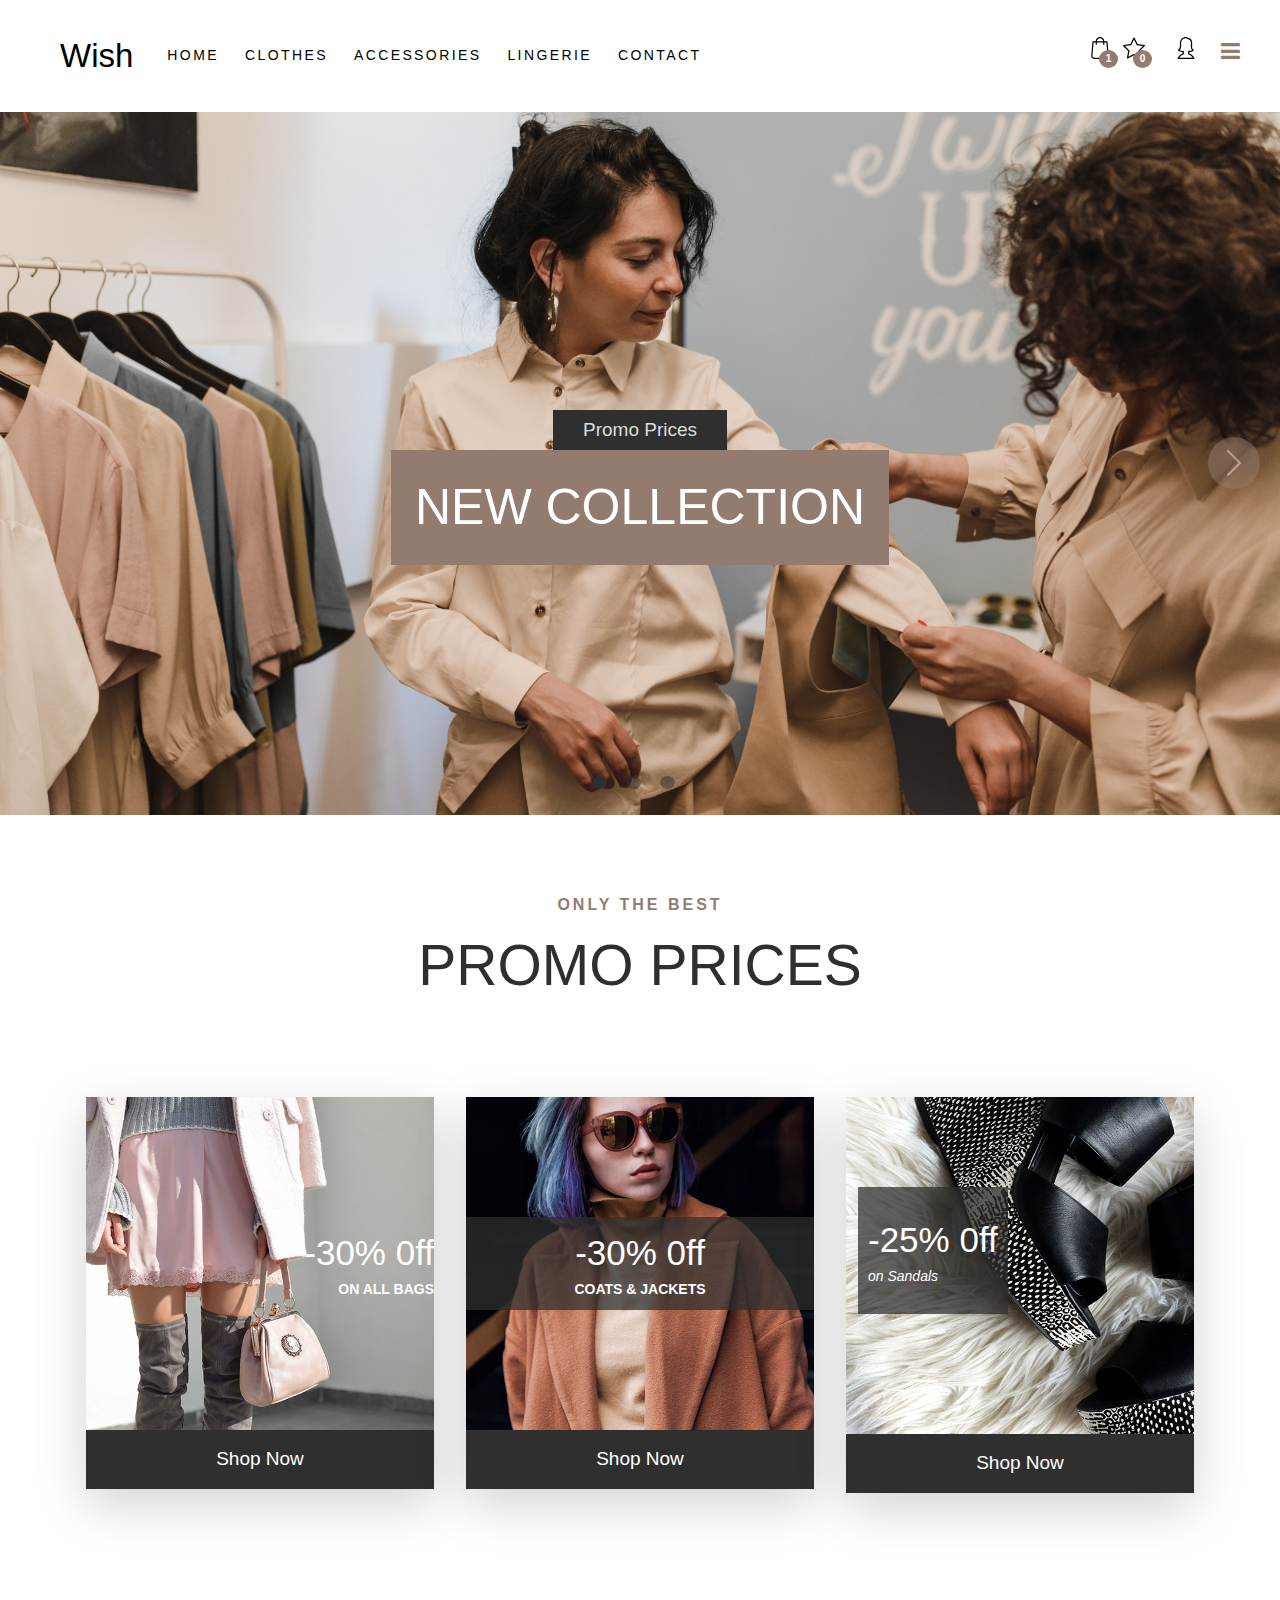
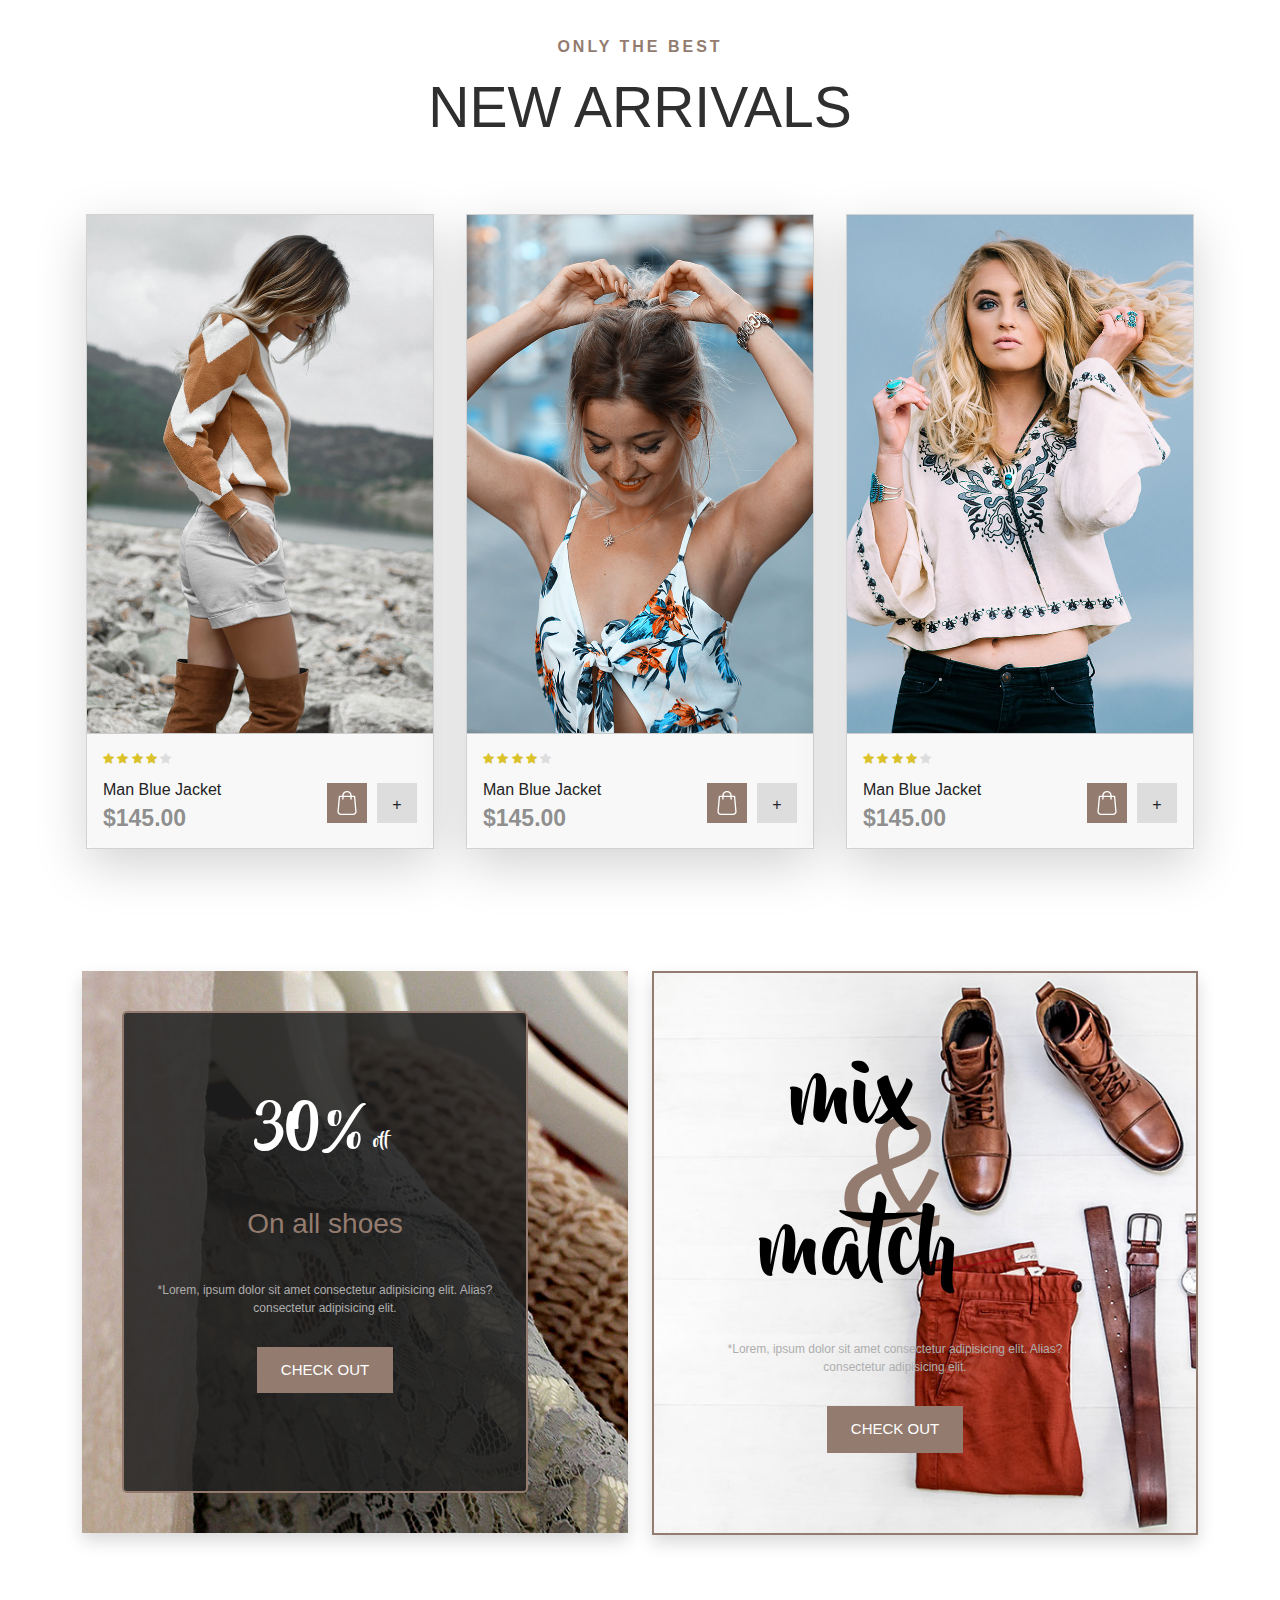
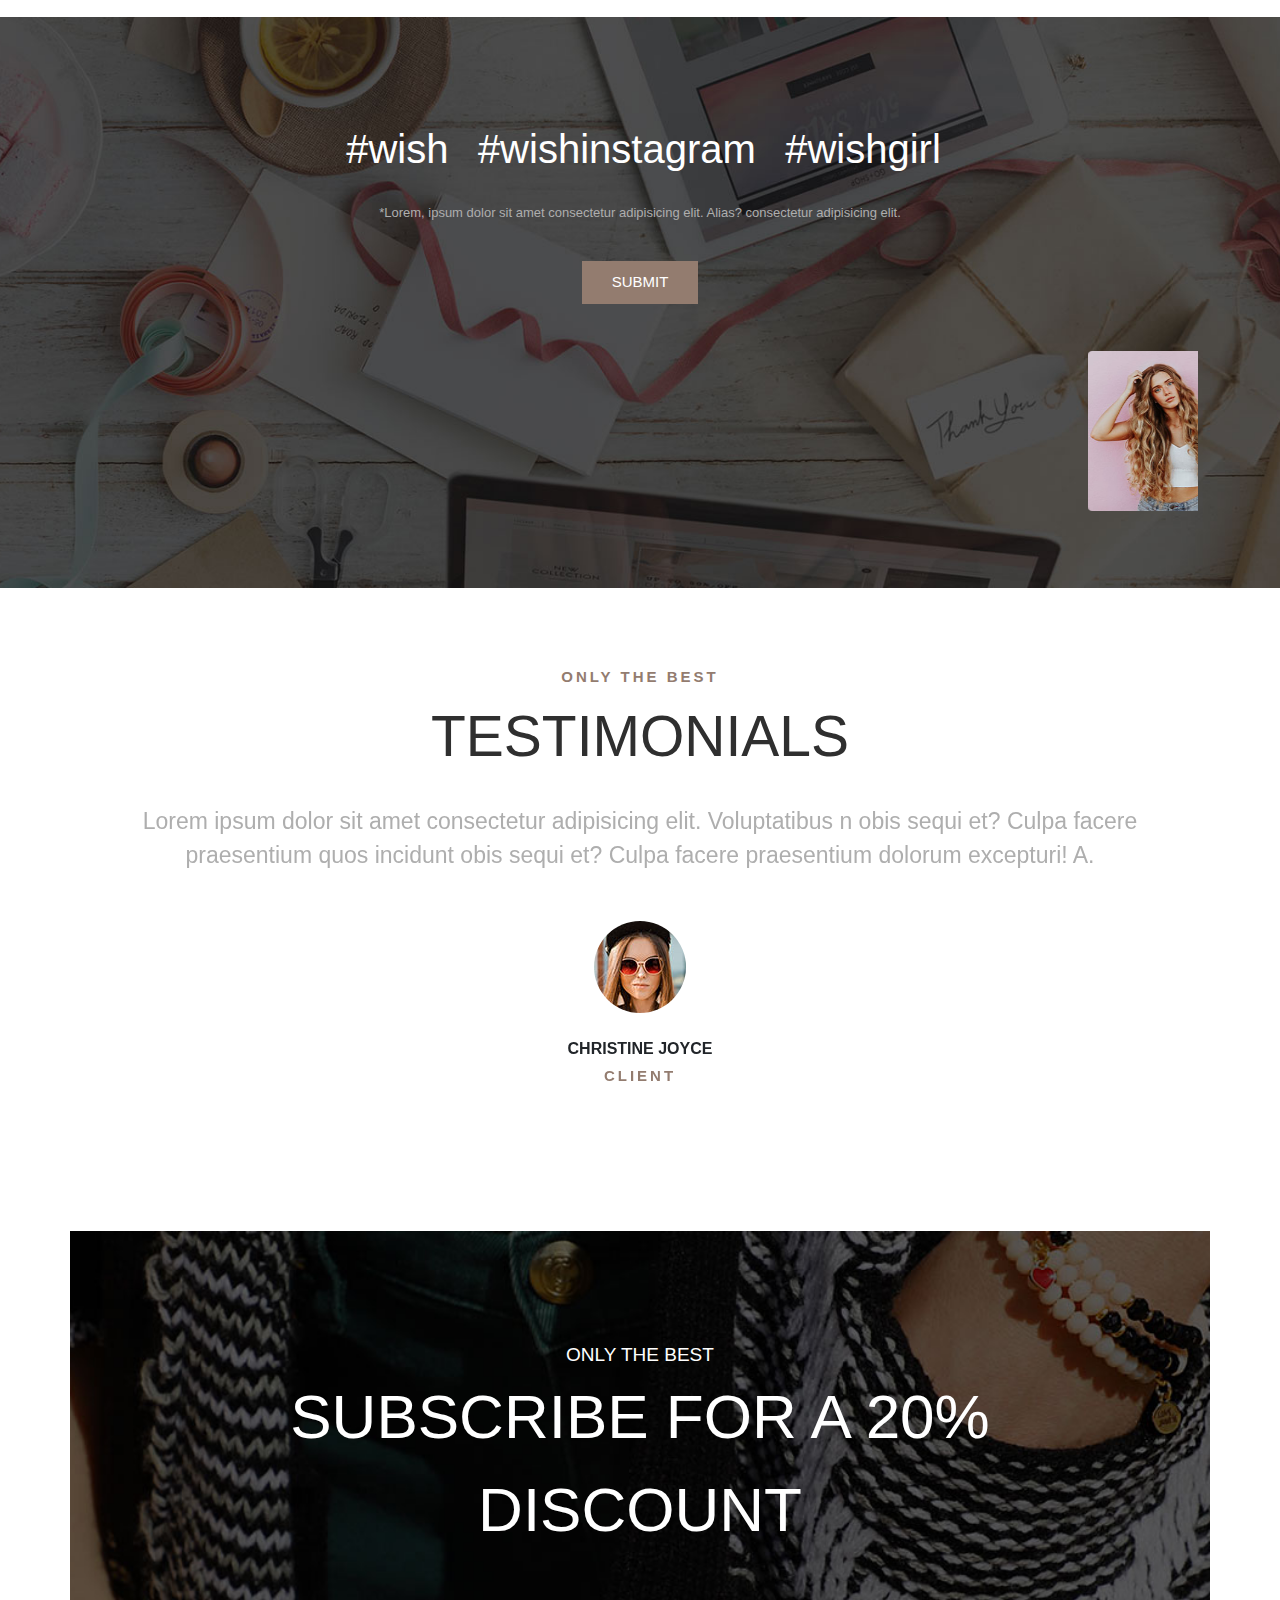
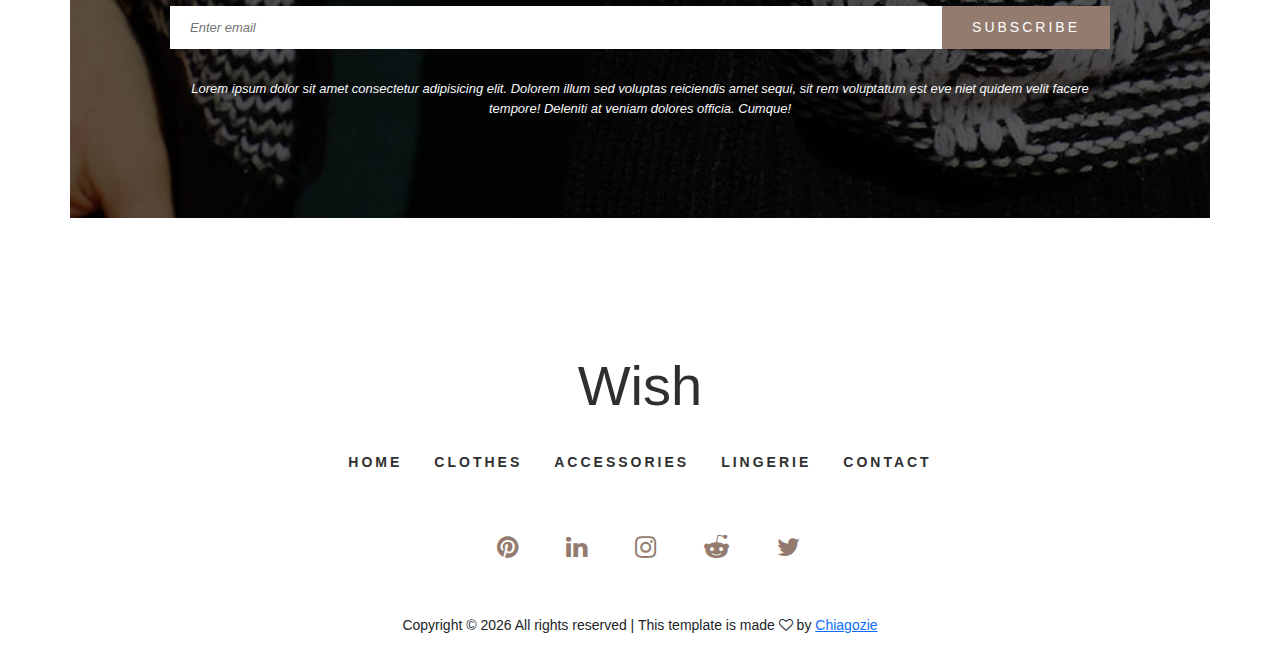
<file: index.html>
<!DOCTYPE html>
<html lang="en">
<head>
    <meta charset="UTF-8">
    <meta name="viewport" content="width=device-width, initial-scale=1.0">
    <title>WISH HOME</title>
    <link rel="stylesheet" href="./PROJECT_2_HOMEPAGE.css">
     <link rel="stylesheet" href="./font-awesome-4.7.0/css/font-awesome.min.css">
    <!-- <link href="https://cdn.jsdelivr.net/npm/bootstrap@5.1.3/dist/css/bootstrap.min.css" rel="stylesheet" integrity="sha384-1BmE4kWBq78iYhFldvKuhfTAU6auU8tT94WrHftjDbrCEXSU1oBoqyl2QvZ6jIW3" crossorigin="anonymous"> -->
    <link rel="stylesheet" href="./bootstrap/boottrap.min.css">
    <script src="https://cdn.jsdelivr.net/npm/bootstrap@5.1.3/dist/js/bootstrap.bundle.min.js" integrity="sha384-ka7Sk0Gln4gmtz2MlQnikT1wXgYsOg+OMhuP+IlRH9sENBO0LRn5q+8nbTov4+1p" crossorigin="anonymous"></script>
    
</head>
<body>

    <!-- Offcanvas Section -->
     <div class="offcanvas offcanvas-end" id="offcanvas">
        <div class="offcanvas-header shadow">
            <div class="offcanvas-title fs-2">Wish</div>
            <button class="btn-close" data-bs-dismiss="offcanvas"></button>
        </div>
        <div class="offcanvas-body mt-4">
            <form action="" class="d-flex shadow" id="Search-input">
                <input type="text" class="border-0" placeholder="Type here">
                <button class="btn" type="submit"><img src="./images/magnifying-glass.svg" alt="search"></button>
            </form>

            <ul class="nav d-flex flex-column mt-5 text-end">
                <li class="nav-item"><a href="index.html" class="nav-link" id="nav-links">HOME</a></li>
                    <li class="nav-item"><a href="PROJECT_2_CATEGORIES.html" class="nav-link" id="nav-links">CLOTHES</a></li>
                    <li class="nav-item"><a href="PROJECT_2_CHECKOUT.html" class="nav-link" id="nav-links">ACCESSORIES</a></li>
                    <li class="nav-item"><a href="PROJECT_2_PRODUCT.html" class="nav-link" id="nav-links">LINGERIE</a></li>
                    <li class="nav-item"><a href="PROJECT_2_CONTACT.html" class="nav-link" id="nav-links">CONTACT</a></li>
            </ul>
        </div>
     </div>
    
    <div class="family-container">
        <!-- NAVBAR SECTION -->
        <nav class="navbar navbar-expand-sm navbar-light" id="nav">
            <div class="navbar-brand">
                <a href="#" class="nav-link" id="brand-name">Wish</a>
            </div>

            <div class="d-flex justify-content-between" id="contain">
                <ul class="navbar-nav">
                    <li class="nav-item"><a href="index.html" class="nav-link" id="nav-link">HOME</a></li>
                    <li class="nav-item"><a href="PROJECT_2_CATEGORIES.html" class="nav-link" id="nav-link">CLOTHES</a></li>
                    <li class="nav-item"><a href="PROJECT_2_CHECKOUT.html" class="nav-link" id="nav-link">ACCESSORIES</a></li>
                    <li class="nav-item"><a href="PROJECT_2_PRODUCT.html" class="nav-link" id="nav-link">LINGERIE</a></li>
                    <li class="nav-item"><a href="PROJECT_2_CONTACT.html" class="nav-link" id="nav-link">CONTACT</a></li>
                </ul>

                <div class="pane">

                    <div class="nav-img">
                        <div class="nav-img-1 d-flex">
                            <!-- Bag -->
                             <a href="#" class="nav-link">
                                <div class="nav-img-link d-flex flex-column">
                                    <img src="./images/shopping-bag.svg" alt="bag">
                                    <div class="badge rounded-circle" id="badge">1</div>
                                </div>
                             </a>

                             <!--Star -->
                             <a href="#" class="nav-link">
                                <div class="nav-img-link  d-flex flex-column">
                                    <img src="./images/star.svg" alt="bag">
                                    <div class="badge rounded-circle" id="badge">0</div>
                                </div>
                             </a>
                        </div>

                        <div class="nav-img-2">
                            <!-- Avatar -->
                             <a href="#" class="nav-link">
                                <div class="nav-img-link">
                                    <img src="./images/avatar.svg" alt="avatar" style="margin-left: 5px;">
                                </div>
                             </a>
                        </div>
                    </div>

                    <div class="nav-menu">
                        <!-- <img src="./images/contact_info_2.png" alt="" data-bs-toggle="offcanvas" data-bs-target="#offcanvas"> -->
                        <i class="fa fa-bars" data-bs-target="#offcanvas" data-bs-toggle="offcanvas"></i>
                    </div>
                </div>
            </div>
        </nav>


         <!-- Body section -->

         <!-- PROMO (carousel area) -->
          <div class="promo-1 mb-5">
            <div class="carousel slide" id="promo-1" data-bs-ride="carousel">

                <div class="carousel-indicators">
                <button type="button" data-bs-target="#promo-1" data-bs-slide-to="0" class="active" id="carousel-control-btn"></button>
                <button type="button" data-bs-target="#promo-1" data-bs-slide-to="1" id="carousel-control-btn"></button>
                <button type="button" data-bs-target="#promo-1" data-bs-slide-to="2" id="carousel-control-btn"></button>
                </div>

                <div class="carousel-inner">
                    <div class="carousel-item active" id="carousel">
                        <div class="promo-img img-fluid">
                            <div class="promo-inner mt-5  d-flex flex-column">
                                <div class="inner-up">promo prices</div>
                                <div class="inner-down">new collection</div>
                            </div>
                        </div>
                    </div>

                    <div class="carousel-item" id="carousel">
                        <div class="promo-img img-fluid">
                            <div class="promo-inner mt-5 d-flex flex-column">
                                <div class="inner-up">promo prices</div>
                                <div class="inner-down">new collection</div>
                            </div>
                        </div>
                    </div>

                    <div class="carousel-item" id="carousel">
                        <div class="promo-img img-fluid">
                            <div class="promo-inner mt-5 d-flex flex-column">
                                <div class="inner-up">promo prices</div>
                                <div class="inner-down">new collection</div>
                            </div>
                        </div>
                    </div>
                </div>

                <button class="carousel-control-next" data-bs-target="#promo-1" data-bs-slide="next" id="carousel-next-btn">
                    <span class="carousel-control-next-icon"></span>
                </button>
            </div>
          </div>


        <!-- PROMO (row and column area) -->
        <!-- promo title -->
        <div class="container mb-5" id="promo-2-title">
            <div class="row text-center" id="row-1">
                <div class="col my-4 d-flex flex-column">
                    <div class="promo-subtitle">only the best</div>
                    <div class="promo-title">promo prices</div>
                </div>
            </div>

            <!-- Promo item section -->
            <div class="row mt-5" id="row-2">
                
                <div class="col-md-4 p-3">
                    <div class="shadow-lg"> 
                    <div class="promo-item-img" id="promo-col-1"><!-- this is the container for the image. see the styling in the css-->
                        <div class="promo-item-img-text" id="promo-item-img-text-1">
                            <div class="promo-item-title">-30% 0ff</div>
                            <div class="promo-item-subtitle fw-bold">ON ALL BAGS</div>
                        </div>
                    </div>

                    <div class="promo-item-text"><a href="#" class="nav-link">shop now</a></div>
                    </div>
                </div>

                <div class="col-md-4 p-3">
                    <div class="shadow-lg">
                    <div class="promo-item-img" id="promo-col-2"><!-- the container for the image. see the styling in the css-->
                        <div class="promo-item-img-text" id="promo-item-img-text-2">
                            <div class="promo-item-title">-30% 0ff</div>
                            <div class="promo-item-subtitle fw-bold">COATS & JACKETS</div>
                        </div>
                    </div>

                    <div class="promo-item-text"><a href="#" class="nav-link">shop now</a></div>
                    </div>
                </div>

                <div class="col-md-4 p-3">
                    <div class="shadow-lg">
                    <div class="promo-item-img"id="promo-col-3"><!-- the container for the image. see the styling in the css-->
                        <div class="promo-item-img-text"  id="promo-item-img-text-3">
                            <div class="promo-item-title">-25% 0ff</div>
                            <div class="promo-item-subtitle fst-italic">on Sandals</div>
                        </div>
                    </div>

                    <div class="promo-item-text"><a href="#" class="nav-link">shop now</a></div>
                    </div>
                </div>

            </div>
          </div>



          <!-- New Arrivals Section -->
        <div class="arrivals py-4" style="gap: 10px;">
            <div class="container">
                <div class="row text-center" id="row-3">
                    <div class="col my-5 d-flex flex-column">
                        <div class="Arrivals-subtitle">only the best</div>
                        <div class="Arrivals-title">new arrivals</div>
                    </div>
                </div>

                <div class="row" id="row-4">
                    <div class="col-lg-4 p-3">
                        <div class="card shadow-lg rounded-0">
                            <img src="./images/product_1.jpg" alt="fine girl" class="img-fluid card-img-top rounded-0">

                            <div class="card-footer">
                                <div class="arrival-text d-flex flex-column">
                                    <div class="rating mt-2">
                                        <i class="fa fa-star"></i>
                                        <i class="fa fa-star"></i>
                                        <i class="fa fa-star"></i>
                                        <i class="fa fa-star"></i>
                                        <i class="fa fa-star"></i>
                                    </div>

                                    <div class="arrival-text-info d-flex justify-content-between text-center">
                                        <div class="arrival-text-info-link">
                                            <p id="arrival-text-info-link-1"><a href="#" class="nav-link">man blue jacket</a></p>
                                            <p id="arrival-text-info-link-2">$145.00</p>
                                        </div>
                                        <div class="arrival-text-info-img d-flex justify-content-between">
                                            <img src="./images/shopping-bag-white.svg" alt="shop">
                                            <p class="arrival-text-info-img-add">+</p>
                                        </div>
                                    </div>
                            </div>
                            </div>
                        </div>
                    </div>

                    <div class="col-lg-4 p-3">
                        <div class="card shadow-lg rounded-0">
                            <img src="./images/product_2.jpg" alt="fine girl" class="img-fluid card-img-top rounded-0">

                            <div class="card-footer">
                                <div class="arrival-text d-flex flex-column">
                                <div class="rating mt-2">
                                    <i class="fa fa-star"></i>
                                    <i class="fa fa-star"></i>
                                    <i class="fa fa-star"></i>
                                    <i class="fa fa-star"></i>
                                    <i class="fa fa-star"></i>
                                </div>

                                <div class="arrival-text-info d-flex justify-content-between text-center">
                                    <div class="arrival-text-info-link">
                                        <p id="arrival-text-info-link-1"><a href="#" class="nav-link">man blue jacket</a></p>
                                        <p id="arrival-text-info-link-2">$145.00</p>
                                    </div>
                                    <div class="arrival-text-info-img d-flex justify-content-between">
                                        <img src="./images/shopping-bag-white.svg" alt="shop">
                                        <p class="arrival-text-info-img-add">+</p>
                                    </div>
                                </div>
                            </div>
                            </div>
                        </div>
                    </div>

                    <div class="col-lg-4 p-3">
                        <div class="card shadow-lg rounded-0">
                            <img src="./images/product_3.jpg" alt="fine girl" class="img-fluid card-img-top rounded-0">

                            <div class="card-footer">
                                <div class="arrival-text d-flex flex-column">
                                <div class="rating mt-2">
                                    <i class="fa fa-star"></i>
                                    <i class="fa fa-star"></i>
                                    <i class="fa fa-star"></i>
                                    <i class="fa fa-star"></i>
                                    <i class="fa fa-star"></i>
                                </div>

                                <div class="arrival-text-info d-flex justify-content-between text-center">
                                    <div class="arrival-text-info-link">
                                        <p id="arrival-text-info-link-1"><a href="#" class="nav-link">man blue jacket</a></p>
                                        <p id="arrival-text-info-link-2">$145.00</p>
                                    </div>
                                    <div class="arrival-text-info-img d-flex justify-content-between">
                                        <img src="./images/shopping-bag-white.svg" alt="shop">
                                        <p class="arrival-text-info-img-add">+</p>
                                    </div>
                                </div>
                            </div>
                            </div>
                        </div>
                    </div>

                    <!-- testing area -->
                    
                </div>
            </div>
        </div>

        <!-- Hero-1 Section -->
        <div class="hero-1 my-5 py-4">
            <div class="container">
                <div class="row" id="row-5">
                    <div class="col-lg-6">
                        <div class="hero-content shadow" id="hero-1-content">
                            <div class="hero-inner" id="hero-1-inner">
                                <div class="hero-1-inner-percent">
                                    <p id="hero-percent-1">30%</p>
                                    <p id="hero-percent-text">off</p>
                                </div>
                                <div class="hero-1-inner-title">
                                    <p>On all shoes</p>
                                </div>
                                <div class="hero-1-inner-text">
                                    *Lorem, ipsum dolor sit amet consectetur adipisicing elit. Alias?
                                    consectetur adipisicing elit.
                                </div>
                                <a href="#" class="nav-link" id="hero-1-inner-btn">
                                    check out
                                </a>
                            </div>
                        </div>
                    </div>
                    <div class="col-lg-6">
                        <div class="hero-content shadow" id="hero-2-content">
                            <div class="hero-inner" id="hero-2-inner">
                                <div class="hero-2-inner-percent  d-flex flex-column align-items-center justify-content-center text-center" style="margin: 0 auto;" >
                                    <p id="hero-percent-text-1" class="fst-italic">&</p>
                                    <p id="hero-percent-2" class="">mix</p>
                                    <p id="hero-percent-3" class="">match</p>
                                </div>
                                <!-- <div class="hero-2-inner-title">
                                    <p>On all shoes</p>
                                </div> -->
                                <div class="hero-1-inner-text">
                                    *Lorem, ipsum dolor sit amet consectetur adipisicing elit. Alias?
                                    consectetur adipisicing elit.
                                </div>
                                <a href="#" class="nav-link" id="hero-1-inner-btn">
                                    check out
                                </a>
                            </div>
                        </div>
                    </div>
                </div>
            </div>
        </div>

        <!-- Hero section-2 -->
        <div class="hero-2 my-4">
            <div class="container-fluid">
                <div class="row" id="row-6">
                    <div class="col d-flex flex-column my-2 py-4">
                        <ul class="hero-2-link text-sm-center">
                        <a href="#" class="nav-link fs-1" id="hero-2-links">#wish</a>
                        <a href="#" class="nav-link fs-1" id="hero-2-links">#wishinstagram</a>
                        <a href="#" class="nav-link fs-1" id="hero-2-links">#wishgirl</a>
                        </ul>
                        <div class="hero-2-text my-4">
                            *Lorem, ipsum dolor sit amet consectetur adipisicing elit. Alias?
                            consectetur adipisicing elit.
                        </div>
                        <a href="#" class="nav-link" id="hero-2-btn">submit</a>
                    </div>
                </div>
                <div class="row" id="row-7">
                    <div class="col">
                        <div class="container">
                            <marquee behavior="scroll" direction="left" scrollamount="10">
                                <img src="./images/gallery_1.jpg" alt="img-1" class="hero-2-img img-fluid">
                                <img src="./images/gallery_2.jpg" alt="img-2" class="hero-2-img img-fluid">
                                <img src="./images/gallery_3.jpg" alt="img-3" class="hero-2-img img-fluid">
                                <img src="./images/gallery_4.jpg" alt="img-4" class="hero-2-img img-fluid">
                                <img src="./images/gallery_5.jpg" alt="img-5" class="hero-2-img img-fluid">
                                <img src="./images/gallery_6.jpg" alt="img-6" class="hero-2-img img-fluid">
                            </marquee>
                        </div>
                    </div>
                </div>
            </div>
        </div>


        <!-- TESTIMONIALS -->

        <div class="testimonial text-center my-5 py-4 px-4">
            <div class="container">
                <div class="row" id="row-8">
                    <div class="test-text-subtitle">only the best</div>
                    <div class="test-text-title">testimonials</div>
                </div>

                <!-- Test- Slider -->
                <div class="row" id="row-9">
                    <div class="test-slider">
                        <div class="carousel slide" id="text-slide" data-bs-ride="carousel">
                            <div class="carousel-inner">
                                <div class="carousel-item active px-5 py-4" id="carousel-2">
                                    <div class="test-item">
                                        <div class="test-item-text">Lorem ipsum dolor sit amet consectetur 
                                            adipisicing elit. Voluptatibus n
                                            obis sequi et? Culpa facere praesentium quos incidunt 
                                            obis sequi et? Culpa facere praesentium
                                            dolorum excepturi! A.</div>
                                        <div class="test-item-profile mt-5 mb-3">
                                            <img src="./images/review_1.jpg" class="text-item-profile-img rounded-circle img-fluid"></img>
                                            <div class="text-item-profile-text">
                                                <div class="test-item-profile-title mt-4 fw-bold">Christine joyce</div>
                                                <div class="test-item-profile-subtitle mt-1">client</div>
                                            </div>
                                        </div>
                           
                                    </div>
                                </div>


                                <div class="carousel-item px-5 py-4" id="carousel-2">
                                    <div class="test-item">
                                        <div class="test-item-text">Lorem ipsum dolor sit amet consectetur 
                                            adipisicing elit. Voluptatibus n
                                            obis sequi et? Culpa facere praesentium quos incidunt 
                                            obis sequi et? Culpa facere praesentium 
                                            dolorum excepturi! A.</div>
                                        <div class="test-item-profile mt-5 mb-3">
                                            <img src="./images/review_2.jpg" class="text-item-profile-img rounded-circle img-fluid"></img>
                                            <div class="text-item-profile-text">
                                                <div class="test-item-profile-title mt-4 fw-bold">coco jones</div>
                                                <div class="test-item-profile-subtitle mt-1">client</div>
                                            </div>
                                        </div>
                                    </div>
                                </div>
                            </div>
                        </div>
                    </div>
                </div>
            </div>
        </div>


        <!-- News-subscribe -->
        <div class="container-fluid" id="contain-2">
            <!-- the backgroung image is in (.news) -->
            <div class="news text-center">
                <div class="news-inner text-center">
                    <div class="row" id="row-10">
                        <div class="news-text">
                            <div class="news-text-subtitle">only the best</div>
                            <div class="news-text-title">subscribe for a 20% discount</div>
                        </div>
                    </div>

                    <div class="row" id="row-11">
                        <div class="news-form-text">
                            <form action="" class="form d-flex" id="news-form">
                                <input type="email" name="email" id="news-form-search" class="rounded-0 fst-italic" placeholder="Enter email">
                                <button class="btn border-0 rounded-0" type="submit" id="news-form-btn">subscribe</button>
                            </form>

                            <div class="news-text-info fst-italic text-light">
                                Lorem ipsum dolor sit amet consectetur adipisicing
                                elit. Dolorem illum sed voluptas reiciendis amet sequi, sit rem voluptatum est eve
                                niet quidem velit facere tempore! Deleniti at veniam dolores officia. Cumque!
                            </div>
                        </div>
                    </div>
                </div>
            </div>
         </div>


        <!-- Footer section -->
          <div class="footer text-center">
            <div class="container-fluid" id="contain-3">
                <div class="footer-content">
                    <div class="row" id="row-12">
                        <div class="col my-3" id="footer-title">wish</div>
                    </div>

                    <div class="row" id="row-13">
                        <div class="col">
                            <ul class="nav justify-content-center">
                                <li class="nav-item"><a href="index.html" class="nav-link" id="footer-link">HOME</a></li>
                                <li class="nav-item"><a href="PROJECT_2_CATEGORIES.html" class="nav-link" id="footer-link">CLOTHES</a></li>
                                <li class="nav-item"><a href="PROJECT_2_CHECKOUT.html" class="nav-link" id="footer-link">ACCESSORIES</a></li>
                                <li class="nav-item"><a href="PROJECT_2_PRODUCT.html" class="nav-link" id="footer-link">LINGERIE</a></li>
                                <li class="nav-item"><a href="PROJECT_2_CONTACT.html" class="nav-link" id="footer-link">CONTACT</a></li>
                            </ul>
                        </div>
                    </div>

                    <div class="row" id="row-14">
                        <div class="col">
                            <ul class="nav justify-content-center" id="foot-img">
                                <li class="nav-item"><a href="#" class="nav-link"  id="footer-img-link"><i class="fa fa-pinterest" aria-hidden="true"></i></a></li>
                                <li class="nav-item"><a href="#" class="nav-link"  id="footer-img-link"><i class="fa fa-linkedin" aria-hidden="true"></i></a></li>
                                <li class="nav-item"><a href="#" class="nav-link"  id="footer-img-link"><i class="fa fa-instagram" aria-hidden="true"></i></a></li>
                                <li class="nav-item"><a href="#" class="nav-link"  id="footer-img-link"><i class="fa fa-reddit-alien" aria-hidden="true"></i></a></li>
                                <li class="nav-item"><a href="#" class="nav-link"  id="footer-img-link"><i class="fa fa-twitter" aria-hidden="true"></i></a></li>
                            </ul>
                        </div>
                    </div>

                    <div class="row">
                        <div class="col">
                            <div class="footer-info">
                                <p>Copyright &copy; <script>document.write(new Date().getFullYear());</script> All rights reserved | This template is made <i class="fa fa-heart-o" aria-hidden="true"></i> by <a href="https://google.com/" target="_blank">Chiagozie</p>
                            </div>
                        </div>
                    </div>
                </div>
            </div>
          </div>

          <!-- This project wws made by Eneasato Chiagozie. it is a copyright of the template at " themewagon.github.io/wish/index.html " -->

    </div>

</body>
</html>
</file>
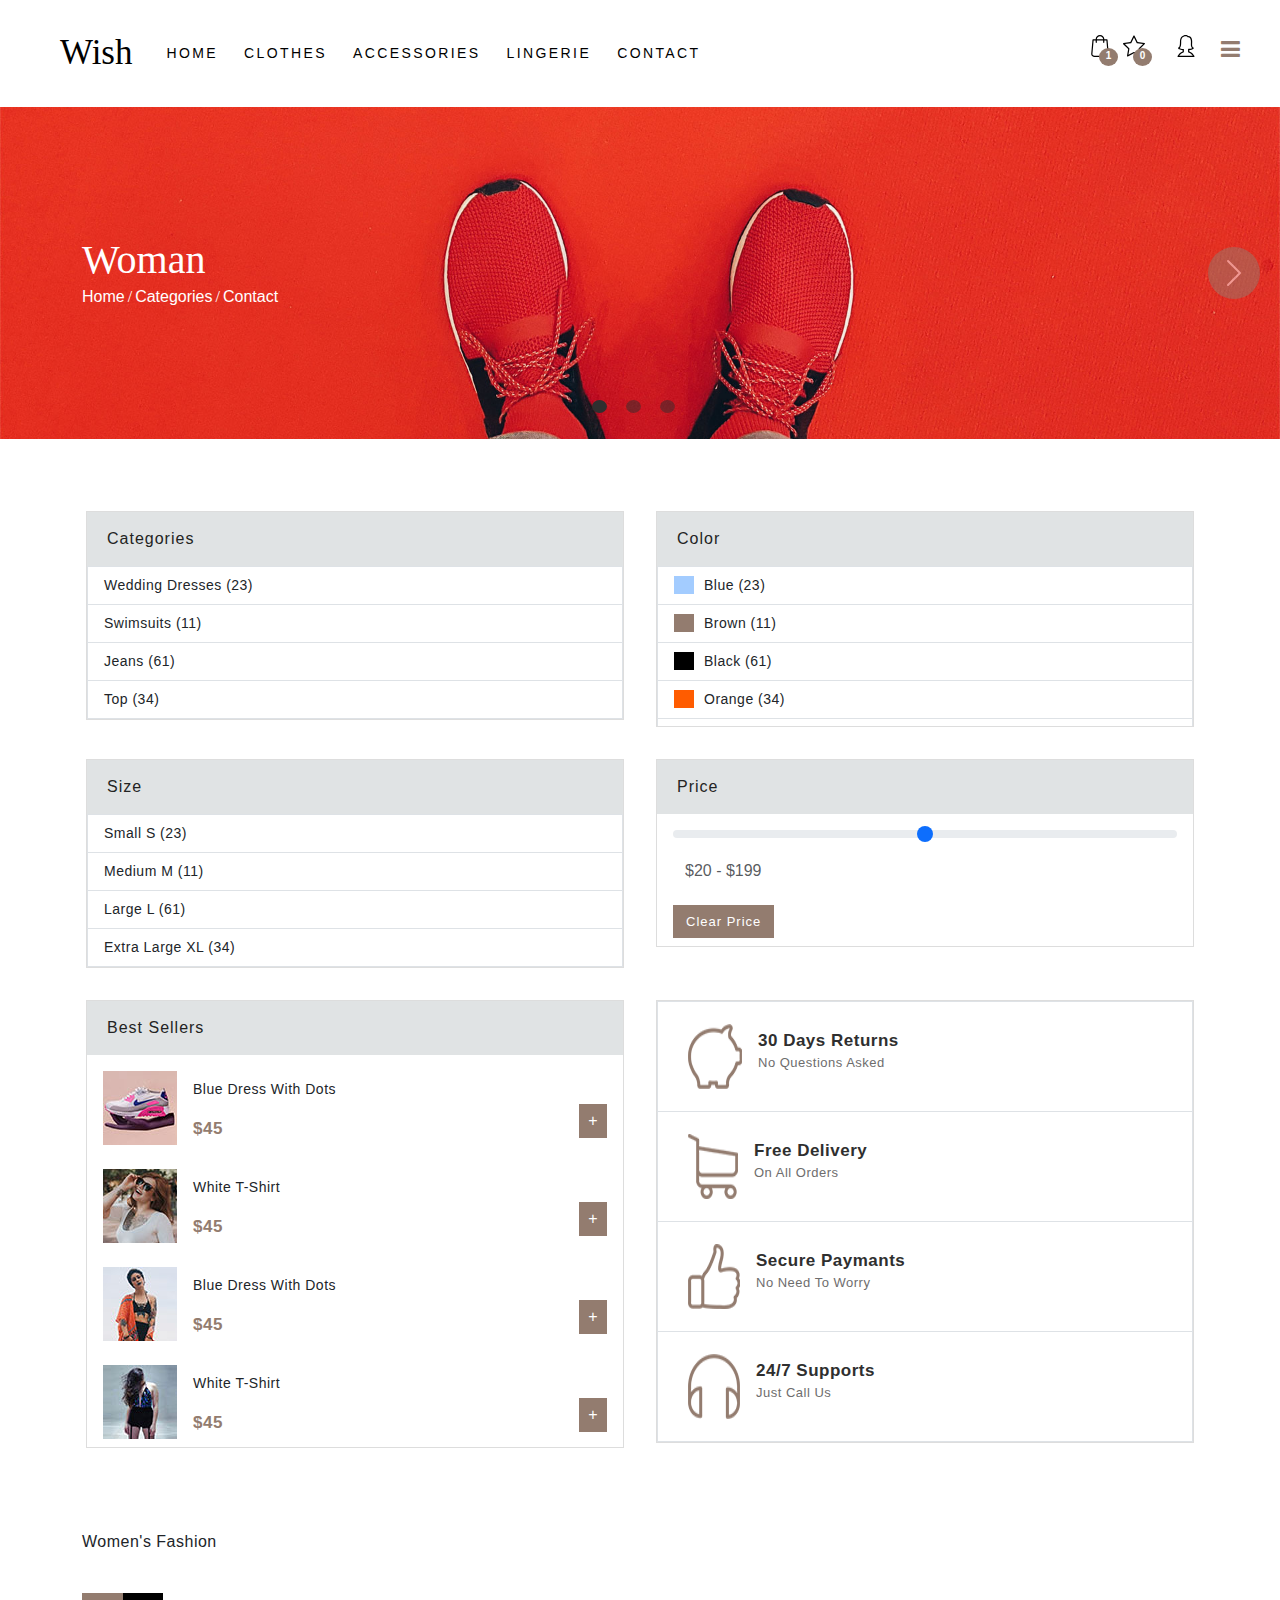
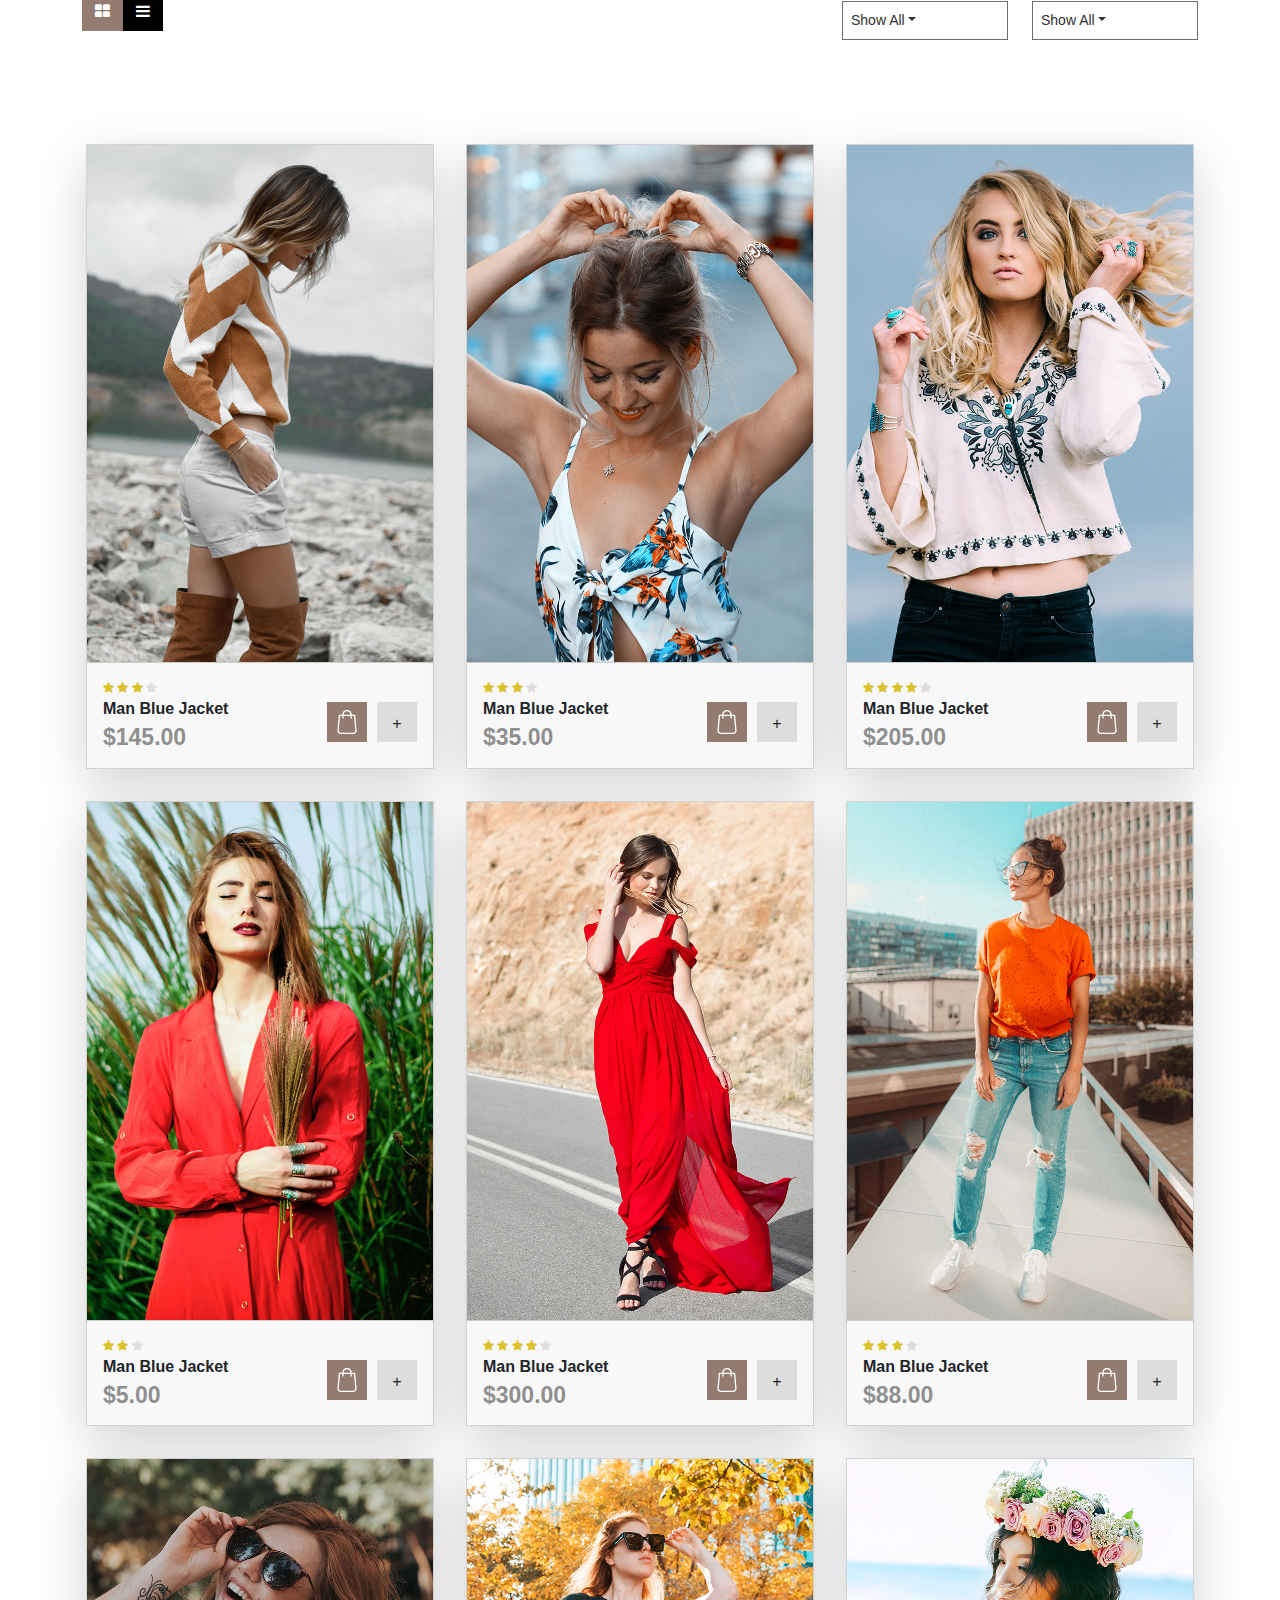
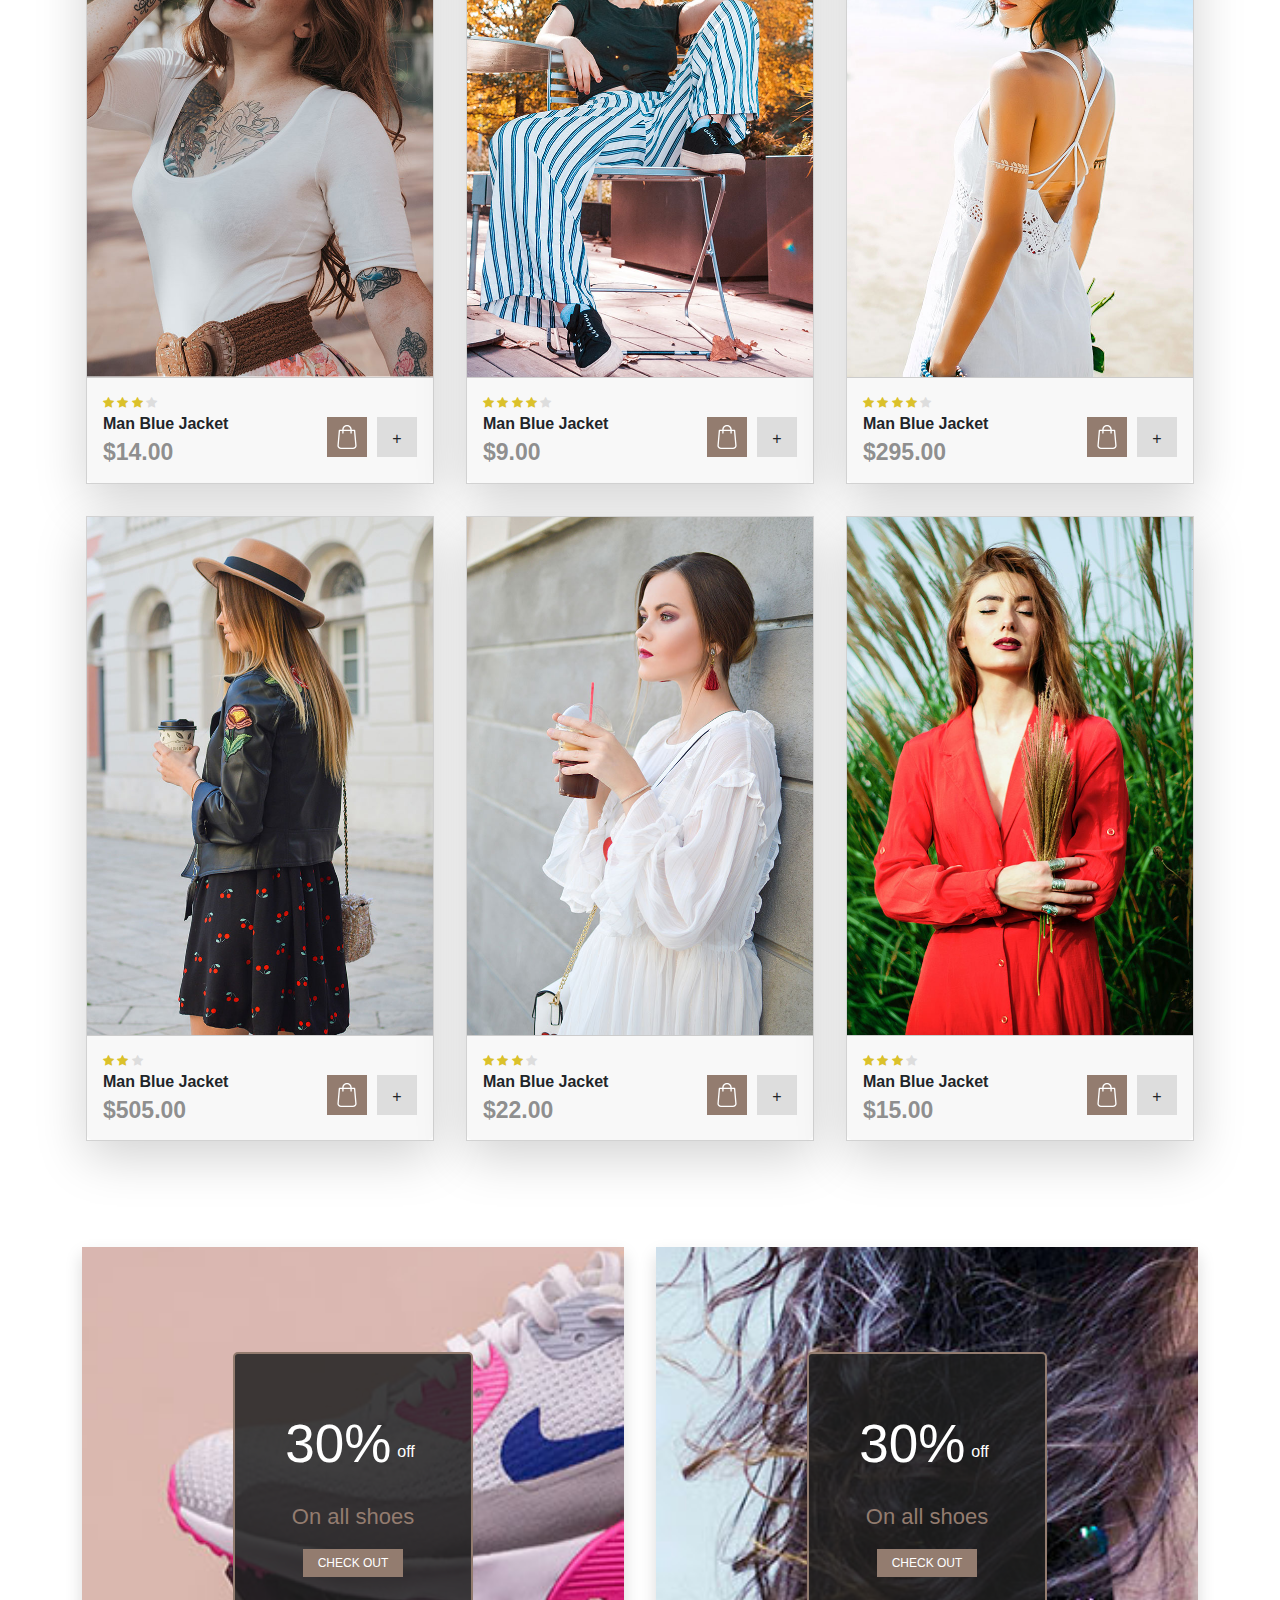
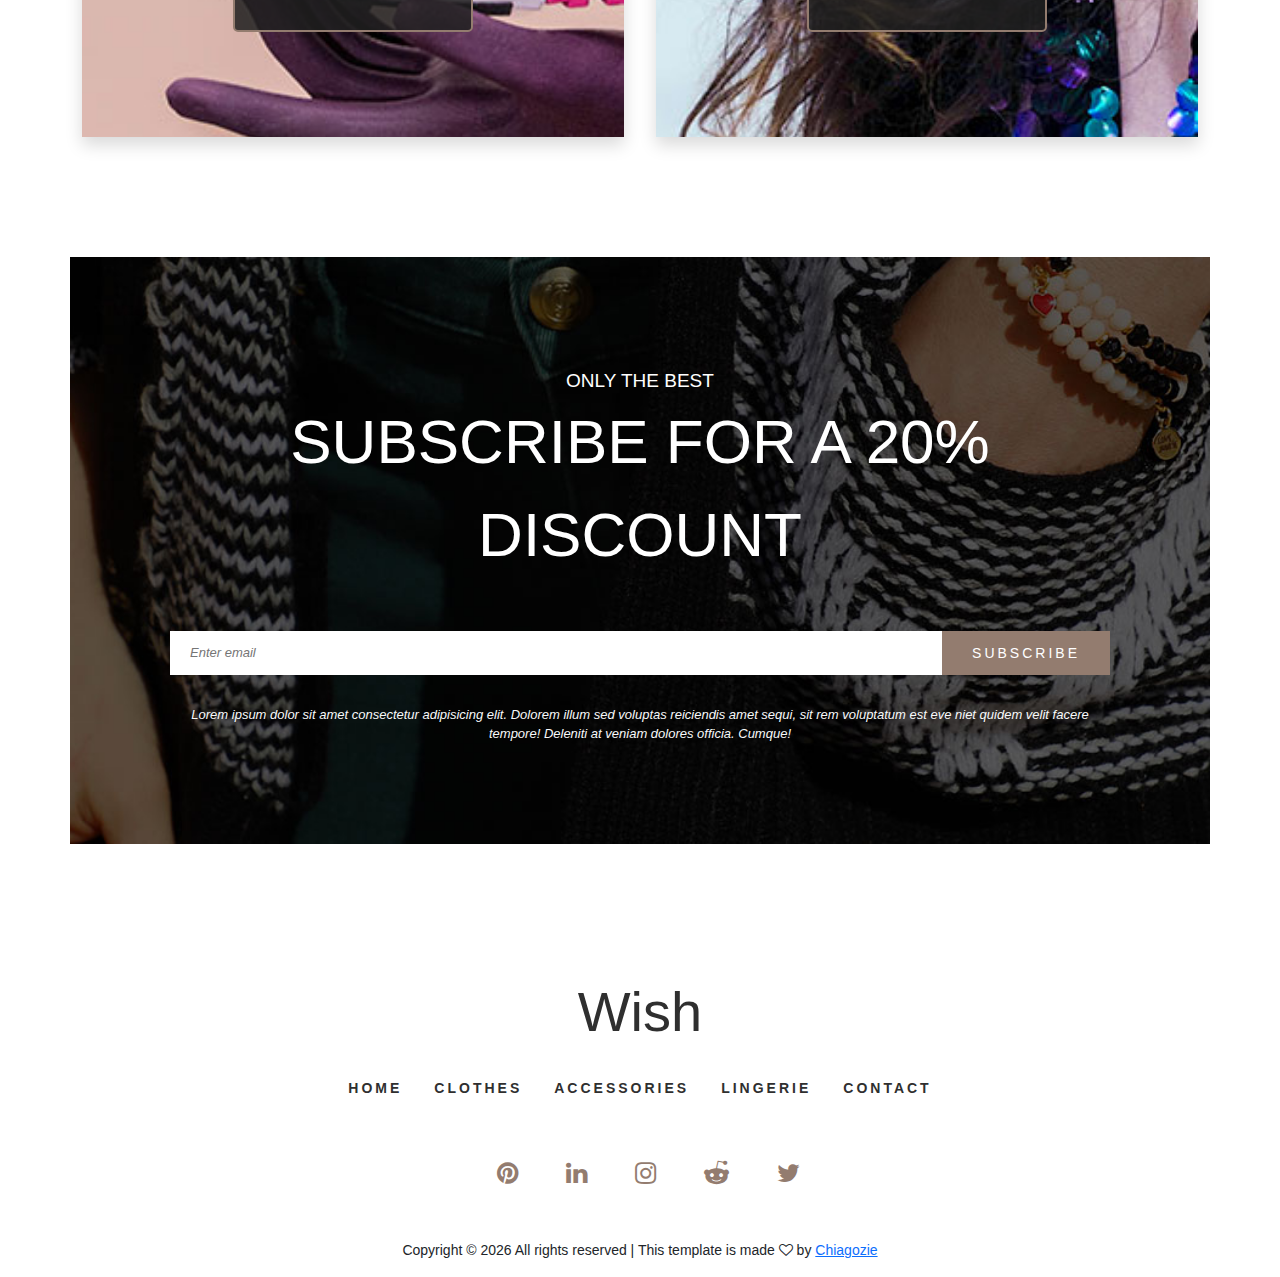
<file: PROJECT_2_CATEGORIES.html>
<!DOCTYPE html>
<html lang="en">
<head>
    <meta charset="UTF-8">
    <meta name="viewport" content="width=device-width, initial-scale=1.0">
    <title>WISH CATEGORIES</title>

    <link rel="stylesheet" href="PROJECT_2_CATEGORIES.css">
    <!-- <link rel="stylesheet" href="../Bootstrap class/bootstrap/boottrap.min.css"> -->
    <!-- <link rel="stylesheet" href="./plugins/font-awesome-4.7.0/css/font-awesome.min.css" type="text/css"> -->
    <!-- <link href="./plugins/colorbox/colorbox.css" rel="stylesheet" type="text/css"> -->
    <!-- <script src="../Bootstrap class/bootstrap/bootstrap.min.js"></script> -->
     <link rel="stylesheet" href="./font-awesome-4.7.0/css/font-awesome.min.css">
    <!-- <link href="https://cdn.jsdelivr.net/npm/bootstrap@5.1.3/dist/css/bootstrap.min.css" rel="stylesheet" integrity="sha384-1BmE4kWBq78iYhFldvKuhfTAU6auU8tT94WrHftjDbrCEXSU1oBoqyl2QvZ6jIW3" crossorigin="anonymous"> -->
    <link rel="stylesheet" href="./bootstrap/boottrap.min.css">
    <script src="https://cdn.jsdelivr.net/npm/bootstrap@5.1.3/dist/js/bootstrap.bundle.min.js" integrity="sha384-ka7Sk0Gln4gmtz2MlQnikT1wXgYsOg+OMhuP+IlRH9sENBO0LRn5q+8nbTov4+1p" crossorigin="anonymous"></script>

</head>
<body>

    <!-- OFFCANVAS SECTION -->
      <div class="offcanvas offcanvas-end" id="offcanvas">
        <div class="offcanvas-header shadow">
            <div class="offcanvas-title fs-2">Wish</div>
            <button class="btn-close" data-bs-dismiss="offcanvas"></button>
        </div>
        <div class="offcanvas-body mt-4">
            <form action="" class="d-flex shadow" id="Search-input">
                <input type="text" class="border-0" placeholder="Type here">
                <button class="btn" type="submit"><img src="./images/magnifying-glass.svg" alt="search"></button>
            </form>

            <ul class="nav d-flex flex-column mt-5 text-end">
                <li class="nav-item"><a href="index.html" class="nav-link" id="nav-links">HOME</a></li>
                    <li class="nav-item"><a href="PROJECT_2_CATEGORIES.html" class="nav-link" id="nav-links">CLOTHES</a></li>
                    <li class="nav-item"><a href="PROJECT_2_CHECKOUT.html" class="nav-link" id="nav-links">ACCESSORIES</a></li>
                    <li class="nav-item"><a href="PROJECT_2_PRODUCT.html" class="nav-link" id="nav-links">LINGERIE</a></li>
                    <li class="nav-item"><a href="PROJECT_2_CONTACT.html" class="nav-link" id="nav-links">CONTACT</a></li>
            </ul>
        </div>
     </div>

    <div class="family-container">
        <!-- NAVBAR SECTION -->
        <nav class="navbar navbar-expand-sm navbar-light" id="nav">
            <div class="navbar-brand">
                <a href="#" class="nav-link" id="brand-name">Wish</a>
            </div>

            <div class="d-flex justify-content-between" id="contain">
                <ul class="navbar-nav">
                    <li class="nav-item"><a href="index.html" class="nav-link" id="nav-link">HOME</a></li>
                    <li class="nav-item"><a href="PROJECT_2_CATEGORIES.html" class="nav-link" id="nav-link">CLOTHES</a></li>
                    <li class="nav-item"><a href="PROJECT_2_CHECKOUT.html" class="nav-link" id="nav-link">ACCESSORIES</a></li>
                    <li class="nav-item"><a href="PROJECT_2_PRODUCT.html" class="nav-link" id="nav-link">LINGERIE</a></li>
                    <li class="nav-item"><a href="PROJECT_2_CONTACT.html" class="nav-link" id="nav-link">CONTACT</a></li>
                </ul>

                <div class="pane">

                    <div class="nav-img">
                        <div class="nav-img-1 d-flex">
                            <!-- Bag -->
                             <a href="#" class="nav-link">
                                <div class="nav-img-link d-flex flex-column">
                                    <img src="./images/shopping-bag.svg" alt="bag">
                                    <div class="badge rounded-circle" id="badge">1</div>
                                </div>
                             </a>

                             <!--Star -->
                             <a href="#" class="nav-link">
                                <div class="nav-img-link  d-flex flex-column">
                                    <img src="./images/star.svg" alt="bag">
                                    <div class="badge rounded-circle" id="badge">0</div>
                                </div>
                             </a>
                        </div>

                        <div class="nav-img-2">
                            <!-- Avatar -->
                             <a href="#" class="nav-link">
                                <div class="nav-img-link">
                                    <img src="./images/avatar.svg" alt="avatar" style="margin-left: 5px;">
                                </div>
                             </a>
                        </div>
                    </div>

                    <div class="nav-menu">
                        <!-- <img src="./images/contact_info_2.png" alt="" data-bs-toggle="offcanvas" data-bs-target="#offcanvas"> -->
                         <i class="fa fa-bars" data-bs-target="#offcanvas" data-bs-toggle="offcanvas"></i>
                    </div>
                </div>
            </div>
        </nav>

         <!-- BODY SECTION -->
         <!-- CAROUSEL SECTION -->

        <div class="promo-1 mb-3">
            <div class="carousel slide" id="promo-1" data-bs-ride="carousel">

                <div class="carousel-indicators">
                <button type="button" data-bs-target="#promo-1" data-bs-slide-to="0" class="active" id="carousel-control-btn"></button>
                <button type="button" data-bs-target="#promo-1" data-bs-slide-to="1" id="carousel-control-btn"></button>
                <button type="button" data-bs-target="#promo-1" data-bs-slide-to="2" id="carousel-control-btn"></button>
                </div>

                <div class="carousel-inner">
                    <div class="carousel-item active" id="carousel">
                        <div class="promo-img img-fluid">
                            <div class="container">
                            <div class="promo-inner mt-2 d-flex flex-column">
                                <div class="inner-up">woman</div>
                                <div id="inner-down" class="d-flex">
                                    <a href="index.html" class="inner-down-link nav-link">home</a>
                                    /
                                    <a href="PROJECT_2_CATEGORIES.html" class="inner-down-link nav-link">categories</a>
                                    /
                                    <a href="PROJECT_2_CONTACT.html" class="inner-down-link nav-link">contact</a>
                                </div>
                            </div>
                        </div>
                        </div>
                    </div>

                    <div class="carousel-item" id="carousel">
                        <div class="promo-img img-fluid">
                            <div class="container">
                            <div class="promo-inner mt-2 d-flex flex-column">
                                <!-- <div class="inner-up">promo prices</div> -->
                                <!-- <div class="inner-down">new collection</div> -->

                                <div class="inner-up">woman</div>
                                <div id="inner-down" class="d-flex">
                                    <a href="index.html" class="inner-down-link nav-link">home</a>
                                    /
                                    <a href="PROJECT_2_CATEGORIES.css" class="inner-down-link nav-link">categories</a>
                                    /
                                    <a href="PROJECT_2_CONTACT.html" class="inner-down-link nav-link">contact</a>
                                </div>
                            </div>
                            </div>
                        </div>
                    </div>

                    <div class="carousel-item" id="carousel">
                        <div class="promo-img">
                            <div class="container">
                            <div class="promo-inner mt-2 d-flex flex-column">
                                <!-- <div class="inner-up">promo prices</div> -->
                                <!-- <div class="inner-down">new collection</div> -->

                                <div class="inner-up">woman</div>
                                <div id="inner-down" class="d-flex">
                                    <a href="index.html" class="inner-down-link nav-link">home</a>
                                    /
                                    <a href="PROJECT_2_CATEGORIES.css" class="inner-down-link nav-link">categories</a>
                                    /
                                    <a href="PROJECT_2_CONTACT.html" class="inner-down-link nav-link">contact</a>
                                </div>
                            </div>
                            </div>
                        </div>
                    </div>
                </div>

                <button class="carousel-control-next" data-bs-target="#promo-1" data-bs-slide="next" id="carousel-next-btn">
                    <span class="carousel-control-next-icon"></span>
                </button>
            </div>
        </div>


        <!-- PRODUCT SECTION -->
        <div class="product my-5">
            <div class="container py-2">
                <div class="row" id="row-1">
                    <div class="col-md-6 p-3">
                        <div class="categories">
                            <div class="list-container">
                                <div class="list-header">categories</div>
                                <div class="list-content">
                                    <ul class="list-group w-100 rounded-0">
                                        <li class="list-group-item"><a href="#" class="nav-link" id="list-link">wedding dresses (23)</a></li>
                                        <li class="list-group-item"><a href="#" class="nav-link" id="list-link">swimsuits (11)</a></li>
                                        <li class="list-group-item"><a href="#" class="nav-link" id="list-link">jeans (61)</a></li>
                                        <li class="list-group-item"><a href="#" class="nav-link" id="list-link">top (34)</a></li>
                                    </ul>
                                </div>
                            </div>
                        </div>
                    </div>
                    <div class="col-md-6 p-3">
                        <div class="color">
                            <div class="list-container" id="color-container">
                                <div class="list-header">color</div>
                                <div class="list-content" id="color-content">
                                    <ul class="list-group w-100 rounded-0" id="color-product">
                                        <li class="list-group-item"><a href="#" class="nav-link" id="list-link"><span style="background:#a3ccff" id="color-product-selector"></span> Blue (23)</a></li>
                                        <li class="list-group-item"><a href="#" class="nav-link" id="list-link"><span style="background:#937c6f" id="color-product-selector"></span> Brown (11)</a></li>
                                        <li class="list-group-item"><a href="#" class="nav-link" id="list-link"><span style="background:#000000" id="color-product-selector"></span>Black (61)</a></li>
                                        <li class="list-group-item"><a href="#" class="nav-link" id="list-link"><span style="background:#ff5c00" id="color-product-selector"></span>Orange (34)</a></li>
                                        <li class="list-group-item"><a href="#" class="nav-link" id="list-link"><span style="background:#a3ffb2" id="color-product-selector"></span>Green (17)</a></li>
                                        <li class="list-group-item"><a href="#" class="nav-link" id="list-link"><span style="background:#f52832" id="color-product-selector"></span>Red (22)</a></li>
                                        <li class="list-group-item"><a href="#" class="nav-link" id="list-link"><span style="background:#ecf863" id="color-product-selector"></span>Yellow (13)</a></li>
                                        <li class="list-group-item"><a href="#" class="nav-link" id="list-link"><span style="background:#f52832" id="color-product-selector"></span>Red (22)</a></li>
                                        <li class="list-group-item"><a href="#" class="nav-link" id="list-link"><span style="background:#fdabf4" id="color-product-selector"></span>Pink (7)</a></li>
                                    </ul>
                                </div>
                            </div>
                        </div>
                    </div>
                    <div class="col-md-6 p-3">
                        <div class="size">
                            <div class="list-container">
                                <div class="list-header">size</div>
                                <div class="list-content">
                                    <ul class="list-group w-100 rounded-0">
                                        <li class="list-group-item"><a href="#" class="nav-link" id="list-link">small s (23)</a></li>
                                        <li class="list-group-item"><a href="#" class="nav-link" id="list-link">medium m (11)</a></li>
                                        <li class="list-group-item"><a href="#" class="nav-link" id="list-link">large l (61)</a></li>
                                        <li class="list-group-item"><a href="#" class="nav-link" id="list-link">extra large XL (34)</a></li>
                                    </ul>
                                </div>
                            </div>
                        </div>
                    </div>
                    <div class="col-md-6 p-3">
                        <div class="price">
                            <div class="list-container">
                                <div class="list-header">price</div>
                                <div class="list-content">
                                    <form action="" class="price-form py-2 px-3">
                                        <input type="range" name="range" id="price-range-1" class="form-range">
                                        <input type="text" name="text" id="price-form-text" class="form-control border-0 rounded-0" placeholder="$20 - $199">
                                    </form>

                                    <div class="btn rounded-0 m-2 ms-3" id="price-btn">clear price</div>
                                </div>
                            </div>
                        </div>
                    </div>
                    <div class="col-md-6 p-3">
                        <div class="best">
                            <div class="list-container">
                                <div class="list-header">best sellers</div>
                                <div class="list-content">
                                    <ul class="list-group w-100 rounded-0">
                                        <li class="list-group-item border-0 mt-2">
                                            <div class="best-info d-flex justify-content-between">
                                                <div class="best-info-text d-flex">
                                                    <img src="./images/best_1.jpg" alt="best img" class="img-fluid" id="best-text-img">
                                                    <div class="best-text-price ms-3 mt-2">
                                                        <p>Blue dress with dots</p>
                                                        <span id="sellers-price">$45</span>
                                                    </div>
                                                </div>
                                                <div class="btn text-center rounded-0" id="best-info-btn">+</div>
                                            </div>
                                        </li>
                                        <li class="list-group-item border-0 my-2">
                                            <div class="best-info d-flex justify-content-between">
                                                <div class="best-info-text d-flex">
                                                    <img src="./images/best_2.jpg" alt="best img" class="img-fluid" id="best-text-img">
                                                    <div class="best-text-price ms-3 mt-2">
                                                        <p>White t-shirt</p>
                                                        <span id="sellers-price">$45</span>
                                                    </div>
                                                </div>
                                                <div class="btn text-center rounded-0" id="best-info-btn">+</div>
                                            </div>
                                        </li>
                                        <li class="list-group-item border-0 mb-2">
                                            <div class="best-info d-flex justify-content-between">
                                                <div class="best-info-text d-flex">
                                                    <img src="./images/best_3.jpg" alt="best img" class="img-fluid" id="best-text-img">
                                                    <div class="best-text-price ms-3 mt-2">
                                                        <p>Blue dress with dots</p>
                                                        <span id="sellers-price">$45</span>
                                                    </div>
                                                </div>
                                                 <div class="btn text-center rounded-0" id="best-info-btn">+</div>
                                            </div>
                                        </li>
                                        <li class="list-group-item border-0">
                                            <div class="best-info d-flex justify-content-between">
                                                <div class="best-info-text d-flex">
                                                    <img src="./images/best_4.jpg" alt="best img" class="img-fluid" id="best-text-img">
                                                    <div class="best-text-price ms-3 mt-2">
                                                        <p>White t-shirt</p>
                                                        <span id="sellers-price">$45</span>
                                                    </div>
                                                </div>
                                                <div class="btn text-center rounded-0" id="best-info-btn">+</div>
                                            </div>
                                        </li>
                                    </ul>
                                </div>
                            </div>
                        </div>
                    </div>
                    <div class="col-md-6 p-3">
                        <div class="service">
                            <div class="list-container">
                                <div class="list-content">
                                    <ul class="list-group w-100 rounded-0">
                                        <li class="list-group-item">
                                            <div class="service-info d-flex">
                                                <img src="./images/option_1.png" alt="service image" class="service-info-img img-fluid">
                                                <div class="service-info-text ms-3 mt-1">
                                                    <div class="service-title">30 days returns</div>
                                                    <p class="service-status">No questions asked</p>
                                                </div>
                                            </div>
                                        </li>
                                        <li class="list-group-item">
                                            <div class="service-info d-flex">
                                                <img src="./images/option_2.png" alt="service image" class="service-info-img img-fluid">
                                                <div class="service-info-text ms-3 mt-1">
                                                    <div class="service-title">free delivery</div>
                                                    <p class="service-status">On all orders</p>
                                                </div>
                                            </div>
                                        </li>
                                        <li class="list-group-item">
                                            <div class="service-info d-flex">
                                                <img src="./images/option_3.png" alt="service image" class="service-info-img img-fluid">
                                                <div class="service-info-text ms-3 mt-1">
                                                    <div class="service-title">secure paymants</div>
                                                    <p class="service-status">No need to worry</p>
                                                </div>
                                            </div>
                                        </li>
                                        <li class="list-group-item">
                                            <div class="service-info d-flex">
                                                <img src="./images/option_4.png" alt="service image" class="service-info-img img-fluid">
                                                <div class="service-info-text ms-3 mt-1">
                                                    <div class="service-title">24/7 supports</div>
                                                    <p class="service-status">Just call us</p>
                                                </div>
                                            </div>
                                        </li>
                                    </ul>
                                </div>
                            </div>
                        </div>
                    </div>
                </div>
            </div>
        </div>

        <!-- FASHION SECTION -->

        <div class="fashion">
            <div class="container">
                <div class="fashion-text my-5">
                    <div class="row" id="row-2">
                        <div class="col-12">
                            <div class="fashion-header">
                                <p>women's fashion</p>
                            </div>
                        </div>
                    </div>

                    <!-- fashion img -->

                        <div class="row" id="row-3">
                            <div class="col-md-8" id="fashion-icon">
                                <div class="fashion-icons d-flex">
                                    <div class="btn rounded-0" id="fashion-icons-1"><i class="fa fa-th-large" aria-hidden="true"></i></div>
                                    <div class="btn rounded-0" id="fashion-icons-2"><i class="fa fa-bars" aria-hidden="true"></i></div>
                                </div>
                            </div>
                            <!-- fashion-select -->
                            <div class="col-md-4" id="fashion-select">
                                <div class="row  mt-2">
                                <div class="col-md-6">
                                    <div class="hero-select mb-2" id="hero-select-2">
                                        <!-- <select name="select" id="drop">
                                            <option value="" id="drop-item">show all</option>
                                            <option value="" id="drop-item">price</option>
                                            <option value="" id="drop-item">stars</option>
                                        </select> -->

                                        <div class="dropbottom ">
                                            <button class="btn w-100 text-start rounded-0 dropdown-toggle" id="drop-toggle-btn" data-bs-toggle="dropdown">Show All</button>

                                            <ul class="dropdown dropdown-menu">
                                                <li class="dropdown-item">Show All</li>
                                                <li class="dropdown-item">Price</li>
                                                <li class="dropdown-item">Stars</li>
                                            </ul>
                                        </div>
                                    </div>
                                </div>
                                <div class="col-md-6">
                                    <div class="hero-select" id="hero-select-2">
                                        <div class="dropbottom">
                                            <button class="btn w-100 text-start rounded-0 dropdown-toggle" id="drop-toggle-btn" data-bs-toggle="dropdown">Show All</button>

                                            <ul class="dropdown dropdown-menu">
                                                <li class="dropdown-item">Show All</li>
                                                <li class="dropdown-item">Price</li>
                                                <li class="dropdown-item">Stars</li>
                                            </ul>
                                        </div>
                                    </div>
                                </div>
                                </div>
                            </div>
                        </div>
                    
                </div>
            </div>
        </div>


        <!-- Hero section For Fashion -->
        <div class="hero">
            <div class="container">
                <div class="hero-content">
                    <div class="row" id="row-4">

                        <div class="col-md-4 p-3">
                            <div class="card shadow-lg rounded-0">
                                <img src="./images/product_1.jpg" alt="fine girl" class="img-fluid card-img-top rounded-0">

                                <div class="card-footer">
                                    <div class="arrival-text d-flex flex-column">
                                    <div class="rating mt-2">
                                        <i class="fa fa-star"></i>
                                        <!-- <i class="fa fa-star"></i> -->
                                        <i class="fa fa-star"></i>
                                        <i class="fa fa-star"></i>
                                        <i class="fa fa-star"></i>
                                    </div>

                                    <div class="arrival-text-info d-flex justify-content-between text-center">
                                        <div class="arrival-text-info-link">
                                            <p id="arrival-text-info-link-1"><a href="#" class="nav-link">man blue jacket</a></p>
                                            <p id="arrival-text-info-link-2">$145.00</p>
                                        </div>
                                        <div class="arrival-text-info-img d-flex justify-content-between">
                                            <img src="./images/shopping-bag-white.svg" alt="shop">
                                            <p class="arrival-text-info-img-add">+</p>
                                        </div>
                                    </div>
                                </div>
                                </div>
                            </div>
                        </div>


                        <div class="col-md-4 p-3">
                            <div class="card shadow-lg rounded-0">
                                <img src="./images/product_2.jpg" alt="fine girl" class="img-fluid card-img-top rounded-0">

                                <div class="card-footer">
                                    <div class="arrival-text d-flex flex-column">
                                    <div class="rating mt-2">
                                        <i class="fa fa-star"></i>
                                        <i class="fa fa-star"></i>
                                        <!-- <i class="fa fa-star"></i> -->
                                        <i class="fa fa-star"></i>
                                        <i class="fa fa-star"></i>
                                    </div>

                                    <div class="arrival-text-info d-flex justify-content-between text-center">
                                        <div class="arrival-text-info-link">
                                            <p id="arrival-text-info-link-1"><a href="#" class="nav-link">man blue jacket</a></p>
                                            <p id="arrival-text-info-link-2">$35.00</p>
                                        </div>
                                        <div class="arrival-text-info-img d-flex justify-content-between">
                                            <img src="./images/shopping-bag-white.svg" alt="shop">
                                            <p class="arrival-text-info-img-add">+</p>
                                        </div>
                                    </div>
                                </div>
                                </div>
                            </div>
                        </div>


                        <div class="col-md-4 p-3">
                            <div class="card shadow-lg rounded-0">
                                <img src="./images/product_3.jpg" alt="fine girl" class="img-fluid card-img-top rounded-0">

                                <div class="card-footer">
                                    <div class="arrival-text d-flex flex-column">
                                    <div class="rating mt-2">
                                        <i class="fa fa-star"></i>
                                        <i class="fa fa-star"></i>
                                        <i class="fa fa-star"></i>
                                        <i class="fa fa-star"></i>
                                        <i class="fa fa-star"></i>
                                    </div>

                                    <div class="arrival-text-info d-flex justify-content-between text-center">
                                        <div class="arrival-text-info-link">
                                            <p id="arrival-text-info-link-1"><a href="#" class="nav-link">man blue jacket</a></p>
                                            <p id="arrival-text-info-link-2">$205.00</p>
                                        </div>
                                        <div class="arrival-text-info-img d-flex justify-content-between">
                                            <img src="./images/shopping-bag-white.svg" alt="shop">
                                            <p class="arrival-text-info-img-add">+</p>
                                        </div>
                                    </div>
                                </div>
                                </div>
                            </div>
                        </div>

                        <div class="col-md-4 p-3">
                            <div class="card shadow-lg rounded-0">
                                <img src="./images/product_12.jpg" alt="fine girl" class="img-fluid card-img-top rounded-0">

                                <div class="card-footer">
                                    <div class="arrival-text d-flex flex-column">
                                    <div class="rating mt-2">
                                        <!-- <i class="fa fa-star"></i> -->
                                        <!-- <i class="fa fa-star"></i> -->
                                        <i class="fa fa-star"></i>
                                        <i class="fa fa-star"></i>
                                        <i class="fa fa-star"></i>
                                    </div>

                                    <div class="arrival-text-info d-flex justify-content-between text-center">
                                        <div class="arrival-text-info-link">
                                            <p id="arrival-text-info-link-1"><a href="#" class="nav-link">man blue jacket</a></p>
                                            <p id="arrival-text-info-link-2">$5.00</p>
                                        </div>
                                        <div class="arrival-text-info-img d-flex justify-content-between">
                                            <img src="./images/shopping-bag-white.svg" alt="shop">
                                            <p class="arrival-text-info-img-add">+</p>
                                        </div>
                                    </div>
                                </div>
                                </div>
                            </div>
                        </div>



                        <div class="col-md-4 p-3">
                            <div class="card shadow-lg rounded-0">
                                <img src="./images/product_5.jpg" alt="fine girl" class="img-fluid card-img-top rounded-0">

                                <div class="card-footer">
                                    <div class="arrival-text d-flex flex-column">
                                    <div class="rating mt-2">
                                        <i class="fa fa-star"></i>
                                        <i class="fa fa-star"></i>
                                        <i class="fa fa-star"></i>
                                        <i class="fa fa-star"></i>
                                        <i class="fa fa-star"></i>
                                    </div>

                                    <div class="arrival-text-info d-flex justify-content-between text-center">
                                        <div class="arrival-text-info-link">
                                            <p id="arrival-text-info-link-1"><a href="#" class="nav-link">man blue jacket</a></p>
                                            <p id="arrival-text-info-link-2">$300.00</p>
                                        </div>
                                        <div class="arrival-text-info-img d-flex justify-content-between">
                                            <img src="./images/shopping-bag-white.svg" alt="shop">
                                            <p class="arrival-text-info-img-add">+</p>
                                        </div>
                                    </div>
                                </div>
                                </div>
                            </div>
                        </div>


                        <div class="col-md-4 p-3">
                            <div class="card shadow-lg rounded-0">
                                <img src="./images/product_6.jpg" alt="fine girl" class="img-fluid card-img-top rounded-0">

                                <div class="card-footer">
                                    <div class="arrival-text d-flex flex-column">
                                    <div class="rating mt-2">
                                        <i class="fa fa-star"></i>
                                        <i class="fa fa-star"></i>
                                        <!-- <i class="fa fa-star"></i> -->
                                        <i class="fa fa-star"></i>
                                        <i class="fa fa-star"></i>
                                    </div>

                                    <div class="arrival-text-info d-flex justify-content-between text-center">
                                        <div class="arrival-text-info-link">
                                            <p id="arrival-text-info-link-1"><a href="#" class="nav-link">man blue jacket</a></p>
                                            <p id="arrival-text-info-link-2">$88.00</p>
                                        </div>
                                        <div class="arrival-text-info-img d-flex justify-content-between">
                                            <img src="./images/shopping-bag-white.svg" alt="shop">
                                            <p class="arrival-text-info-img-add">+</p>
                                        </div>
                                    </div>
                                </div>
                                </div>
                            </div>
                        </div>


                        <div class="col-md-4 p-3">
                            <div class="card shadow-lg rounded-0">
                                <img src="./images/product_7.jpg" alt="fine girl" class="img-fluid card-img-top rounded-0">

                                <div class="card-footer">
                                    <div class="arrival-text d-flex flex-column">
                                    <div class="rating mt-2">
                                        <i class="fa fa-star"></i>
                                        <i class="fa fa-star"></i>
                                        <i class="fa fa-star"></i>
                                        <!-- <i class="fa fa-star"></i> -->
                                        <i class="fa fa-star"></i>
                                    </div>

                                    <div class="arrival-text-info d-flex justify-content-between text-center">
                                        <div class="arrival-text-info-link">
                                            <p id="arrival-text-info-link-1"><a href="#" class="nav-link">man blue jacket</a></p>
                                            <p id="arrival-text-info-link-2">$14.00</p>
                                        </div>
                                        <div class="arrival-text-info-img d-flex justify-content-between">
                                            <img src="./images/shopping-bag-white.svg" alt="shop">
                                            <p class="arrival-text-info-img-add">+</p>
                                        </div>
                                    </div>
                                </div>
                                </div>
                            </div>
                        </div>


                        <div class="col-md-4 p-3">
                            <div class="card shadow-lg rounded-0">
                                <img src="./images/product_8.jpg" alt="fine girl" class="img-fluid card-img-top rounded-0">

                                <div class="card-footer">
                                    <div class="arrival-text d-flex flex-column">
                                    <div class="rating mt-2">
                                        <i class="fa fa-star"></i>
                                        <i class="fa fa-star"></i>
                                        <i class="fa fa-star"></i>
                                        <i class="fa fa-star"></i>
                                        <i class="fa fa-star"></i>
                                    </div>

                                    <div class="arrival-text-info d-flex justify-content-between text-center">
                                        <div class="arrival-text-info-link">
                                            <p id="arrival-text-info-link-1"><a href="#" class="nav-link">man blue jacket</a></p>
                                            <p id="arrival-text-info-link-2">$9.00</p>
                                        </div>
                                        <div class="arrival-text-info-img d-flex justify-content-between">
                                            <img src="./images/shopping-bag-white.svg" alt="shop">
                                            <p class="arrival-text-info-img-add">+</p>
                                        </div>
                                    </div>
                                </div>
                                </div>
                            </div>
                        </div>



                        <div class="col-md-4 p-3">
                            <div class="card shadow-lg rounded-0">
                                <img src="./images/product_9.jpg" alt="fine girl" class="img-fluid card-img-top rounded-0">

                                <div class="card-footer">
                                    <div class="arrival-text d-flex flex-column">
                                    <div class="rating mt-2">
                                        <i class="fa fa-star"></i>
                                        <i class="fa fa-star"></i>
                                        <i class="fa fa-star"></i>
                                        <i class="fa fa-star"></i>
                                        <i class="fa fa-star"></i>
                                    </div>

                                    <div class="arrival-text-info d-flex justify-content-between text-center">
                                        <div class="arrival-text-info-link">
                                            <p id="arrival-text-info-link-1"><a href="#" class="nav-link">man blue jacket</a></p>
                                            <p id="arrival-text-info-link-2">$295.00</p>
                                        </div>
                                        <div class="arrival-text-info-img d-flex justify-content-between">
                                            <img src="./images/shopping-bag-white.svg" alt="shop">
                                            <p class="arrival-text-info-img-add">+</p>
                                        </div>
                                    </div>
                                </div>
                                </div>
                            </div>
                        </div>



                        <div class="col-md-4 p-3">
                            <div class="card shadow-lg rounded-0">
                                <img src="./images/product_10.jpg" alt="fine girl" class="img-fluid card-img-top rounded-0">

                                <div class="card-footer">
                                    <div class="arrival-text d-flex flex-column">
                                    <div class="rating mt-2">
                                        <i class="fa fa-star"></i>
                                        <i class="fa fa-star"></i>
                                        <!-- <i class="fa fa-star"></i> -->
                                        <!-- <i class="fa fa-star"></i> -->
                                        <i class="fa fa-star"></i>
                                    </div>

                                    <div class="arrival-text-info d-flex justify-content-between text-center">
                                        <div class="arrival-text-info-link">
                                            <p id="arrival-text-info-link-1"><a href="#" class="nav-link">man blue jacket</a></p>
                                            <p id="arrival-text-info-link-2">$505.00</p>
                                        </div>
                                        <div class="arrival-text-info-img d-flex justify-content-between">
                                            <img src="./images/shopping-bag-white.svg" alt="shop">
                                            <p class="arrival-text-info-img-add">+</p>
                                        </div>
                                    </div>
                                </div>
                                </div>
                            </div>
                        </div>


                        <div class="col-md-4 p-3">
                            <div class="card shadow-lg rounded-0">
                                <img src="./images/product_11.jpg" alt="fine girl" class="img-fluid card-img-top rounded-0">

                                <div class="card-footer">
                                    <div class="arrival-text d-flex flex-column">
                                    <div class="rating mt-2">
                                        <i class="fa fa-star"></i>
                                        <i class="fa fa-star"></i>
                                        <i class="fa fa-star"></i>
                                        <!-- <i class="fa fa-star"></i> -->
                                        <i class="fa fa-star"></i>
                                    </div>

                                    <div class="arrival-text-info d-flex justify-content-between text-center">
                                        <div class="arrival-text-info-link">
                                            <p id="arrival-text-info-link-1"><a href="#" class="nav-link">man blue jacket</a></p>
                                            <p id="arrival-text-info-link-2">$22.00</p>
                                        </div>
                                        <div class="arrival-text-info-img d-flex justify-content-between">
                                            <img src="./images/shopping-bag-white.svg" alt="shop">
                                            <p class="arrival-text-info-img-add">+</p>
                                        </div>
                                    </div>
                                </div>
                                </div>
                            </div>
                        </div>


                        <div class="col-md-4 p-3">
                            <div class="card shadow-lg rounded-0">
                                <img src="./images/product_12.jpg" alt="fine girl" class="img-fluid card-img-top rounded-0">

                                <div class="card-footer">
                                    <div class="arrival-text d-flex flex-column">
                                    <div class="rating mt-2">
                                        <i class="fa fa-star"></i>
                                        <i class="fa fa-star"></i>
                                        <!-- <i class="fa fa-star"></i> -->
                                        <i class="fa fa-star"></i>
                                        <i class="fa fa-star"></i>
                                    </div>

                                    <div class="arrival-text-info d-flex justify-content-between text-center">
                                        <div class="arrival-text-info-link">
                                            <p id="arrival-text-info-link-1"><a href="#" class="nav-link">man blue jacket</a></p>
                                            <p id="arrival-text-info-link-2">$15.00</p>
                                        </div>
                                        <div class="arrival-text-info-img d-flex justify-content-between">
                                            <img src="./images/shopping-bag-white.svg" alt="shop">
                                            <p class="arrival-text-info-img-add">+</p>
                                        </div>
                                    </div>
                                </div>
                                </div>
                            </div>
                        </div>


                    </div>
                </div>
            </div>
        </div>

        <!-- HERO-2 SECTION -->
        <div class="hero-2">
            <div class="container">
                <div class="hero-2-info">
                    <div class="row">
                        
                        <div class="col-md-6 pe-3">
                            <div class="hero-content-1 shadow" id="hero-1-content">
                                <div class="hero-inner" id="hero-1-inner">
                                    <div class="hero-1-inner-percent">
                                        <p id="hero-percent-1">30%</p>
                                        <p id="hero-percent-text">off</p>
                                    </div>
                                    <div class="hero-1-inner-title">
                                        <p>On all shoes</p>
                                    </div>
                                    <!-- <div class="hero-1-inner-text">
                                        *Lorem, ipsum dolor sit amet consectetur adipisicing elit. Alias?
                                        consectetur adipisicing elit.
                                    </div> -->
                                    <a href="#" class="nav-link" id="hero-1-inner-btn">
                                        check out
                                    </a>
                                </div>
                            </div>
                        </div>

                        <div class="col-md-6 ps-3">
                            <div class="hero-content-1 shadow" id="hero-2-content">
                                <div class="hero-inner" id="hero-1-inner">
                                    <div class="hero-1-inner-percent">
                                        <p id="hero-percent-1">30%</p>
                                        <p id="hero-percent-text">off</p>
                                    </div>
                                    <div class="hero-1-inner-title">
                                        <p>On all shoes</p>
                                    </div>
                                    <!-- <div class="hero-1-inner-text">
                                        *Lorem, ipsum dolor sit amet consectetur adipisicing elit. Alias?
                                        consectetur adipisicing elit.
                                    </div> -->
                                    <a href="#" class="nav-link" id="hero-1-inner-btn">
                                        check out
                                    </a>
                                </div>
                            </div>
                        </div>


                    </div>
                </div>
            </div>
        </div>

        <!-- News-subscribe : this was copied from the homepage -->
        <div class="container-fluid" id="contain-2">
            <!-- the backgroung image is in (.news) -->
            <div class="news text-center">
                <div class="news-inner text-center">
                    <div class="row" id="row-10">
                        <div class="news-text">
                            <div class="news-text-subtitle">only the best</div>
                            <div class="news-text-title">subscribe for a 20% discount</div>
                        </div>
                    </div>

                    <div class="row" id="row-11">
                        <div class="news-form-text">
                            <form action="" class="form d-flex" id="news-form">
                                <input type="email" name="email" id="news-form-search" class="rounded-0 fst-italic" placeholder="Enter email">
                                <button class="btn border-0 rounded-0" type="submit" id="news-form-btn">subscribe</button>
                            </form>

                            <div class="news-text-info fst-italic text-light">
                                Lorem ipsum dolor sit amet consectetur adipisicing
                                elit. Dolorem illum sed voluptas reiciendis amet sequi, sit rem voluptatum est eve
                                niet quidem velit facere tempore! Deleniti at veniam dolores officia. Cumque!
                            </div>
                        </div>
                    </div>
                </div>
            </div>
         </div>


         <!-- Footer section : this was copied from the homepage -->
          <div class="footer text-center">
            <div class="container-fluid" id="contain-3">
                <div class="footer-content">
                    <div class="row" id="row-12">
                        <div class="col my-3" id="footer-title">wish</div>
                    </div>

                    <div class="row" id="row-13">
                        <div class="col">
                            <ul class="nav justify-content-center">
                                <li class="nav-item"><a href="index.html" class="nav-link" id="footer-link">HOME</a></li>
                                <li class="nav-item"><a href="PROJECT_2_CATEGORIES.html" class="nav-link" id="footer-link">CLOTHES</a></li>
                                <li class="nav-item"><a href="PROJECT_2_CHECKOUT.html" class="nav-link" id="footer-link">ACCESSORIES</a></li>
                                <li class="nav-item"><a href="PROJECT_2_PRODUCT.html" class="nav-link" id="footer-link">LINGERIE</a></li>
                                <li class="nav-item"><a href="PROJECT_2_CONTACT.html" class="nav-link" id="footer-link">CONTACT</a></li>
                            </ul>
                        </div>
                    </div>

                    <div class="row" id="row-14">
                        <div class="col">
                            <ul class="nav justify-content-center" id="foot-img">
                                <li class="nav-item"><a href="#" class="nav-link"  id="footer-img-link"><i class="fa fa-pinterest" aria-hidden="true"></i></a></li>
                                <li class="nav-item"><a href="#" class="nav-link"  id="footer-img-link"><i class="fa fa-linkedin" aria-hidden="true"></i></a></li>
                                <li class="nav-item"><a href="#" class="nav-link"  id="footer-img-link"><i class="fa fa-instagram" aria-hidden="true"></i></a></li>
                                <li class="nav-item"><a href="#" class="nav-link"  id="footer-img-link"><i class="fa fa-reddit-alien" aria-hidden="true"></i></a></li>
                                <li class="nav-item"><a href="#" class="nav-link"  id="footer-img-link"><i class="fa fa-twitter" aria-hidden="true"></i></a></li>
                            </ul>
                        </div>
                    </div>

                    <div class="row">
                        <div class="col">
                            <div class="footer-info">
                                <p>Copyright &copy; <script>document.write(new Date().getFullYear());</script> All rights reserved | This template is made <i class="fa fa-heart-o" aria-hidden="true"></i> by <a href="https://google.com/" target="_blank">Chiagozie</p>
                            </div>
                        </div>
                    </div>
                </div>
            </div>
          </div>

          <!-- This project wws made by Eneasato Chiagozie. it is a copyright of the template at " themewagon.github.io/wish/index.html " -->



    </div>
    
</body>
</html>
</file>
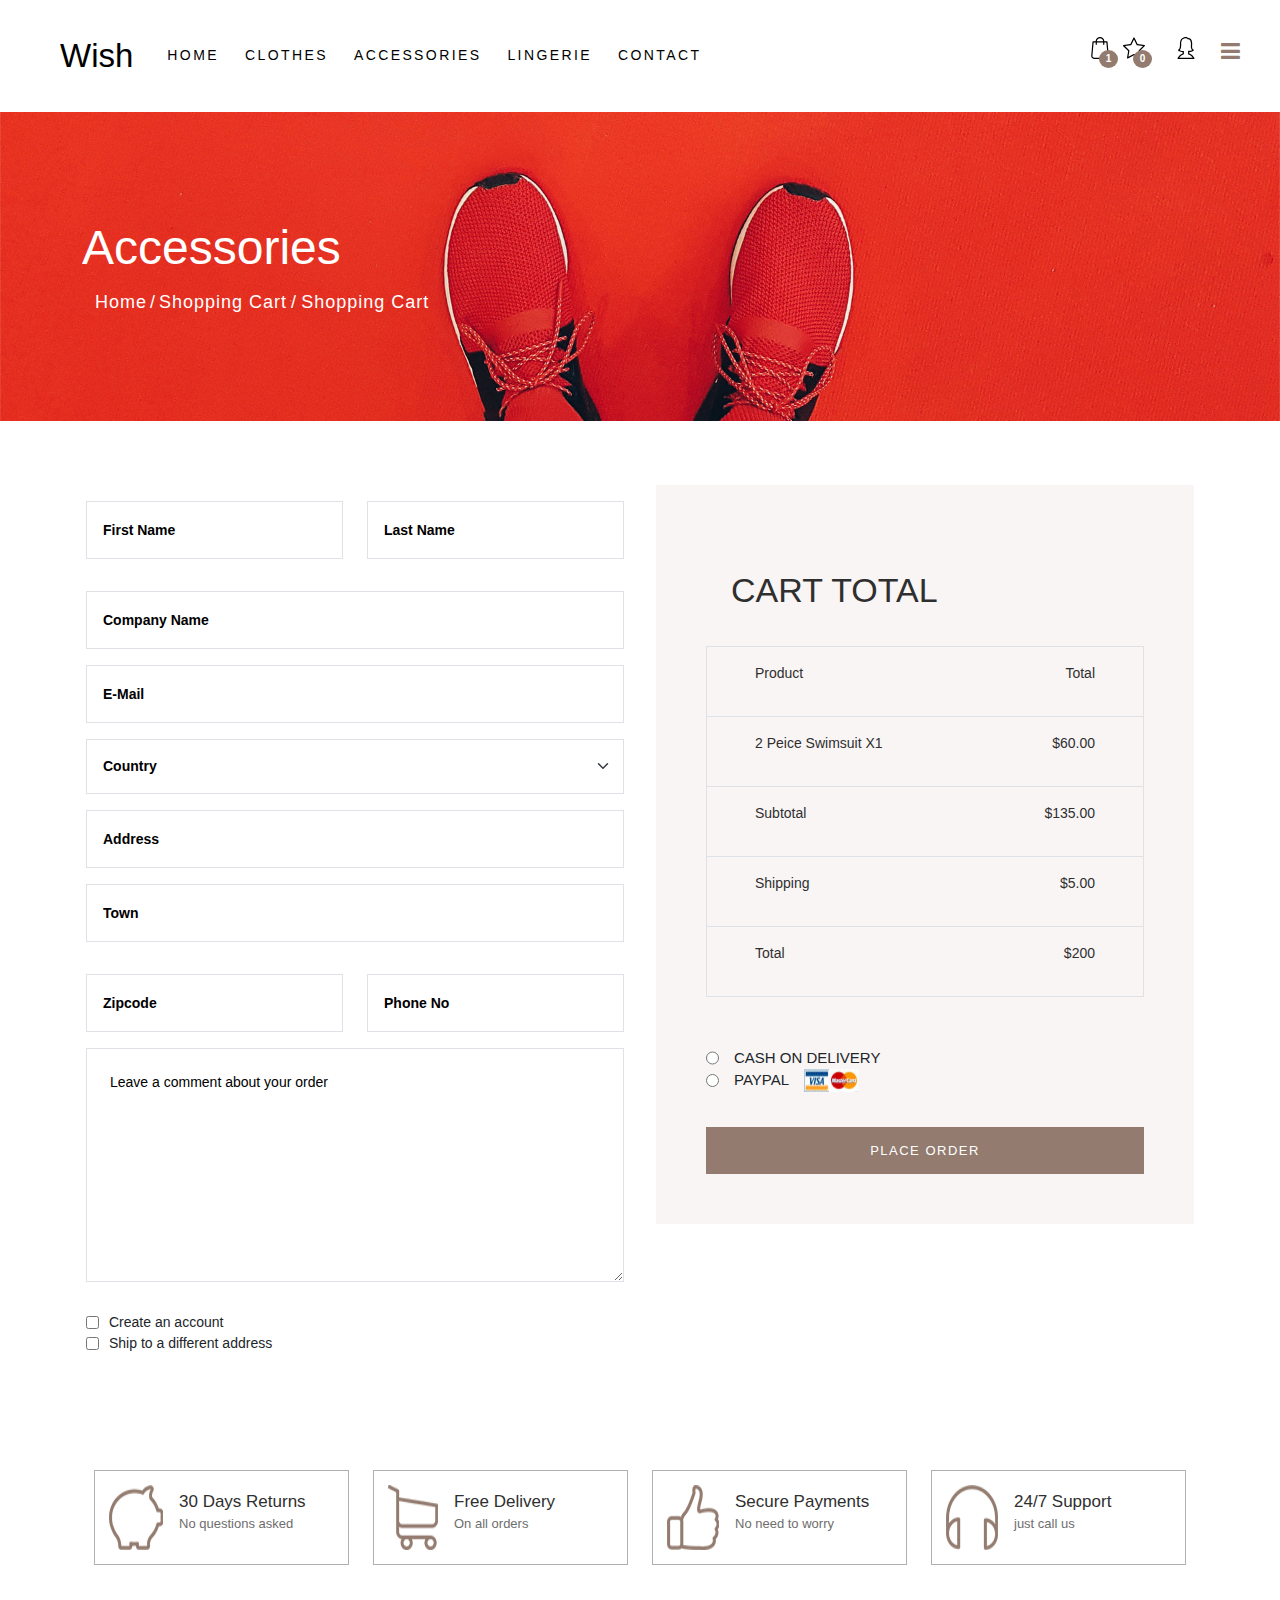
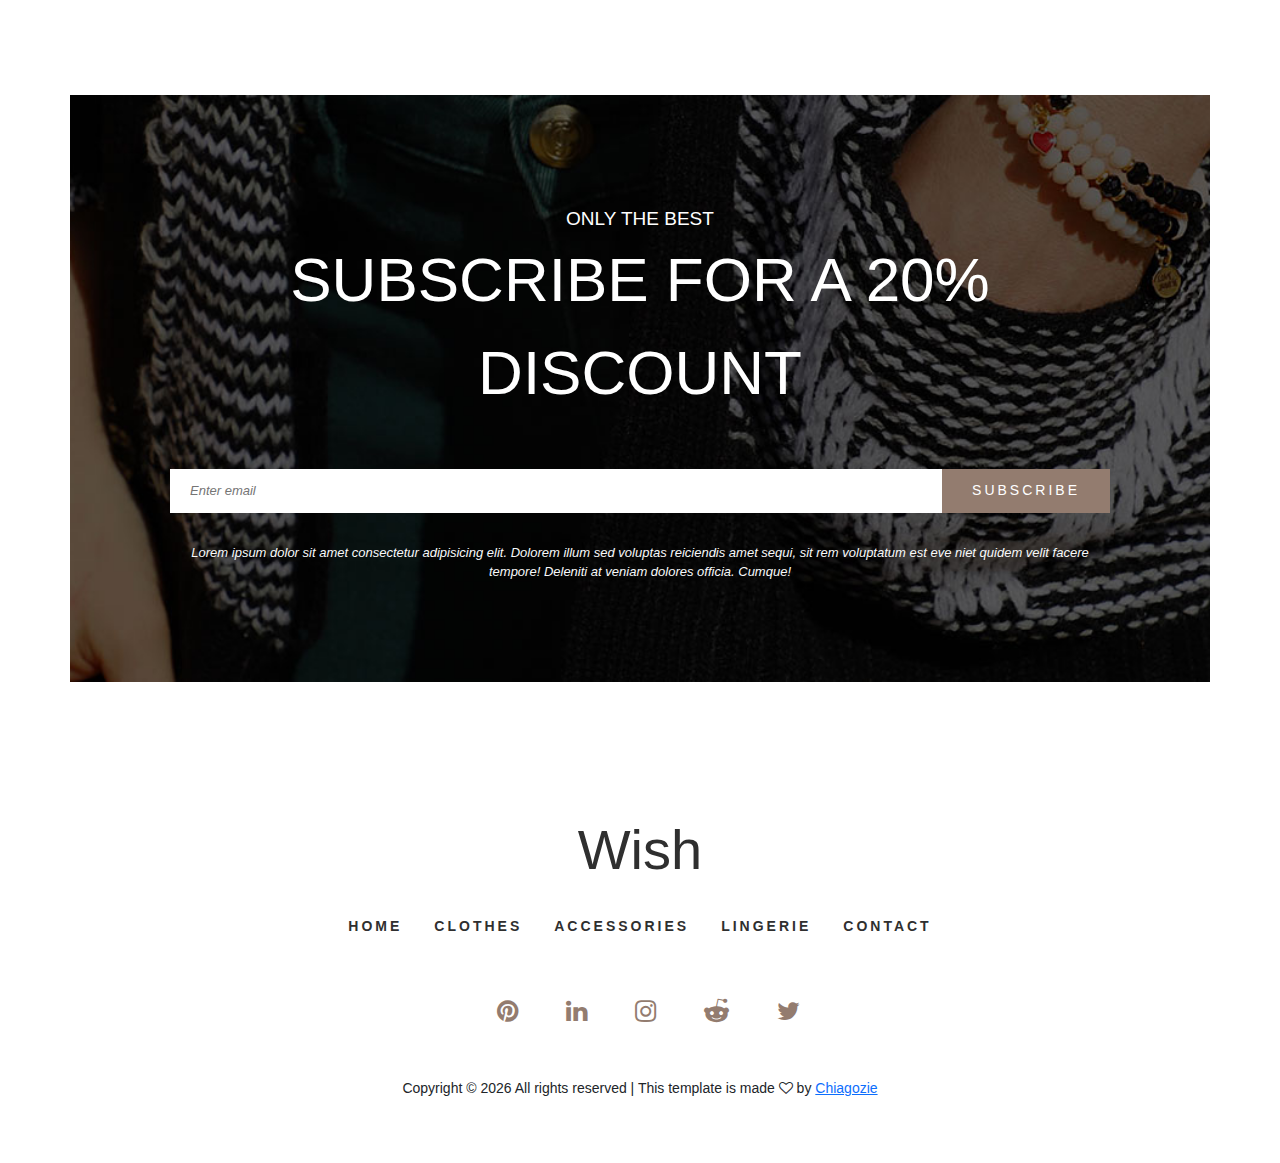
<file: PROJECT_2_CHECKOUT.html>
<!DOCTYPE html>
<html lang="en">
<head>
    <meta charset="UTF-8">
    <meta name="viewport" content="width=device-width, initial-scale=1.0">
    <title>WISH CHECKOUT</title>

    <link rel="stylesheet" href="PROJECT_2_CHECKOUT.css">
     <link rel="stylesheet" href="./font-awesome-4.7.0/css/font-awesome.min.css">
    <!-- <link href="https://cdn.jsdelivr.net/npm/bootstrap@5.1.3/dist/css/bootstrap.min.css" rel="stylesheet" integrity="sha384-1BmE4kWBq78iYhFldvKuhfTAU6auU8tT94WrHftjDbrCEXSU1oBoqyl2QvZ6jIW3" crossorigin="anonymous"> -->
    <link rel="stylesheet" href="./bootstrap/boottrap.min.css">
    <script src="https://cdn.jsdelivr.net/npm/bootstrap@5.1.3/dist/js/bootstrap.bundle.min.js" integrity="sha384-ka7Sk0Gln4gmtz2MlQnikT1wXgYsOg+OMhuP+IlRH9sENBO0LRn5q+8nbTov4+1p" crossorigin="anonymous"></script>

</head>
<body>

    <!-- Offcanvas Section -->
     <div class="offcanvas offcanvas-end" id="offcanvas">
        <div class="offcanvas-header shadow">
            <div class="offcanvas-title fs-2">Wish</div>
            <button class="btn-close" data-bs-dismiss="offcanvas"></button>
        </div>
        <div class="offcanvas-body mt-4">
            <form action="" class="d-flex shadow" id="Search-input">
                <input type="text" class="border-0" placeholder="Type here...">
                <button class="btn" type="submit"><img src="./images/magnifying-glass.svg" alt="search"></button>
            </form>

            <ul class="nav d-flex flex-column mt-5 text-end">
                <li class="nav-item"><a href="index.html" class="nav-link" id="nav-links">HOME</a></li>
                    <li class="nav-item"><a href="PROJECT_2_CATEGORIES.html" class="nav-link" id="nav-links">CLOTHES</a></li>
                    <li class="nav-item"><a href="PROJECT_2_CHECKOUT.html" class="nav-link" id="nav-links">ACCESSORIES</a></li>
                    <li class="nav-item"><a href="PROJECT_2_PRODUCT.html" class="nav-link" id="nav-links">LINGERIE</a></li>
                    <li class="nav-item"><a href="PROJECT_2_CONTACT.html" class="nav-link" id="nav-links">CONTACT</a></li>
            </ul>
        </div>
     </div>
    
    <div class="family-container">

        <!-- NAVBAR SECTION -->
         <nav class="navbar navbar-expand-sm navbar-light" id="nav">
            <div class="navbar-brand">
                <a href="#" class="nav-link" id="brand-name">Wish</a>
            </div>

            <div class="d-flex justify-content-between" id="contain">
                <ul class="navbar-nav">
                    <li class="nav-item"><a href="index.html" class="nav-link" id="nav-link">HOME</a></li>
                    <li class="nav-item"><a href="PROJECT_2_CATEGORIES.html" class="nav-link" id="nav-link">CLOTHES</a></li>
                    <li class="nav-item"><a href="PROJECT_2_CHECKOUT.html" class="nav-link" id="nav-link">ACCESSORIES</a></li>
                    <li class="nav-item"><a href="PROJECT_2_PRODUCT.html" class="nav-link" id="nav-link">LINGERIE</a></li>
                    <li class="nav-item"><a href="PROJECT_2_CONTACT.html" class="nav-link" id="nav-link">CONTACT</a></li>
                </ul>

                <div class="pane">

                    <div class="nav-img">
                        <div class="nav-img-1 d-flex">
                            <!-- Bag -->
                             <a href="#" class="nav-link">
                                <div class="nav-img-link d-flex flex-column">
                                    <img src="./images/shopping-bag.svg" alt="bag">
                                    <div class="badge rounded-circle" id="badge">1</div>
                                </div>
                             </a>

                             <!--Star -->
                             <a href="#" class="nav-link">
                                <div class="nav-img-link  d-flex flex-column">
                                    <img src="./images/star.svg" alt="bag">
                                    <div class="badge rounded-circle" id="badge">0</div>
                                </div>
                             </a>
                        </div>

                        <div class="nav-img-2">
                            <!-- Avatar -->
                             <a href="#" class="nav-link">
                                <div class="nav-img-link">
                                    <img src="./images/avatar.svg" alt="avatar" style="margin-left: 5px;">
                                </div>
                             </a>
                        </div>
                    </div>

                    <div class="nav-menu">
                        <!-- <img src="./images/contact_info_2.png" alt="" data-bs-toggle="offcanvas" data-bs-target="#offcanvas"> --> 
                        <i class="fa fa-bars" data-bs-target="#offcanvas" data-bs-toggle="offcanvas"></i>
                    </div>
                </div>
            </div>
         </nav>

         <!-- BODY SECTION -->
        <!-- HOME SECTION -->
        <div class="home">
            <div id="home-col">
                <div class="home-container">
                    <div class="container">
                        <div class="home-content">
                            <div class="home-content-title">Accessories</div>
                            <div class="home-content-subtitle d-flex">
                                <div class="home-content-link d-flex">
                                    <a href="index.html" class="nav-link">home</a>
                                    /
                                    <a href="index.html" class="nav-link">shopping cart</a>
                                </div>
                                /
                                <div class="home-content-text">shopping cart</div>
                            </div>
                        </div>
                    </div>
                </div>
            </div>
        </div>

        <!-- checkout-form -->
         <!-- BILLINGS SECTION -->
          <div class="checkout-form py-5">
            <div class="container">
                <div class="row" id="row-1">
                    <div class="col-lg-6 p-3">
                        <div class="billing-info">
                            <form action="">
                                <div class="row" id="row-2">
                                    <div class="col-lg-6">
                                        <input type="text" class="form-control rounded-0 my-3 p-3" id="name-input" placeholder="first name" required>
                                    </div>
                                    <div class="col-lg-6">
                                        <input type="text" class="form-control rounded-0 my-3 p-3" id="name-input" placeholder="last name" required>
                                    </div>
                                </div>

                                <input type="text" class="form-control rounded-0 my-3 p-3" placeholder="company name" required>
                                <input type="email" class="form-control rounded-0 my-3 p-3" placeholder="E-mail" required>

                                <select name="select" id="select" class="form-select my-3 p-3 rounded-0">
                                    <option value="country">country</option>
                                    <option value="country">country</option>
                                    <option value="country">country</option>
                                </select>

                                <input type="text" class="form-control rounded-0 my-3 p-3" placeholder="address" required>
                                <input type="text" class="form-control rounded-0 my-3 p-3" placeholder="town" required>

                                <div class="row" id="row-2">
                                    <div class="col-lg-6">
                                        <input type="text" class="form-control rounded-0 my-3 p-3" id="name-input" placeholder="zipcode" required>
                                    </div>
                                    <div class="col-lg-6">
                                        <input type="text" class="form-control rounded-0 my-3 p-3" id="name-input" placeholder="phone no" required>
                                    </div>
                                </div>

                                <div class="input-text-container">
                                    <textarea type="text" class="form-control rounded-0 " required placeholder="Leave a comment about your order" id="form-input-2"></textarea>
                                </div>

                                <div class="check-input">
                                    <div class="checks d-flex">
                                        <input type="checkbox" name="check" id="check-me">
                                        <p>Create an account</p>
                                    </div>

                                    <div class="checks d-flex">
                                        <input type="checkbox" name="check" id="check-me">
                                        <p>Ship to a different address</p>
                                    </div>
                                </div>

                            </form>
                        </div>
                        
                    </div>
                    <div class="col-lg-6 p-3">
                        <div class="cart">
                            <div class="cart-header">cart total</div>
                            <div class="cart-list-container">
                                <div class="list-group rounded-0">
                                    <div class="list-group-item p-3 px-5">
                                        <span class="d-flex justify-content-between">
                                            <p>product</p>
                                            <p>total</p>
                                        </span>
                                    </div>
                                    <div class="list-group-item p-3 px-5">
                                        <span class="d-flex justify-content-between">
                                            <p>2 peice swimsuit x1</p>
                                            <p>$60.00</p>
                                        </span>
                                    </div>
                                    <div class="list-group-item p-3 px-5">
                                        <span class="d-flex justify-content-between">
                                            <p>subtotal</p>
                                            <p>$135.00</p>
                                        </span>
                                    </div>
                                    <div class="list-group-item p-3 px-5">
                                        <span class="d-flex justify-content-between">
                                            <p>shipping</p>
                                            <p>$5.00</p>
                                        </span>
                                    </div>
                                    <div class="list-group-item p-3 px-5" id="list-item-last">
                                        <span class="d-flex justify-content-between">
                                            <p>total</p>
                                            <p>$200</p>
                                        </span>
                                    </div>
                                </div>
                            </div>

                            <div class="cart-checks">
                                <div class="cart-radio d-flex">
                                    <input type="radio" name="cart-check" id="cark-input-radio">
                                    <p>cash on delivery</p>
                                </div>

                                <div class="cart-radio d-flex">
                                    <input type="radio" name="cart-check" id="cark-input-radio">
                                    <p>paypal</p>
                                    <img src="./images/visa.jpg" alt="" class="img-fluid">
                                    <img src="./images/master.jpg" alt="" class="img-fluid">
                                </div>
                            </div>

                            <button id="cart-btn" class="btn rounded-0 w-100" type="submit">
                                place order
                            </button>
                        </div>
                    </div>
                </div>

                <!-- infos -->
                <div class="row" id="row-3">
                    <div class="col-lg-3">
                        <div class="service-info d-flex">
                            <img src="./images/option_1.png" alt="service image" class="service-info-img img-fluid">
                            <div class="service-info-text ms-3 mt-1">
                                <div class="service-title">30 days returns</div>
                                <p class="service-status">No questions asked</p>
                            </div>
                        </div>
                    </div>
                    <div class="col-lg-3">
                        <div class="service-info d-flex">
                            <img src="./images/option_2.png" alt="service image" class="service-info-img img-fluid">
                            <div class="service-info-text ms-3 mt-1">
                                <div class="service-title">free delivery</div>
                                <p class="service-status">On all orders</p>
                            </div>
                        </div>
                    </div>
                    <div class="col-lg-3">
                        <div class="service-info d-flex">
                            <img src="./images/option_3.png" alt="service image" class="service-info-img img-fluid">
                            <div class="service-info-text ms-3 mt-1">
                                <div class="service-title">secure payments</div>
                                <p class="service-status">No need to worry</p>
                            </div>
                        </div>
                    </div>
                    <div class="col-lg-3">
                        <div class="service-info d-flex">
                            <img src="./images/option_4.png" alt="service image" class="service-info-img img-fluid">
                            <div class="service-info-text ms-3 mt-1">
                                <div class="service-title">24/7 support</div>
                                <p class="service-status">just call us</p>
                            </div>
                        </div>
                    </div>
                </div>
            </div>

            <!-- News-subscribe -->
        <div class="container-fluid" id="contain-2">
            <!-- the backgroung image is in (.news) -->
            <div class="news text-center">
                <div class="news-inner text-center">
                    <div class="row" id="row-10">
                        <div class="news-text">
                            <div class="news-text-subtitle">only the best</div>
                            <div class="news-text-title">subscribe for a 20% discount</div>
                        </div>
                    </div>

                    <div class="row" id="row-11">
                        <div class="news-form-text">
                            <form action="" class="form d-flex" id="news-form">
                                <input type="email" name="email" id="news-form-search" class="rounded-0 fst-italic" placeholder="Enter email">
                                <button class="btn border-0 rounded-0" type="submit" id="news-form-btn">subscribe</button>
                            </form>

                            <div class="news-text-info fst-italic text-light">
                                Lorem ipsum dolor sit amet consectetur adipisicing
                                elit. Dolorem illum sed voluptas reiciendis amet sequi, sit rem voluptatum est eve
                                niet quidem velit facere tempore! Deleniti at veniam dolores officia. Cumque!
                            </div>
                        </div>
                    </div>
                </div>
            </div>
         </div>


        <!-- Footer section -->
          <div class="footer text-center">
            <div class="container-fluid" id="contain-3">
                <div class="footer-content">
                    <div class="row" id="row-12">
                        <div class="col my-3" id="footer-title">wish</div>
                    </div>

                    <div class="row" id="row-13">
                        <div class="col">
                            <ul class="nav justify-content-center">
                                <li class="nav-item"><a href="#" class="nav-link" id="footer-link">HOME</a></li>
                                <li class="nav-item"><a href="PROJECT_2_CATEGORIES.html" class="nav-link" id="footer-link">CLOTHES</a></li>
                                <li class="nav-item"><a href="PROJECT_2_CHECKOUT.html" class="nav-link" id="footer-link">ACCESSORIES</a></li>
                                <li class="nav-item"><a href="PROJECT_2_PRODUCT.html" class="nav-link" id="footer-link">LINGERIE</a></li>
                                <li class="nav-item"><a href="PROJECT_2_CONTACT.html" class="nav-link" id="footer-link">CONTACT</a></li>
                            </ul>
                        </div>
                    </div>

                    <div class="row" id="row-14">
                        <div class="col">
                            <ul class="nav justify-content-center" id="foot-img">
                                <li class="nav-item"><a href="#" class="nav-link"  id="footer-img-link"><i class="fa fa-pinterest" aria-hidden="true"></i></a></li>
                                <li class="nav-item"><a href="#" class="nav-link"  id="footer-img-link"><i class="fa fa-linkedin" aria-hidden="true"></i></a></li>
                                <li class="nav-item"><a href="#" class="nav-link"  id="footer-img-link"><i class="fa fa-instagram" aria-hidden="true"></i></a></li>
                                <li class="nav-item"><a href="#" class="nav-link"  id="footer-img-link"><i class="fa fa-reddit-alien" aria-hidden="true"></i></a></li>
                                <li class="nav-item"><a href="#" class="nav-link"  id="footer-img-link"><i class="fa fa-twitter" aria-hidden="true"></i></a></li>
                            </ul>
                        </div>
                    </div>

                    <div class="row">
                        <div class="col">
                            <div class="footer-info">
                                <p>Copyright &copy; <script>document.write(new Date().getFullYear());</script> All rights reserved | This template is made <i class="fa fa-heart-o" aria-hidden="true"></i> by <a href="https://google.com/" target="_blank">Chiagozie</p>
                            </div>
                        </div>
                    </div>
                </div>
            </div>
          </div>

          <!-- This project wws made by Eneasato Chiagozie. it is a copyright of the template at " themewagon.github.io/wish/index.html " -->

          </div>

    
</body>
</html>
</file>
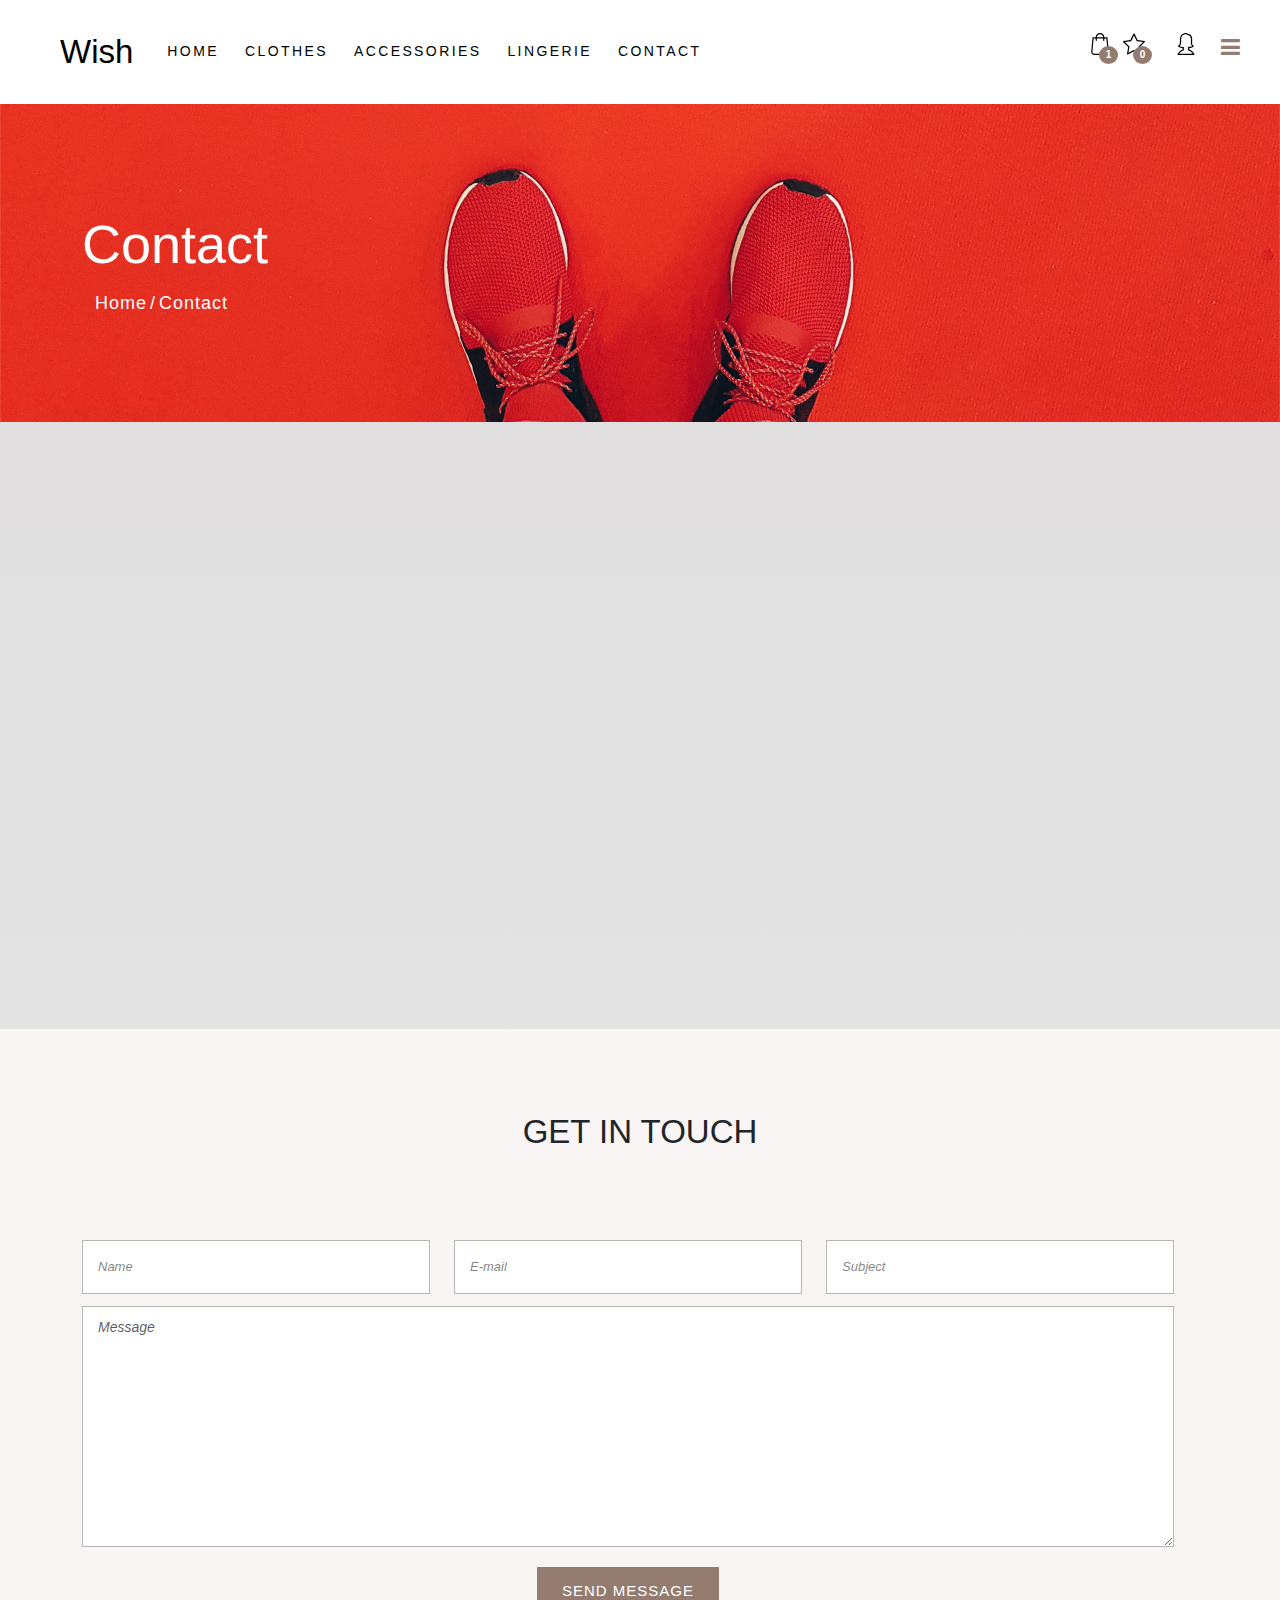
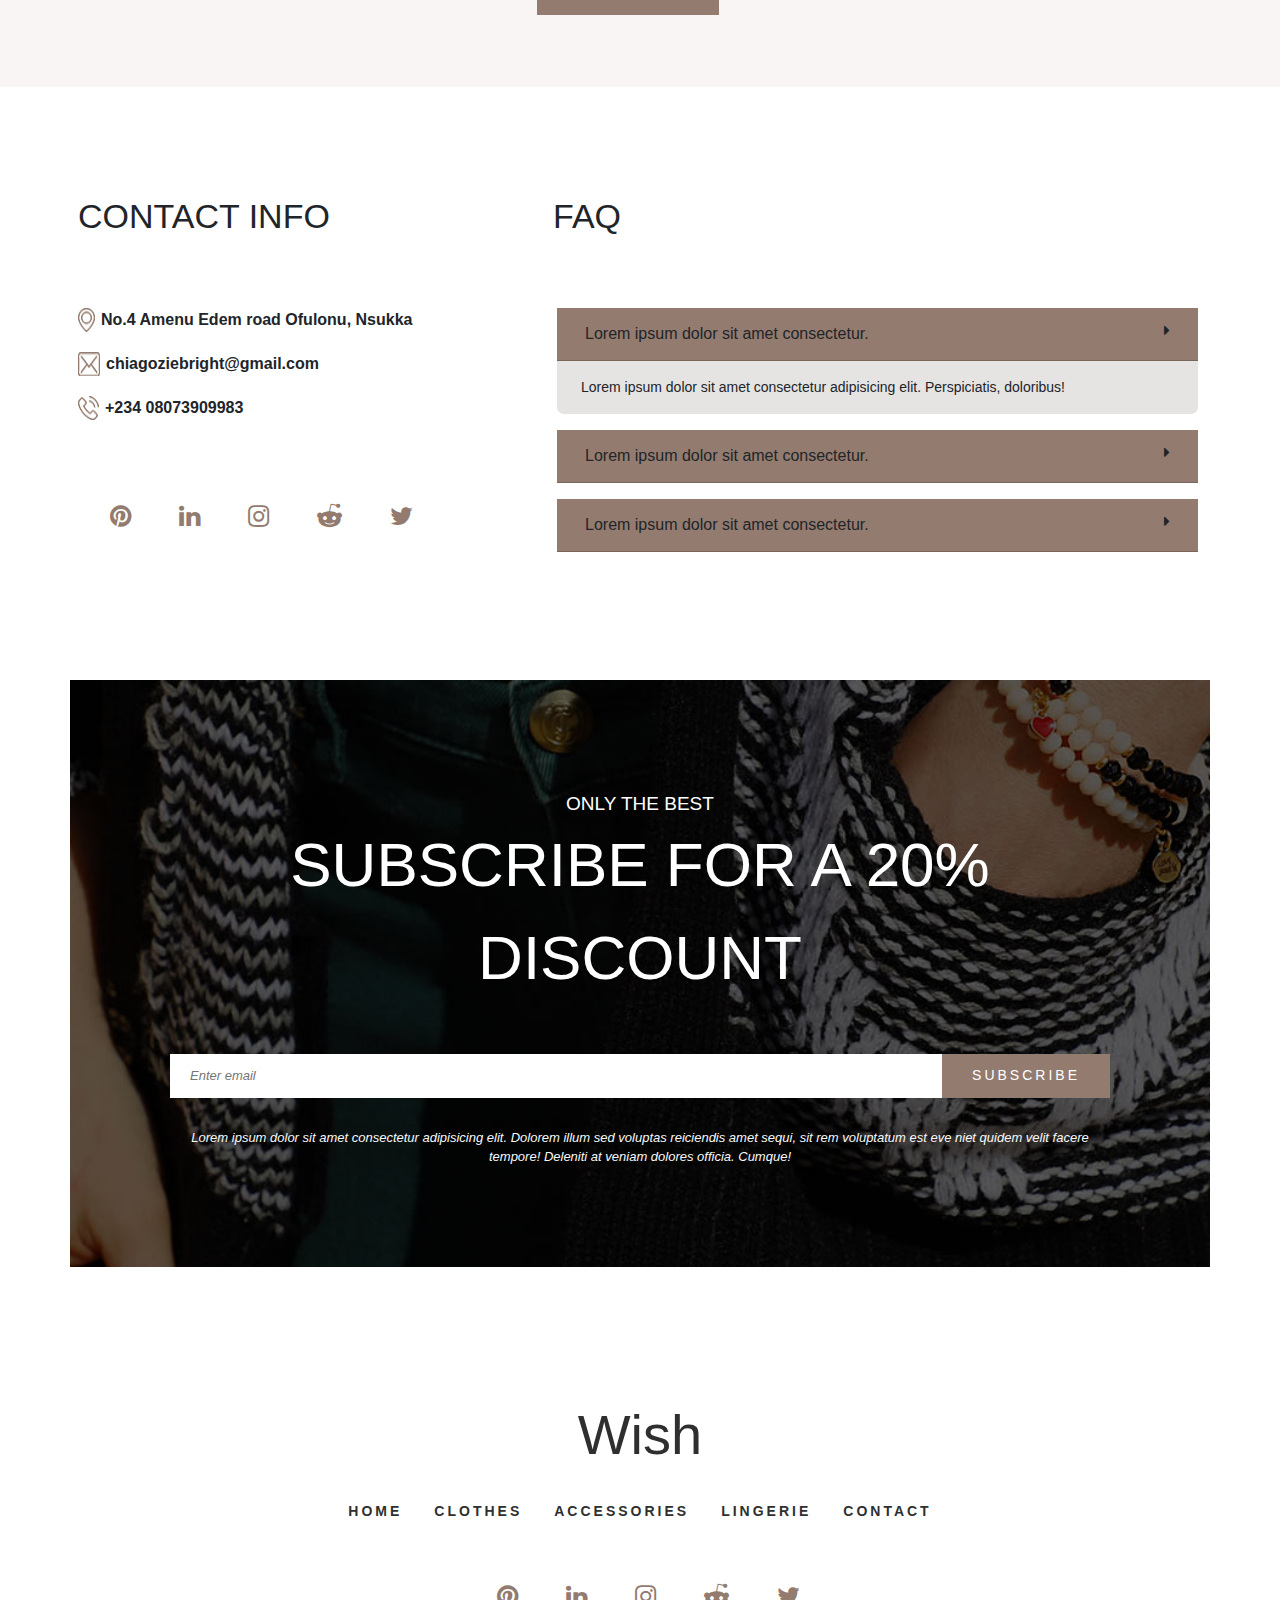
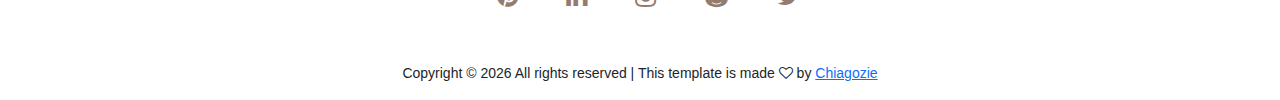
<file: PROJECT_2_CONTACT.html>
<!DOCTYPE html>
<html lang="en">
<head>
    <meta charset="UTF-8">
    <meta name="viewport" content="width=device-width, initial-scale=1.0">
    <title>WISH CONTACT</title>

    <link rel="stylesheet" href="PROJECT_2_CONTACT.css">
     <link rel="stylesheet" href="./font-awesome-4.7.0/css/font-awesome.min.css">
    <!-- <link href="https://cdn.jsdelivr.net/npm/bootstrap@5.1.3/dist/css/bootstrap.min.css" rel="stylesheet" integrity="sha384-1BmE4kWBq78iYhFldvKuhfTAU6auU8tT94WrHftjDbrCEXSU1oBoqyl2QvZ6jIW3" crossorigin="anonymous"> -->
    <link rel="stylesheet" href="./bootstrap/boottrap.min.css">
    <script src="https://cdn.jsdelivr.net/npm/bootstrap@5.1.3/dist/js/bootstrap.bundle.min.js" integrity="sha384-ka7Sk0Gln4gmtz2MlQnikT1wXgYsOg+OMhuP+IlRH9sENBO0LRn5q+8nbTov4+1p" crossorigin="anonymous"></script>

</head>
<body>


    <!-- Offcanvas Section -->
     <div class="offcanvas offcanvas-end" id="offcanvas">
        <div class="offcanvas-header shadow">
            <div class="offcanvas-title fs-2">Wish</div>
            <button class="btn-close" data-bs-dismiss="offcanvas"></button>
        </div>
        <div class="offcanvas-body mt-4">
            <form action="" class="d-flex shadow" id="Search-input">
                <input type="text" class="border-0" placeholder="Type here...">
                <button class="btn" type="submit"><img src="./images/magnifying-glass.svg" alt="search"></button>
            </form>

            <ul class="nav d-flex flex-column mt-5 text-end">
                <li class="nav-item"><a href="index.html" class="nav-link" id="nav-links">HOME</a></li>
                    <li class="nav-item"><a href="PROJECT_2_CATEGORIES.html" class="nav-link" id="nav-links">CLOTHES</a></li>
                    <li class="nav-item"><a href="PROJECT_2_CHECKOUT.html" class="nav-link" id="nav-links">ACCESSORIES</a></li>
                    <li class="nav-item"><a href="PROJECT_2_PRODUCT.html" class="nav-link" id="nav-links">LINGERIE</a></li>
                    <li class="nav-item"><a href="PROJECT_2_CONTACT.html" class="nav-link" id="nav-links">CONTACT</a></li>
            </ul>
        </div>
     </div>
    
    <div class="family-container">

        <!-- NAVBAR SECTION -->
         <nav class="navbar navbar-expand-sm navbar-light" id="nav">
            <div class="navbar-brand">
                <a href="#" class="nav-link" id="brand-name">Wish</a>
            </div>

            <div class="d-flex justify-content-between" id="contain">
                <ul class="navbar-nav">
                    <li class="nav-item"><a href="index.html" class="nav-link" id="nav-link">HOME</a></li>
                    <li class="nav-item"><a href="PROJECT_2_CATEGORIES.html" class="nav-link" id="nav-link">CLOTHES</a></li>
                    <li class="nav-item"><a href="PROJECT_2_CHECKOUT.html" class="nav-link" id="nav-link">ACCESSORIES</a></li>
                    <li class="nav-item"><a href="PROJECT_2_PRODUCT.html" class="nav-link" id="nav-link">LINGERIE</a></li>
                    <li class="nav-item"><a href="PROJECT_2_CONTACT.html" class="nav-link" id="nav-link">CONTACT</a></li>
                </ul>

                <div class="pane">

                    <div class="nav-img">
                        <div class="nav-img-1 d-flex">
                            <!-- Bag -->
                             <a href="#" class="nav-link">
                                <div class="nav-img-link d-flex flex-column">
                                    <img src="./images/shopping-bag.svg" alt="bag">
                                    <div class="badge rounded-circle" id="badge">1</div>
                                </div>
                             </a>

                             <!--Star -->
                             <a href="#" class="nav-link">
                                <div class="nav-img-link  d-flex flex-column">
                                    <img src="./images/star.svg" alt="bag">
                                    <div class="badge rounded-circle" id="badge">0</div>
                                </div>
                             </a>
                        </div>

                        <div class="nav-img-2">
                            <!-- Avatar -->
                             <a href="#" class="nav-link">
                                <div class="nav-img-link">
                                    <img src="./images/avatar.svg" alt="avatar" style="margin-left: 5px;">
                                </div>
                             </a>
                        </div>
                    </div>

                    <div class="nav-menu">
                        <!-- <img src="./images/contact_info_2.png" alt="" data-bs-toggle="offcanvas" data-bs-target="#offcanvas"> --> 
                        <i class="fa fa-bars" data-bs-target="#offcanvas" data-bs-toggle="offcanvas"></i>
                    </div>
                </div>
            </div>
         </nav>


         <!-- BODY -->

        <div class="intro">
            <!-- home section -->
            <div class="home">
                <div class="container-fluid">
                    <div class="row" id="row-1">

                        <!-- home-info -->
                        <div class="col-lg-12" id="home-col">
                            <div class="home-container">
                                <div class="container">
                                    <div class="home-content">
                                        <div class="home-content-title">contact</div>
                                        <div class="home-content-subtitle d-flex">
                                            <div class="home-content-link">
                                                <a href="index.html" class="nav-link">Home</a>
                                            </div>
                                            /
                                            <div class="home-content-text">contact</div>
                                        </div>
                                    </div>
                                </div>
                            </div>
                        </div>

                        <!-- map section -->
                        <div class="col-lg-12 px-0">
                            <div class="map">
                                <div class="goggle-map px-2">
                                    <!-- <iframe src="https://www.google.com/maps/embed?pb=!1m18!1m12!1m3!1d3961.3043407736996!2d7.36593237397702!3d6.854076919235636!2m3!1f0!2f0!3f0!3m2!1i1024!2i768!4f13.1!3m3!1m2!1s0x1044e9a7c5457e13%3A0x1006b150fb3cd7f9!2sRed%20House!5e0!3m2!1sen!2sng!4v1756159475496!5m2!1sen!2sng" width="100%" height="600" style="border:0;" allowfullscreen="" loading="lazy" referrerpolicy="no-referrer-when-downgrade"></iframe> -->
                                     <iframe src="https://www.google.com/maps/embed?pb=!1m18!1m12!1m3!1d3961.3400301696247!2d7.3961457739769685!3d6.849781019287822!2m3!1f0!2f0!3f0!3m2!1i1024!2i768!4f13.1!3m3!1m2!1s0x1044e986ad1aa9c7%3A0x386dc1e81af097aa!2sOgige%20Market!5e0!3m2!1sen!2sng!4v1756160133607!5m2!1sen!2sng" width="100%" height="600" style="border:0;" allowfullscreen="" loading="lazy" referrerpolicy="no-referrer-when-downgrade"></iframe>
                                </div>
                            </div>
                        </div>
                    </div>
                </div>
            </div>
        </div>

        <!-- Form-section -->
        <div class="hero-form py-5 mb-5">
            <div class="container">
                <div class="form-container text-center">
                    <div class="form-title">get in touch</div>
                    <form action="">
                        <div class="row">
                            <div class="row">
                                <div class="col-md-4 py-1">
                                    <input type="text" class="form-control rounded-0" id="form-input-1" required placeholder="Name">
                                </div>

                                <div class="col-md-4 py-1">
                                    <input type="email" class="form-control rounded-0" id="form-input-1" required placeholder="E-mail">
                                </div>

                                <div class="col-md-4 py-1">
                                    <input type="text" class="form-control rounded-0" id="form-input-1" required placeholder="Subject">
                                </div>
                                <!-- </form> -->
                            </div>

                            <div class="row">
                                <!-- <form action=""> -->
                                <div class="col-lg-12 mb-4 mt-2">
                                    <div class="input-content">
                                        <textarea type="text" class="form-control rounded-0" required placeholder="Message" id="form-input-2"></textarea>
                                    </div>
                                    <button type="submit" class="btn rounded-0" id="form-submit-btn">send message</button>
                                </div>
                            </div>
                        </div>
                    </form>
                </div>
            </div>
        </div>

        <!-- CONTACT-INFO / FAQs SECTION -->
        <div class="contact-infos my-4">
            <div class="container pb-2">
                <div class="row">
                    <div class="col-lg-5 p-2 mt-5">
                        <div class="contact-info">
                            <div class="contact-info-title">contact info</div>
                            <div class="contact-info-location">
                                <div class="contact-info-text d-flex"><img src="./images/contact_info_1.png" alt="location" id="contact-info-icon" class="img-fluid"><p>No.4 Amenu Edem road Ofulonu, Nsukka</p></div>
                                <div class="contact-info-text d-flex"><img src="./images/contact_info_2.png" alt="email" id="contact-info-icon" class="img-fluid"><p>chiagoziebright@gmail.com</p></div>
                                <div class="contact-info-text d-flex"><img src="./images/contact_info_3.png" alt="phone" id="contact-info-icon" class="img-fluid"><p>+234 08073909983</p></div>
                            </div>
                            <div class="contact-info-links">
                                <!-- This was copied from the home-page -->
                                 <ul class="nav " id="foot-img">
                                    <li class="nav-item"><a href="#" class="nav-link"  id="footer-img-link"><i class="fa fa-pinterest" aria-hidden="true"></i></a></li>
                                    <li class="nav-item"><a href="#" class="nav-link"  id="footer-img-link"><i class="fa fa-linkedin" aria-hidden="true"></i></a></li>
                                    <li class="nav-item"><a href="#" class="nav-link"  id="footer-img-link"><i class="fa fa-instagram" aria-hidden="true"></i></a></li>
                                    <li class="nav-item"><a href="#" class="nav-link"  id="footer-img-link"><i class="fa fa-reddit-alien" aria-hidden="true"></i></a></li>
                                    <li class="nav-item"><a href="#" class="nav-link"  id="footer-img-link"><i class="fa fa-twitter" aria-hidden="true"></i></a></li>
                                </ul>
                                <!-- end of the copied section -->
                            </div>
                        </div>
                    </div>
                    <div class="col-lg-7 p-2 mt-5">
                        <div class="faq">
                            <div class="contact-info-title">faq</div>
                            <div class="faq-content">

                                <!-- accordion section -->

                                <div class="" id="accordion">
                                    
                                    <!-- fisrt accordion -->
                                    <div class="card border-0 mx-1" id="faq-card">
                                        <div class="card-header rounded-0" id="faq-card-header" onclick="showArrow()">
                                            <a href="#faq-1" class="btn w-100 text-start rounded-0 d-flex justify-content-between" data-bs-toggle="collapse" id="faq-toggle-btn" style="outline: none; border: none;">
                                                Lorem ipsum dolor sit amet consectetur.
									            <i class="fa fa-caret-right" aria-hidden="true"></i>
                                            </a>
                                        </div>
                                    
                                        <div class="collapse fade show" id="faq-1" data-bs-parent="#accordion">
                                            <div class="card-body">
                                                Lorem ipsum dolor sit amet consectetur adipisicing elit. Perspiciatis, doloribus!                                            
                                            </div>
                                        </div>
                                    </div>

                                    <div class="card border-0 mx-1 my-3" id="faq-card">
                                        <div class="card-header rounded-0" id="faq-card-header" onclick="showArrow()">
                                            <a href="#faq-2" class="btn w-100 text-start rounded-0 d-flex justify-content-between" data-bs-toggle="collapse" id="faq-toggle-btn" style="outline: none; border: none;">
                                                Lorem ipsum dolor sit amet consectetur.
									            <i class="fa fa-caret-right" aria-hidden="true"></i>
                                            </a>
                                        </div>
                                    
                                        <div class="collapse fade" id="faq-2" data-bs-parent="#accordion">
                                            <div class="card-body">
                                                Lorem ipsum dolor sit amet consectetur adipisicing elit. Perspiciatis, doloribus!                                            
                                            </div>
                                        </div>
                                    </div>

                                    <div class="card border-0 mx-1" id="faq-card">
                                        <div class="card-header rounded-0" id="faq-card-header" onclick="showArrow()">
                                            <a href="#faq-3" class="btn w-100 text-start rounded-0 d-flex justify-content-between" data-bs-toggle="collapse" id="faq-toggle-btn" style="outline: none; border: none;">
                                                Lorem ipsum dolor sit amet consectetur.
									            <i class="fa fa-caret-right" aria-hidden="true" id="arrow"></i>
                                            </a>
                                        </div>
                                    
                                        <div class="collapse fade" id="faq-3" data-bs-parent="#accordion">
                                            <div class="card-body">
                                                Lorem ipsum dolor sit amet consectetur adipisicing elit. Perspiciatis, doloribus!                                            
                                            </div>
                                        </div>
                                    </div>
                                </div>

                            </div>
                        </div>
                    </div>
                </div>
            </div>
        </div>

        <!-- this code below was entirely copied from the home-page -->

        <!-- News-subscribe -->
        <div class="container-fluid" id="contain-2">
            <!-- the backgroung image is in (.news) -->
            <div class="news text-center">
                <div class="news-inner text-center">
                    <div class="row" id="row-10">
                        <div class="news-text">
                            <div class="news-text-subtitle">only the best</div>
                            <div class="news-text-title">subscribe for a 20% discount</div>
                        </div>
                    </div>

                    <div class="row" id="row-11">
                        <div class="news-form-text">
                            <form action="" class="form d-flex" id="news-form">
                                <input type="email" name="email" id="news-form-search" class="rounded-0 fst-italic" placeholder="Enter email">
                                <button class="btn border-0 rounded-0" type="submit" id="news-form-btn">subscribe</button>
                            </form>

                            <div class="news-text-info fst-italic text-light">
                                Lorem ipsum dolor sit amet consectetur adipisicing
                                elit. Dolorem illum sed voluptas reiciendis amet sequi, sit rem voluptatum est eve
                                niet quidem velit facere tempore! Deleniti at veniam dolores officia. Cumque!
                            </div>
                        </div>
                    </div>
                </div>
            </div>
         </div>


        <!-- Footer section -->
          <div class="footer text-center">
            <div class="container-fluid" id="contain-3">
                <div class="footer-content">
                    <div class="row" id="row-12">
                        <div class="col my-3" id="footer-title">wish</div>
                    </div>

                    <div class="row" id="row-13">
                        <div class="col">
                            <ul class="nav justify-content-center">
                                <li class="nav-item"><a href="index.html" class="nav-link" id="footer-link">HOME</a></li>
                                <li class="nav-item"><a href="PROJECT_2_CATEGORIES.html" class="nav-link" id="footer-link">CLOTHES</a></li>
                                <li class="nav-item"><a href="PROJECT_2_CHECKOUT.html" class="nav-link" id="footer-link">ACCESSORIES</a></li>
                                <li class="nav-item"><a href="PROJECT_2_PRODUCT.html" class="nav-link" id="footer-link">LINGERIE</a></li>
                                <li class="nav-item"><a href="PROJECT_2_CONTACT.html" class="nav-link" id="footer-link">CONTACT</a></li>
                            </ul>
                        </div>
                    </div>

                    <div class="row" id="row-14">
                        <div class="col">
                            <ul class="nav justify-content-center" id="foot-img">
                                <li class="nav-item"><a href="#" class="nav-link"  id="footer-img-link"><i class="fa fa-pinterest" aria-hidden="true"></i></a></li>
                                <li class="nav-item"><a href="#" class="nav-link"  id="footer-img-link"><i class="fa fa-linkedin" aria-hidden="true"></i></a></li>
                                <li class="nav-item"><a href="#" class="nav-link"  id="footer-img-link"><i class="fa fa-instagram" aria-hidden="true"></i></a></li>
                                <li class="nav-item"><a href="#" class="nav-link"  id="footer-img-link"><i class="fa fa-reddit-alien" aria-hidden="true"></i></a></li>
                                <li class="nav-item"><a href="#" class="nav-link"  id="footer-img-link"><i class="fa fa-twitter" aria-hidden="true"></i></a></li>
                            </ul>
                        </div>
                    </div>

                    <div class="row">
                        <div class="col">
                            <div class="footer-info">
                                <p>Copyright &copy; <script>document.write(new Date().getFullYear());</script> All rights reserved | This template is made <i class="fa fa-heart-o" aria-hidden="true"></i> by <a href="https://google.com/" target="_blank">Chiagozie</p>
                            </div>
                        </div>
                    </div>
                </div>
            </div>
          </div>

          <!-- This project wws made by Eneasato Chiagozie. it is a copyright of the template at " themewagon.github.io/wish/index.html " -->


    </div>
<!-- 
    <script>

        const arrow = document.querySelector('#arrow');
        const accordion = document.querySelector("#faq-card-header");

        accordion.addEventListener("click", function showArrow() {
            const arrowAttribute = arrow.getAttribute("class")
            === "fa fa-caret-right" ? "fa fa-caret-down" : "fa fa-caret-right";
            arrow.setAttribute("class", arrowAttribute);
            console.log('it works');
            
        });

    </script> -->

</body>
</html>
</file>
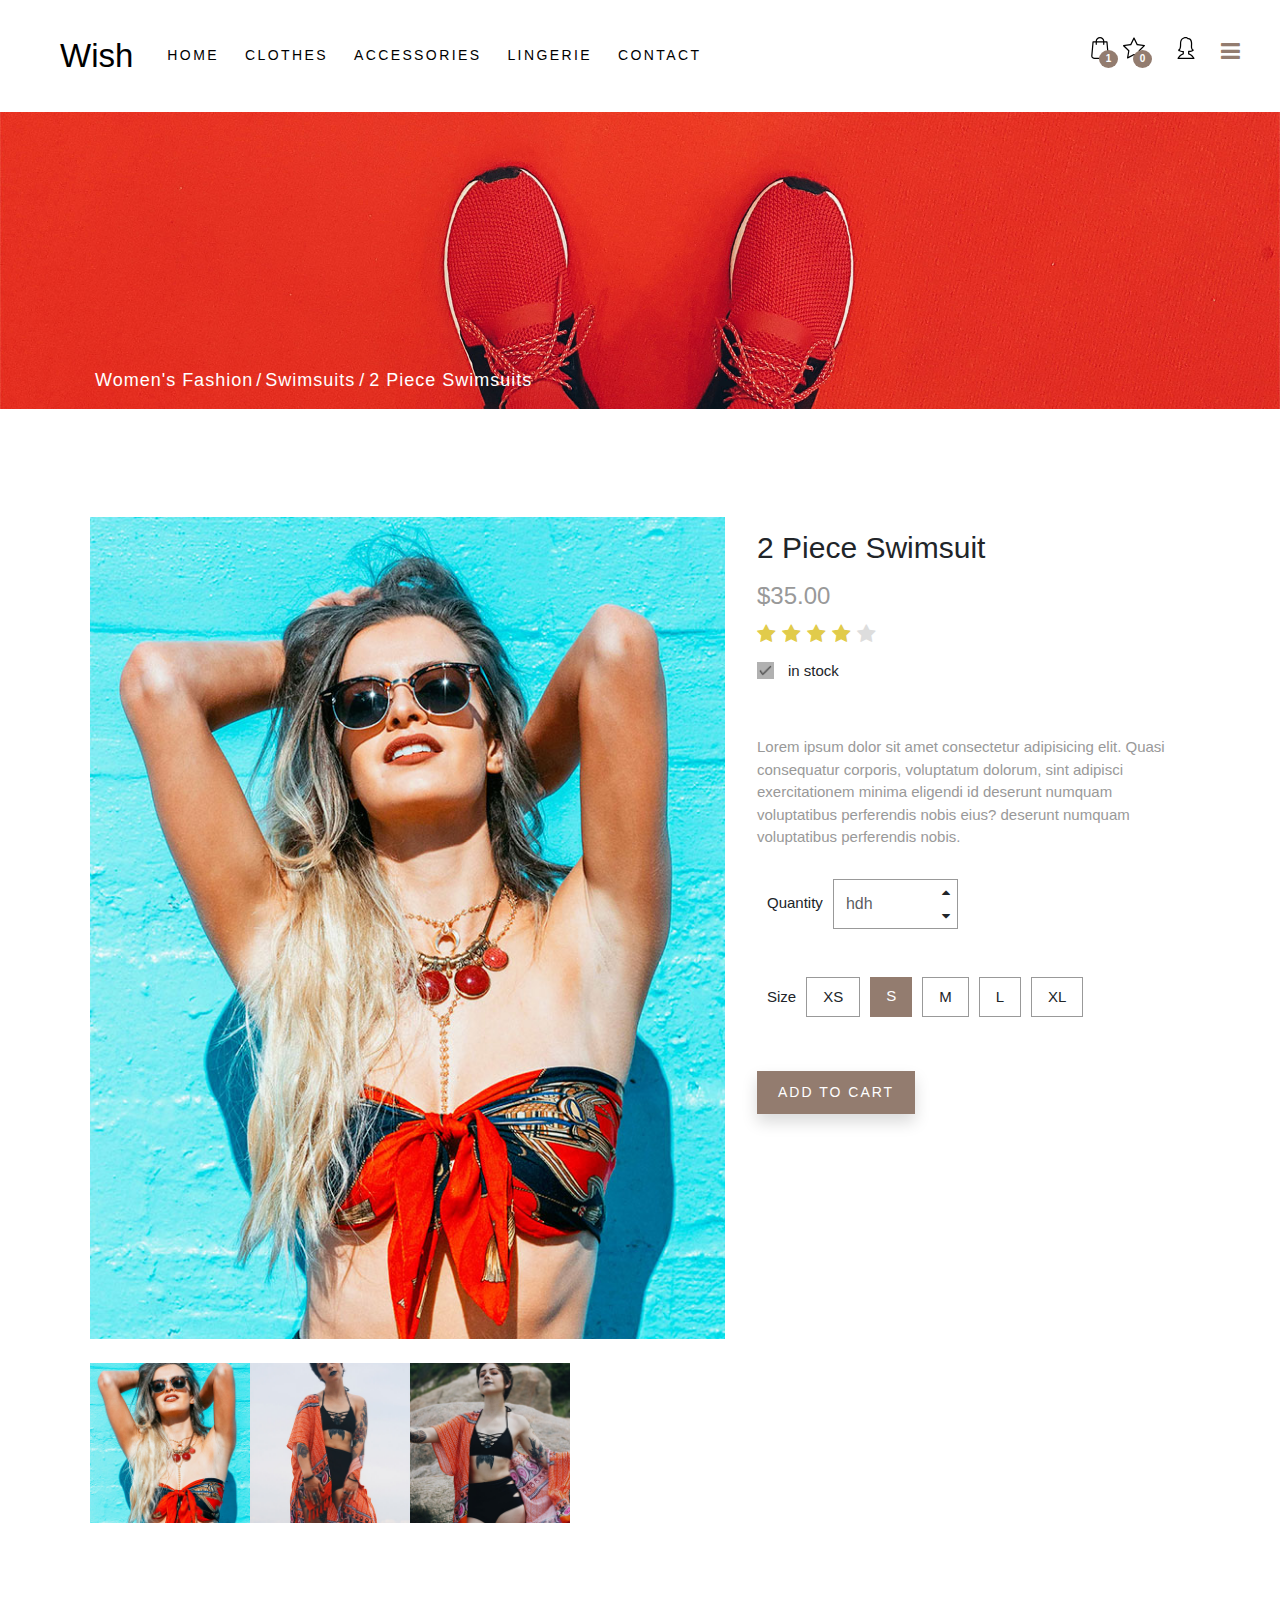
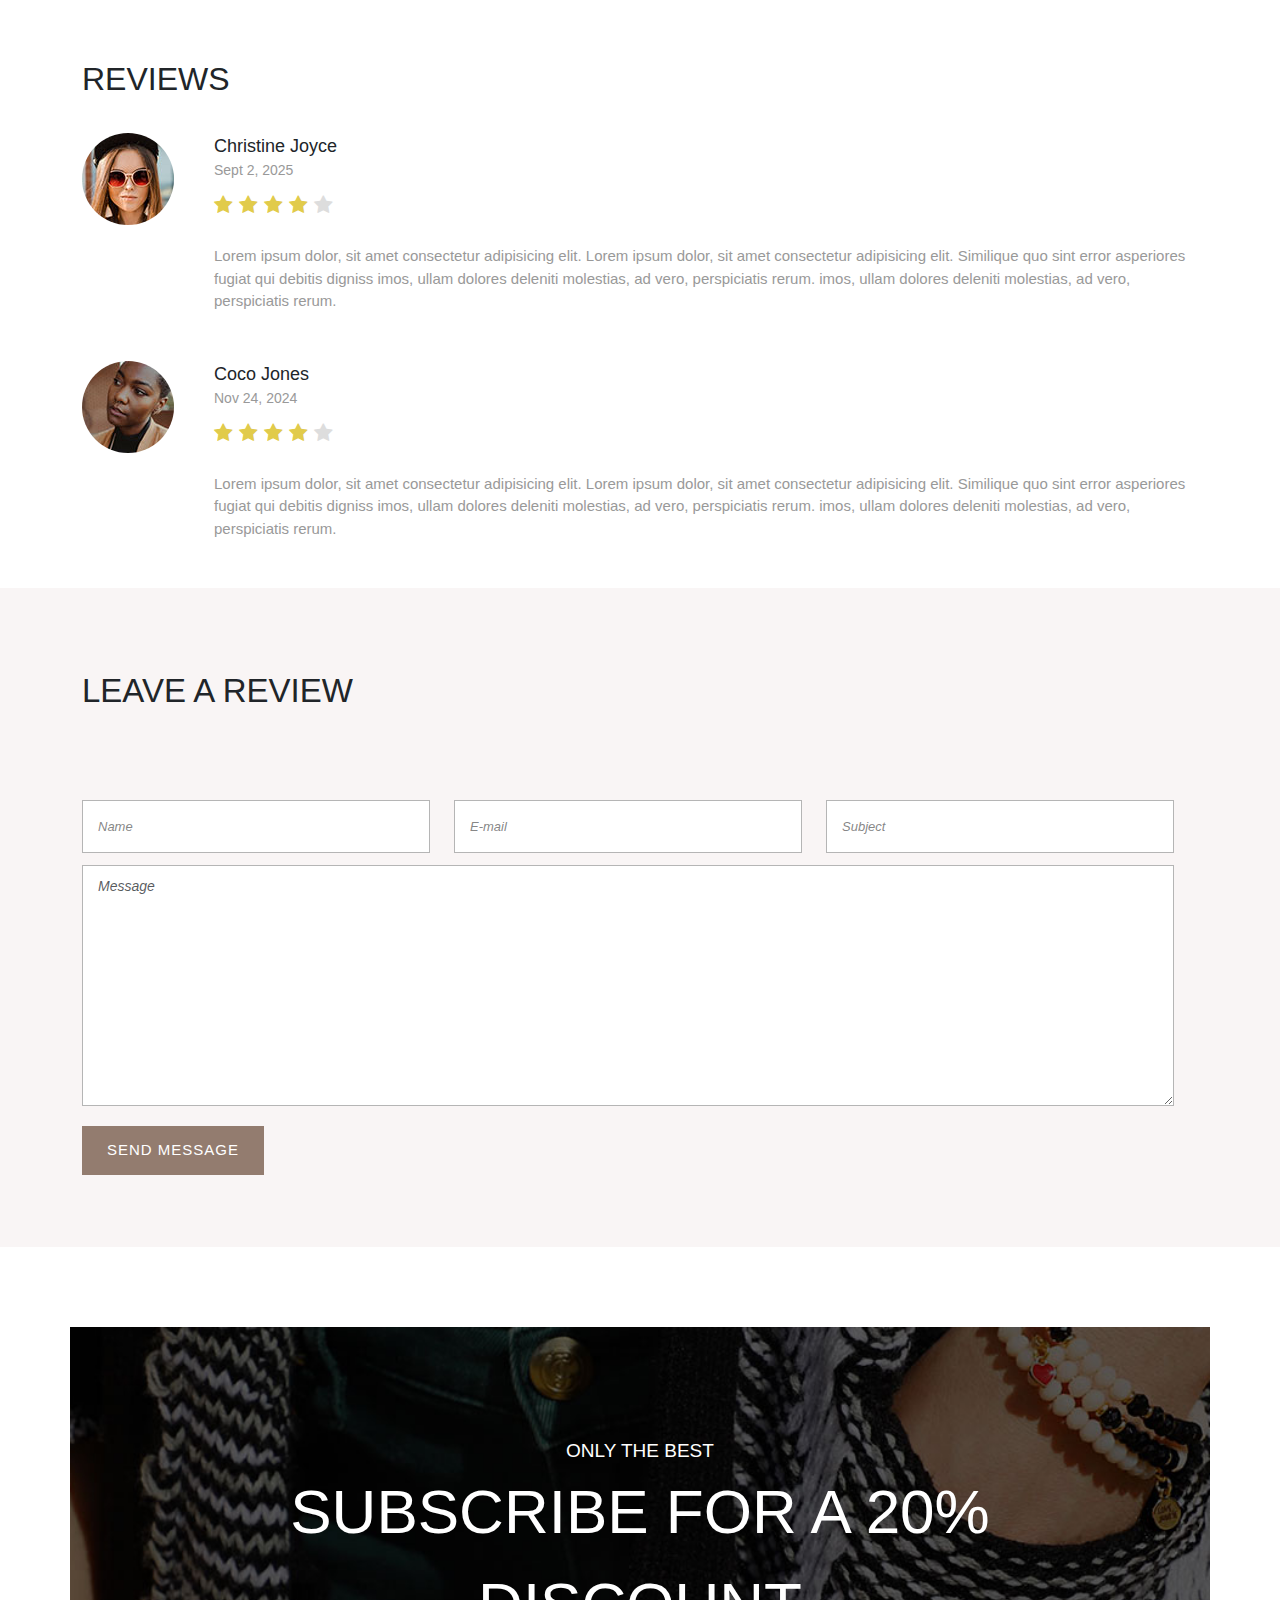
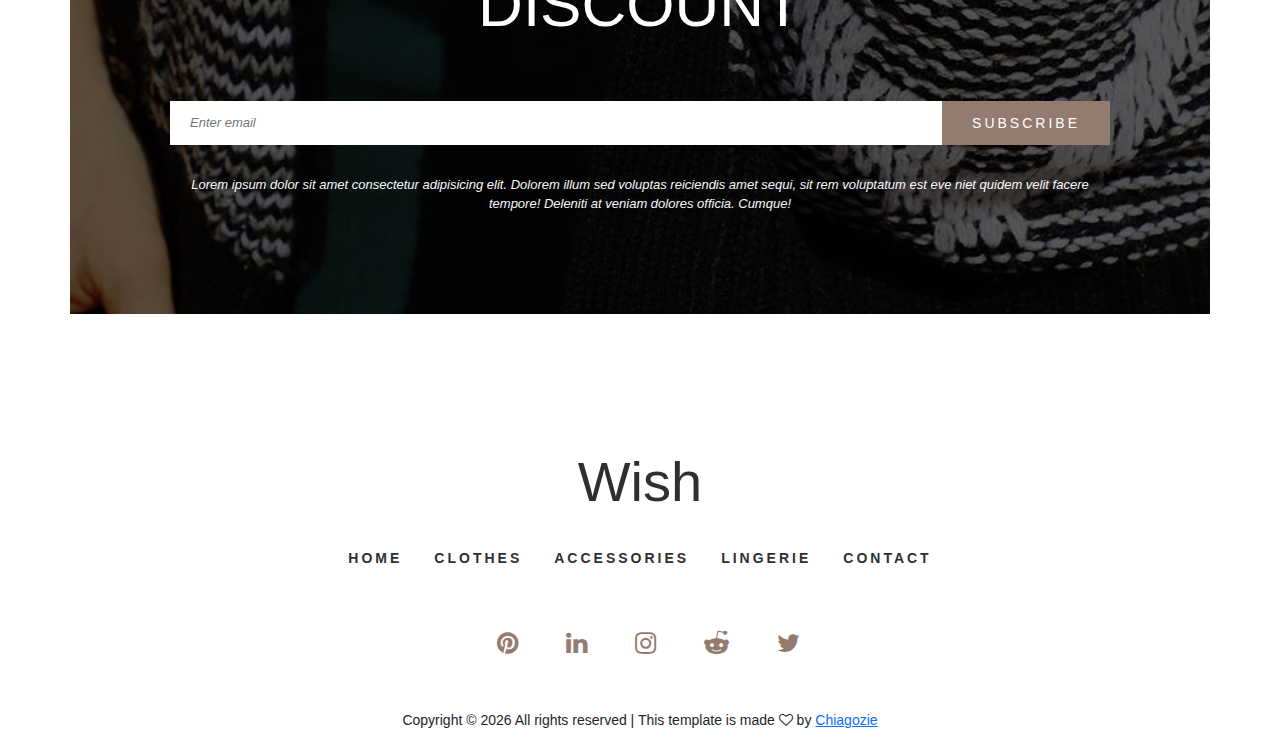
<file: PROJECT_2_PRODUCT.html>
<!DOCTYPE html>
<html lang="en">
<head>
    <meta charset="UTF-8">
    <meta name="viewport" content="width=device-width, initial-scale=1.0">
    <title>WISH PRODUCT</title>
    <link rel="stylesheet" href="PROJECT_2_PRODUCT.css">
     <link rel="stylesheet" href="./font-awesome-4.7.0/css/font-awesome.min.css">
    <!-- <link href="https://cdn.jsdelivr.net/npm/bootstrap@5.1.3/dist/css/bootstrap.min.css" rel="stylesheet" integrity="sha384-1BmE4kWBq78iYhFldvKuhfTAU6auU8tT94WrHftjDbrCEXSU1oBoqyl2QvZ6jIW3" crossorigin="anonymous"> -->
    <link rel="stylesheet" href="./bootstrap/boottrap.min.css">
    <script src="https://cdn.jsdelivr.net/npm/bootstrap@5.1.3/dist/js/bootstrap.bundle.min.js" integrity="sha384-ka7Sk0Gln4gmtz2MlQnikT1wXgYsOg+OMhuP+IlRH9sENBO0LRn5q+8nbTov4+1p" crossorigin="anonymous"></script>
</head>
<body>

    <!-- Offcanvas Section -->
     <div class="offcanvas offcanvas-end" id="offcanvas">
        <div class="offcanvas-header shadow">
            <div class="offcanvas-title fs-2">Wish</div>
            <button class="btn-close" data-bs-dismiss="offcanvas"></button>
        </div>
        <div class="offcanvas-body mt-4">
            <form action="" class="d-flex shadow" id="Search-input">
                <input type="text" class="border-0" placeholder="Type here">
                <button class="btn" type="submit"><img src="./images/magnifying-glass.svg" alt="search"></button>
            </form>

            <ul class="nav d-flex flex-column mt-5 text-end">
                <li class="nav-item"><a href="index.html" class="nav-link" id="nav-links">HOME</a></li>
                    <li class="nav-item"><a href="PROJECT_2_CATEGORIES.html" class="nav-link" id="nav-links">CLOTHES</a></li>
                    <li class="nav-item"><a href="PROJECT_2_CHECKOUT.html" class="nav-link" id="nav-links">ACCESSORIES</a></li>
                    <li class="nav-item"><a href="PROJECT_2_PRODUCT.html" class="nav-link" id="nav-links">LINGERIE</a></li>
                    <li class="nav-item"><a href="PROJECT_2_CONTACT.html" class="nav-link" id="nav-links">CONTACT</a></li>
            </ul>
        </div>
     </div>

    <div class="family-container">

        <!-- NAVBAR SECTION -->
        <nav class="navbar navbar-expand-sm navbar-light" id="nav">
            <div class="navbar-brand">
                <a href="#" class="nav-link" id="brand-name">Wish</a>
            </div>

            <div class="d-flex justify-content-between" id="contain">
                <ul class="navbar-nav">
                    <li class="nav-item"><a href="index.html" class="nav-link" id="nav-link">HOME</a></li>
                    <li class="nav-item"><a href="PROJECT_2_CATEGORIES.html" class="nav-link" id="nav-link">CLOTHES</a></li>
                    <li class="nav-item"><a href="PROJECT_2_CHECKOUT.html" class="nav-link" id="nav-link">ACCESSORIES</a></li>
                    <li class="nav-item"><a href="PROJECT_2_PRODUCT.html" class="nav-link" id="nav-link">LINGERIE</a></li>
                    <li class="nav-item"><a href="PROJECT_2_CONTACT.html" class="nav-link" id="nav-link">CONTACT</a></li>
                </ul>

                <div class="pane">

                    <div class="nav-img">
                        <div class="nav-img-1 d-flex">
                            <!-- Bag -->
                             <a href="#" class="nav-link">
                                <div class="nav-img-link d-flex flex-column">
                                    <img src="./images/shopping-bag.svg" alt="bag">
                                    <div class="badge rounded-circle" id="badge">1</div>
                                </div>
                             </a>

                             <!--Star -->
                             <a href="#" class="nav-link">
                                <div class="nav-img-link  d-flex flex-column">
                                    <img src="./images/star.svg" alt="bag">
                                    <div class="badge rounded-circle" id="badge">0</div>
                                </div>
                             </a>
                        </div>

                        <div class="nav-img-2">
                            <!-- Avatar -->
                             <a href="#" class="nav-link">
                                <div class="nav-img-link">
                                    <img src="./images/avatar.svg" alt="avatar" style="margin-left: 5px;">
                                </div>
                             </a>
                        </div>
                    </div>

                    <div class="nav-menu">
                        <!-- <img src="./images/contact_info_2.png" alt="" data-bs-toggle="offcanvas" data-bs-target="#offcanvas"> -->
                        <i class="fa fa-bars" data-bs-target="#offcanvas" data-bs-toggle="offcanvas"></i>
                    </div>
                </div>
            </div>
        </nav>

        <!-- BODY SECTION -->
        <!-- HOME SECTION -->
        <div class="home">
            <div id="home-col">
                <div class="home-container">
                    <div class="container">
                        <div class="home-content">
                            <!-- <div class="home-content-title">contact</div> -->
                            <div class="home-content-subtitle d-flex">
                                <div class="home-content-link d-flex">
                                    <a href="index.html" class="nav-link">women's fashion</a>
                                    /
                                    <a href="index.html" class="nav-link">swimsuits</a>
                                </div>
                                /
                                <div class="home-content-text">2 piece swimsuits</div>
                            </div>
                        </div>
                    </div>
                </div>
            </div>
        </div>

        <!-- PRODUCT SECTION -->
        <div class="product">
            <div class="container">
                <div class="row" id="row-1">

                    <!-- PRODUCT IMAGE -->
                    <div class="col-lg-7 p-2">
                        <div class="product-info-img">
                            <div class="product-info-img-large">
                                <img src="./images/product_image_1.jpg" id="product-main-img" alt="" class="img-fluid">
                            </div>
                            <div class="product-info-img-small d-flex my-4 text-center">
                                <div class="product-info-img-set  product-info-img-set-1" id="product-img-toggler1"></div>
                                <div class="product-info-img-set" id="product-img-toggler2"></div>
                                <div class="product-info-img-set product-info-img-set-2" id="product-img-toggler3"></div>
                            </div>
                        </div>
                    </div>

                    <!-- PRODUCT TEXT -->
                    <div class="col-lg-5 p-2">
                        <div class="product-info-text">
                            <div class="card border-0">
                                <div class="card-header d-flex flex-column border-0" id="product-card-header">
                                    <div class="card-title" id="product-info-title">2 piece swimsuit</div>
                                    <div id="product-info-price" class="d-flex flex-column mb-3">
                                        <p>$35.00</p>
                                        <div class="rating d-flex">
                                            <i class="fa fa-star"></i>
                                            <i class="fa fa-star"></i>
                                            <i class="fa fa-star"></i>
                                            <i class="fa fa-star"></i>
                                            <i class="fa fa-star"></i>
                                        </div>
                                    </div>
                                    <div class="product-info-check d-flex">
                                        <img src="./images/checked.png" alt="checked" class="img-fluid">
                                        <p>in stock</p>
                                    </div>
                                </div>
                                <div class="card-body" id="product-card-body d-flex flex-column">
                                    <div class="product-info-description">Lorem ipsum dolor sit amet consectetur
                                         adipisicing elit. Quasi consequatur corporis, 
                                        voluptatum dolorum, sint adipisci exercitationem minima eligendi id 
                                        deserunt numquam voluptatibus perferendis nobis eius?
                                        deserunt numquam voluptatibus perferendis nobis.
                                    </div>

                                    <div class="product-select">
                                        <div id="product-select-1" class="d-flex justify-content-start align-items-center mb-5">
                                            <p>quantity</p>
                                            <div class="product-select-input d-flex">
                                                <input type="text" 1d="product-select-input-1" class="border-0 form-control rounded-0" placeholder="hdh">
                                                <div class="product-input-controller d-flex flex-column">
                                                    <div class="product-control-up"><i class="fa fa-caret-up"></i></div>
                                                    <div class="product-control-down "><i class="fa fa-caret-down"></i></div>
                                                </div>
                                            </div>
                                        </div>

                                        <div id="product-select-2" class="d-flex" >
                                            <p>size</p>
                                            <div class="product-select-cloth-size d-flex">
                                                <div class="btn rounded-0" id="product-size-btn">xs</div>
                                                <div class="active btn rounded-0" id="product-size-btn">s</div>
                                                <div class="btn rounded-0" id="product-size-btn">m</div>
                                                <div class="btn rounded-0" id="product-size-btn">l</div>
                                                <div class="btn rounded-0" id="product-size-btn">xl</div>
                                            </div>
                                        </div>
                                    </div>
                                </div>
                                <div class="card-footer border-0" id="product-card-footer">
                                    <button class="btn rounded-0 shadow" id="product-btn">add to cart</button>
                                </div>
                            </div>
                        </div>
                    </div>
                </div>
            </div>
        </div>


        <!-- REVIEWS SECTION -->

        <div class="review">
            <div class="container">
                <div class="review-title">reviews</div>
                <div class="row mb-5" id="row-2">
                    <div class="col">
                        <div class="review-container d-flex justify-content-between">
                            <div class="review-img">
                                <img src="./images/review_1.jpg" alt="profile image" class="rounded-circle">
                            </div>
                            <div class="review-content">

                                <div class="review-content-info">
                                    <div class="review-content-info-text">
                                        <div class="review-info-name">Christine joyce</div>
                                        <div class="review-info-date">Sept 2, 2025</div>
                                    </div>

                                    <div class="rating d-flex">
                                        <i class="fa fa-star"></i>
                                        <i class="fa fa-star"></i>
                                        <i class="fa fa-star"></i>
                                        <i class="fa fa-star"></i>
                                        <i class="fa fa-star"></i>
                                    </div>
                                </div>

                                <div class="review-content-message">
                                    Lorem ipsum dolor, sit amet consectetur adipisicing elit. 
                                    Lorem ipsum dolor, sit amet consectetur adipisicing elit. 
                                    Similique quo sint error asperiores fugiat qui debitis digniss
                                    imos, ullam dolores deleniti molestias, ad vero, perspiciatis rerum.
                                    imos, ullam dolores deleniti molestias, ad vero, perspiciatis rerum.
                                </div>
                            </div>
                        </div>
                    </div>
                </div>
                <div class="row mb-5" id="row-3">
                    <div class="review-container d-flex justify-content-between">
                            <div class="review-img">
                                <img src="./images/review_2.jpg" alt="profile image" class="rounded-circle">
                            </div>
                            <div class="review-content">

                                <div class="review-content-info">
                                    <div class="review-content-info-text">
                                        <div class="review-info-name">coco jones</div>
                                        <div class="review-info-date">Nov 24, 2024</div>
                                    </div>

                                    <div class="rating d-flex">
                                        <i class="fa fa-star"></i>
                                        <i class="fa fa-star"></i>
                                        <i class="fa fa-star"></i>
                                        <i class="fa fa-star"></i>
                                        <i class="fa fa-star"></i>
                                    </div>
                                </div>

                                <div class="review-content-message">
                                    Lorem ipsum dolor, sit amet consectetur adipisicing elit. 
                                    Lorem ipsum dolor, sit amet consectetur adipisicing elit. 
                                    Similique quo sint error asperiores fugiat qui debitis digniss
                                    imos, ullam dolores deleniti molestias, ad vero, perspiciatis rerum.
                                    imos, ullam dolores deleniti molestias, ad vero, perspiciatis rerum.
                                </div>
                            </div>
                        </div>
                </div>
            </div>
        </div>

        <!-- this code was copied from contact page -->

        <!-- START -->

        <!-- Form-section -->
        <div class="hero-form py-5 mb-5">
            <div class="container">
                <div class="form-container">
                    <div class="form-title">leave a review</div>
                    <form action="">
                        <div class="row">
                            <div class="row text-center">
                                <div class="col-md-4 py-1">
                                    <input type="text" class="form-control rounded-0" id="form-input-1" required placeholder="Name">
                                </div>

                                <div class="col-md-4 py-1">
                                    <input type="email" class="form-control rounded-0" id="form-input-1" required placeholder="E-mail">
                                </div>

                                <div class="col-md-4 py-1">
                                    <input type="text" class="form-control rounded-0" id="form-input-1" required placeholder="Subject">
                                </div>
                                <!-- </form> -->
                            </div>

                            <div class="row">
                                <!-- <form action=""> -->
                                <div class="col-lg-12 mb-4 mt-2">
                                    <div class="input-content  text-center">
                                        <textarea type="text" class="form-control rounded-0" required placeholder="Message" id="form-input-2"></textarea>
                                    </div>
                                    <button type="submit" class="btn rounded-0" id="form-submit-btn">send message</button>
                                </div>
                            </div>
                        </div>
                    </form>
                </div>
            </div>
        </div>

        <!-- News-subscribe -->
        <div class="container-fluid" id="contain-2">
            <!-- the backgroung image is in (.news) -->
            <div class="news text-center">
                <div class="news-inner text-center">
                    <div class="row" id="row-10">
                        <div class="news-text">
                            <div class="news-text-subtitle">only the best</div>
                            <div class="news-text-title">subscribe for a 20% discount</div>
                        </div>
                    </div>

                    <div class="row" id="row-11">
                        <div class="news-form-text">
                            <form action="" class="form d-flex" id="news-form">
                                <input type="email" name="email" id="news-form-search" class="rounded-0 fst-italic" placeholder="Enter email">
                                <button class="btn border-0 rounded-0" type="submit" id="news-form-btn">subscribe</button>
                            </form>

                            <div class="news-text-info fst-italic text-light">
                                Lorem ipsum dolor sit amet consectetur adipisicing
                                elit. Dolorem illum sed voluptas reiciendis amet sequi, sit rem voluptatum est eve
                                niet quidem velit facere tempore! Deleniti at veniam dolores officia. Cumque!
                            </div>
                        </div>
                    </div>
                </div>
            </div>
         </div>


        <!-- Footer section -->
          <div class="footer text-center">
            <div class="container-fluid" id="contain-3">
                <div class="footer-content">
                    <div class="row" id="row-12">
                        <div class="col my-3" id="footer-title">wish</div>
                    </div>

                    <div class="row" id="row-13">
                        <div class="col">
                            <ul class="nav justify-content-center">
                                <li class="nav-item"><a href="index.html" class="nav-link" id="footer-link">HOME</a></li>
                                <li class="nav-item"><a href="PROJECT_2_CATEGORIES.html" class="nav-link" id="footer-link">CLOTHES</a></li>
                                <li class="nav-item"><a href="PROJECT_2_CHECKOUT.html" class="nav-link" id="footer-link">ACCESSORIES</a></li>
                                <li class="nav-item"><a href="PROJECT_2_PRODUCT.html" class="nav-link" id="footer-link">LINGERIE</a></li>
                                <li class="nav-item"><a href="PROJECT_2_CONTACT.html" class="nav-link" id="footer-link">CONTACT</a></li>
                            </ul>
                        </div>
                    </div>

                    <div class="row" id="row-14">
                        <div class="col">
                            <ul class="nav justify-content-center" id="foot-img">
                                <li class="nav-item"><a href="#" class="nav-link"  id="footer-img-link"><i class="fa fa-pinterest" aria-hidden="true"></i></a></li>
                                <li class="nav-item"><a href="#" class="nav-link"  id="footer-img-link"><i class="fa fa-linkedin" aria-hidden="true"></i></a></li>
                                <li class="nav-item"><a href="#" class="nav-link"  id="footer-img-link"><i class="fa fa-instagram" aria-hidden="true"></i></a></li>
                                <li class="nav-item"><a href="#" class="nav-link"  id="footer-img-link"><i class="fa fa-reddit-alien" aria-hidden="true"></i></a></li>
                                <li class="nav-item"><a href="#" class="nav-link"  id="footer-img-link"><i class="fa fa-twitter" aria-hidden="true"></i></a></li>
                            </ul>
                        </div>
                    </div>

                    <div class="row">
                        <div class="col">
                            <div class="footer-info">
                                <p>Copyright &copy; <script>document.write(new Date().getFullYear());</script> All rights reserved | This template is made <i class="fa fa-heart-o" aria-hidden="true"></i> by <a href="https://google.com/" target="_blank">Chiagozie</a></p>
                            </div>
                        </div>
                    </div>
                </div>
            </div>
          </div>

          <!-- This project wws made by Eneasato Chiagozie. it is a copyright of the template at " themewagon.github.io/wish/index.html " -->


        <!-- STOP -->

    </div>


    <script>
        var mainImage = document.getElementById("product-main-img");
        var imageTogglers = document.querySelectorAll(".product-info-img-set");
        var imageToogler1 = document.getElementById("product-img-toggler1");
        var imageToogler2 = document.getElementById("product-img-toggler2");
        var imageToogler3 = document.getElementById("product-img-toggler3");

        // imageToogler1.style.backgroundImage = "url('./images/product_image_2.jpg')"
        

        imageToogler1.addEventListener("click", function () {
            if (imageToogler1.style.backgroundImage == "url('./images/product_image_1.jpg')") {
                console.log("hello");
            } else{
                console.log("bye");
                mainImage.src = "./images/product_image_1.jpg"
                
            }
        })

        imageToogler2.addEventListener("click", function () {
            if (imageToogler1.style.backgroundImage == "url('./images/product_image_2.jpg')") {
                console.log("hello");
            } else{
                // console.log("bye");
                mainImage.src = "./images/product_image_2.jpg"
                
            }
        })
        imageToogler3.addEventListener("click", function () {
            if (imageToogler1.style.backgroundImage == "url('./images/product_image_4.jpg')") {
                console.log("hello");
            } else{
                // console.log("bye");
                mainImage.src = "./images/product_image_4.jpg"
                
            }
        })
        
        // imageTogglers.forEach(imageContent => {
        //     imageContent.addEventListener("click", function () {
        //         // console.log("hello");
                
        //         if (imageContent.style.backgroundImage == "url('./images/product_image_2.jpg')") {
        //             mainImage.src = "./images/product_image_4.jpg";
        //             console.log("hello");
                    
        //         } else if (imageContent.src == "./images/product_image_1.jpg") {
        //             mainImage.src = "./images/product_image_1.jpg"; 
        //             console.log("heeee");
                        
        //         } else if (imageContent.src == "./images/product_image_4.jpg") {
        //             mainImage.src = "./images/product_image_4.jpg";
        //             console.log("sjhjkjk");
                    
        //         }
                
                
                
        //     })
        // });
    </script>
    
</body>
</html>
</file>
<file: PROJECT_2_HOMEPAGE.css>
*{
    padding: 0;
    margin: 0;
    box-sizing: border-box;
    font-family: "Poppins", sans-serif;
}


/* START */

/***********
1. Fonts
***********/

@import url('https://fonts.googleapis.com/css?family=Open+Sans:300,400,600,700,800');
@font-face
{
	font-family: 'Lucida';
	src: url('./fonts/beyond_the_mountains.ttf')  format('truetype');
}
@font-face
{
	font-family: 'Lucida';
	src: url('./fonts/lucida_bright_demi.ttf')  format('truetype');
	font-weight: 700;
}
@font-face
{
	font-family: 'Beyond';
	src: url('./fonts/beyond_the_mountains.otf')  format('opentype'),
		 url('./fonts/beyond_the_mountains.ttf')  format('truetype');
}


/* STOP */

.family-container{
    /* font-family: "Poppins", sans-serif !important; */
	font-family: 'Open Sans', sans-serif !important;
}

/* navbar section */

#brand-name{
    font-size: 33px;
	/* font-family: 'Lucida', serif; */
}

#nav-link{
    color: #000;
    /* font-family: ; */
    font-size: 14px;
    letter-spacing: 2.4px;
    transition: all 300ms ease-in;
    margin-left: 10px;
}
#nav{
    padding: 26px 10px 26px 60px;
    background-color: #fff;
    position: sticky;
    top: 0;
    z-index: 999;
}

#contain{
    width: 100%;
}

.pane{
    /* background-color: red; */
    width: fit-content;
    display: flex;
    justify-content: space-between;
    margin-right: 30px;
}

.nav-img{
    display: flex;
    justify-content: space-between;
    /* background-color: green; */
    width: 100%;
}


.nav-img-link img{
    position: absolute;
    width: 22px;
    transition: all 300ms ease-in;
    /* height: 22px; */
}

#badge{
    position: relative;  
    margin: 13px 5px 0px 10px;
    height: 18px;
    width: 19px;
    font-size: 10px;
    background-color: #937c6f;
}

.nav-img-2{
    margin-left: 13px;
    margin-right: 6px;
}

.nav-menu{
    margin: 3px 0px 6px 45px;
    transition: all 300ms ease-in;
    /* background-color: #000; */
}

.nav-menu i{
    font-size: 22px;
    color: #937c6f;
    cursor: pointer;
}


/* Offcanvas section */
.offcanvas{
    width: 30%;
}

#Search-input{
    background-color: #937c6f6b;
    padding: 0 5px;
    border-radius: 5px;
}

#Search-input input{
    background: transparent;
    outline: none;
    border: none;
    width: 100%;
}

#Search-input input::placeholder{
    color: #000;
}

#nav-links{
    color: #000;
    /* font-family: ; */
    font-size: 15px;
    margin-left: 10px;
}


/* carousel section */
#carousel{
    width: 100%;
    height: auto;
    background: #000;
}

#carousel-control-btn{
    width: 15px;
    height: 13px;
    background-color: #2f2f2f;
    border-radius: 50%;
    margin-right: 16px;
}

.promo-img{
    background-image: url('./images/cloth.jpg');
    background-position: center;
    background-repeat: no-repeat;
    background-size: cover;
    text-align: center;
    justify-content: center;
    padding: 250px 0;
}

.inner-up{
    width: fit-content;
    margin: 0 auto;
    padding: 6px 30px;
    background-color: #2f2f2f;
    color: #ddd;
    font-size: 19px;
    text-transform: capitalize;
}

.inner-down{
    width: fit-content;
    text-transform: uppercase;
    margin: 0 auto;
    padding: 20px 24px;
    background: #937c6f;
    font-weight: 500;
    color: #fff;
    font-size: 50px;
	/* font-family: 'Lucida', serif; */
}

#carousel-next-btn{
    background-color: #937c6f;
    filter: blur(0.5px);
    border-radius: 50%;
    padding: 10px;
    height: fit-content;
    width: fit-content;
    margin: auto 20px;
}

#carousel-next-btn:hover{
    background-color: #2f2f2f;
}

/* Promo (row and column section) */

.promo-item-img{
    background-position: center;
    background-size: cover;
    background-repeat: no-repeat;
    text-align: center;
    justify-content: center;
    padding: 120px 0;
}

#promo-col-1{
    background-image: url('./images/promo_1.jpg');
}

#promo-col-2{
    background-image: url('./images/promo_2.jpg');
}

#promo-col-3{
    background-image: url('./images/promo_3.jpg');
    padding: auto 0;
}

.promo-item-text{
    background-color: #2f2f2f;
    color: #fff;
    text-align: center;
    justify-content: center;
    padding: 15px;
    text-transform: capitalize;
    font-size: 19px;
}

.promo-item-text:hover{
    background-color: #202020;
    color: #937c6f;
    transition: all 200ms ease-in;
}

.promo-item-img-text{
    background-color: #2f2f2fbb;
    padding: 10px 0;
    color: #fff;
}

#promo-item-img-text-1{
    text-align: right;
    justify-content: right;
    background: transparent;
}

#promo-item-img-text-3{
    width: fit-content;
    text-align: left;
    justify-content: left;
    margin-left: 12px;
    margin-top: -30px;
    padding: 27px 10px;
    /* position: absolute; */
}

.promo-item-title{
    font-size: 35px;
}

.promo-item-subtitle{
    font-size: 14px;
}

.promo-subtitle{
    padding: 6px 0;
    font-size: 16px;
    font-weight: 600;
    letter-spacing: 3px;
    color: #937c6f;
    text-transform: uppercase;
    /* background-color: #000; */
    /* width: fit-content; */
    /* margin: 0 auto; */
}

.promo-title{
    color: #2f2f2f;
    text-transform: uppercase;
    font-size: 57px;
}

/* Arrivals section */

.Arrivals-subtitle{
    padding: 6px 0;
    font-size: 16px;
    font-weight: 600;
    letter-spacing: 3px;
    color: #937c6f;
    text-transform: uppercase;
}

.Arrivals-title{
    color: #2f2f2f;
    text-transform: uppercase;
    font-size: 57px;
}


.arrival-text{
    gap: 10px;
}

.rating{
    font-size: 12px;
    color: #d6b705da;
}

.rating .fa:last-child{
    color: #ddd;
}

.arrival-text-info{
    width: auto;
}

.arrival-text-info-img{
    width: auto;
    height: auto;
    gap: 10px;
    margin-top: 5px;
}

.arrival-text-info-img img{
    width: 40px;
    height: 40px;
    padding: 8px;
    background-color: #937c6f;
    cursor: pointer;
}

.arrival-text-info-img img:hover{
    color: #fff;
    background-color: #2f2f2f;
}

.arrival-text-info-img-add{
    height: 40px;
    width: 40px;
    padding: 10px;
    background-color: #ddd;
    cursor: pointer;
}

.arrival-text-info-img-add:hover{
    color: #fff;
    background-color: #2f2f2f;
    transition: all 300ms ease-in-out;
}

#arrival-text-info-link-2{
    color: #808080e1;
    margin-top: -17px;
    margin-bottom: 5px;
    font-weight: 600;
    font-size: 23px;
}

.arrival-text-info-link{
    height: auto;
    width: fit-content;
    display: flex;
    flex-direction: column;
    text-align: left;
    font-size: 16px;
    font-weight: 500;
	color: #232323;
    text-transform: capitalize;
    transition: all 700ms ease-in;
}

#arrival-text-info-link-1:hover{
    color: #937c6f;
}


/* HERO-1 SECTION */

.hero-content{
    text-align: center;
    padding: 40px 100px 40px 40px;
    margin: 10px 0;
    background-position: center;
    background-size: cover;
    background-repeat: no-repeat;
}

#hero-percent-1{
    font-size: 57px;
	font-family: 'Lucida', serif;
}

#hero-1-content{
    background-image: url('./images/extra_1.jpg');
}

#hero-2-content{
    background-image: url('./images/extra_2.jpg');
    border: 2px solid #937c6f;
    padding: 5px 100px 10px 40px;
}

.hero-inner{
    background-color: #202020da;
    padding: 78px 0;
    color: #fff;
    border: 2px solid #937c6f;
    border-radius: 5px;
    outline: none;
}

#hero-2-inner{
    background: transparent;
    padding: 50px 0;
    border: none;
    color: #000;
}

.hero-1-inner-percent{
    display: flex;
    justify-content: space-between;
    width: fit-content;
    margin: 0 auto;
}

#hero-percent-text{
    margin: auto 6px;
	font-family: 'Lucida', serif;
}

.hero-1-inner-title{
    padding: 10px 0;
    font-size: 28px;
    color: #937c6f;   
}

.hero-1-inner-text{
    font-size: 12px;
	color: #aeaeae;
    padding: 10px 15px;    
}

#hero-1-inner-btn{
    width: fit-content;
    padding: 12px 24px;
    margin: 20px auto;
    font-size: 15px;
    text-transform: uppercase;
    background-color: #937c6f;
    color: #fff;
}

#hero-1-inner-btn:hover{
    background-color: #aeaeae;
    color: #202020;
}

#hero-percent-text-1{
    color: #937c6f;
    position: absolute;
    font-size: 160px;
	/* font-family: 'Lucida', serif; */
    /* background-color: #000; */
}

#hero-percent-2{
    position: relative;
    font-size: 90px;
    /* font-family: Comic Sans MS; */
    /* margin-bottom: px; */
    margin-right: 80px;
    color: #000;
	font-family: 'Lucida', serif;
}

#hero-percent-3{
    position: relative;
    font-size: 90px;
    /* font-family: Comic Sans MS; */
    /* margin-top: px; */
    margin-right: 70px;
    color: #000;
	font-family: 'Lucida', serif;

}

/* hero 2 section */

.hero-2{
    text-align: center;
    padding: 70px 20px;
    background-position: center;
    background-size: cover;
    background-repeat: no-repeat;
    background-image: url('./images/gallery.jpg');
}

.hero-2-link{
    margin: 0 auto;
    color: #fff;
}

.hero-2-text{
    color: #aeaeae;
    font-size: 13px;
    padding: 0px 15px;
}

#hero-2-links{
    display: inline-block;
    margin-right: 25px;
}

#hero-2-links:hover{
    color: #937c6f;
    transition: all 400ms ease-in;
}

#hero-2-btn{
    width: fit-content;
    padding: 10px 30px;
    margin: 15px auto;
    font-size: 15px;
    text-transform: uppercase;
    background-color: #937c6f;
    color: #fff;
}

#hero-2-btn:hover{
    background-color: #aeaeae;
    color: #202020;   
}

.hero-2-img{
    width: 160px;
    border-radius: 4px;
    height: 100%;
    margin-right: 20px;
    cursor: pointer;
}

.test-text-subtitle{
    padding: 6px 0;
    font-size: 15px;
    font-weight: 600;
    letter-spacing: 3px;
    color: #937c6f;
    text-transform: uppercase;
}

.test-text-title{
    color: #2f2f2f;
    text-transform: uppercase;
    font-size: 57px;
}

.test-item-text{
    color: #aeaeae;
    font-size: 23px;
}


.test-item-profile-title{
    text-transform: uppercase;
}

.test-item-profile-subtitle{
    color: #937c6f;
    text-transform: uppercase;
    font-size: 15px;
    font-weight: 600;
    letter-spacing: 3px;
}

/* News-Subscribe */

.news-text-subtitle{
    color: #fff;
    text-transform: uppercase;
    font-size: 19px; 
}

.news-text-title{
    color: #fff;
    text-transform: uppercase;
    font-size: 62px;   
}

#news-form-search{
    font-size: 13px;
    background: #fff;
    padding: 12px 0px 12px 20px;
    width: 100%;
    border: none;
    outline: none;
}

#news-form-btn{
    background-color: #937c6f;
    color: #fff;
    text-transform: uppercase;
    font-size: 14px;
    letter-spacing: 3px;
    transition: all 300ms ease-in;
    padding: 10px 30px;
}

#news-form-btn:hover{
    background-color: #aeaeae;
    color: #000;
}

.news{
    padding: 50px;
    margin: 0 20px;
    background-position: center;
    background-size: cover;
    background-repeat: no-repeat;
    background-image: url('./images/newsletter.jpg');   
}

.news-text-info{
    font-size: 13px;
    margin: 0 50px;
}

#contain-2{
    padding: 30px 50px;
    margin: 50px 0;
}
.news-inner{
    padding-bottom: 50px;
    padding-top: 40px;
}

#row-10{
    padding: 20px 0;
}

.news-form-text{
    margin-top: 40px;
    padding: 0 50px;
}

#news-form{
    margin: 30px 50px;
}

/* footer section */

#contain-3{
    padding: 0 50px;
}

.footer-content{
    padding: 30px 50px 0 50px;
}

#footer-title{
    font-size: 56px;
    text-transform: capitalize;
    color: #2f2f2f;
}

#footer-link{
    color: #2f2f2f;
    letter-spacing: 3px;
    font-size: 14px;
    font-weight: 600;
    transition: all 300ms ease-in;
}

#footer-link:hover{
    color: #937c6f;
}

#footer-img-link{
    color: #937c6f;
    font-size: 25px;
    margin-left: 16px;
    transition: all 300ms ease-in;
}

#footer-img-link:hover{
    color: #aeaeae;
}

.footer-info{
    font-size: 14px;
}

#foot-img{
    margin: 40px 0;
}


/* mobile response */
@media screen and (max-width: 768px) {

    /* NAVBAR SECTION */

    #nav-link{
        display: none;
    }

    .pane{
        margin: 0;
    }

    #contain{
        width: fit-content;
        justify-self: flex-end;
    }

    #nav{
        padding: 17px 20px 20px 16px;
        display: flex;
        justify-content: space-between;
    }

    .offcanvas{
        width: 100%;
    }

    .inner-down{
        font-size: 32px;
        font-weight: 400;
    }

    .promo-title{
        font-size: 33px;
    }
    
    #carousel-next-btn{
        display: none;
    }

    .nav-img-link img{
        width: 20px;
        height: 20px;
    }

    #badge{
        width: auto;
        text-align: center;
        height: auto;
    }

    #brand-name{
        font-size: 30px;
    }

    /* ARRIVALS SECTION */

    .Arrivals-title{
        font-size: 35px;
    }


    /* TESTIMONIAL SECTION */
    .test-text-title{
        font-size: 35px;
    }

    .test-item-text{
        font-size: 16px;
    }

    /* NEWS SUBSCRIBE SECTION */

    .news-text-title{
        font-size: 26px;
    }

    .news-text-subtitle{
        font-size: 14px;
    }

    #news-form{
        background-color: none;
        display: flex;
        flex-direction: column;
        margin: 30px 30px;
    }

    #news-form-search{
        background-color: #fff;
        padding: 8px 0px 8px 8px;
        width: 100%;
        font-size: 12px;
    }

    #news-form-btn{
        width: fit-content;
        /* font-size: 8px; */
        margin: 5px auto;
        font-size: 12px;
        padding: 3px 10px;
    }

    .news{
        padding: 10px;
        margin: 0 10px;
    }

    .news-text-info{
        font-size: 11px;
        margin: auto;
        text-align: center;
        justify-content: center;
    }

    #contain-2{
        padding: 10px 0px;
    }
    .news-inner{
        padding-bottom: 40px;
        padding-top: 35px;
    }

    #row-10{
        padding: 15px 0;
    }

    .news-form-text{
        margin-top: 40px;
        padding: 0 10px;
    }

    /* FOOTER SECTOIN */
    #footer-img-link{
        display: flex;
        justify-content: space-between;
        font-size: 16px;
    }


    #contain-3{
        padding: 0 10px;
    }

    .footer-content{
        padding: 10px 10px 0 10px;
    }

    #footer-title{
        font-size: 43px;
    }

    #footer-link{
        letter-spacing: 2px;
        font-size: 12px;
    }

    #footer-img-link{
        font-size: 20px;
        margin-left: 5px;
    }

    .footer-info{
        font-size: 12px;
    }

    #foot-img{
        margin: 30px 0;
    }


    /* HERO SECTION */

    .hero-content{
        text-align: center;
        justify-content: center;
        padding: 20px;
    }

    #hero-percent-1{
        font-size: 40px;
    }

    .hero-inner{
        padding: 20px 0;
    }

    #hero-2-content{
        padding: 0 220px 0 20px ;
        /* background: blue;    */
    }

    #hero-2-inner{
        background: transparent;
        padding: 20px 0;
    }

    #hero-percent-text{
        margin: auto 6px;
    }

    .hero-1-inner-title{
        padding: 8px 0;
        font-size: 24px;  
    }

    .hero-1-inner-text{
        font-size: 12px;
        padding: 5px 10px;    
    }

    #hero-1-inner-btn{
        padding: 8px 18px;
        font-size: 13px;
        letter-spacing: 3px;
    }

    #hero-percent-2{
        /* margin-bottom: 20px; */
        margin-right: 80px;
        font-size: 80px;
    }

    #hero-percent-3{
        /* margin-top: 16px; */
        margin-right: 80px;
        font-size: 80px;
    }

}


@media screen and (max-width: 425px) {
    #hero-percent-2{
        /* margin-bottom: 20px; */
        margin-right: 30px;
        font-size: 70px;
    }

    #hero-percent-3{
        /* margin-top: 16px; */
        margin-right: 30px;
        font-size: 70px;
    }

    #hero-2-content{
        padding: 0;
        /* background: blue; */   
    }

    .test-item-text{
        font-size: 14px;
    }
}
</file>
<file: PROJECT_2_CATEGORIES.css>
*{
    padding: 0;
    margin: 0;
    box-sizing: border-box;
    font-family: "Poppins", sans-serif;
}

.family-container{
    font-family: "Poppins", sans-serif !important;
}

/* navbar section */

#brand-name{
    font-size: 35px;
	font-family: 'Lucida', serif;
    /* font-family: ; */
}

#nav-link{
    color: #000;
    /* font-family: ; */
    font-size: 14px;
    transition: all 300ms ease-in;
    margin-left: 10px;
    letter-spacing: 2.4px;
}
#nav{
    padding: 22px 10px 22px 60px;
    background-color: #fff;
    position: sticky;
    top: 0;
    z-index: 999;
}

#contain{
    width: 100%;
}

.pane{
    /* background-color: red; */
    width: fit-content;
    display: flex;
    justify-content: space-between;
    margin-right: 30px;
}

.nav-img{
    display: flex;
    justify-content: space-between;
    /* background-color: green; */
    width: 100%;
}


.nav-img-link img{
    position: absolute;
    width: 22px;
    transition: all 300ms ease-in;
    height: 22px;
}

#badge{
    position: relative;  
    margin: 13px 5px 0px 10px;
    height: 18px;
    width: 19px;
    font-size: 10px;
    background-color: #937c6f;
}

.nav-img-2{
    margin-left: 13px;
    margin-right: 6px;
}

.nav-menu{
    margin: 3px 0px 6px 45px;
    transition: all 300ms ease-in;
    /* background-color: #000; */
}

.nav-menu i{
    font-size: 22px;
    color: #937c6f;
    cursor: pointer;
}


/* Offcanvas section */
.offcanvas{
    width: 30%;
}

#Search-input{
    background-color: #937c6f6b;
    padding: 0 5px;
    border-radius: 5px;
}

#Search-input input{
    background: transparent;
    outline: none;
    border: none;
    width: 100%;
}

#Search-input input::placeholder{
    color: #000;
}

#nav-links{
    color: #000;
    /* font-family: ; */
    font-size: 15px;
    margin-left: 10px;
}


/* CAROUSEL SECTION */
#carousel{
    width: 100%;
    height: auto;
    background: #000;
}

#carousel-control-btn{
    width: 15px;
    height: 13px;
    background-color: #2f2f2f;
    border-radius: 50%;
    margin-right: 16px;
}

.promo-img{
    background-image: url('./images/contact_bg.jpg');
    background-position: center;
    background-repeat: no-repeat;
    background-size: cover;
    /* text-align: center;
    justify-content: center; */
    padding: 130px 0;
    /* height: 300px; */
    /* width: 100%; */
}

.inner-up{
    text-transform: capitalize;
    font-size: 40px;
    color: #fff;
	line-height: 0.75;
    margin-bottom: 10px;
	font-family: 'Lucida', serif;
}

#inner-down{
    gap: 3px;
    font-size: 16px;
    font-weight: 400;
    text-transform: capitalize;
    color: #fff;
	font-family: 'Lucida', serif !important;
}

#inner-down .inner-down-link:hover{
    transition: all 700ms ease-in;
    color: #937c6f;
}

#carousel-next-btn{
    background-color: #937c6f;
    filter: blur(0.5px);
    border-radius: 50%;
    padding: 10px;
    height: fit-content;
    width: fit-content;
    margin: auto 20px;
}

#carousel-next-btn:hover{
    background-color: #2f2f2f;
}

/* PRODUCT SECTION */

.list-header{
	background: #e0e3e4;
	color: #232323;
    padding: 15px 20px;
    font-size: 16px;
    text-transform: capitalize;
    letter-spacing: 1px;
}

.list-container{
    border: 1px solid #ddd;
    transition: all 500ms ease-in;
}

.list-container:hover{
	border: 1px solid #937c6f;
    transition: all 500ms ease-in;
}

.list-container:hover .list-group-item{
	border-color: #937c6f;
    transition: all 500ms ease-in;
}

.list-container:hover .list-header{
    background: #937c6f;
	color: #FFFFFF;
    transition: all 500ms ease-in;
}

.list-group-item{
    border-right: none;
    border-top: 1px solid #ddd;
    font-size: 14px;
    text-transform: capitalize;
    letter-spacing: 0.5px;

    /* -webkit-transition: all 300ms ease;
	-moz-transition: all 300ms ease;
	-ms-transition: all 300ms ease;
	-o-transition: all 300ms ease;
	transition: all 300ms ease; */
}

#list-link{
    width: fit-content;

}
#best-info-btn{
    justify-content: center;
    padding: 4px 8px;
    width: fit-content;
    height: fit-content;
    margin-top: 33px;
    text-align: center;
    background: #937c6f;
    color: #fff;
}

#sellers-price{
    color: #937c6f;
    font-weight: 600;
    font-size: 17px;
}

.service-title{
    font-weight: bold;
    font-size: 17px;
    color: #2f2f2f;
}

.service-info{
    padding: 14px;
}

.service-status{
    font-size: 13px;
    color: #6e6d6d;
}

#price-btn{
    background-color: #937c6f;
    color: #fff;
    transition: all 400ms ease-in;
    font-size: 13px;
    text-transform: capitalize;
    letter-spacing: 1px;
}

#price-btn:hover{
    color: #2f2f2f;
    background-color: #e0e3e4;
}


/* scroolbar for the color area of the grid */

#color-content{
    overflow-y: scroll;
    height: 160px;
    transition: all 700ms ease-in;
    position: relative;
}

#color-content::-webkit-scrollbar{
    display: none;
    transition: all 700ms ease-in;
}


.list-container:hover #color-content::-webkit-scrollbar-track{
    background: #ddd;
    border: none;
    outline: none;
}

.list-container:hover #color-content::-webkit-scrollbar{
    display: block;
	width: 4px;
    border: none;
    outline: none;
}

.list-container:hover #color-content::-webkit-scrollbar-thumb{
	/* background: linear-gradient(23deg, #e2e1e1, #0be40bbd); */
    background: #61534b;
	border-radius: 5px;
}

.list-container:hover #color-content::-webkit-scrollbar-thumb:hover{
	/* background: #3cff3cec; */
	cursor: pointer;
}

#color-product-selector{
    padding: 1px 10px;
    margin-right: 10px;
}


/* FASHION SECTION */

.fashion-header{
    font-size: 16px;
    letter-spacing: 0.5px;
    margin-top: 10px;
    text-transform: capitalize;
}

#row-2{
    margin-bottom: 23px;
}

/* Fashion-img */

#fashion-icons-1{
    color: #fff;
    background-color: #937c6f;
}

#fashion-icons-2{
    background-color: #000;
    color: #fff;
}

/* Fashion-select*/

/* #hero-select-1{
    background-color: #fff;
    cursor: pointer;
    border: 1px solid #6e6d6d;
    width: 100%;
} */

/* #drop{
    width: 100%;
    border: none;
    outline: none;
    padding: 8px;
    background: transparent;
    cursor: pointer;
    color: #313030;
    text-transform: capitalize;
    font-size: 14px;
} */


#row-3{
    margin-bottom: 50px;
}

#drop-toggle-btn{
    background-color: #fff;
    border: 1px solid #6e6d6d;
    cursor: pointer;
    color: #313030;
    text-transform: capitalize;
    padding: 8px;
    font-size: 14px;
}

/* option #drop-item:hover{
    background-color: #61534b;
    color: #fff;
    cursor: pointer;
} */

li.dropdown-item{
    border-top: 0.5px solid #6e6d6d3a;
    width: 90%;
    margin: 0 auto;
}

li.dropdown-item:first-child{
    border: none;
}

li.dropdown-item:hover{
    cursor: pointer;
    color: #6e6d6d;
}


/* HERO SECTION : this lines of code withen t
his hero section was copied from the home page */

.rating{
    font-size: 12px;
    color: #d6b705da;
}

.rating .fa:last-child{
    color: #ddd;
}

.arrival-text-info{
    width: auto;
}

.arrival-text-info-img{
    width: auto;
    height: auto;
    gap: 10px;
    margin-top: 5px;
}

.arrival-text-info-img img{
    width: 40px;
    height: 40px;
    padding: 8px;
    background-color: #937c6f;
    cursor: pointer;
}

.arrival-text-info-img img:hover{
    color: #fff;
    background-color: #2f2f2f;
}

.arrival-text-info-img-add{
    height: 40px;
    width: 40px;
    padding: 10px;
    background-color: #ddd;
    cursor: pointer;
}

.arrival-text-info-img-add:hover{
    color: #fff;
    background-color: #2f2f2f;
    transition: all 300ms ease-in-out;
}

#arrival-text-info-link-2{
    color: #808080e1;
    margin-top: -17px;
    margin-bottom: 5px;
    font-weight: 600;
    font-size: 23px;
}

.arrival-text-info-link{
    height: auto;
    width: fit-content;
    display: flex;
    flex-direction: column;
    text-align: left;
    font-size: 16px;
    font-weight: 600;
    text-transform: capitalize;
}

.hero{
    margin: 80px 0; 
}


/* HERO-2 SECTION: This styles was copied from the homepage */


.hero-content-1{
    text-align: center;
    justify-items: center;
    padding: 10px;
    margin: 10px 0;
    background-position: center;
    background-size: cover;
    background-repeat: no-repeat;
}

#hero-percent-1{
    font-size: 53px;
}

#hero-1-content{
    background-image: url('./images/sidebar_promo_1.jpg');
}

#hero-2-content{
    background-image: url('./images/sidebar_promo_2.jpg');
}

.hero-inner{
    background-color: #202020da;
    padding: 50px;
    margin: 95px 0;
    color: #fff;
    border: 2px solid #937c6f;
    border-radius: 5px;
    outline: none;
}

.hero-1-inner-percent{
    display: flex;
    justify-content: space-between;
    width: fit-content;
    margin: 0 auto;
}

.hero-1-inner-title{
    font-size: 22px;
    color: #937c6f;   
}

#hero-percent-text{
    margin: auto 6px;
}

#hero-1-inner-btn{
    width: fit-content;
    padding: 5px 15px;
    margin: 3px auto;
    font-size: 12px;
    text-transform: uppercase;
    background-color: #937c6f;
    color: #fff;
}

#hero-1-inner-btn:hover{
    background-color: #aeaeae;
    color: #202020;
}

.hero-2-info{
    margin: 80px 0;
}


/* News Subscribe: this style was copied from homepage */

.news-text-subtitle{
    color: #fff;
    text-transform: uppercase;
    font-size: 19px; 
}

.news-text-title{
    color: #fff;
    text-transform: uppercase;
    font-size: 62px;   
}

#news-form-search{
    font-size: 13px;
    background: #fff;
    padding: 12px 0px 12px 20px;
    width: 100%;
    border: none;
    outline: none;
}

#news-form-btn{
    background-color: #937c6f;
    color: #fff;
    text-transform: uppercase;
    font-size: 14px;
    letter-spacing: 3px;
    transition: all 300ms ease-in;
    padding: 10px 30px;
}

#news-form-btn:hover{
    background-color: #aeaeae;
    color: #000;
}

.news{
    padding: 50px;
    margin: 0 20px;
    background-position: center;
    background-size: cover;
    background-repeat: no-repeat;
    background-image: url('./images/newsletter.jpg');   
}

.news-text-info{
    font-size: 13px;
    margin: 0 50px;
}

#contain-2{
    padding: 30px 50px;
    margin: 50px 0;
}
.news-inner{
    padding-bottom: 50px;
    padding-top: 40px;
}

#row-10{
    padding: 20px 0;
}

.news-form-text{
    margin-top: 40px;
    padding: 0 50px;
}

#news-form{
    margin: 30px 50px;
}


/* footer section : this page was copied from the homepage*/

#contain-3{
    padding: 0 50px;
}

.footer-content{
    padding: 30px 50px 0 50px;
}

#footer-title{
    font-size: 56px;
    text-transform: capitalize;
    color: #2f2f2f;
}

#footer-link{
    color: #2f2f2f;
    letter-spacing: 3px;
    font-size: 14px;
    font-weight: 600;
    transition: all 300ms ease-in;
}

#footer-link:hover{
    color: #937c6f;
}

#footer-img-link{
    color: #937c6f;
    font-size: 25px;
    margin-left: 16px;
    transition: all 300ms ease-in;
}

#footer-img-link:hover{
    color: #aeaeae;
}

.footer-info{
    font-size: 14px;
}

#foot-img{
    margin: 40px 0;
}



/* mobile response */
@media screen and (max-width: 768px) {

    /* NAVBAR SECTION */
    #nav-link{
        display: none;
    }

    .pane{
        margin: 0;
    }

    #contain{
        width: fit-content;
        justify-self: flex-end;
    }

    #nav{
        padding: 17px 20px 20px 16px;
        display: flex;
        justify-content: space-between;
    }

    .offcanvas{
        width: 100%;
    }

    .inner-down{
        font-size: 32px;
        font-weight: 400;
    }

    .promo-title{
        font-size: 33px;
    }

    
    #carousel-next-btn{
        display: none;
    }

    .nav-img-link img{
        width: 20px;
        height: 20px;
    }

    #badge{
        width: auto;
        text-align: center;
        height: auto;
    }

    #brand-name{
        font-size: 30px;
    }

    /* fashion-select */

    #hero-select-2{
        width: 40%;
    }


    /* hero section */
    .arrival-text-info-img img{
    width: 30px;
    height: 30px;
    padding: 5px;
    }

    .arrival-text-info-img-add{
        height: 30px;
        width: 30px;
        padding: 6px;
    }

    #arrival-text-info-link-2{
        font-size: 17px;
    }

    .arrival-text-info-link{
        font-size: 13px;
        margin-right: 5px;
    }

    .arrival-text-info-img{
    gap: 5px;
    margin-right: -5px;
    }

    .rating{
        font-size: 10px;
    }


    /* Fashion section */
    #hero-select-2{
        width: 100%;
    }

    /* News subscribe */

    .news-text-title{
        font-size: 26px;
    }

    .news-text-subtitle{
        font-size: 14px;
    }

    #news-form{
        background-color: none;
        display: flex;
        flex-direction: column;
        margin: 30px 30px;
    }

    #news-form-search{
        background-color: #fff;
        padding: 8px 0px 8px 8px;
        width: 100%;
        font-size: 12px;
    }

    #news-form-btn{
        width: fit-content;
        /* font-size: 8px; */
        margin: 5px auto;
        font-size: 12px;
        padding: 3px 10px;
    }

    .news{
        padding: 10px;
        margin: 0 10px;
    }

    .news-text-info{
        font-size: 11px;
        margin: auto;
        text-align: center;
        justify-content: center;
    }

    #contain-2{
        padding: 10px 0px;
    }
    .news-inner{
        padding-bottom: 40px;
        padding-top: 35px;
    }

    #row-10{
        padding: 15px 0;
    }

    .news-form-text{
        margin-top: 40px;
        padding: 0 10px;
    }


    /* FOOTER SECTOIN */
    #footer-img-link{
        display: flex;
        justify-content: space-between;
        font-size: 16px;
    }


    #contain-3{
        padding: 0 10px;
    }

    .footer-content{
        padding: 10px 10px 0 10px;
    }

    #footer-title{
        font-size: 43px;
    }

    #footer-link{
        letter-spacing: 2px;
        font-size: 12px;
    }

    #footer-img-link{
        font-size: 20px;
        margin-left: 5px;
    }

    .footer-info{
        font-size: 12px;
    }

    #foot-img{
        margin: 30px 0;
    }



}


 @media screen and (max-width: 425px) {
    /* Fashion -section */
    #hero-select-2{
        width: 70%;
        margin-top: 10px;
    }

    /* hero section */
    .arrival-text-info-img img{
    width: 40px;
    height: 40px;
    padding: 8px;
    }


    .arrival-text-info-img-add{
        height: 40px;
        width: 40px;
        padding: 10px;
    }

    #arrival-text-info-link-2{
        font-size: 20px;
    }

    .arrival-text-info-link{
        font-size: 16px;
        margin-right: 0px;
    }

    .arrival-text-info-img{
        gap: 10px;
        margin-right: 0;
        margin-top: 3px;
    }

    .rating{
        font-size: 12px;
    }


}
</file>
<file: PROJECT_2_CHECKOUT.css>
*{
    padding: 0;
    margin: 0;
    box-sizing: border-box;
    font-family: "poppins", sans-serif;
}

/* START */

/***********
1. Fonts
***********/

@import url('https://fonts.googleapis.com/css?family=Open+Sans:300,400,600,700,800');
@font-face
{
	font-family: 'Lucida';
	src: url('./fonts/beyond_the_mountains.ttf')  format('truetype');
}
@font-face
{
	font-family: 'Lucida';
	src: url('./fonts/lucida_bright_demi.ttf')  format('truetype');
	font-weight: 700;
}
@font-face
{
font-family: 'Beyond';
src: url('./fonts/beyond_the_mountains.otf')  format('opentype'),
        url('./fonts/beyond_the_mountains.ttf')  format('truetype');
}


/* STOP */

.family-container{
    /* font-family: "Poppins", sans-serif !important; */
	font-family: 'Open Sans', sans-serif !important;
}

/* navbar section */

#brand-name{
    font-size: 33px;
	/* font-family: 'Lucida', serif; */
}

#nav-link{
    color: #000;
    /* font-family: ; */
    font-size: 14px;
    letter-spacing: 2.4px;
    transition: all 300ms ease-in;
    margin-left: 10px;
}
#nav{
    padding: 26px 10px 26px 60px;
    background-color: #fff;
    position: sticky;
    top: 0;
    z-index: 999;
}

#contain{
    width: 100%;
}

.pane{
    /* background-color: red; */
    width: fit-content;
    display: flex;
    justify-content: space-between;
    margin-right: 30px;
}

.nav-img{
    display: flex;
    justify-content: space-between;
    /* background-color: green; */
    width: 100%;
}


.nav-img-link img{
    position: absolute;
    width: 22px;
    transition: all 300ms ease-in;
    height: 22px;
}

#badge{
    position: relative;  
    margin: 13px 5px 0px 10px;
    height: 18px;
    width: 19px;
    font-size: 10px;
    background-color: #937c6f;
}

.nav-img-2{
    margin-left: 13px;
    margin-right: 6px;
}

.nav-menu{
    margin: 3px 0px 6px 45px;
    transition: all 300ms ease-in;
    /* background-color: #000; */
}

.nav-menu i{
    font-size: 22px;
    color: #937c6f;
    cursor: pointer;
}


/* Offcanvas section */

#Search-input{
    background-color: #937c6f6b;
    padding: 0 5px;
    border-radius: 5px;
}

#Search-input input{
    background: transparent;
    outline: none;
    border: none;
    width: 100%;
}

#Search-input input::placeholder{
    color: #000;
}

#nav-links{
    color: #000;
    /* font-family: ; */
    font-size: 15px;
    margin-left: 10px;
}

/* body */

/* HOME SECTION */

#home-col{
    background-position: center;
    background-size: cover;
    background-repeat: no-repeat;
    background-image: url('./images/contact_bg.jpg');
    color: #fff;
    padding: 100px 0;
}

.home-content{
    width: 100%;
    /* background-color: blue; */
    margin: auto 0;
}

.home-content-title{
    font-size: 48px;
    text-transform: capitalize;
    font-weight: 300;
}

.home-content-subtitle{
    font-size: 18px;
    padding: 5px 13px;
    text-transform: capitalize;
    letter-spacing: 1px;
    gap: 4px;
    font-weight: 300;
}

.home-content-link{
    gap: 3px;
}

.home-content-link a:hover{
    color: #937c6f;
}


/* CHECKOUT FORM */
.billing-info input::placeholder{
    color: #000;
    font-size: 14px;
    font-weight: 600;
    text-transform: capitalize;
}

#select{
    color: #000;
    font-size: 14px;
    font-weight: 600;
    text-transform: capitalize;   
}


#form-input-2::placeholder{
    color: #000;
}

#form-input-2{
	width: 100%;
    /* border: none; */
	outline: none;
	height: 234px;
    padding: 23px 0 0 23px;
    font-size: 14px;
}

#form-input-2::-webkit-scrollbar-track{
    background: #ddd;
    border: none;
    outline: none;
}

#form-input-2::-webkit-scrollbar{
	width: 6px;
    border: none;
    outline: none;
    height: auto;
    transition: all 700ms ease-in;
}

#form-input-2::-webkit-scrollbar-thumb{
    background: #61534b;
	border-radius: 5px;
}

#form-input-2::-webkit-scrollbar-thumb:hover{
    background: #2f2f2f;
    cursor: pointer;
}

.check-input{
    margin-top: 30px;
}

#check-me{
    margin-right: 10px;
    cursor: pointer;
}

.checks p{
    margin: auto 0;
    font-size: 14px;
    font-weight: 500;
}

/* CART SECTION */
.cart{
    background: #f9f5f5;
    padding: 50px;
}

.cart-list-container{
    background: transparent;
    margin: 30px 0 50px 0;
}

.list-group-item{
    background: transparent !important;
}

.cart-header{
    margin: 30px 0 30px 25px;
    color: #2f2f2f;
    font-size: 34px;
    text-transform: uppercase;
}

.list-group-item span{
    color: #2f2f2f;
    font-size: 14px;
    text-transform: capitalize;
}

.cart-radio p{
    margin: auto 15px;
    text-transform: uppercase;
    font-size: 15px;
    font-weight: 300;
}

.cart-checks{
    margin-bottom: 35px;
}

#cart-btn{
    background-color: #937c6f;
    color: #fff;
    text-transform: uppercase;
    letter-spacing: 1.5px;
    font-size: 13px;
    padding: 13px 0;
}

#cart-btn:hover{
    background-color: #ddd;
}

/* infos */

.service-title{
    font-weight: 500;
    font-size: 17px;
    color: #2f2f2f;
    text-transform: capitalize;
}

.service-info{
    padding: 14px;
    border: 1px solid #8080809f;
}

.service-status{
    font-size: 13px;
    color: #6e6d6d;
}

#row-3{
    margin: 100px 0;
}


/* News Subscribe: this style was copied from homepage */

.news-text-subtitle{
    color: #fff;
    text-transform: uppercase;
    font-size: 19px; 
}

.news-text-title{
    color: #fff;
    text-transform: uppercase;
    font-size: 62px;   
}

#news-form-search{
    font-size: 13px;
    background: #fff;
    padding: 12px 0px 12px 20px;
    width: 100%;
    border: none;
    outline: none;
}

#news-form-btn{
    background-color: #937c6f;
    color: #fff;
    text-transform: uppercase;
    font-size: 14px;
    letter-spacing: 3px;
    transition: all 300ms ease-in;
    padding: 10px 30px;
}

#news-form-btn:hover{
    background-color: #aeaeae;
    color: #000;
}

.news{
    padding: 50px;
    margin: 0 20px;
    background-position: center;
    background-size: cover;
    background-repeat: no-repeat;
    background-image: url('./images/newsletter.jpg');   
}

.news-text-info{
    font-size: 13px;
    margin: 0 50px;
}

#contain-2{
    padding: 30px 50px;
    margin: 50px 0;
}
.news-inner{
    padding-bottom: 50px;
    padding-top: 40px;
}

#row-10{
    padding: 20px 0;
}

.news-form-text{
    margin-top: 40px;
    padding: 0 50px;
}

#news-form{
    margin: 30px 50px;
}


/* footer section : this page was copied from the homepage*/

#contain-3{
    padding: 0 50px;
}

.footer-content{
    padding: 30px 50px 0 50px;
}

#footer-title{
    font-size: 56px;
    text-transform: capitalize;
    color: #2f2f2f;
}

#footer-link{
    color: #2f2f2f;
    letter-spacing: 3px;
    font-size: 14px;
    font-weight: 600;
    transition: all 300ms ease-in;
}

#footer-link:hover{
    color: #937c6f;
}

#footer-img-link{
    color: #937c6f;
    font-size: 25px;
    margin-left: 16px;
    transition: all 300ms ease-in;
}

#footer-img-link:hover{
    color: #aeaeae;
}

.footer-info{
    font-size: 14px;
}

#foot-img{
    margin: 40px 0;
}


@media screen and (max-width: 768px) {

    /* NAVBAR SECTION */
    #nav-link{
        display: none;
    }

    .pane{
        margin: 0;
    }

    #contain{
        width: fit-content;
        justify-self: flex-end;
    }

    #nav{
        padding: 17px 20px 20px 16px;
        display: flex;
        justify-content: space-between;
    }

    .offcanvas{
        /* width: 100%; */
    }

    .nav-img-link img{
        width: 20px;
        height: 20px;
    }

    #badge{
        width: auto;
        text-align: center;
        height: auto;
    }

    #brand-name{
        font-size: 30px;
    }

    /* home-container */

    .home-content-title{
        font-size: 42px;
    }

    .home-content-subtitle{
        padding: 5px 6px;
    }

    .service-title{
        font-size: 15px;
    }

    /* News subscribe */

    .news-text-title{
        font-size: 26px;
    }

    .news-text-subtitle{
        font-size: 14px;
    }

    #news-form{
        background-color: none;
        display: flex;
        flex-direction: column;
        margin: 30px 30px;
    }

    #news-form-search{
        background-color: #fff;
        padding: 8px 0px 8px 8px;
        width: 100%;
        font-size: 12px;
    }

    #news-form-btn{
        width: fit-content;
        /* font-size: 8px; */
        margin: 5px auto;
        font-size: 12px;
        padding: 3px 10px;
    }

    .news{
        padding: 10px;
        margin: 0 10px;
    }

    .news-text-info{
        font-size: 11px;
        margin: auto;
        text-align: center;
        justify-content: center;
    }

    #contain-2{
        padding: 10px 0px;
    }
    .news-inner{
        padding-bottom: 40px;
        padding-top: 35px;
    }

    #row-10{
        padding: 15px 0;
    }

    .news-form-text{
        margin-top: 40px;
        padding: 0 10px;
    }


    /* FOOTER SECTOIN */
    #footer-img-link{
        display: flex;
        justify-content: space-between;
        font-size: 16px;
    }


    #contain-3{
        padding: 0 10px;
    }

    .footer-content{
        padding: 10px 10px 0 10px;
    }

    #footer-title{
        font-size: 43px;
    }

    #footer-link{
        letter-spacing: 2px;
        font-size: 12px;
    }

    #footer-img-link{
        font-size: 20px;
        margin-left: 5px;
    }

    .footer-info{
        font-size: 12px;
    }

    #foot-img{
        margin: 30px 0;
    }

    
}

@media screen and (max-width: 425px) {
    /* HOME SECTION */
    .home-content-title{
        /* font-size: 40px; */
        text-align: center;
    }

    .home-content-subtitle{
        text-align: center;
        justify-content: center;
        font-size: 16px;
        gap: 3px;
    }

    #home-col{
        padding:60px 0;
    }

    .home-content{
        margin: 50px 0 20px 0;
    }

    .home-content-subtitle{
        gap: 2px;
    }

    .home-content-link{
        font-size: 13px;
        gap: 2px;
    }

    .home-content-text{
        font-size: 13px;
    }
}
</file>
<file: PROJECT_2_CONTACT.css>
*{
    padding: 0;
    margin: 0;
    box-sizing: border-box;
    font-family: "Poppins", sans-serif;
}

.family-container{
    font-family: "Poppins", sans-serif !important;
}

/* NAVBAR-SECTION */

#brand-name{
    font-size: 33px;
    /* font-family: ; */
}

#nav-link{
    color: #000;
    /* font-family: ; */
    font-size: 14px;
    transition: all 300ms ease-in;
    margin-left: 10px;
    letter-spacing: 2.4px;
}
#nav{
    padding: 22px 10px 22px 60px;
    background-color: #fff;
    position: sticky;
    top: 0;
    z-index: 999;
}

#contain{
    width: 100%;
}

.pane{
    /* background-color: red; */
    width: fit-content;
    display: flex;
    justify-content: space-between;
    margin-right: 30px;
}

.nav-img{
    display: flex;
    justify-content: space-between;
    /* background-color: green; */
    width: 100%;
}


.nav-img-link img{
    position: absolute;
    width: 22px;
    transition: all 300ms ease-in;
    height: 22px;
}

#badge{
    position: relative;  
    margin: 13px 5px 0px 10px;
    height: 18px;
    width: 19px;
    font-size: 10px;
    background-color: #937c6f;
}

.nav-img-2{
    margin-left: 13px;
    margin-right: 6px;
}

.nav-menu{
    margin: 3px 0px 6px 45px;
    transition: all 300ms ease-in;
    /* background-color: #000; */
}

.nav-menu i{
    font-size: 22px;
    color: #937c6f;
    cursor: pointer;
}


/* Offcanvas section */
.offcanvas{
    width: 30%;
}

#Search-input{
    background-color: #937c6f6b;
    padding: 0 5px 0 10px;
    border-radius: 5px;
}

#Search-input input{
    background: transparent;
    outline: none;
    border: none;
    width: 100%;
    font-size: 14px;
}

#Search-input input::placeholder{
    color: #000;
}

#nav-links{
    color: #000;
    /* font-family: ; */
    font-size: 15px;
    margin-left: 10px;
}

/* body */

/* HOME SECTION */

#home-col{
    background-position: center;
    background-size: cover;
    background-repeat: no-repeat;
    background-image: url('./images/contact_bg.jpg');
    padding: 100px 0;
    color: #fff;
}

.home-content{
    width: 100%;
}

.home-content-title{
    font-size: 54px;
    text-transform: capitalize;
    font-weight: 300;
}

.home-content-subtitle{
    font-size: 18px;
    padding: 5px 13px;
    text-transform: capitalize;
    letter-spacing: 1px;
    gap: 3px;
    font-weight: 300;
    transition: all 700ms ease-in;
}

.home-content-link a:hover{
    color: #937c6f;
}

/* MAP SECTION */
.goggle-map{
    width: 100%;
    height: auto;
    /* background-position: center; */
    /* background-size: cover; */
    /* background-repeat: no-repeat; */
    background: linear-gradient( to top, #afafaf59, #b8b4b46c);
    
}

/* form section */

.hero-form{
	background: #f9f5f5;
}

.form-title{
    font-size: 33px;
    font-weight: 400;
    text-transform: uppercase;
    margin: 30px 0 80px 0;
}

#form-input-1{
    padding: 16px 0 16px 15px;
    font-size: 13px;
    font-style: italic;
	border: solid 1px #b5b5b5;
}

#form-input-1::placeholder{
    color: #808080f3;
}

.input-content{
    border: 1px solid #b5b5b5;
    padding: 5px 0 0px 5px;
    background: #fff;  
}


#form-input-2{
	width: 100%;
    border: none;
	outline: none;
	padding-left: 10px; 
	height: 234px;
	padding-top: 5px;
    font-style: italic;
    font-size: 14px;
}

#form-input-2::-webkit-scrollbar-track{
    background: #ddd;
    border: none;
    outline: none;
}

#form-input-2::-webkit-scrollbar{
	width: 6px;
    border: none;
    outline: none;
    height: auto;
    transition: all 700ms ease-in;
}

#form-input-2::-webkit-scrollbar-thumb{
    background: #61534b;
	border-radius: 5px;
}

#form-input-2::-webkit-scrollbar-thumb:hover{
    background: #2f2f2f;
    cursor: pointer;
}

#form-submit-btn{
    margin-top: 20px;
    background-color: #937c6f;
    color: #fff;
    letter-spacing: 1px;
    font-size: 15px;
    padding: 12px 24px;
    text-transform: uppercase;
    font-weight: 400;
}

#form-submit-btn:hover{
    background-color: #b5b5b5;
    color: #2f2f2f;
}

/* CONTACT INFO SECTION */

/* this code was cpied for the contact-info-links styles */
#footer-img-link{
    color: #937c6f;
    font-size: 20px;
    /* margin-left: 16px; */
    transition: all 300ms ease-in;
}

#footer-img-link:hover{
    color: #aeaeae;
}

#foot-img{
    /* margin: 40px 0; */
    gap: 10px;
    width: 100%;
    display: flex;
    /* justify-content: space-between; */
}
#foot-img:first-child{
    gap: 0;
}

.contact-info-title{
    font-size: 34px;
    text-transform: uppercase;
    margin-bottom: 66px;
}

.contact-info-text{
    font-size: 16px;
    font-weight: bold;
    margin-bottom: 20px;
    transition: all 700ms ease-in;
}

.contact-info-location{
    margin-bottom: 70px;
}

.contact-info-text p{
    margin: auto 6px;
}

/* FAQs sections */

#faq-card-header{
    background-color: #937c6f;
    font-size: 15px;
    transition: all 700ms ease-in;
}

.card-body{
    background-color: #e6e3e3;
    color: #2f2f2f;
    font-weight: 400;
    font-size: 14px;
    padding: 16px 24px !important;
    border-bottom-left-radius: 7px;
    border-bottom-right-radius: 7px;
}

/* this code below was copied from the styles of the home-page  */
/* START */

/* News-Subscribe */

.news-text-subtitle{
    color: #fff;
    text-transform: uppercase;
    font-size: 19px; 
}

.news-text-title{
    color: #fff;
    text-transform: uppercase;
    font-size: 62px;   
}

#news-form-search{
    font-size: 13px;
    background: #fff;
    padding: 12px 0px 12px 20px;
    width: 100%;
    border: none;
    outline: none;
}

#news-form-btn{
    background-color: #937c6f;
    color: #fff;
    text-transform: uppercase;
    font-size: 14px;
    letter-spacing: 3px;
    transition: all 300ms ease-in;
    padding: 10px 30px;
}

#news-form-btn:hover{
    background-color: #aeaeae;
    color: #000;
}

.news{
    padding: 50px;
    margin: 0 20px;
    background-position: center;
    background-size: cover;
    background-repeat: no-repeat;
    background-image: url('./images/newsletter.jpg');   
}

.news-text-info{
    font-size: 13px;
    margin: 0 50px;
}

#contain-2{
    padding: 30px 50px;
    margin: 50px 0;
}
.news-inner{
    padding-bottom: 50px;
    padding-top: 40px;
}

#row-10{
    padding: 20px 0;
}

.news-form-text{
    margin-top: 40px;
    padding: 0 50px;
}

#news-form{
    margin: 30px 50px;
}

/* footer section */

#contain-3{
    padding: 0 50px;
}

.footer-content{
    padding: 30px 50px 0 50px;
}

#footer-title{
    font-size: 56px;
    text-transform: capitalize;
    color: #2f2f2f;
}

#footer-link{
    color: #2f2f2f;
    letter-spacing: 3px;
    font-size: 14px;
    font-weight: 600;
    transition: all 300ms ease-in;
}

#footer-link:hover{
    color: #937c6f;
}

#footer-img-link{
    color: #937c6f;
    font-size: 25px;
    margin-left: 16px;
    transition: all 300ms ease-in;
}

#footer-img-link:hover{
    color: #aeaeae;
}

.footer-info{
    font-size: 14px;
}

#foot-img{
    margin: 40px 0;
}


/* STOP */


/* mobile response */
@media screen and (max-width: 768px) {

    /* NAVBAR SECTION */
    #nav-link{
        display: none;
    }

    .pane{
        margin: 0;
    }

    #contain{
        width: fit-content;
        justify-self: flex-end;
    }

    #nav{
        padding: 17px 20px 20px 16px;
        display: flex;
        justify-content: space-between;
    }

    .offcanvas{
        width: 100%;
    }

    .nav-img-link img{
        width: 20px;
        height: 20px;
    }

    #badge{
        width: auto;
        text-align: center;
        height: auto;
    }

    #brand-name{
        font-size: 30px;
    }

    /* home-contsiner */

    .home-content-title{
        font-size: 40px;
        text-align: center;
    }

    .home-content-subtitle{
        font-size: 16px;
        padding: 5px 6px;
        text-align: center;
        justify-content: center;
    }

    /* form section */

    .form-title{
        font-size: 30px;
    }

    /* faq / contact section */
    .contact-info-title{
        font-size: 34px;
        margin-bottom: 40px;
    }

    .contact-info-text{
        font-size: 14px;
        margin-bottom: 16px;
    }


    .contact-info-location{
        margin-bottom: 50px;
    }
    

    /* this code was copied from the styles of the homepage */
    /* START */

    /* NEWS SUBSCRIBE SECTION */

    .news-text-title{
        font-size: 26px;
    }

    .news-text-subtitle{
        font-size: 14px;
    }

    #news-form{
        background-color: none;
        display: flex;
        flex-direction: column;
        margin: 30px 30px;
    }

    #news-form-search{
        background-color: #fff;
        padding: 8px 0px 8px 8px;
        width: 100%;
        font-size: 12px;
    }

    #news-form-btn{
        width: fit-content;
        /* font-size: 8px; */
        margin: 5px auto;
        font-size: 12px;
        padding: 3px 10px;
    }

    .news{
        padding: 10px;
        margin: 0 10px;
    }

    .news-text-info{
        font-size: 11px;
        margin: auto;
        text-align: center;
        justify-content: center;
    }

    #contain-2{
        padding: 10px 0px;
    }
    .news-inner{
        padding-bottom: 40px;
        padding-top: 35px;
    }

    #row-10{
        padding: 15px 0;
    }

    .news-form-text{
        margin-top: 40px;
        padding: 0 10px;
    }

    /* FOOTER SECTOIN */
    #footer-img-link{
        display: flex;
        justify-content: space-between;
        font-size: 16px;
    }


    #contain-3{
        padding: 0 10px;
    }

    .footer-content{
        padding: 10px 10px 0 10px;
    }

    #footer-title{
        font-size: 43px;
    }

    #footer-link{
        letter-spacing: 2px;
        font-size: 12px;
    }

    #footer-img-link{
        font-size: 20px;
        margin-left: 5px;
    }

    .footer-info{
        font-size: 12px;
    }

    #foot-img{
        margin: 30px 0;
    }

    /* STOP */
}

@media screen and (max-width: 425px) {
    
    .form-title{
        text-align: start;
        margin: 20px 0 55px 10px;
    }
}

@media screen and (max-width: 375px) {
    
    #contact-info-icon{
        /* background-color: #000; */
        width: 24px;
        height: 24px;
        margin: auto 5px;
    }
}
</file>
<file: PROJECT_2_PRODUCT.css>
*{
    padding: 0;
    margin: 0;
    box-sizing: border-box;
    font-family: "Poppins", sans-serif;
}

/* START */

/***********
1. Fonts
***********/

@import url('https://fonts.googleapis.com/css?family=Open+Sans:300,400,600,700,800');
@font-face
{
	font-family: 'Lucida';
	src: url('./fonts/beyond_the_mountains.ttf')  format('truetype');
}
@font-face
{
	font-family: 'Lucida';
	src: url('./fonts/lucida_bright_demi.ttf')  format('truetype');
	font-weight: 700;
}
@font-face
{
font-family: 'Beyond';
src: url('./fonts/beyond_the_mountains.otf')  format('opentype'),
        url('./fonts/beyond_the_mountains.ttf')  format('truetype');
}


/* STOP */

.family-container{
    /* font-family: "Poppins", sans-serif !important; */
	font-family: 'Open Sans', sans-serif !important;
}

/* navbar section */

#brand-name{
    font-size: 33px;
	/* font-family: 'Lucida', serif; */
}

#nav-link{
    color: #000;
    /* font-family: ; */
    font-size: 14px;
    letter-spacing: 2.4px;
    transition: all 300ms ease-in;
    margin-left: 10px;
}
#nav{
    padding: 26px 10px 26px 60px;
    background-color: #fff;
    position: sticky;
    top: 0;
    z-index: 999;
}

#contain{
    width: 100%;
}

.pane{
    /* background-color: red; */
    width: fit-content;
    display: flex;
    justify-content: space-between;
    margin-right: 30px;
}

.nav-img{
    display: flex;
    justify-content: space-between;
    /* background-color: green; */
    width: 100%;
}


.nav-img-link img{
    position: absolute;
    width: 22px;
    transition: all 300ms ease-in;
    height: 22px;
}

#badge{
    position: relative;  
    margin: 13px 5px 0px 10px;
    height: 18px;
    width: 19px;
    font-size: 10px;
    background-color: #937c6f;
}

.nav-img-2{
    margin-left: 13px;
    margin-right: 6px;
}

.nav-menu{
    margin: 3px 0px 6px 45px;
    transition: all 300ms ease-in;
    /* background-color: #000; */
}

.nav-menu i{
    font-size: 22px;
    color: #937c6f;
    cursor: pointer;
}


/* Offcanvas section */
.offcanvas{
    width: 30%;
}

#Search-input{
    background-color: #937c6f6b;
    padding: 0 5px;
    border-radius: 5px;
}

#Search-input input{
    background: transparent;
    outline: none;
    border: none;
    width: 100%;
}

#Search-input input::placeholder{
    color: #000;
}

#nav-links{
    color: #000;
    /* font-family: ; */
    font-size: 15px;
    margin-left: 10px;
}

/* body */

/* HOME SECTION */

#home-col{
    background-position: center;
    background-size: cover;
    background-repeat: no-repeat;
    background-image: url('./images/contact_bg.jpg');
    padding: 100px 0 10px 0;
    color: #fff;
}

.home-content{
    width: 100%;
    /* background-color: blue; */
    margin: 150px 0 0px 0;
}

/* .home-content-title{
    font-size: 54px;
    text-transform: capitalize;
    font-weight: 300;
} */

.home-content-subtitle{
    font-size: 18px;
    padding: 5px 13px;
    text-transform: capitalize;
    letter-spacing: 1px;
    gap: 4px;
    font-weight: 300;
}

.home-content-link{
    gap: 3px;
}

.home-content-link a:hover{
    color: #937c6f;
}

/* PRODUCT SECTION */

#row-1{
    margin: 100px 0;
}

/* PRODUCT IMAGE SECTION */

.product-info-img-set{
    background-image: url('./images/product_image_2.jpg');
    background-position: center;
    background-size: cover;
    background-repeat: no-repeat;
    padding: 80px;
    height: auto;
    cursor: pointer;
}

.product-info-img-set.product-info-img-set-1{
    background-image: url('./images/product_image_1.jpg');
}

.product-info-img-set.product-info-img-set-2{
    background-image: url('./images/product_image_4.jpg');
}

/* PRODUCT TEXT SECTION */

#product-card-header{
    background-color: #fff;
}

.card-title{
    font-size: 30px;
    font-weight: 500;
    text-transform: capitalize;
}

#product-info-price p{
    color: #999999;
    font-size: 24px;
    font-weight: 500;
}


.rating{
    margin-top: -6px;
    font-size: 20px;
    gap: 6px;
    color: #d6b705b9;
}

.rating .fa:last-child{
    color: #ddd;
}

.product-info-check{
    gap: 14px;
}

.product-info-check img{
    padding: 2px;
    height: 17px;
    width: 17px;
    background: #999999c2;
    margin: auto 0;
}

.product-info-check p{
    margin: 0;
    font-size: 15px;
}

.card-body{
    margin: 30px 0;
}

.product-info-description{
    font-size: 15px;
    color: #999999;
    margin-bottom: 30px;
}

#product-select-1 p{
    margin: auto 10px;
    text-transform: capitalize;
    font-size: 15px;
}

.product-select-input{
    height: fit-content;
    width: 30%;
    border: 1px solid #999999;
}

.product-control-up i{
    font-size: 14px;
    margin-right: 7px;
    /* padding-bottom: 0; */
}

.product-control-down i{
    font-size: 14px;
    margin-right: 7px;
    /* padding-top: 0; */
}

/* #product-select-input-1::placeholder{
    color: red;
    background-color: red;
    font-style: italic;
} */

.product-select-cloth-size{
    gap: 10px;
}

#product-select-2 p{
    margin: auto 10px;
    text-transform: capitalize;
    font-size: 15px;
}

#product-size-btn.active{
    background-color: #937c6f;
    color: #fff;
    border: none;
    transition: all 700ms ease-in;
}

#product-size-btn{
    outline: none;
    border: 1px solid #999999;
    padding: 8px 16px;
    font-size: 15px;
    text-transform: uppercase;
    transition: all 700ms ease-in;
}

#product-btn{
    background-color: #937c6f;
    color: #fff;
    padding: 10px 20px;
    text-transform: uppercase;
    font-weight: 300;
    font-size: 14px;
    letter-spacing: 2px;
}

.card-footer{
    background-color: #fff !important;
}


/* REVIEW SECTION */
.review-container{
    transition: all 700ms ease-in;
}

.review-title{
    font-size: 32px;
    font-weight: 300;
    text-transform: uppercase;
    margin-bottom: 30px;
}

.review-img{
    margin-right: 40px;
}

.review-content-info{
    margin-bottom: 30px;
}

.review-info-name{
    font-weight: 520;
    font-size: 18px;
    text-transform: capitalize;
}

.review-info-date{
    color: #999999;
    font-size: 14px;
}

.review-content-info-text{
    margin-bottom: 20px;
}

.review-content-message{
    font-size: 15px;
    color: #999999;
}

/* this code was copied from the contact page css styles */

/* form section */

.hero-form{
	background: #f9f5f5;
}

.form-title{
    font-size: 33px;
    font-weight: 400;
    text-transform: uppercase;
    margin: 30px 0 80px 0;
    text-align: start;
}

#form-input-1{
    padding: 16px 0 16px 15px;
    font-size: 13px;
    font-style: italic;
	border: solid 1px #b5b5b5;
}

#form-input-1::placeholder{
    color: #808080f3;
}

.input-content{
    border: 1px solid #b5b5b5;
    padding: 5px 0 0px 5px;
    background: #fff;  
}


#form-input-2{
	width: 100%;
    border: none;
	outline: none;
	padding-left: 10px; 
	height: 234px;
	padding-top: 5px;
    font-style: italic;
    font-size: 14px;
}

#form-input-2::-webkit-scrollbar-track{
    background: #ddd;
    border: none;
    outline: none;
}

#form-input-2::-webkit-scrollbar{
	width: 6px;
    border: none;
    outline: none;
    height: auto;
    transition: all 700ms ease-in;
}

#form-input-2::-webkit-scrollbar-thumb{
    background: #61534b;
	border-radius: 5px;
}

#form-input-2::-webkit-scrollbar-thumb:hover{
    background: #2f2f2f;
    cursor: pointer;
}

#form-submit-btn{
    margin-top: 20px;
    background-color: #937c6f;
    color: #fff;
    letter-spacing: 1px;
    font-size: 15px;
    padding: 12px 24px;
    text-transform: uppercase;
    font-weight: 400;
}

#form-submit-btn:hover{
    background-color: #b5b5b5;
    color: #2f2f2f;
}

/* this code below was copied from the styles of the conatct-page  */
/* START */

/* News-Subscribe */

.news-text-subtitle{
    color: #fff;
    text-transform: uppercase;
    font-size: 19px; 
}

.news-text-title{
    color: #fff;
    text-transform: uppercase;
    font-size: 62px;   
}

#news-form-search{
    font-size: 13px;
    background: #fff;
    padding: 12px 0px 12px 20px;
    width: 100%;
    border: none;
    outline: none;
}

#news-form-btn{
    background-color: #937c6f;
    color: #fff;
    text-transform: uppercase;
    font-size: 14px;
    letter-spacing: 3px;
    transition: all 300ms ease-in;
    padding: 10px 30px;
}

#news-form-btn:hover{
    background-color: #aeaeae;
    color: #000;
}

.news{
    padding: 50px;
    margin: 0 20px;
    background-position: center;
    background-size: cover;
    background-repeat: no-repeat;
    background-image: url('./images/newsletter.jpg');   
}

.news-text-info{
    font-size: 13px;
    margin: 0 50px;
}

#contain-2{
    padding: 30px 50px;
    margin: 50px 0;
}
.news-inner{
    padding-bottom: 50px;
    padding-top: 40px;
}

#row-10{
    padding: 20px 0;
}

.news-form-text{
    margin-top: 40px;
    padding: 0 50px;
}

#news-form{
    margin: 30px 50px;
}

/* footer section */

#contain-3{
    padding: 0 50px;
}

.footer-content{
    padding: 30px 50px 0 50px;
}

#footer-title{
    font-size: 56px;
    text-transform: capitalize;
    color: #2f2f2f;
}

#footer-link{
    color: #2f2f2f;
    letter-spacing: 3px;
    font-size: 14px;
    font-weight: 600;
    transition: all 300ms ease-in;
}

#footer-link:hover{
    color: #937c6f;
}

#footer-img-link{
    color: #937c6f;
    font-size: 25px;
    margin-left: 16px;
    transition: all 300ms ease-in;
}

#footer-img-link:hover{
    color: #aeaeae;
}

.footer-info{
    font-size: 14px;
}

#foot-img{
    margin: 40px 0;
}


/* STOP */


/* mobile response */
@media screen and (max-width: 768px) {

    /* NAVBAR SECTION */
    #nav-link{
        display: none;
    }

    .pane{
        margin: 0;
    }

    #contain{
        width: fit-content;
        justify-self: flex-end;
    }

    #nav{
        padding: 17px 20px 20px 16px;
        display: flex;
        justify-content: space-between;
    }

    .offcanvas{
        width: 100%;
    }

    .nav-img-link img{
        width: 20px;
        height: 20px;
    }

    #badge{
        width: auto;
        text-align: center;
        height: auto;
    }

    #brand-name{
        font-size: 30px;
    }

    /* home-container */

    .home-content-title{
        font-size: 42px;
    }

    .home-content-subtitle{
        padding: 5px 6px;
    }

    /* PRODUCT SECTION */

    .product-info-img-set{
        padding: 60px;
    }

    
    /* form section */

    .form-title{
        font-size: 30px;
    }

     /* this code was copied from the styles of the contactpage */
    /* START */

    /* NEWS SUBSCRIBE SECTION */

    .news-text-title{
        font-size: 26px;
    }

    .news-text-subtitle{
        font-size: 14px;
    }

    #news-form{
        background-color: none;
        display: flex;
        flex-direction: column;
        margin: 30px 30px;
    }

    #news-form-search{
        background-color: #fff;
        padding: 8px 0px 8px 8px;
        width: 100%;
        font-size: 12px;
    }

    #news-form-btn{
        width: fit-content;
        /* font-size: 8px; */
        margin: 5px auto;
        font-size: 12px;
        padding: 3px 10px;
    }

    .news{
        padding: 10px;
        margin: 0 10px;
    }

    .news-text-info{
        font-size: 11px;
        margin: auto;
        text-align: center;
        justify-content: center;
    }

    #contain-2{
        padding: 10px 0px;
    }
    .news-inner{
        padding-bottom: 40px;
        padding-top: 35px;
    }

    #row-10{
        padding: 15px 0;
    }

    .news-form-text{
        margin-top: 40px;
        padding: 0 10px;
    }

    /* FOOTER SECTOIN */
    #footer-img-link{
        display: flex;
        justify-content: space-between;
        font-size: 16px;
    }


    #contain-3{
        padding: 0 10px;
    }

    .footer-content{
        padding: 10px 10px 0 10px;
    }

    #footer-title{
        font-size: 43px;
    }

    #footer-link{
        letter-spacing: 2px;
        font-size: 12px;
    }

    #footer-img-link{
        font-size: 20px;
        margin-left: 5px;
    }

    .footer-info{
        font-size: 12px;
    }

    #foot-img{
        margin: 30px 0;
    }

    /* STOP */

}

@media screen and (max-width: 425px) {
    /* HOME SECTION */
    .home-content-title{
        /* font-size: 40px; */
        text-align: center;
    }

    .home-content-subtitle{
        text-align: center;
        justify-content: center;
        font-size: 16px;
        gap: 3px;
    }

    #home-col{
        padding: 90px 0 20px 0;
    }

    .home-content{
        margin: 50px 0 20px 0;
    }

    .home-content-subtitle{
        gap: 2px;
    }

    .home-content-link{
        font-size: 13px;
        gap: 2px;
    }

    .home-content-text{
        font-size: 13px;
    }
    /* PRODUCT SECTION */

    .product-info-img-set{
        padding: 45px;
    }

    #row-1{
        margin: 70px 0;
    }

    .card-title{
        font-size: 28px;
    }

    .card-header{
        text-align: center;
        justify-content: center;
    }

    .rating{
        margin: 0 auto;
    }

    .product-info-check{
        margin: 0 auto;
    }

    .product-info-text{
        text-align: center;
        justify-content: center;
    }
    .product-select-input{
        width: 50%;
    }

    #product-size-btn{
        padding: 4px 10px;
    }

    /* REVIEW SECTION */
    .review-img img{
        width: 60px;
    }

    .review-img{
        margin-right: 30px;
    }

    /* review section */
    .form-title{
        text-align: start;
        margin: 20px 0 55px 10px;
    }
}
</file>
<file: bootstrap/boottrap.min.css>
@charset "UTF-8";/*!
 * Bootstrap  v5.3.3 (https://getbootstrap.com/)
 * Copyright 2011-2024 The Bootstrap Authors
 * Licensed under MIT (https://github.com/twbs/bootstrap/blob/main/LICENSE)
 */:root,[data-bs-theme=light]{--bs-blue:#0d6efd;--bs-indigo:#6610f2;--bs-purple:#6f42c1;--bs-pink:#d63384;--bs-red:#dc3545;--bs-orange:#fd7e14;--bs-yellow:#ffc107;--bs-green:#198754;--bs-teal:#20c997;--bs-cyan:#0dcaf0;--bs-black:#000;--bs-white:#fff;--bs-gray:#6c757d;--bs-gray-dark:#343a40;--bs-gray-100:#f8f9fa;--bs-gray-200:#e9ecef;--bs-gray-300:#dee2e6;--bs-gray-400:#ced4da;--bs-gray-500:#adb5bd;--bs-gray-600:#6c757d;--bs-gray-700:#495057;--bs-gray-800:#343a40;--bs-gray-900:#212529;--bs-primary:#0d6efd;--bs-secondary:#6c757d;--bs-success:#198754;--bs-info:#0dcaf0;--bs-warning:#ffc107;--bs-danger:#dc3545;--bs-light:#f8f9fa;--bs-dark:#212529;--bs-primary-rgb:13,110,253;--bs-secondary-rgb:108,117,125;--bs-success-rgb:25,135,84;--bs-info-rgb:13,202,240;--bs-warning-rgb:255,193,7;--bs-danger-rgb:220,53,69;--bs-light-rgb:248,249,250;--bs-dark-rgb:33,37,41;--bs-primary-text-emphasis:#052c65;--bs-secondary-text-emphasis:#2b2f32;--bs-success-text-emphasis:#0a3622;--bs-info-text-emphasis:#055160;--bs-warning-text-emphasis:#664d03;--bs-danger-text-emphasis:#58151c;--bs-light-text-emphasis:#495057;--bs-dark-text-emphasis:#495057;--bs-primary-bg-subtle:#cfe2ff;--bs-secondary-bg-subtle:#e2e3e5;--bs-success-bg-subtle:#d1e7dd;--bs-info-bg-subtle:#cff4fc;--bs-warning-bg-subtle:#fff3cd;--bs-danger-bg-subtle:#f8d7da;--bs-light-bg-subtle:#fcfcfd;--bs-dark-bg-subtle:#ced4da;--bs-primary-border-subtle:#9ec5fe;--bs-secondary-border-subtle:#c4c8cb;--bs-success-border-subtle:#a3cfbb;--bs-info-border-subtle:#9eeaf9;--bs-warning-border-subtle:#ffe69c;--bs-danger-border-subtle:#f1aeb5;--bs-light-border-subtle:#e9ecef;--bs-dark-border-subtle:#adb5bd;--bs-white-rgb:255,255,255;--bs-black-rgb:0,0,0;--bs-font-sans-serif:system-ui,-apple-system,"Segoe UI",Roboto,"Helvetica Neue","Noto Sans","Liberation Sans",Arial,sans-serif,"Apple Color Emoji","Segoe UI Emoji","Segoe UI Symbol","Noto Color Emoji";--bs-font-monospace:SFMono-Regular,Menlo,Monaco,Consolas,"Liberation Mono","Courier New",monospace;--bs-gradient:linear-gradient(180deg, rgba(255, 255, 255, 0.15), rgba(255, 255, 255, 0));--bs-body-font-family:var(--bs-font-sans-serif);--bs-body-font-size:1rem;--bs-body-font-weight:400;--bs-body-line-height:1.5;--bs-body-color:#212529;--bs-body-color-rgb:33,37,41;--bs-body-bg:#fff;--bs-body-bg-rgb:255,255,255;--bs-emphasis-color:#000;--bs-emphasis-color-rgb:0,0,0;--bs-secondary-color:rgba(33, 37, 41, 0.75);--bs-secondary-color-rgb:33,37,41;--bs-secondary-bg:#e9ecef;--bs-secondary-bg-rgb:233,236,239;--bs-tertiary-color:rgba(33, 37, 41, 0.5);--bs-tertiary-color-rgb:33,37,41;--bs-tertiary-bg:#f8f9fa;--bs-tertiary-bg-rgb:248,249,250;--bs-heading-color:inherit;--bs-link-color:#0d6efd;--bs-link-color-rgb:13,110,253;--bs-link-decoration:underline;--bs-link-hover-color:#0a58ca;--bs-link-hover-color-rgb:10,88,202;--bs-code-color:#d63384;--bs-highlight-color:#212529;--bs-highlight-bg:#fff3cd;--bs-border-width:1px;--bs-border-style:solid;--bs-border-color:#dee2e6;--bs-border-color-translucent:rgba(0, 0, 0, 0.175);--bs-border-radius:0.375rem;--bs-border-radius-sm:0.25rem;--bs-border-radius-lg:0.5rem;--bs-border-radius-xl:1rem;--bs-border-radius-xxl:2rem;--bs-border-radius-2xl:var(--bs-border-radius-xxl);--bs-border-radius-pill:50rem;--bs-box-shadow:0 0.5rem 1rem rgba(0, 0, 0, 0.15);--bs-box-shadow-sm:0 0.125rem 0.25rem rgba(0, 0, 0, 0.075);--bs-box-shadow-lg:0 1rem 3rem rgba(0, 0, 0, 0.175);--bs-box-shadow-inset:inset 0 1px 2px rgba(0, 0, 0, 0.075);--bs-focus-ring-width:0.25rem;--bs-focus-ring-opacity:0.25;--bs-focus-ring-color:rgba(13, 110, 253, 0.25);--bs-form-valid-color:#198754;--bs-form-valid-border-color:#198754;--bs-form-invalid-color:#dc3545;--bs-form-invalid-border-color:#dc3545}[data-bs-theme=dark]{color-scheme:dark;--bs-body-color:#dee2e6;--bs-body-color-rgb:222,226,230;--bs-body-bg:#212529;--bs-body-bg-rgb:33,37,41;--bs-emphasis-color:#fff;--bs-emphasis-color-rgb:255,255,255;--bs-secondary-color:rgba(222, 226, 230, 0.75);--bs-secondary-color-rgb:222,226,230;--bs-secondary-bg:#343a40;--bs-secondary-bg-rgb:52,58,64;--bs-tertiary-color:rgba(222, 226, 230, 0.5);--bs-tertiary-color-rgb:222,226,230;--bs-tertiary-bg:#2b3035;--bs-tertiary-bg-rgb:43,48,53;--bs-primary-text-emphasis:#6ea8fe;--bs-secondary-text-emphasis:#a7acb1;--bs-success-text-emphasis:#75b798;--bs-info-text-emphasis:#6edff6;--bs-warning-text-emphasis:#ffda6a;--bs-danger-text-emphasis:#ea868f;--bs-light-text-emphasis:#f8f9fa;--bs-dark-text-emphasis:#dee2e6;--bs-primary-bg-subtle:#031633;--bs-secondary-bg-subtle:#161719;--bs-success-bg-subtle:#051b11;--bs-info-bg-subtle:#032830;--bs-warning-bg-subtle:#332701;--bs-danger-bg-subtle:#2c0b0e;--bs-light-bg-subtle:#343a40;--bs-dark-bg-subtle:#1a1d20;--bs-primary-border-subtle:#084298;--bs-secondary-border-subtle:#41464b;--bs-success-border-subtle:#0f5132;--bs-info-border-subtle:#087990;--bs-warning-border-subtle:#997404;--bs-danger-border-subtle:#842029;--bs-light-border-subtle:#495057;--bs-dark-border-subtle:#343a40;--bs-heading-color:inherit;--bs-link-color:#6ea8fe;--bs-link-hover-color:#8bb9fe;--bs-link-color-rgb:110,168,254;--bs-link-hover-color-rgb:139,185,254;--bs-code-color:#e685b5;--bs-highlight-color:#dee2e6;--bs-highlight-bg:#664d03;--bs-border-color:#495057;--bs-border-color-translucent:rgba(255, 255, 255, 0.15);--bs-form-valid-color:#75b798;--bs-form-valid-border-color:#75b798;--bs-form-invalid-color:#ea868f;--bs-form-invalid-border-color:#ea868f}*,::after,::before{box-sizing:border-box}@media (prefers-reduced-motion:no-preference){:root{scroll-behavior:smooth}}body{margin:0;font-family:var(--bs-body-font-family);font-size:var(--bs-body-font-size);font-weight:var(--bs-body-font-weight);line-height:var(--bs-body-line-height);color:var(--bs-body-color);text-align:var(--bs-body-text-align);background-color:var(--bs-body-bg);-webkit-text-size-adjust:100%;-webkit-tap-highlight-color:transparent}hr{margin:1rem 0;color:inherit;border:0;border-top:var(--bs-border-width) solid;opacity:.25}.h1,.h2,.h3,.h4,.h5,.h6,h1,h2,h3,h4,h5,h6{margin-top:0;margin-bottom:.5rem;font-weight:500;line-height:1.2;color:var(--bs-heading-color)}.h1,h1{font-size:calc(1.375rem + 1.5vw)}@media (min-width:1200px){.h1,h1{font-size:2.5rem}}.h2,h2{font-size:calc(1.325rem + .9vw)}@media (min-width:1200px){.h2,h2{font-size:2rem}}.h3,h3{font-size:calc(1.3rem + .6vw)}@media (min-width:1200px){.h3,h3{font-size:1.75rem}}.h4,h4{font-size:calc(1.275rem + .3vw)}@media (min-width:1200px){.h4,h4{font-size:1.5rem}}.h5,h5{font-size:1.25rem}.h6,h6{font-size:1rem}p{margin-top:0;margin-bottom:1rem}abbr[title]{-webkit-text-decoration:underline dotted;text-decoration:underline dotted;cursor:help;-webkit-text-decoration-skip-ink:none;text-decoration-skip-ink:none}address{margin-bottom:1rem;font-style:normal;line-height:inherit}ol,ul{padding-left:2rem}dl,ol,ul{margin-top:0;margin-bottom:1rem}ol ol,ol ul,ul ol,ul ul{margin-bottom:0}dt{font-weight:700}dd{margin-bottom:.5rem;margin-left:0}blockquote{margin:0 0 1rem}b,strong{font-weight:bolder}.small,small{font-size:.875em}.mark,mark{padding:.1875em;color:var(--bs-highlight-color);background-color:var(--bs-highlight-bg)}sub,sup{position:relative;font-size:.75em;line-height:0;vertical-align:baseline}sub{bottom:-.25em}sup{top:-.5em}a{color:rgba(var(--bs-link-color-rgb),var(--bs-link-opacity,1));text-decoration:underline}a:hover{--bs-link-color-rgb:var(--bs-link-hover-color-rgb)}a:not([href]):not([class]),a:not([href]):not([class]):hover{color:inherit;text-decoration:none}code,kbd,pre,samp{font-family:var(--bs-font-monospace);font-size:1em}pre{display:block;margin-top:0;margin-bottom:1rem;overflow:auto;font-size:.875em}pre code{font-size:inherit;color:inherit;word-break:normal}code{font-size:.875em;color:var(--bs-code-color);word-wrap:break-word}a>code{color:inherit}kbd{padding:.1875rem .375rem;font-size:.875em;color:var(--bs-body-bg);background-color:var(--bs-body-color);border-radius:.25rem}kbd kbd{padding:0;font-size:1em}figure{margin:0 0 1rem}img,svg{vertical-align:middle}table{caption-side:bottom;border-collapse:collapse}caption{padding-top:.5rem;padding-bottom:.5rem;color:var(--bs-secondary-color);text-align:left}th{text-align:inherit;text-align:-webkit-match-parent}tbody,td,tfoot,th,thead,tr{border-color:inherit;border-style:solid;border-width:0}label{display:inline-block}button{border-radius:0}button:focus:not(:focus-visible){outline:0}button,input,optgroup,select,textarea{margin:0;font-family:inherit;font-size:inherit;line-height:inherit}button,select{text-transform:none}[role=button]{cursor:pointer}select{word-wrap:normal}select:disabled{opacity:1}[list]:not([type=date]):not([type=datetime-local]):not([type=month]):not([type=week]):not([type=time])::-webkit-calendar-picker-indicator{display:none!important}[type=button],[type=reset],[type=submit],button{-webkit-appearance:button}[type=button]:not(:disabled),[type=reset]:not(:disabled),[type=submit]:not(:disabled),button:not(:disabled){cursor:pointer}::-moz-focus-inner{padding:0;border-style:none}textarea{resize:vertical}fieldset{min-width:0;padding:0;margin:0;border:0}legend{float:left;width:100%;padding:0;margin-bottom:.5rem;font-size:calc(1.275rem + .3vw);line-height:inherit}@media (min-width:1200px){legend{font-size:1.5rem}}legend+*{clear:left}::-webkit-datetime-edit-day-field,::-webkit-datetime-edit-fields-wrapper,::-webkit-datetime-edit-hour-field,::-webkit-datetime-edit-minute,::-webkit-datetime-edit-month-field,::-webkit-datetime-edit-text,::-webkit-datetime-edit-year-field{padding:0}::-webkit-inner-spin-button{height:auto}[type=search]{-webkit-appearance:textfield;outline-offset:-2px}::-webkit-search-decoration{-webkit-appearance:none}::-webkit-color-swatch-wrapper{padding:0}::-webkit-file-upload-button{font:inherit;-webkit-appearance:button}::file-selector-button{font:inherit;-webkit-appearance:button}output{display:inline-block}iframe{border:0}summary{display:list-item;cursor:pointer}progress{vertical-align:baseline}[hidden]{display:none!important}.lead{font-size:1.25rem;font-weight:300}.display-1{font-size:calc(1.625rem + 4.5vw);font-weight:300;line-height:1.2}@media (min-width:1200px){.display-1{font-size:5rem}}.display-2{font-size:calc(1.575rem + 3.9vw);font-weight:300;line-height:1.2}@media (min-width:1200px){.display-2{font-size:4.5rem}}.display-3{font-size:calc(1.525rem + 3.3vw);font-weight:300;line-height:1.2}@media (min-width:1200px){.display-3{font-size:4rem}}.display-4{font-size:calc(1.475rem + 2.7vw);font-weight:300;line-height:1.2}@media (min-width:1200px){.display-4{font-size:3.5rem}}.display-5{font-size:calc(1.425rem + 2.1vw);font-weight:300;line-height:1.2}@media (min-width:1200px){.display-5{font-size:3rem}}.display-6{font-size:calc(1.375rem + 1.5vw);font-weight:300;line-height:1.2}@media (min-width:1200px){.display-6{font-size:2.5rem}}.list-unstyled{padding-left:0;list-style:none}.list-inline{padding-left:0;list-style:none}.list-inline-item{display:inline-block}.list-inline-item:not(:last-child){margin-right:.5rem}.initialism{font-size:.875em;text-transform:uppercase}.blockquote{margin-bottom:1rem;font-size:1.25rem}.blockquote>:last-child{margin-bottom:0}.blockquote-footer{margin-top:-1rem;margin-bottom:1rem;font-size:.875em;color:#6c757d}.blockquote-footer::before{content:"— "}.img-fluid{max-width:100%;height:auto}.img-thumbnail{padding:.25rem;background-color:var(--bs-body-bg);border:var(--bs-border-width) solid var(--bs-border-color);border-radius:var(--bs-border-radius);max-width:100%;height:auto}.figure{display:inline-block}.figure-img{margin-bottom:.5rem;line-height:1}.figure-caption{font-size:.875em;color:var(--bs-secondary-color)}.container,.container-fluid,.container-lg,.container-md,.container-sm,.container-xl,.container-xxl{--bs-gutter-x:1.5rem;--bs-gutter-y:0;width:100%;padding-right:calc(var(--bs-gutter-x) * .5);padding-left:calc(var(--bs-gutter-x) * .5);margin-right:auto;margin-left:auto}@media (min-width:576px){.container,.container-sm{max-width:540px}}@media (min-width:768px){.container,.container-md,.container-sm{max-width:720px}}@media (min-width:992px){.container,.container-lg,.container-md,.container-sm{max-width:960px}}@media (min-width:1200px){.container,.container-lg,.container-md,.container-sm,.container-xl{max-width:1140px}}@media (min-width:1400px){.container,.container-lg,.container-md,.container-sm,.container-xl,.container-xxl{max-width:1320px}}:root{--bs-breakpoint-xs:0;--bs-breakpoint-sm:576px;--bs-breakpoint-md:768px;--bs-breakpoint-lg:992px;--bs-breakpoint-xl:1200px;--bs-breakpoint-xxl:1400px}.row{--bs-gutter-x:1.5rem;--bs-gutter-y:0;display:flex;flex-wrap:wrap;margin-top:calc(-1 * var(--bs-gutter-y));margin-right:calc(-.5 * var(--bs-gutter-x));margin-left:calc(-.5 * var(--bs-gutter-x))}.row>*{flex-shrink:0;width:100%;max-width:100%;padding-right:calc(var(--bs-gutter-x) * .5);padding-left:calc(var(--bs-gutter-x) * .5);margin-top:var(--bs-gutter-y)}.col{flex:1 0 0%}.row-cols-auto>*{flex:0 0 auto;width:auto}.row-cols-1>*{flex:0 0 auto;width:100%}.row-cols-2>*{flex:0 0 auto;width:50%}.row-cols-3>*{flex:0 0 auto;width:33.33333333%}.row-cols-4>*{flex:0 0 auto;width:25%}.row-cols-5>*{flex:0 0 auto;width:20%}.row-cols-6>*{flex:0 0 auto;width:16.66666667%}.col-auto{flex:0 0 auto;width:auto}.col-1{flex:0 0 auto;width:8.33333333%}.col-2{flex:0 0 auto;width:16.66666667%}.col-3{flex:0 0 auto;width:25%}.col-4{flex:0 0 auto;width:33.33333333%}.col-5{flex:0 0 auto;width:41.66666667%}.col-6{flex:0 0 auto;width:50%}.col-7{flex:0 0 auto;width:58.33333333%}.col-8{flex:0 0 auto;width:66.66666667%}.col-9{flex:0 0 auto;width:75%}.col-10{flex:0 0 auto;width:83.33333333%}.col-11{flex:0 0 auto;width:91.66666667%}.col-12{flex:0 0 auto;width:100%}.offset-1{margin-left:8.33333333%}.offset-2{margin-left:16.66666667%}.offset-3{margin-left:25%}.offset-4{margin-left:33.33333333%}.offset-5{margin-left:41.66666667%}.offset-6{margin-left:50%}.offset-7{margin-left:58.33333333%}.offset-8{margin-left:66.66666667%}.offset-9{margin-left:75%}.offset-10{margin-left:83.33333333%}.offset-11{margin-left:91.66666667%}.g-0,.gx-0{--bs-gutter-x:0}.g-0,.gy-0{--bs-gutter-y:0}.g-1,.gx-1{--bs-gutter-x:0.25rem}.g-1,.gy-1{--bs-gutter-y:0.25rem}.g-2,.gx-2{--bs-gutter-x:0.5rem}.g-2,.gy-2{--bs-gutter-y:0.5rem}.g-3,.gx-3{--bs-gutter-x:1rem}.g-3,.gy-3{--bs-gutter-y:1rem}.g-4,.gx-4{--bs-gutter-x:1.5rem}.g-4,.gy-4{--bs-gutter-y:1.5rem}.g-5,.gx-5{--bs-gutter-x:3rem}.g-5,.gy-5{--bs-gutter-y:3rem}@media (min-width:576px){.col-sm{flex:1 0 0%}.row-cols-sm-auto>*{flex:0 0 auto;width:auto}.row-cols-sm-1>*{flex:0 0 auto;width:100%}.row-cols-sm-2>*{flex:0 0 auto;width:50%}.row-cols-sm-3>*{flex:0 0 auto;width:33.33333333%}.row-cols-sm-4>*{flex:0 0 auto;width:25%}.row-cols-sm-5>*{flex:0 0 auto;width:20%}.row-cols-sm-6>*{flex:0 0 auto;width:16.66666667%}.col-sm-auto{flex:0 0 auto;width:auto}.col-sm-1{flex:0 0 auto;width:8.33333333%}.col-sm-2{flex:0 0 auto;width:16.66666667%}.col-sm-3{flex:0 0 auto;width:25%}.col-sm-4{flex:0 0 auto;width:33.33333333%}.col-sm-5{flex:0 0 auto;width:41.66666667%}.col-sm-6{flex:0 0 auto;width:50%}.col-sm-7{flex:0 0 auto;width:58.33333333%}.col-sm-8{flex:0 0 auto;width:66.66666667%}.col-sm-9{flex:0 0 auto;width:75%}.col-sm-10{flex:0 0 auto;width:83.33333333%}.col-sm-11{flex:0 0 auto;width:91.66666667%}.col-sm-12{flex:0 0 auto;width:100%}.offset-sm-0{margin-left:0}.offset-sm-1{margin-left:8.33333333%}.offset-sm-2{margin-left:16.66666667%}.offset-sm-3{margin-left:25%}.offset-sm-4{margin-left:33.33333333%}.offset-sm-5{margin-left:41.66666667%}.offset-sm-6{margin-left:50%}.offset-sm-7{margin-left:58.33333333%}.offset-sm-8{margin-left:66.66666667%}.offset-sm-9{margin-left:75%}.offset-sm-10{margin-left:83.33333333%}.offset-sm-11{margin-left:91.66666667%}.g-sm-0,.gx-sm-0{--bs-gutter-x:0}.g-sm-0,.gy-sm-0{--bs-gutter-y:0}.g-sm-1,.gx-sm-1{--bs-gutter-x:0.25rem}.g-sm-1,.gy-sm-1{--bs-gutter-y:0.25rem}.g-sm-2,.gx-sm-2{--bs-gutter-x:0.5rem}.g-sm-2,.gy-sm-2{--bs-gutter-y:0.5rem}.g-sm-3,.gx-sm-3{--bs-gutter-x:1rem}.g-sm-3,.gy-sm-3{--bs-gutter-y:1rem}.g-sm-4,.gx-sm-4{--bs-gutter-x:1.5rem}.g-sm-4,.gy-sm-4{--bs-gutter-y:1.5rem}.g-sm-5,.gx-sm-5{--bs-gutter-x:3rem}.g-sm-5,.gy-sm-5{--bs-gutter-y:3rem}}@media (min-width:768px){.col-md{flex:1 0 0%}.row-cols-md-auto>*{flex:0 0 auto;width:auto}.row-cols-md-1>*{flex:0 0 auto;width:100%}.row-cols-md-2>*{flex:0 0 auto;width:50%}.row-cols-md-3>*{flex:0 0 auto;width:33.33333333%}.row-cols-md-4>*{flex:0 0 auto;width:25%}.row-cols-md-5>*{flex:0 0 auto;width:20%}.row-cols-md-6>*{flex:0 0 auto;width:16.66666667%}.col-md-auto{flex:0 0 auto;width:auto}.col-md-1{flex:0 0 auto;width:8.33333333%}.col-md-2{flex:0 0 auto;width:16.66666667%}.col-md-3{flex:0 0 auto;width:25%}.col-md-4{flex:0 0 auto;width:33.33333333%}.col-md-5{flex:0 0 auto;width:41.66666667%}.col-md-6{flex:0 0 auto;width:50%}.col-md-7{flex:0 0 auto;width:58.33333333%}.col-md-8{flex:0 0 auto;width:66.66666667%}.col-md-9{flex:0 0 auto;width:75%}.col-md-10{flex:0 0 auto;width:83.33333333%}.col-md-11{flex:0 0 auto;width:91.66666667%}.col-md-12{flex:0 0 auto;width:100%}.offset-md-0{margin-left:0}.offset-md-1{margin-left:8.33333333%}.offset-md-2{margin-left:16.66666667%}.offset-md-3{margin-left:25%}.offset-md-4{margin-left:33.33333333%}.offset-md-5{margin-left:41.66666667%}.offset-md-6{margin-left:50%}.offset-md-7{margin-left:58.33333333%}.offset-md-8{margin-left:66.66666667%}.offset-md-9{margin-left:75%}.offset-md-10{margin-left:83.33333333%}.offset-md-11{margin-left:91.66666667%}.g-md-0,.gx-md-0{--bs-gutter-x:0}.g-md-0,.gy-md-0{--bs-gutter-y:0}.g-md-1,.gx-md-1{--bs-gutter-x:0.25rem}.g-md-1,.gy-md-1{--bs-gutter-y:0.25rem}.g-md-2,.gx-md-2{--bs-gutter-x:0.5rem}.g-md-2,.gy-md-2{--bs-gutter-y:0.5rem}.g-md-3,.gx-md-3{--bs-gutter-x:1rem}.g-md-3,.gy-md-3{--bs-gutter-y:1rem}.g-md-4,.gx-md-4{--bs-gutter-x:1.5rem}.g-md-4,.gy-md-4{--bs-gutter-y:1.5rem}.g-md-5,.gx-md-5{--bs-gutter-x:3rem}.g-md-5,.gy-md-5{--bs-gutter-y:3rem}}@media (min-width:992px){.col-lg{flex:1 0 0%}.row-cols-lg-auto>*{flex:0 0 auto;width:auto}.row-cols-lg-1>*{flex:0 0 auto;width:100%}.row-cols-lg-2>*{flex:0 0 auto;width:50%}.row-cols-lg-3>*{flex:0 0 auto;width:33.33333333%}.row-cols-lg-4>*{flex:0 0 auto;width:25%}.row-cols-lg-5>*{flex:0 0 auto;width:20%}.row-cols-lg-6>*{flex:0 0 auto;width:16.66666667%}.col-lg-auto{flex:0 0 auto;width:auto}.col-lg-1{flex:0 0 auto;width:8.33333333%}.col-lg-2{flex:0 0 auto;width:16.66666667%}.col-lg-3{flex:0 0 auto;width:25%}.col-lg-4{flex:0 0 auto;width:33.33333333%}.col-lg-5{flex:0 0 auto;width:41.66666667%}.col-lg-6{flex:0 0 auto;width:50%}.col-lg-7{flex:0 0 auto;width:58.33333333%}.col-lg-8{flex:0 0 auto;width:66.66666667%}.col-lg-9{flex:0 0 auto;width:75%}.col-lg-10{flex:0 0 auto;width:83.33333333%}.col-lg-11{flex:0 0 auto;width:91.66666667%}.col-lg-12{flex:0 0 auto;width:100%}.offset-lg-0{margin-left:0}.offset-lg-1{margin-left:8.33333333%}.offset-lg-2{margin-left:16.66666667%}.offset-lg-3{margin-left:25%}.offset-lg-4{margin-left:33.33333333%}.offset-lg-5{margin-left:41.66666667%}.offset-lg-6{margin-left:50%}.offset-lg-7{margin-left:58.33333333%}.offset-lg-8{margin-left:66.66666667%}.offset-lg-9{margin-left:75%}.offset-lg-10{margin-left:83.33333333%}.offset-lg-11{margin-left:91.66666667%}.g-lg-0,.gx-lg-0{--bs-gutter-x:0}.g-lg-0,.gy-lg-0{--bs-gutter-y:0}.g-lg-1,.gx-lg-1{--bs-gutter-x:0.25rem}.g-lg-1,.gy-lg-1{--bs-gutter-y:0.25rem}.g-lg-2,.gx-lg-2{--bs-gutter-x:0.5rem}.g-lg-2,.gy-lg-2{--bs-gutter-y:0.5rem}.g-lg-3,.gx-lg-3{--bs-gutter-x:1rem}.g-lg-3,.gy-lg-3{--bs-gutter-y:1rem}.g-lg-4,.gx-lg-4{--bs-gutter-x:1.5rem}.g-lg-4,.gy-lg-4{--bs-gutter-y:1.5rem}.g-lg-5,.gx-lg-5{--bs-gutter-x:3rem}.g-lg-5,.gy-lg-5{--bs-gutter-y:3rem}}@media (min-width:1200px){.col-xl{flex:1 0 0%}.row-cols-xl-auto>*{flex:0 0 auto;width:auto}.row-cols-xl-1>*{flex:0 0 auto;width:100%}.row-cols-xl-2>*{flex:0 0 auto;width:50%}.row-cols-xl-3>*{flex:0 0 auto;width:33.33333333%}.row-cols-xl-4>*{flex:0 0 auto;width:25%}.row-cols-xl-5>*{flex:0 0 auto;width:20%}.row-cols-xl-6>*{flex:0 0 auto;width:16.66666667%}.col-xl-auto{flex:0 0 auto;width:auto}.col-xl-1{flex:0 0 auto;width:8.33333333%}.col-xl-2{flex:0 0 auto;width:16.66666667%}.col-xl-3{flex:0 0 auto;width:25%}.col-xl-4{flex:0 0 auto;width:33.33333333%}.col-xl-5{flex:0 0 auto;width:41.66666667%}.col-xl-6{flex:0 0 auto;width:50%}.col-xl-7{flex:0 0 auto;width:58.33333333%}.col-xl-8{flex:0 0 auto;width:66.66666667%}.col-xl-9{flex:0 0 auto;width:75%}.col-xl-10{flex:0 0 auto;width:83.33333333%}.col-xl-11{flex:0 0 auto;width:91.66666667%}.col-xl-12{flex:0 0 auto;width:100%}.offset-xl-0{margin-left:0}.offset-xl-1{margin-left:8.33333333%}.offset-xl-2{margin-left:16.66666667%}.offset-xl-3{margin-left:25%}.offset-xl-4{margin-left:33.33333333%}.offset-xl-5{margin-left:41.66666667%}.offset-xl-6{margin-left:50%}.offset-xl-7{margin-left:58.33333333%}.offset-xl-8{margin-left:66.66666667%}.offset-xl-9{margin-left:75%}.offset-xl-10{margin-left:83.33333333%}.offset-xl-11{margin-left:91.66666667%}.g-xl-0,.gx-xl-0{--bs-gutter-x:0}.g-xl-0,.gy-xl-0{--bs-gutter-y:0}.g-xl-1,.gx-xl-1{--bs-gutter-x:0.25rem}.g-xl-1,.gy-xl-1{--bs-gutter-y:0.25rem}.g-xl-2,.gx-xl-2{--bs-gutter-x:0.5rem}.g-xl-2,.gy-xl-2{--bs-gutter-y:0.5rem}.g-xl-3,.gx-xl-3{--bs-gutter-x:1rem}.g-xl-3,.gy-xl-3{--bs-gutter-y:1rem}.g-xl-4,.gx-xl-4{--bs-gutter-x:1.5rem}.g-xl-4,.gy-xl-4{--bs-gutter-y:1.5rem}.g-xl-5,.gx-xl-5{--bs-gutter-x:3rem}.g-xl-5,.gy-xl-5{--bs-gutter-y:3rem}}@media (min-width:1400px){.col-xxl{flex:1 0 0%}.row-cols-xxl-auto>*{flex:0 0 auto;width:auto}.row-cols-xxl-1>*{flex:0 0 auto;width:100%}.row-cols-xxl-2>*{flex:0 0 auto;width:50%}.row-cols-xxl-3>*{flex:0 0 auto;width:33.33333333%}.row-cols-xxl-4>*{flex:0 0 auto;width:25%}.row-cols-xxl-5>*{flex:0 0 auto;width:20%}.row-cols-xxl-6>*{flex:0 0 auto;width:16.66666667%}.col-xxl-auto{flex:0 0 auto;width:auto}.col-xxl-1{flex:0 0 auto;width:8.33333333%}.col-xxl-2{flex:0 0 auto;width:16.66666667%}.col-xxl-3{flex:0 0 auto;width:25%}.col-xxl-4{flex:0 0 auto;width:33.33333333%}.col-xxl-5{flex:0 0 auto;width:41.66666667%}.col-xxl-6{flex:0 0 auto;width:50%}.col-xxl-7{flex:0 0 auto;width:58.33333333%}.col-xxl-8{flex:0 0 auto;width:66.66666667%}.col-xxl-9{flex:0 0 auto;width:75%}.col-xxl-10{flex:0 0 auto;width:83.33333333%}.col-xxl-11{flex:0 0 auto;width:91.66666667%}.col-xxl-12{flex:0 0 auto;width:100%}.offset-xxl-0{margin-left:0}.offset-xxl-1{margin-left:8.33333333%}.offset-xxl-2{margin-left:16.66666667%}.offset-xxl-3{margin-left:25%}.offset-xxl-4{margin-left:33.33333333%}.offset-xxl-5{margin-left:41.66666667%}.offset-xxl-6{margin-left:50%}.offset-xxl-7{margin-left:58.33333333%}.offset-xxl-8{margin-left:66.66666667%}.offset-xxl-9{margin-left:75%}.offset-xxl-10{margin-left:83.33333333%}.offset-xxl-11{margin-left:91.66666667%}.g-xxl-0,.gx-xxl-0{--bs-gutter-x:0}.g-xxl-0,.gy-xxl-0{--bs-gutter-y:0}.g-xxl-1,.gx-xxl-1{--bs-gutter-x:0.25rem}.g-xxl-1,.gy-xxl-1{--bs-gutter-y:0.25rem}.g-xxl-2,.gx-xxl-2{--bs-gutter-x:0.5rem}.g-xxl-2,.gy-xxl-2{--bs-gutter-y:0.5rem}.g-xxl-3,.gx-xxl-3{--bs-gutter-x:1rem}.g-xxl-3,.gy-xxl-3{--bs-gutter-y:1rem}.g-xxl-4,.gx-xxl-4{--bs-gutter-x:1.5rem}.g-xxl-4,.gy-xxl-4{--bs-gutter-y:1.5rem}.g-xxl-5,.gx-xxl-5{--bs-gutter-x:3rem}.g-xxl-5,.gy-xxl-5{--bs-gutter-y:3rem}}.table{--bs-table-color-type:initial;--bs-table-bg-type:initial;--bs-table-color-state:initial;--bs-table-bg-state:initial;--bs-table-color:var(--bs-emphasis-color);--bs-table-bg:var(--bs-body-bg);--bs-table-border-color:var(--bs-border-color);--bs-table-accent-bg:transparent;--bs-table-striped-color:var(--bs-emphasis-color);--bs-table-striped-bg:rgba(var(--bs-emphasis-color-rgb), 0.05);--bs-table-active-color:var(--bs-emphasis-color);--bs-table-active-bg:rgba(var(--bs-emphasis-color-rgb), 0.1);--bs-table-hover-color:var(--bs-emphasis-color);--bs-table-hover-bg:rgba(var(--bs-emphasis-color-rgb), 0.075);width:100%;margin-bottom:1rem;vertical-align:top;border-color:var(--bs-table-border-color)}.table>:not(caption)>*>*{padding:.5rem .5rem;color:var(--bs-table-color-state,var(--bs-table-color-type,var(--bs-table-color)));background-color:var(--bs-table-bg);border-bottom-width:var(--bs-border-width);box-shadow:inset 0 0 0 9999px var(--bs-table-bg-state,var(--bs-table-bg-type,var(--bs-table-accent-bg)))}.table>tbody{vertical-align:inherit}.table>thead{vertical-align:bottom}.table-group-divider{border-top:calc(var(--bs-border-width) * 2) solid currentcolor}.caption-top{caption-side:top}.table-sm>:not(caption)>*>*{padding:.25rem .25rem}.table-bordered>:not(caption)>*{border-width:var(--bs-border-width) 0}.table-bordered>:not(caption)>*>*{border-width:0 var(--bs-border-width)}.table-borderless>:not(caption)>*>*{border-bottom-width:0}.table-borderless>:not(:first-child){border-top-width:0}.table-striped>tbody>tr:nth-of-type(odd)>*{--bs-table-color-type:var(--bs-table-striped-color);--bs-table-bg-type:var(--bs-table-striped-bg)}.table-striped-columns>:not(caption)>tr>:nth-child(2n){--bs-table-color-type:var(--bs-table-striped-color);--bs-table-bg-type:var(--bs-table-striped-bg)}.table-active{--bs-table-color-state:var(--bs-table-active-color);--bs-table-bg-state:var(--bs-table-active-bg)}.table-hover>tbody>tr:hover>*{--bs-table-color-state:var(--bs-table-hover-color);--bs-table-bg-state:var(--bs-table-hover-bg)}.table-primary{--bs-table-color:#000;--bs-table-bg:#cfe2ff;--bs-table-border-color:#a6b5cc;--bs-table-striped-bg:#c5d7f2;--bs-table-striped-color:#000;--bs-table-active-bg:#bacbe6;--bs-table-active-color:#000;--bs-table-hover-bg:#bfd1ec;--bs-table-hover-color:#000;color:var(--bs-table-color);border-color:var(--bs-table-border-color)}.table-secondary{--bs-table-color:#000;--bs-table-bg:#e2e3e5;--bs-table-border-color:#b5b6b7;--bs-table-striped-bg:#d7d8da;--bs-table-striped-color:#000;--bs-table-active-bg:#cbccce;--bs-table-active-color:#000;--bs-table-hover-bg:#d1d2d4;--bs-table-hover-color:#000;color:var(--bs-table-color);border-color:var(--bs-table-border-color)}.table-success{--bs-table-color:#000;--bs-table-bg:#d1e7dd;--bs-table-border-color:#a7b9b1;--bs-table-striped-bg:#c7dbd2;--bs-table-striped-color:#000;--bs-table-active-bg:#bcd0c7;--bs-table-active-color:#000;--bs-table-hover-bg:#c1d6cc;--bs-table-hover-color:#000;color:var(--bs-table-color);border-color:var(--bs-table-border-color)}.table-info{--bs-table-color:#000;--bs-table-bg:#cff4fc;--bs-table-border-color:#a6c3ca;--bs-table-striped-bg:#c5e8ef;--bs-table-striped-color:#000;--bs-table-active-bg:#badce3;--bs-table-active-color:#000;--bs-table-hover-bg:#bfe2e9;--bs-table-hover-color:#000;color:var(--bs-table-color);border-color:var(--bs-table-border-color)}.table-warning{--bs-table-color:#000;--bs-table-bg:#fff3cd;--bs-table-border-color:#ccc2a4;--bs-table-striped-bg:#f2e7c3;--bs-table-striped-color:#000;--bs-table-active-bg:#e6dbb9;--bs-table-active-color:#000;--bs-table-hover-bg:#ece1be;--bs-table-hover-color:#000;color:var(--bs-table-color);border-color:var(--bs-table-border-color)}.table-danger{--bs-table-color:#000;--bs-table-bg:#f8d7da;--bs-table-border-color:#c6acae;--bs-table-striped-bg:#eccccf;--bs-table-striped-color:#000;--bs-table-active-bg:#dfc2c4;--bs-table-active-color:#000;--bs-table-hover-bg:#e5c7ca;--bs-table-hover-color:#000;color:var(--bs-table-color);border-color:var(--bs-table-border-color)}.table-light{--bs-table-color:#000;--bs-table-bg:#f8f9fa;--bs-table-border-color:#c6c7c8;--bs-table-striped-bg:#ecedee;--bs-table-striped-color:#000;--bs-table-active-bg:#dfe0e1;--bs-table-active-color:#000;--bs-table-hover-bg:#e5e6e7;--bs-table-hover-color:#000;color:var(--bs-table-color);border-color:var(--bs-table-border-color)}.table-dark{--bs-table-color:#fff;--bs-table-bg:#212529;--bs-table-border-color:#4d5154;--bs-table-striped-bg:#2c3034;--bs-table-striped-color:#fff;--bs-table-active-bg:#373b3e;--bs-table-active-color:#fff;--bs-table-hover-bg:#323539;--bs-table-hover-color:#fff;color:var(--bs-table-color);border-color:var(--bs-table-border-color)}.table-responsive{overflow-x:auto;-webkit-overflow-scrolling:touch}@media (max-width:575.98px){.table-responsive-sm{overflow-x:auto;-webkit-overflow-scrolling:touch}}@media (max-width:767.98px){.table-responsive-md{overflow-x:auto;-webkit-overflow-scrolling:touch}}@media (max-width:991.98px){.table-responsive-lg{overflow-x:auto;-webkit-overflow-scrolling:touch}}@media (max-width:1199.98px){.table-responsive-xl{overflow-x:auto;-webkit-overflow-scrolling:touch}}@media (max-width:1399.98px){.table-responsive-xxl{overflow-x:auto;-webkit-overflow-scrolling:touch}}.form-label{margin-bottom:.5rem}.col-form-label{padding-top:calc(.375rem + var(--bs-border-width));padding-bottom:calc(.375rem + var(--bs-border-width));margin-bottom:0;font-size:inherit;line-height:1.5}.col-form-label-lg{padding-top:calc(.5rem + var(--bs-border-width));padding-bottom:calc(.5rem + var(--bs-border-width));font-size:1.25rem}.col-form-label-sm{padding-top:calc(.25rem + var(--bs-border-width));padding-bottom:calc(.25rem + var(--bs-border-width));font-size:.875rem}.form-text{margin-top:.25rem;font-size:.875em;color:var(--bs-secondary-color)}.form-control{display:block;width:100%;padding:.375rem .75rem;font-size:1rem;font-weight:400;line-height:1.5;color:var(--bs-body-color);-webkit-appearance:none;-moz-appearance:none;appearance:none;background-color:var(--bs-body-bg);background-clip:padding-box;border:var(--bs-border-width) solid var(--bs-border-color);border-radius:var(--bs-border-radius);transition:border-color .15s ease-in-out,box-shadow .15s ease-in-out}@media (prefers-reduced-motion:reduce){.form-control{transition:none}}.form-control[type=file]{overflow:hidden}.form-control[type=file]:not(:disabled):not([readonly]){cursor:pointer}.form-control:focus{color:var(--bs-body-color);background-color:var(--bs-body-bg);border-color:#86b7fe;outline:0;box-shadow:0 0 0 .25rem rgba(13,110,253,.25)}.form-control::-webkit-date-and-time-value{min-width:85px;height:1.5em;margin:0}.form-control::-webkit-datetime-edit{display:block;padding:0}.form-control::-moz-placeholder{color:var(--bs-secondary-color);opacity:1}.form-control::placeholder{color:var(--bs-secondary-color);opacity:1}.form-control:disabled{background-color:var(--bs-secondary-bg);opacity:1}.form-control::-webkit-file-upload-button{padding:.375rem .75rem;margin:-.375rem -.75rem;-webkit-margin-end:.75rem;margin-inline-end:.75rem;color:var(--bs-body-color);background-color:var(--bs-tertiary-bg);pointer-events:none;border-color:inherit;border-style:solid;border-width:0;border-inline-end-width:var(--bs-border-width);border-radius:0;-webkit-transition:color .15s ease-in-out,background-color .15s ease-in-out,border-color .15s ease-in-out,box-shadow .15s ease-in-out;transition:color .15s ease-in-out,background-color .15s ease-in-out,border-color .15s ease-in-out,box-shadow .15s ease-in-out}.form-control::file-selector-button{padding:.375rem .75rem;margin:-.375rem -.75rem;-webkit-margin-end:.75rem;margin-inline-end:.75rem;color:var(--bs-body-color);background-color:var(--bs-tertiary-bg);pointer-events:none;border-color:inherit;border-style:solid;border-width:0;border-inline-end-width:var(--bs-border-width);border-radius:0;transition:color .15s ease-in-out,background-color .15s ease-in-out,border-color .15s ease-in-out,box-shadow .15s ease-in-out}@media (prefers-reduced-motion:reduce){.form-control::-webkit-file-upload-button{-webkit-transition:none;transition:none}.form-control::file-selector-button{transition:none}}.form-control:hover:not(:disabled):not([readonly])::-webkit-file-upload-button{background-color:var(--bs-secondary-bg)}.form-control:hover:not(:disabled):not([readonly])::file-selector-button{background-color:var(--bs-secondary-bg)}.form-control-plaintext{display:block;width:100%;padding:.375rem 0;margin-bottom:0;line-height:1.5;color:var(--bs-body-color);background-color:transparent;border:solid transparent;border-width:var(--bs-border-width) 0}.form-control-plaintext:focus{outline:0}.form-control-plaintext.form-control-lg,.form-control-plaintext.form-control-sm{padding-right:0;padding-left:0}.form-control-sm{min-height:calc(1.5em + .5rem + calc(var(--bs-border-width) * 2));padding:.25rem .5rem;font-size:.875rem;border-radius:var(--bs-border-radius-sm)}.form-control-sm::-webkit-file-upload-button{padding:.25rem .5rem;margin:-.25rem -.5rem;-webkit-margin-end:.5rem;margin-inline-end:.5rem}.form-control-sm::file-selector-button{padding:.25rem .5rem;margin:-.25rem -.5rem;-webkit-margin-end:.5rem;margin-inline-end:.5rem}.form-control-lg{min-height:calc(1.5em + 1rem + calc(var(--bs-border-width) * 2));padding:.5rem 1rem;font-size:1.25rem;border-radius:var(--bs-border-radius-lg)}.form-control-lg::-webkit-file-upload-button{padding:.5rem 1rem;margin:-.5rem -1rem;-webkit-margin-end:1rem;margin-inline-end:1rem}.form-control-lg::file-selector-button{padding:.5rem 1rem;margin:-.5rem -1rem;-webkit-margin-end:1rem;margin-inline-end:1rem}textarea.form-control{min-height:calc(1.5em + .75rem + calc(var(--bs-border-width) * 2))}textarea.form-control-sm{min-height:calc(1.5em + .5rem + calc(var(--bs-border-width) * 2))}textarea.form-control-lg{min-height:calc(1.5em + 1rem + calc(var(--bs-border-width) * 2))}.form-control-color{width:3rem;height:calc(1.5em + .75rem + calc(var(--bs-border-width) * 2));padding:.375rem}.form-control-color:not(:disabled):not([readonly]){cursor:pointer}.form-control-color::-moz-color-swatch{border:0!important;border-radius:var(--bs-border-radius)}.form-control-color::-webkit-color-swatch{border:0!important;border-radius:var(--bs-border-radius)}.form-control-color.form-control-sm{height:calc(1.5em + .5rem + calc(var(--bs-border-width) * 2))}.form-control-color.form-control-lg{height:calc(1.5em + 1rem + calc(var(--bs-border-width) * 2))}.form-select{--bs-form-select-bg-img:url("data:image/svg+xml,%3csvg xmlns='http://www.w3.org/2000/svg' viewBox='0 0 16 16'%3e%3cpath fill='none' stroke='%23343a40' stroke-linecap='round' stroke-linejoin='round' stroke-width='2' d='m2 5 6 6 6-6'/%3e%3c/svg%3e");display:block;width:100%;padding:.375rem 2.25rem .375rem .75rem;font-size:1rem;font-weight:400;line-height:1.5;color:var(--bs-body-color);-webkit-appearance:none;-moz-appearance:none;appearance:none;background-color:var(--bs-body-bg);background-image:var(--bs-form-select-bg-img),var(--bs-form-select-bg-icon,none);background-repeat:no-repeat;background-position:right .75rem center;background-size:16px 12px;border:var(--bs-border-width) solid var(--bs-border-color);border-radius:var(--bs-border-radius);transition:border-color .15s ease-in-out,box-shadow .15s ease-in-out}@media (prefers-reduced-motion:reduce){.form-select{transition:none}}.form-select:focus{border-color:#86b7fe;outline:0;box-shadow:0 0 0 .25rem rgba(13,110,253,.25)}.form-select[multiple],.form-select[size]:not([size="1"]){padding-right:.75rem;background-image:none}.form-select:disabled{background-color:var(--bs-secondary-bg)}.form-select:-moz-focusring{color:transparent;text-shadow:0 0 0 var(--bs-body-color)}.form-select-sm{padding-top:.25rem;padding-bottom:.25rem;padding-left:.5rem;font-size:.875rem;border-radius:var(--bs-border-radius-sm)}.form-select-lg{padding-top:.5rem;padding-bottom:.5rem;padding-left:1rem;font-size:1.25rem;border-radius:var(--bs-border-radius-lg)}[data-bs-theme=dark] .form-select{--bs-form-select-bg-img:url("data:image/svg+xml,%3csvg xmlns='http://www.w3.org/2000/svg' viewBox='0 0 16 16'%3e%3cpath fill='none' stroke='%23dee2e6' stroke-linecap='round' stroke-linejoin='round' stroke-width='2' d='m2 5 6 6 6-6'/%3e%3c/svg%3e")}.form-check{display:block;min-height:1.5rem;padding-left:1.5em;margin-bottom:.125rem}.form-check .form-check-input{float:left;margin-left:-1.5em}.form-check-reverse{padding-right:1.5em;padding-left:0;text-align:right}.form-check-reverse .form-check-input{float:right;margin-right:-1.5em;margin-left:0}.form-check-input{--bs-form-check-bg:var(--bs-body-bg);flex-shrink:0;width:1em;height:1em;margin-top:.25em;vertical-align:top;-webkit-appearance:none;-moz-appearance:none;appearance:none;background-color:var(--bs-form-check-bg);background-image:var(--bs-form-check-bg-image);background-repeat:no-repeat;background-position:center;background-size:contain;border:var(--bs-border-width) solid var(--bs-border-color);-webkit-print-color-adjust:exact;color-adjust:exact;print-color-adjust:exact}.form-check-input[type=checkbox]{border-radius:.25em}.form-check-input[type=radio]{border-radius:50%}.form-check-input:active{filter:brightness(90%)}.form-check-input:focus{border-color:#86b7fe;outline:0;box-shadow:0 0 0 .25rem rgba(13,110,253,.25)}.form-check-input:checked{background-color:#0d6efd;border-color:#0d6efd}.form-check-input:checked[type=checkbox]{--bs-form-check-bg-image:url("data:image/svg+xml,%3csvg xmlns='http://www.w3.org/2000/svg' viewBox='0 0 20 20'%3e%3cpath fill='none' stroke='%23fff' stroke-linecap='round' stroke-linejoin='round' stroke-width='3' d='m6 10 3 3 6-6'/%3e%3c/svg%3e")}.form-check-input:checked[type=radio]{--bs-form-check-bg-image:url("data:image/svg+xml,%3csvg xmlns='http://www.w3.org/2000/svg' viewBox='-4 -4 8 8'%3e%3ccircle r='2' fill='%23fff'/%3e%3c/svg%3e")}.form-check-input[type=checkbox]:indeterminate{background-color:#0d6efd;border-color:#0d6efd;--bs-form-check-bg-image:url("data:image/svg+xml,%3csvg xmlns='http://www.w3.org/2000/svg' viewBox='0 0 20 20'%3e%3cpath fill='none' stroke='%23fff' stroke-linecap='round' stroke-linejoin='round' stroke-width='3' d='M6 10h8'/%3e%3c/svg%3e")}.form-check-input:disabled{pointer-events:none;filter:none;opacity:.5}.form-check-input:disabled~.form-check-label,.form-check-input[disabled]~.form-check-label{cursor:default;opacity:.5}.form-switch{padding-left:2.5em}.form-switch .form-check-input{--bs-form-switch-bg:url("data:image/svg+xml,%3csvg xmlns='http://www.w3.org/2000/svg' viewBox='-4 -4 8 8'%3e%3ccircle r='3' fill='rgba%280, 0, 0, 0.25%29'/%3e%3c/svg%3e");width:2em;margin-left:-2.5em;background-image:var(--bs-form-switch-bg);background-position:left center;border-radius:2em;transition:background-position .15s ease-in-out}@media (prefers-reduced-motion:reduce){.form-switch .form-check-input{transition:none}}.form-switch .form-check-input:focus{--bs-form-switch-bg:url("data:image/svg+xml,%3csvg xmlns='http://www.w3.org/2000/svg' viewBox='-4 -4 8 8'%3e%3ccircle r='3' fill='%2386b7fe'/%3e%3c/svg%3e")}.form-switch .form-check-input:checked{background-position:right center;--bs-form-switch-bg:url("data:image/svg+xml,%3csvg xmlns='http://www.w3.org/2000/svg' viewBox='-4 -4 8 8'%3e%3ccircle r='3' fill='%23fff'/%3e%3c/svg%3e")}.form-switch.form-check-reverse{padding-right:2.5em;padding-left:0}.form-switch.form-check-reverse .form-check-input{margin-right:-2.5em;margin-left:0}.form-check-inline{display:inline-block;margin-right:1rem}.btn-check{position:absolute;clip:rect(0,0,0,0);pointer-events:none}.btn-check:disabled+.btn,.btn-check[disabled]+.btn{pointer-events:none;filter:none;opacity:.65}[data-bs-theme=dark] .form-switch .form-check-input:not(:checked):not(:focus){--bs-form-switch-bg:url("data:image/svg+xml,%3csvg xmlns='http://www.w3.org/2000/svg' viewBox='-4 -4 8 8'%3e%3ccircle r='3' fill='rgba%28255, 255, 255, 0.25%29'/%3e%3c/svg%3e")}.form-range{width:100%;height:1.5rem;padding:0;-webkit-appearance:none;-moz-appearance:none;appearance:none;background-color:transparent}.form-range:focus{outline:0}.form-range:focus::-webkit-slider-thumb{box-shadow:0 0 0 1px #fff,0 0 0 .25rem rgba(13,110,253,.25)}.form-range:focus::-moz-range-thumb{box-shadow:0 0 0 1px #fff,0 0 0 .25rem rgba(13,110,253,.25)}.form-range::-moz-focus-outer{border:0}.form-range::-webkit-slider-thumb{width:1rem;height:1rem;margin-top:-.25rem;-webkit-appearance:none;appearance:none;background-color:#0d6efd;border:0;border-radius:1rem;-webkit-transition:background-color .15s ease-in-out,border-color .15s ease-in-out,box-shadow .15s ease-in-out;transition:background-color .15s ease-in-out,border-color .15s ease-in-out,box-shadow .15s ease-in-out}@media (prefers-reduced-motion:reduce){.form-range::-webkit-slider-thumb{-webkit-transition:none;transition:none}}.form-range::-webkit-slider-thumb:active{background-color:#b6d4fe}.form-range::-webkit-slider-runnable-track{width:100%;height:.5rem;color:transparent;cursor:pointer;background-color:var(--bs-secondary-bg);border-color:transparent;border-radius:1rem}.form-range::-moz-range-thumb{width:1rem;height:1rem;-moz-appearance:none;appearance:none;background-color:#0d6efd;border:0;border-radius:1rem;-moz-transition:background-color .15s ease-in-out,border-color .15s ease-in-out,box-shadow .15s ease-in-out;transition:background-color .15s ease-in-out,border-color .15s ease-in-out,box-shadow .15s ease-in-out}@media (prefers-reduced-motion:reduce){.form-range::-moz-range-thumb{-moz-transition:none;transition:none}}.form-range::-moz-range-thumb:active{background-color:#b6d4fe}.form-range::-moz-range-track{width:100%;height:.5rem;color:transparent;cursor:pointer;background-color:var(--bs-secondary-bg);border-color:transparent;border-radius:1rem}.form-range:disabled{pointer-events:none}.form-range:disabled::-webkit-slider-thumb{background-color:var(--bs-secondary-color)}.form-range:disabled::-moz-range-thumb{background-color:var(--bs-secondary-color)}.form-floating{position:relative}.form-floating>.form-control,.form-floating>.form-control-plaintext,.form-floating>.form-select{height:calc(3.5rem + calc(var(--bs-border-width) * 2));min-height:calc(3.5rem + calc(var(--bs-border-width) * 2));line-height:1.25}.form-floating>label{position:absolute;top:0;left:0;z-index:2;height:100%;padding:1rem .75rem;overflow:hidden;text-align:start;text-overflow:ellipsis;white-space:nowrap;pointer-events:none;border:var(--bs-border-width) solid transparent;transform-origin:0 0;transition:opacity .1s ease-in-out,transform .1s ease-in-out}@media (prefers-reduced-motion:reduce){.form-floating>label{transition:none}}.form-floating>.form-control,.form-floating>.form-control-plaintext{padding:1rem .75rem}.form-floating>.form-control-plaintext::-moz-placeholder,.form-floating>.form-control::-moz-placeholder{color:transparent}.form-floating>.form-control-plaintext::placeholder,.form-floating>.form-control::placeholder{color:transparent}.form-floating>.form-control-plaintext:not(:-moz-placeholder-shown),.form-floating>.form-control:not(:-moz-placeholder-shown){padding-top:1.625rem;padding-bottom:.625rem}.form-floating>.form-control-plaintext:focus,.form-floating>.form-control-plaintext:not(:placeholder-shown),.form-floating>.form-control:focus,.form-floating>.form-control:not(:placeholder-shown){padding-top:1.625rem;padding-bottom:.625rem}.form-floating>.form-control-plaintext:-webkit-autofill,.form-floating>.form-control:-webkit-autofill{padding-top:1.625rem;padding-bottom:.625rem}.form-floating>.form-select{padding-top:1.625rem;padding-bottom:.625rem}.form-floating>.form-control:not(:-moz-placeholder-shown)~label{color:rgba(var(--bs-body-color-rgb),.65);transform:scale(.85) translateY(-.5rem) translateX(.15rem)}.form-floating>.form-control-plaintext~label,.form-floating>.form-control:focus~label,.form-floating>.form-control:not(:placeholder-shown)~label,.form-floating>.form-select~label{color:rgba(var(--bs-body-color-rgb),.65);transform:scale(.85) translateY(-.5rem) translateX(.15rem)}.form-floating>.form-control:not(:-moz-placeholder-shown)~label::after{position:absolute;inset:1rem 0.375rem;z-index:-1;height:1.5em;content:"";background-color:var(--bs-body-bg);border-radius:var(--bs-border-radius)}.form-floating>.form-control-plaintext~label::after,.form-floating>.form-control:focus~label::after,.form-floating>.form-control:not(:placeholder-shown)~label::after,.form-floating>.form-select~label::after{position:absolute;inset:1rem 0.375rem;z-index:-1;height:1.5em;content:"";background-color:var(--bs-body-bg);border-radius:var(--bs-border-radius)}.form-floating>.form-control:-webkit-autofill~label{color:rgba(var(--bs-body-color-rgb),.65);transform:scale(.85) translateY(-.5rem) translateX(.15rem)}.form-floating>.form-control-plaintext~label{border-width:var(--bs-border-width) 0}.form-floating>.form-control:disabled~label,.form-floating>:disabled~label{color:#6c757d}.form-floating>.form-control:disabled~label::after,.form-floating>:disabled~label::after{background-color:var(--bs-secondary-bg)}.input-group{position:relative;display:flex;flex-wrap:wrap;align-items:stretch;width:100%}.input-group>.form-control,.input-group>.form-floating,.input-group>.form-select{position:relative;flex:1 1 auto;width:1%;min-width:0}.input-group>.form-control:focus,.input-group>.form-floating:focus-within,.input-group>.form-select:focus{z-index:5}.input-group .btn{position:relative;z-index:2}.input-group .btn:focus{z-index:5}.input-group-text{display:flex;align-items:center;padding:.375rem .75rem;font-size:1rem;font-weight:400;line-height:1.5;color:var(--bs-body-color);text-align:center;white-space:nowrap;background-color:var(--bs-tertiary-bg);border:var(--bs-border-width) solid var(--bs-border-color);border-radius:var(--bs-border-radius)}.input-group-lg>.btn,.input-group-lg>.form-control,.input-group-lg>.form-select,.input-group-lg>.input-group-text{padding:.5rem 1rem;font-size:1.25rem;border-radius:var(--bs-border-radius-lg)}.input-group-sm>.btn,.input-group-sm>.form-control,.input-group-sm>.form-select,.input-group-sm>.input-group-text{padding:.25rem .5rem;font-size:.875rem;border-radius:var(--bs-border-radius-sm)}.input-group-lg>.form-select,.input-group-sm>.form-select{padding-right:3rem}.input-group:not(.has-validation)>.dropdown-toggle:nth-last-child(n+3),.input-group:not(.has-validation)>.form-floating:not(:last-child)>.form-control,.input-group:not(.has-validation)>.form-floating:not(:last-child)>.form-select,.input-group:not(.has-validation)>:not(:last-child):not(.dropdown-toggle):not(.dropdown-menu):not(.form-floating){border-top-right-radius:0;border-bottom-right-radius:0}.input-group.has-validation>.dropdown-toggle:nth-last-child(n+4),.input-group.has-validation>.form-floating:nth-last-child(n+3)>.form-control,.input-group.has-validation>.form-floating:nth-last-child(n+3)>.form-select,.input-group.has-validation>:nth-last-child(n+3):not(.dropdown-toggle):not(.dropdown-menu):not(.form-floating){border-top-right-radius:0;border-bottom-right-radius:0}.input-group>:not(:first-child):not(.dropdown-menu):not(.valid-tooltip):not(.valid-feedback):not(.invalid-tooltip):not(.invalid-feedback){margin-left:calc(var(--bs-border-width) * -1);border-top-left-radius:0;border-bottom-left-radius:0}.input-group>.form-floating:not(:first-child)>.form-control,.input-group>.form-floating:not(:first-child)>.form-select{border-top-left-radius:0;border-bottom-left-radius:0}.valid-feedback{display:none;width:100%;margin-top:.25rem;font-size:.875em;color:var(--bs-form-valid-color)}.valid-tooltip{position:absolute;top:100%;z-index:5;display:none;max-width:100%;padding:.25rem .5rem;margin-top:.1rem;font-size:.875rem;color:#fff;background-color:var(--bs-success);border-radius:var(--bs-border-radius)}.is-valid~.valid-feedback,.is-valid~.valid-tooltip,.was-validated :valid~.valid-feedback,.was-validated :valid~.valid-tooltip{display:block}.form-control.is-valid,.was-validated .form-control:valid{border-color:var(--bs-form-valid-border-color);padding-right:calc(1.5em + .75rem);background-image:url("data:image/svg+xml,%3csvg xmlns='http://www.w3.org/2000/svg' viewBox='0 0 8 8'%3e%3cpath fill='%23198754' d='M2.3 6.73.6 4.53c-.4-1.04.46-1.4 1.1-.8l1.1 1.4 3.4-3.8c.6-.63 1.6-.27 1.2.7l-4 4.6c-.43.5-.8.4-1.1.1z'/%3e%3c/svg%3e");background-repeat:no-repeat;background-position:right calc(.375em + .1875rem) center;background-size:calc(.75em + .375rem) calc(.75em + .375rem)}.form-control.is-valid:focus,.was-validated .form-control:valid:focus{border-color:var(--bs-form-valid-border-color);box-shadow:0 0 0 .25rem rgba(var(--bs-success-rgb),.25)}.was-validated textarea.form-control:valid,textarea.form-control.is-valid{padding-right:calc(1.5em + .75rem);background-position:top calc(.375em + .1875rem) right calc(.375em + .1875rem)}.form-select.is-valid,.was-validated .form-select:valid{border-color:var(--bs-form-valid-border-color)}.form-select.is-valid:not([multiple]):not([size]),.form-select.is-valid:not([multiple])[size="1"],.was-validated .form-select:valid:not([multiple]):not([size]),.was-validated .form-select:valid:not([multiple])[size="1"]{--bs-form-select-bg-icon:url("data:image/svg+xml,%3csvg xmlns='http://www.w3.org/2000/svg' viewBox='0 0 8 8'%3e%3cpath fill='%23198754' d='M2.3 6.73.6 4.53c-.4-1.04.46-1.4 1.1-.8l1.1 1.4 3.4-3.8c.6-.63 1.6-.27 1.2.7l-4 4.6c-.43.5-.8.4-1.1.1z'/%3e%3c/svg%3e");padding-right:4.125rem;background-position:right .75rem center,center right 2.25rem;background-size:16px 12px,calc(.75em + .375rem) calc(.75em + .375rem)}.form-select.is-valid:focus,.was-validated .form-select:valid:focus{border-color:var(--bs-form-valid-border-color);box-shadow:0 0 0 .25rem rgba(var(--bs-success-rgb),.25)}.form-control-color.is-valid,.was-validated .form-control-color:valid{width:calc(3rem + calc(1.5em + .75rem))}.form-check-input.is-valid,.was-validated .form-check-input:valid{border-color:var(--bs-form-valid-border-color)}.form-check-input.is-valid:checked,.was-validated .form-check-input:valid:checked{background-color:var(--bs-form-valid-color)}.form-check-input.is-valid:focus,.was-validated .form-check-input:valid:focus{box-shadow:0 0 0 .25rem rgba(var(--bs-success-rgb),.25)}.form-check-input.is-valid~.form-check-label,.was-validated .form-check-input:valid~.form-check-label{color:var(--bs-form-valid-color)}.form-check-inline .form-check-input~.valid-feedback{margin-left:.5em}.input-group>.form-control:not(:focus).is-valid,.input-group>.form-floating:not(:focus-within).is-valid,.input-group>.form-select:not(:focus).is-valid,.was-validated .input-group>.form-control:not(:focus):valid,.was-validated .input-group>.form-floating:not(:focus-within):valid,.was-validated .input-group>.form-select:not(:focus):valid{z-index:3}.invalid-feedback{display:none;width:100%;margin-top:.25rem;font-size:.875em;color:var(--bs-form-invalid-color)}.invalid-tooltip{position:absolute;top:100%;z-index:5;display:none;max-width:100%;padding:.25rem .5rem;margin-top:.1rem;font-size:.875rem;color:#fff;background-color:var(--bs-danger);border-radius:var(--bs-border-radius)}.is-invalid~.invalid-feedback,.is-invalid~.invalid-tooltip,.was-validated :invalid~.invalid-feedback,.was-validated :invalid~.invalid-tooltip{display:block}.form-control.is-invalid,.was-validated .form-control:invalid{border-color:var(--bs-form-invalid-border-color);padding-right:calc(1.5em + .75rem);background-image:url("data:image/svg+xml,%3csvg xmlns='http://www.w3.org/2000/svg' viewBox='0 0 12 12' width='12' height='12' fill='none' stroke='%23dc3545'%3e%3ccircle cx='6' cy='6' r='4.5'/%3e%3cpath stroke-linejoin='round' d='M5.8 3.6h.4L6 6.5z'/%3e%3ccircle cx='6' cy='8.2' r='.6' fill='%23dc3545' stroke='none'/%3e%3c/svg%3e");background-repeat:no-repeat;background-position:right calc(.375em + .1875rem) center;background-size:calc(.75em + .375rem) calc(.75em + .375rem)}.form-control.is-invalid:focus,.was-validated .form-control:invalid:focus{border-color:var(--bs-form-invalid-border-color);box-shadow:0 0 0 .25rem rgba(var(--bs-danger-rgb),.25)}.was-validated textarea.form-control:invalid,textarea.form-control.is-invalid{padding-right:calc(1.5em + .75rem);background-position:top calc(.375em + .1875rem) right calc(.375em + .1875rem)}.form-select.is-invalid,.was-validated .form-select:invalid{border-color:var(--bs-form-invalid-border-color)}.form-select.is-invalid:not([multiple]):not([size]),.form-select.is-invalid:not([multiple])[size="1"],.was-validated .form-select:invalid:not([multiple]):not([size]),.was-validated .form-select:invalid:not([multiple])[size="1"]{--bs-form-select-bg-icon:url("data:image/svg+xml,%3csvg xmlns='http://www.w3.org/2000/svg' viewBox='0 0 12 12' width='12' height='12' fill='none' stroke='%23dc3545'%3e%3ccircle cx='6' cy='6' r='4.5'/%3e%3cpath stroke-linejoin='round' d='M5.8 3.6h.4L6 6.5z'/%3e%3ccircle cx='6' cy='8.2' r='.6' fill='%23dc3545' stroke='none'/%3e%3c/svg%3e");padding-right:4.125rem;background-position:right .75rem center,center right 2.25rem;background-size:16px 12px,calc(.75em + .375rem) calc(.75em + .375rem)}.form-select.is-invalid:focus,.was-validated .form-select:invalid:focus{border-color:var(--bs-form-invalid-border-color);box-shadow:0 0 0 .25rem rgba(var(--bs-danger-rgb),.25)}.form-control-color.is-invalid,.was-validated .form-control-color:invalid{width:calc(3rem + calc(1.5em + .75rem))}.form-check-input.is-invalid,.was-validated .form-check-input:invalid{border-color:var(--bs-form-invalid-border-color)}.form-check-input.is-invalid:checked,.was-validated .form-check-input:invalid:checked{background-color:var(--bs-form-invalid-color)}.form-check-input.is-invalid:focus,.was-validated .form-check-input:invalid:focus{box-shadow:0 0 0 .25rem rgba(var(--bs-danger-rgb),.25)}.form-check-input.is-invalid~.form-check-label,.was-validated .form-check-input:invalid~.form-check-label{color:var(--bs-form-invalid-color)}.form-check-inline .form-check-input~.invalid-feedback{margin-left:.5em}.input-group>.form-control:not(:focus).is-invalid,.input-group>.form-floating:not(:focus-within).is-invalid,.input-group>.form-select:not(:focus).is-invalid,.was-validated .input-group>.form-control:not(:focus):invalid,.was-validated .input-group>.form-floating:not(:focus-within):invalid,.was-validated .input-group>.form-select:not(:focus):invalid{z-index:4}.btn{--bs-btn-padding-x:0.75rem;--bs-btn-padding-y:0.375rem;--bs-btn-font-family: ;--bs-btn-font-size:1rem;--bs-btn-font-weight:400;--bs-btn-line-height:1.5;--bs-btn-color:var(--bs-body-color);--bs-btn-bg:transparent;--bs-btn-border-width:var(--bs-border-width);--bs-btn-border-color:transparent;--bs-btn-border-radius:var(--bs-border-radius);--bs-btn-hover-border-color:transparent;--bs-btn-box-shadow:inset 0 1px 0 rgba(255, 255, 255, 0.15),0 1px 1px rgba(0, 0, 0, 0.075);--bs-btn-disabled-opacity:0.65;--bs-btn-focus-box-shadow:0 0 0 0.25rem rgba(var(--bs-btn-focus-shadow-rgb), .5);display:inline-block;padding:var(--bs-btn-padding-y) var(--bs-btn-padding-x);font-family:var(--bs-btn-font-family);font-size:var(--bs-btn-font-size);font-weight:var(--bs-btn-font-weight);line-height:var(--bs-btn-line-height);color:var(--bs-btn-color);text-align:center;text-decoration:none;vertical-align:middle;cursor:pointer;-webkit-user-select:none;-moz-user-select:none;user-select:none;border:var(--bs-btn-border-width) solid var(--bs-btn-border-color);border-radius:var(--bs-btn-border-radius);background-color:var(--bs-btn-bg);transition:color .15s ease-in-out,background-color .15s ease-in-out,border-color .15s ease-in-out,box-shadow .15s ease-in-out}@media (prefers-reduced-motion:reduce){.btn{transition:none}}.btn:hover{color:var(--bs-btn-hover-color);background-color:var(--bs-btn-hover-bg);border-color:var(--bs-btn-hover-border-color)}.btn-check+.btn:hover{color:var(--bs-btn-color);background-color:var(--bs-btn-bg);border-color:var(--bs-btn-border-color)}.btn:focus-visible{color:var(--bs-btn-hover-color);background-color:var(--bs-btn-hover-bg);border-color:var(--bs-btn-hover-border-color);outline:0;box-shadow:var(--bs-btn-focus-box-shadow)}.btn-check:focus-visible+.btn{border-color:var(--bs-btn-hover-border-color);outline:0;box-shadow:var(--bs-btn-focus-box-shadow)}.btn-check:checked+.btn,.btn.active,.btn.show,.btn:first-child:active,:not(.btn-check)+.btn:active{color:var(--bs-btn-active-color);background-color:var(--bs-btn-active-bg);border-color:var(--bs-btn-active-border-color)}.btn-check:checked+.btn:focus-visible,.btn.active:focus-visible,.btn.show:focus-visible,.btn:first-child:active:focus-visible,:not(.btn-check)+.btn:active:focus-visible{box-shadow:var(--bs-btn-focus-box-shadow)}.btn-check:checked:focus-visible+.btn{box-shadow:var(--bs-btn-focus-box-shadow)}.btn.disabled,.btn:disabled,fieldset:disabled .btn{color:var(--bs-btn-disabled-color);pointer-events:none;background-color:var(--bs-btn-disabled-bg);border-color:var(--bs-btn-disabled-border-color);opacity:var(--bs-btn-disabled-opacity)}.btn-primary{--bs-btn-color:#fff;--bs-btn-bg:#0d6efd;--bs-btn-border-color:#0d6efd;--bs-btn-hover-color:#fff;--bs-btn-hover-bg:#0b5ed7;--bs-btn-hover-border-color:#0a58ca;--bs-btn-focus-shadow-rgb:49,132,253;--bs-btn-active-color:#fff;--bs-btn-active-bg:#0a58ca;--bs-btn-active-border-color:#0a53be;--bs-btn-active-shadow:inset 0 3px 5px rgba(0, 0, 0, 0.125);--bs-btn-disabled-color:#fff;--bs-btn-disabled-bg:#0d6efd;--bs-btn-disabled-border-color:#0d6efd}.btn-secondary{--bs-btn-color:#fff;--bs-btn-bg:#6c757d;--bs-btn-border-color:#6c757d;--bs-btn-hover-color:#fff;--bs-btn-hover-bg:#5c636a;--bs-btn-hover-border-color:#565e64;--bs-btn-focus-shadow-rgb:130,138,145;--bs-btn-active-color:#fff;--bs-btn-active-bg:#565e64;--bs-btn-active-border-color:#51585e;--bs-btn-active-shadow:inset 0 3px 5px rgba(0, 0, 0, 0.125);--bs-btn-disabled-color:#fff;--bs-btn-disabled-bg:#6c757d;--bs-btn-disabled-border-color:#6c757d}.btn-success{--bs-btn-color:#fff;--bs-btn-bg:#198754;--bs-btn-border-color:#198754;--bs-btn-hover-color:#fff;--bs-btn-hover-bg:#157347;--bs-btn-hover-border-color:#146c43;--bs-btn-focus-shadow-rgb:60,153,110;--bs-btn-active-color:#fff;--bs-btn-active-bg:#146c43;--bs-btn-active-border-color:#13653f;--bs-btn-active-shadow:inset 0 3px 5px rgba(0, 0, 0, 0.125);--bs-btn-disabled-color:#fff;--bs-btn-disabled-bg:#198754;--bs-btn-disabled-border-color:#198754}.btn-info{--bs-btn-color:#000;--bs-btn-bg:#0dcaf0;--bs-btn-border-color:#0dcaf0;--bs-btn-hover-color:#000;--bs-btn-hover-bg:#31d2f2;--bs-btn-hover-border-color:#25cff2;--bs-btn-focus-shadow-rgb:11,172,204;--bs-btn-active-color:#000;--bs-btn-active-bg:#3dd5f3;--bs-btn-active-border-color:#25cff2;--bs-btn-active-shadow:inset 0 3px 5px rgba(0, 0, 0, 0.125);--bs-btn-disabled-color:#000;--bs-btn-disabled-bg:#0dcaf0;--bs-btn-disabled-border-color:#0dcaf0}.btn-warning{--bs-btn-color:#000;--bs-btn-bg:#ffc107;--bs-btn-border-color:#ffc107;--bs-btn-hover-color:#000;--bs-btn-hover-bg:#ffca2c;--bs-btn-hover-border-color:#ffc720;--bs-btn-focus-shadow-rgb:217,164,6;--bs-btn-active-color:#000;--bs-btn-active-bg:#ffcd39;--bs-btn-active-border-color:#ffc720;--bs-btn-active-shadow:inset 0 3px 5px rgba(0, 0, 0, 0.125);--bs-btn-disabled-color:#000;--bs-btn-disabled-bg:#ffc107;--bs-btn-disabled-border-color:#ffc107}.btn-danger{--bs-btn-color:#fff;--bs-btn-bg:#dc3545;--bs-btn-border-color:#dc3545;--bs-btn-hover-color:#fff;--bs-btn-hover-bg:#bb2d3b;--bs-btn-hover-border-color:#b02a37;--bs-btn-focus-shadow-rgb:225,83,97;--bs-btn-active-color:#fff;--bs-btn-active-bg:#b02a37;--bs-btn-active-border-color:#a52834;--bs-btn-active-shadow:inset 0 3px 5px rgba(0, 0, 0, 0.125);--bs-btn-disabled-color:#fff;--bs-btn-disabled-bg:#dc3545;--bs-btn-disabled-border-color:#dc3545}.btn-light{--bs-btn-color:#000;--bs-btn-bg:#f8f9fa;--bs-btn-border-color:#f8f9fa;--bs-btn-hover-color:#000;--bs-btn-hover-bg:#d3d4d5;--bs-btn-hover-border-color:#c6c7c8;--bs-btn-focus-shadow-rgb:211,212,213;--bs-btn-active-color:#000;--bs-btn-active-bg:#c6c7c8;--bs-btn-active-border-color:#babbbc;--bs-btn-active-shadow:inset 0 3px 5px rgba(0, 0, 0, 0.125);--bs-btn-disabled-color:#000;--bs-btn-disabled-bg:#f8f9fa;--bs-btn-disabled-border-color:#f8f9fa}.btn-dark{--bs-btn-color:#fff;--bs-btn-bg:#212529;--bs-btn-border-color:#212529;--bs-btn-hover-color:#fff;--bs-btn-hover-bg:#424649;--bs-btn-hover-border-color:#373b3e;--bs-btn-focus-shadow-rgb:66,70,73;--bs-btn-active-color:#fff;--bs-btn-active-bg:#4d5154;--bs-btn-active-border-color:#373b3e;--bs-btn-active-shadow:inset 0 3px 5px rgba(0, 0, 0, 0.125);--bs-btn-disabled-color:#fff;--bs-btn-disabled-bg:#212529;--bs-btn-disabled-border-color:#212529}.btn-outline-primary{--bs-btn-color:#0d6efd;--bs-btn-border-color:#0d6efd;--bs-btn-hover-color:#fff;--bs-btn-hover-bg:#0d6efd;--bs-btn-hover-border-color:#0d6efd;--bs-btn-focus-shadow-rgb:13,110,253;--bs-btn-active-color:#fff;--bs-btn-active-bg:#0d6efd;--bs-btn-active-border-color:#0d6efd;--bs-btn-active-shadow:inset 0 3px 5px rgba(0, 0, 0, 0.125);--bs-btn-disabled-color:#0d6efd;--bs-btn-disabled-bg:transparent;--bs-btn-disabled-border-color:#0d6efd;--bs-gradient:none}.btn-outline-secondary{--bs-btn-color:#6c757d;--bs-btn-border-color:#6c757d;--bs-btn-hover-color:#fff;--bs-btn-hover-bg:#6c757d;--bs-btn-hover-border-color:#6c757d;--bs-btn-focus-shadow-rgb:108,117,125;--bs-btn-active-color:#fff;--bs-btn-active-bg:#6c757d;--bs-btn-active-border-color:#6c757d;--bs-btn-active-shadow:inset 0 3px 5px rgba(0, 0, 0, 0.125);--bs-btn-disabled-color:#6c757d;--bs-btn-disabled-bg:transparent;--bs-btn-disabled-border-color:#6c757d;--bs-gradient:none}.btn-outline-success{--bs-btn-color:#198754;--bs-btn-border-color:#198754;--bs-btn-hover-color:#fff;--bs-btn-hover-bg:#198754;--bs-btn-hover-border-color:#198754;--bs-btn-focus-shadow-rgb:25,135,84;--bs-btn-active-color:#fff;--bs-btn-active-bg:#198754;--bs-btn-active-border-color:#198754;--bs-btn-active-shadow:inset 0 3px 5px rgba(0, 0, 0, 0.125);--bs-btn-disabled-color:#198754;--bs-btn-disabled-bg:transparent;--bs-btn-disabled-border-color:#198754;--bs-gradient:none}.btn-outline-info{--bs-btn-color:#0dcaf0;--bs-btn-border-color:#0dcaf0;--bs-btn-hover-color:#000;--bs-btn-hover-bg:#0dcaf0;--bs-btn-hover-border-color:#0dcaf0;--bs-btn-focus-shadow-rgb:13,202,240;--bs-btn-active-color:#000;--bs-btn-active-bg:#0dcaf0;--bs-btn-active-border-color:#0dcaf0;--bs-btn-active-shadow:inset 0 3px 5px rgba(0, 0, 0, 0.125);--bs-btn-disabled-color:#0dcaf0;--bs-btn-disabled-bg:transparent;--bs-btn-disabled-border-color:#0dcaf0;--bs-gradient:none}.btn-outline-warning{--bs-btn-color:#ffc107;--bs-btn-border-color:#ffc107;--bs-btn-hover-color:#000;--bs-btn-hover-bg:#ffc107;--bs-btn-hover-border-color:#ffc107;--bs-btn-focus-shadow-rgb:255,193,7;--bs-btn-active-color:#000;--bs-btn-active-bg:#ffc107;--bs-btn-active-border-color:#ffc107;--bs-btn-active-shadow:inset 0 3px 5px rgba(0, 0, 0, 0.125);--bs-btn-disabled-color:#ffc107;--bs-btn-disabled-bg:transparent;--bs-btn-disabled-border-color:#ffc107;--bs-gradient:none}.btn-outline-danger{--bs-btn-color:#dc3545;--bs-btn-border-color:#dc3545;--bs-btn-hover-color:#fff;--bs-btn-hover-bg:#dc3545;--bs-btn-hover-border-color:#dc3545;--bs-btn-focus-shadow-rgb:220,53,69;--bs-btn-active-color:#fff;--bs-btn-active-bg:#dc3545;--bs-btn-active-border-color:#dc3545;--bs-btn-active-shadow:inset 0 3px 5px rgba(0, 0, 0, 0.125);--bs-btn-disabled-color:#dc3545;--bs-btn-disabled-bg:transparent;--bs-btn-disabled-border-color:#dc3545;--bs-gradient:none}.btn-outline-light{--bs-btn-color:#f8f9fa;--bs-btn-border-color:#f8f9fa;--bs-btn-hover-color:#000;--bs-btn-hover-bg:#f8f9fa;--bs-btn-hover-border-color:#f8f9fa;--bs-btn-focus-shadow-rgb:248,249,250;--bs-btn-active-color:#000;--bs-btn-active-bg:#f8f9fa;--bs-btn-active-border-color:#f8f9fa;--bs-btn-active-shadow:inset 0 3px 5px rgba(0, 0, 0, 0.125);--bs-btn-disabled-color:#f8f9fa;--bs-btn-disabled-bg:transparent;--bs-btn-disabled-border-color:#f8f9fa;--bs-gradient:none}.btn-outline-dark{--bs-btn-color:#212529;--bs-btn-border-color:#212529;--bs-btn-hover-color:#fff;--bs-btn-hover-bg:#212529;--bs-btn-hover-border-color:#212529;--bs-btn-focus-shadow-rgb:33,37,41;--bs-btn-active-color:#fff;--bs-btn-active-bg:#212529;--bs-btn-active-border-color:#212529;--bs-btn-active-shadow:inset 0 3px 5px rgba(0, 0, 0, 0.125);--bs-btn-disabled-color:#212529;--bs-btn-disabled-bg:transparent;--bs-btn-disabled-border-color:#212529;--bs-gradient:none}.btn-link{--bs-btn-font-weight:400;--bs-btn-color:var(--bs-link-color);--bs-btn-bg:transparent;--bs-btn-border-color:transparent;--bs-btn-hover-color:var(--bs-link-hover-color);--bs-btn-hover-border-color:transparent;--bs-btn-active-color:var(--bs-link-hover-color);--bs-btn-active-border-color:transparent;--bs-btn-disabled-color:#6c757d;--bs-btn-disabled-border-color:transparent;--bs-btn-box-shadow:0 0 0 #000;--bs-btn-focus-shadow-rgb:49,132,253;text-decoration:underline}.btn-link:focus-visible{color:var(--bs-btn-color)}.btn-link:hover{color:var(--bs-btn-hover-color)}.btn-group-lg>.btn,.btn-lg{--bs-btn-padding-y:0.5rem;--bs-btn-padding-x:1rem;--bs-btn-font-size:1.25rem;--bs-btn-border-radius:var(--bs-border-radius-lg)}.btn-group-sm>.btn,.btn-sm{--bs-btn-padding-y:0.25rem;--bs-btn-padding-x:0.5rem;--bs-btn-font-size:0.875rem;--bs-btn-border-radius:var(--bs-border-radius-sm)}.fade{transition:opacity .15s linear}@media (prefers-reduced-motion:reduce){.fade{transition:none}}.fade:not(.show){opacity:0}.collapse:not(.show){display:none}.collapsing{height:0;overflow:hidden;transition:height .35s ease}@media (prefers-reduced-motion:reduce){.collapsing{transition:none}}.collapsing.collapse-horizontal{width:0;height:auto;transition:width .35s ease}@media (prefers-reduced-motion:reduce){.collapsing.collapse-horizontal{transition:none}}.dropdown,.dropdown-center,.dropend,.dropstart,.dropup,.dropup-center{position:relative}.dropdown-toggle{white-space:nowrap}.dropdown-toggle::after{display:inline-block;margin-left:.255em;vertical-align:.255em;content:"";border-top:.3em solid;border-right:.3em solid transparent;border-bottom:0;border-left:.3em solid transparent}.dropdown-toggle:empty::after{margin-left:0}.dropdown-menu{--bs-dropdown-zindex:1000;--bs-dropdown-min-width:10rem;--bs-dropdown-padding-x:0;--bs-dropdown-padding-y:0.5rem;--bs-dropdown-spacer:0.125rem;--bs-dropdown-font-size:1rem;--bs-dropdown-color:var(--bs-body-color);--bs-dropdown-bg:var(--bs-body-bg);--bs-dropdown-border-color:var(--bs-border-color-translucent);--bs-dropdown-border-radius:var(--bs-border-radius);--bs-dropdown-border-width:var(--bs-border-width);--bs-dropdown-inner-border-radius:calc(var(--bs-border-radius) - var(--bs-border-width));--bs-dropdown-divider-bg:var(--bs-border-color-translucent);--bs-dropdown-divider-margin-y:0.5rem;--bs-dropdown-box-shadow:var(--bs-box-shadow);--bs-dropdown-link-color:var(--bs-body-color);--bs-dropdown-link-hover-color:var(--bs-body-color);--bs-dropdown-link-hover-bg:var(--bs-tertiary-bg);--bs-dropdown-link-active-color:#fff;--bs-dropdown-link-active-bg:#0d6efd;--bs-dropdown-link-disabled-color:var(--bs-tertiary-color);--bs-dropdown-item-padding-x:1rem;--bs-dropdown-item-padding-y:0.25rem;--bs-dropdown-header-color:#6c757d;--bs-dropdown-header-padding-x:1rem;--bs-dropdown-header-padding-y:0.5rem;position:absolute;z-index:var(--bs-dropdown-zindex);display:none;min-width:var(--bs-dropdown-min-width);padding:var(--bs-dropdown-padding-y) var(--bs-dropdown-padding-x);margin:0;font-size:var(--bs-dropdown-font-size);color:var(--bs-dropdown-color);text-align:left;list-style:none;background-color:var(--bs-dropdown-bg);background-clip:padding-box;border:var(--bs-dropdown-border-width) solid var(--bs-dropdown-border-color);border-radius:var(--bs-dropdown-border-radius)}.dropdown-menu[data-bs-popper]{top:100%;left:0;margin-top:var(--bs-dropdown-spacer)}.dropdown-menu-start{--bs-position:start}.dropdown-menu-start[data-bs-popper]{right:auto;left:0}.dropdown-menu-end{--bs-position:end}.dropdown-menu-end[data-bs-popper]{right:0;left:auto}@media (min-width:576px){.dropdown-menu-sm-start{--bs-position:start}.dropdown-menu-sm-start[data-bs-popper]{right:auto;left:0}.dropdown-menu-sm-end{--bs-position:end}.dropdown-menu-sm-end[data-bs-popper]{right:0;left:auto}}@media (min-width:768px){.dropdown-menu-md-start{--bs-position:start}.dropdown-menu-md-start[data-bs-popper]{right:auto;left:0}.dropdown-menu-md-end{--bs-position:end}.dropdown-menu-md-end[data-bs-popper]{right:0;left:auto}}@media (min-width:992px){.dropdown-menu-lg-start{--bs-position:start}.dropdown-menu-lg-start[data-bs-popper]{right:auto;left:0}.dropdown-menu-lg-end{--bs-position:end}.dropdown-menu-lg-end[data-bs-popper]{right:0;left:auto}}@media (min-width:1200px){.dropdown-menu-xl-start{--bs-position:start}.dropdown-menu-xl-start[data-bs-popper]{right:auto;left:0}.dropdown-menu-xl-end{--bs-position:end}.dropdown-menu-xl-end[data-bs-popper]{right:0;left:auto}}@media (min-width:1400px){.dropdown-menu-xxl-start{--bs-position:start}.dropdown-menu-xxl-start[data-bs-popper]{right:auto;left:0}.dropdown-menu-xxl-end{--bs-position:end}.dropdown-menu-xxl-end[data-bs-popper]{right:0;left:auto}}.dropup .dropdown-menu[data-bs-popper]{top:auto;bottom:100%;margin-top:0;margin-bottom:var(--bs-dropdown-spacer)}.dropup .dropdown-toggle::after{display:inline-block;margin-left:.255em;vertical-align:.255em;content:"";border-top:0;border-right:.3em solid transparent;border-bottom:.3em solid;border-left:.3em solid transparent}.dropup .dropdown-toggle:empty::after{margin-left:0}.dropend .dropdown-menu[data-bs-popper]{top:0;right:auto;left:100%;margin-top:0;margin-left:var(--bs-dropdown-spacer)}.dropend .dropdown-toggle::after{display:inline-block;margin-left:.255em;vertical-align:.255em;content:"";border-top:.3em solid transparent;border-right:0;border-bottom:.3em solid transparent;border-left:.3em solid}.dropend .dropdown-toggle:empty::after{margin-left:0}.dropend .dropdown-toggle::after{vertical-align:0}.dropstart .dropdown-menu[data-bs-popper]{top:0;right:100%;left:auto;margin-top:0;margin-right:var(--bs-dropdown-spacer)}.dropstart .dropdown-toggle::after{display:inline-block;margin-left:.255em;vertical-align:.255em;content:""}.dropstart .dropdown-toggle::after{display:none}.dropstart .dropdown-toggle::before{display:inline-block;margin-right:.255em;vertical-align:.255em;content:"";border-top:.3em solid transparent;border-right:.3em solid;border-bottom:.3em solid transparent}.dropstart .dropdown-toggle:empty::after{margin-left:0}.dropstart .dropdown-toggle::before{vertical-align:0}.dropdown-divider{height:0;margin:var(--bs-dropdown-divider-margin-y) 0;overflow:hidden;border-top:1px solid var(--bs-dropdown-divider-bg);opacity:1}.dropdown-item{display:block;width:100%;padding:var(--bs-dropdown-item-padding-y) var(--bs-dropdown-item-padding-x);clear:both;font-weight:400;color:var(--bs-dropdown-link-color);text-align:inherit;text-decoration:none;white-space:nowrap;background-color:transparent;border:0;border-radius:var(--bs-dropdown-item-border-radius,0)}.dropdown-item:focus,.dropdown-item:hover{color:var(--bs-dropdown-link-hover-color);background-color:var(--bs-dropdown-link-hover-bg)}.dropdown-item.active,.dropdown-item:active{color:var(--bs-dropdown-link-active-color);text-decoration:none;background-color:var(--bs-dropdown-link-active-bg)}.dropdown-item.disabled,.dropdown-item:disabled{color:var(--bs-dropdown-link-disabled-color);pointer-events:none;background-color:transparent}.dropdown-menu.show{display:block}.dropdown-header{display:block;padding:var(--bs-dropdown-header-padding-y) var(--bs-dropdown-header-padding-x);margin-bottom:0;font-size:.875rem;color:var(--bs-dropdown-header-color);white-space:nowrap}.dropdown-item-text{display:block;padding:var(--bs-dropdown-item-padding-y) var(--bs-dropdown-item-padding-x);color:var(--bs-dropdown-link-color)}.dropdown-menu-dark{--bs-dropdown-color:#dee2e6;--bs-dropdown-bg:#343a40;--bs-dropdown-border-color:var(--bs-border-color-translucent);--bs-dropdown-box-shadow: ;--bs-dropdown-link-color:#dee2e6;--bs-dropdown-link-hover-color:#fff;--bs-dropdown-divider-bg:var(--bs-border-color-translucent);--bs-dropdown-link-hover-bg:rgba(255, 255, 255, 0.15);--bs-dropdown-link-active-color:#fff;--bs-dropdown-link-active-bg:#0d6efd;--bs-dropdown-link-disabled-color:#adb5bd;--bs-dropdown-header-color:#adb5bd}.btn-group,.btn-group-vertical{position:relative;display:inline-flex;vertical-align:middle}.btn-group-vertical>.btn,.btn-group>.btn{position:relative;flex:1 1 auto}.btn-group-vertical>.btn-check:checked+.btn,.btn-group-vertical>.btn-check:focus+.btn,.btn-group-vertical>.btn.active,.btn-group-vertical>.btn:active,.btn-group-vertical>.btn:focus,.btn-group-vertical>.btn:hover,.btn-group>.btn-check:checked+.btn,.btn-group>.btn-check:focus+.btn,.btn-group>.btn.active,.btn-group>.btn:active,.btn-group>.btn:focus,.btn-group>.btn:hover{z-index:1}.btn-toolbar{display:flex;flex-wrap:wrap;justify-content:flex-start}.btn-toolbar .input-group{width:auto}.btn-group{border-radius:var(--bs-border-radius)}.btn-group>.btn-group:not(:first-child),.btn-group>:not(.btn-check:first-child)+.btn{margin-left:calc(var(--bs-border-width) * -1)}.btn-group>.btn-group:not(:last-child)>.btn,.btn-group>.btn.dropdown-toggle-split:first-child,.btn-group>.btn:not(:last-child):not(.dropdown-toggle){border-top-right-radius:0;border-bottom-right-radius:0}.btn-group>.btn-group:not(:first-child)>.btn,.btn-group>.btn:nth-child(n+3),.btn-group>:not(.btn-check)+.btn{border-top-left-radius:0;border-bottom-left-radius:0}.dropdown-toggle-split{padding-right:.5625rem;padding-left:.5625rem}.dropdown-toggle-split::after,.dropend .dropdown-toggle-split::after,.dropup .dropdown-toggle-split::after{margin-left:0}.dropstart .dropdown-toggle-split::before{margin-right:0}.btn-group-sm>.btn+.dropdown-toggle-split,.btn-sm+.dropdown-toggle-split{padding-right:.375rem;padding-left:.375rem}.btn-group-lg>.btn+.dropdown-toggle-split,.btn-lg+.dropdown-toggle-split{padding-right:.75rem;padding-left:.75rem}.btn-group-vertical{flex-direction:column;align-items:flex-start;justify-content:center}.btn-group-vertical>.btn,.btn-group-vertical>.btn-group{width:100%}.btn-group-vertical>.btn-group:not(:first-child),.btn-group-vertical>.btn:not(:first-child){margin-top:calc(var(--bs-border-width) * -1)}.btn-group-vertical>.btn-group:not(:last-child)>.btn,.btn-group-vertical>.btn:not(:last-child):not(.dropdown-toggle){border-bottom-right-radius:0;border-bottom-left-radius:0}.btn-group-vertical>.btn-group:not(:first-child)>.btn,.btn-group-vertical>.btn~.btn{border-top-left-radius:0;border-top-right-radius:0}.nav{--bs-nav-link-padding-x:1rem;--bs-nav-link-padding-y:0.5rem;--bs-nav-link-font-weight: ;--bs-nav-link-color:var(--bs-link-color);--bs-nav-link-hover-color:var(--bs-link-hover-color);--bs-nav-link-disabled-color:var(--bs-secondary-color);display:flex;flex-wrap:wrap;padding-left:0;margin-bottom:0;list-style:none}.nav-link{display:block;padding:var(--bs-nav-link-padding-y) var(--bs-nav-link-padding-x);font-size:var(--bs-nav-link-font-size);font-weight:var(--bs-nav-link-font-weight);color:var(--bs-nav-link-color);text-decoration:none;background:0 0;border:0;transition:color .15s ease-in-out,background-color .15s ease-in-out,border-color .15s ease-in-out}@media (prefers-reduced-motion:reduce){.nav-link{transition:none}}.nav-link:focus,.nav-link:hover{color:var(--bs-nav-link-hover-color)}.nav-link:focus-visible{outline:0;box-shadow:0 0 0 .25rem rgba(13,110,253,.25)}.nav-link.disabled,.nav-link:disabled{color:var(--bs-nav-link-disabled-color);pointer-events:none;cursor:default}.nav-tabs{--bs-nav-tabs-border-width:var(--bs-border-width);--bs-nav-tabs-border-color:var(--bs-border-color);--bs-nav-tabs-border-radius:var(--bs-border-radius);--bs-nav-tabs-link-hover-border-color:var(--bs-secondary-bg) var(--bs-secondary-bg) var(--bs-border-color);--bs-nav-tabs-link-active-color:var(--bs-emphasis-color);--bs-nav-tabs-link-active-bg:var(--bs-body-bg);--bs-nav-tabs-link-active-border-color:var(--bs-border-color) var(--bs-border-color) var(--bs-body-bg);border-bottom:var(--bs-nav-tabs-border-width) solid var(--bs-nav-tabs-border-color)}.nav-tabs .nav-link{margin-bottom:calc(-1 * var(--bs-nav-tabs-border-width));border:var(--bs-nav-tabs-border-width) solid transparent;border-top-left-radius:var(--bs-nav-tabs-border-radius);border-top-right-radius:var(--bs-nav-tabs-border-radius)}.nav-tabs .nav-link:focus,.nav-tabs .nav-link:hover{isolation:isolate;border-color:var(--bs-nav-tabs-link-hover-border-color)}.nav-tabs .nav-item.show .nav-link,.nav-tabs .nav-link.active{color:var(--bs-nav-tabs-link-active-color);background-color:var(--bs-nav-tabs-link-active-bg);border-color:var(--bs-nav-tabs-link-active-border-color)}.nav-tabs .dropdown-menu{margin-top:calc(-1 * var(--bs-nav-tabs-border-width));border-top-left-radius:0;border-top-right-radius:0}.nav-pills{--bs-nav-pills-border-radius:var(--bs-border-radius);--bs-nav-pills-link-active-color:#fff;--bs-nav-pills-link-active-bg:#0d6efd}.nav-pills .nav-link{border-radius:var(--bs-nav-pills-border-radius)}.nav-pills .nav-link.active,.nav-pills .show>.nav-link{color:var(--bs-nav-pills-link-active-color);background-color:var(--bs-nav-pills-link-active-bg)}.nav-underline{--bs-nav-underline-gap:1rem;--bs-nav-underline-border-width:0.125rem;--bs-nav-underline-link-active-color:var(--bs-emphasis-color);gap:var(--bs-nav-underline-gap)}.nav-underline .nav-link{padding-right:0;padding-left:0;border-bottom:var(--bs-nav-underline-border-width) solid transparent}.nav-underline .nav-link:focus,.nav-underline .nav-link:hover{border-bottom-color:currentcolor}.nav-underline .nav-link.active,.nav-underline .show>.nav-link{font-weight:700;color:var(--bs-nav-underline-link-active-color);border-bottom-color:currentcolor}.nav-fill .nav-item,.nav-fill>.nav-link{flex:1 1 auto;text-align:center}.nav-justified .nav-item,.nav-justified>.nav-link{flex-basis:0;flex-grow:1;text-align:center}.nav-fill .nav-item .nav-link,.nav-justified .nav-item .nav-link{width:100%}.tab-content>.tab-pane{display:none}.tab-content>.active{display:block}.navbar{--bs-navbar-padding-x:0;--bs-navbar-padding-y:0.5rem;--bs-navbar-color:rgba(var(--bs-emphasis-color-rgb), 0.65);--bs-navbar-hover-color:rgba(var(--bs-emphasis-color-rgb), 0.8);--bs-navbar-disabled-color:rgba(var(--bs-emphasis-color-rgb), 0.3);--bs-navbar-active-color:rgba(var(--bs-emphasis-color-rgb), 1);--bs-navbar-brand-padding-y:0.3125rem;--bs-navbar-brand-margin-end:1rem;--bs-navbar-brand-font-size:1.25rem;--bs-navbar-brand-color:rgba(var(--bs-emphasis-color-rgb), 1);--bs-navbar-brand-hover-color:rgba(var(--bs-emphasis-color-rgb), 1);--bs-navbar-nav-link-padding-x:0.5rem;--bs-navbar-toggler-padding-y:0.25rem;--bs-navbar-toggler-padding-x:0.75rem;--bs-navbar-toggler-font-size:1.25rem;--bs-navbar-toggler-icon-bg:url("data:image/svg+xml,%3csvg xmlns='http://www.w3.org/2000/svg' viewBox='0 0 30 30'%3e%3cpath stroke='rgba%2833, 37, 41, 0.75%29' stroke-linecap='round' stroke-miterlimit='10' stroke-width='2' d='M4 7h22M4 15h22M4 23h22'/%3e%3c/svg%3e");--bs-navbar-toggler-border-color:rgba(var(--bs-emphasis-color-rgb), 0.15);--bs-navbar-toggler-border-radius:var(--bs-border-radius);--bs-navbar-toggler-focus-width:0.25rem;--bs-navbar-toggler-transition:box-shadow 0.15s ease-in-out;position:relative;display:flex;flex-wrap:wrap;align-items:center;justify-content:space-between;padding:var(--bs-navbar-padding-y) var(--bs-navbar-padding-x)}.navbar>.container,.navbar>.container-fluid,.navbar>.container-lg,.navbar>.container-md,.navbar>.container-sm,.navbar>.container-xl,.navbar>.container-xxl{display:flex;flex-wrap:inherit;align-items:center;justify-content:space-between}.navbar-brand{padding-top:var(--bs-navbar-brand-padding-y);padding-bottom:var(--bs-navbar-brand-padding-y);margin-right:var(--bs-navbar-brand-margin-end);font-size:var(--bs-navbar-brand-font-size);color:var(--bs-navbar-brand-color);text-decoration:none;white-space:nowrap}.navbar-brand:focus,.navbar-brand:hover{color:var(--bs-navbar-brand-hover-color)}.navbar-nav{--bs-nav-link-padding-x:0;--bs-nav-link-padding-y:0.5rem;--bs-nav-link-font-weight: ;--bs-nav-link-color:var(--bs-navbar-color);--bs-nav-link-hover-color:var(--bs-navbar-hover-color);--bs-nav-link-disabled-color:var(--bs-navbar-disabled-color);display:flex;flex-direction:column;padding-left:0;margin-bottom:0;list-style:none}.navbar-nav .nav-link.active,.navbar-nav .nav-link.show{color:var(--bs-navbar-active-color)}.navbar-nav .dropdown-menu{position:static}.navbar-text{padding-top:.5rem;padding-bottom:.5rem;color:var(--bs-navbar-color)}.navbar-text a,.navbar-text a:focus,.navbar-text a:hover{color:var(--bs-navbar-active-color)}.navbar-collapse{flex-basis:100%;flex-grow:1;align-items:center}.navbar-toggler{padding:var(--bs-navbar-toggler-padding-y) var(--bs-navbar-toggler-padding-x);font-size:var(--bs-navbar-toggler-font-size);line-height:1;color:var(--bs-navbar-color);background-color:transparent;border:var(--bs-border-width) solid var(--bs-navbar-toggler-border-color);border-radius:var(--bs-navbar-toggler-border-radius);transition:var(--bs-navbar-toggler-transition)}@media (prefers-reduced-motion:reduce){.navbar-toggler{transition:none}}.navbar-toggler:hover{text-decoration:none}.navbar-toggler:focus{text-decoration:none;outline:0;box-shadow:0 0 0 var(--bs-navbar-toggler-focus-width)}.navbar-toggler-icon{display:inline-block;width:1.5em;height:1.5em;vertical-align:middle;background-image:var(--bs-navbar-toggler-icon-bg);background-repeat:no-repeat;background-position:center;background-size:100%}.navbar-nav-scroll{max-height:var(--bs-scroll-height,75vh);overflow-y:auto}@media (min-width:576px){.navbar-expand-sm{flex-wrap:nowrap;justify-content:flex-start}.navbar-expand-sm .navbar-nav{flex-direction:row}.navbar-expand-sm .navbar-nav .dropdown-menu{position:absolute}.navbar-expand-sm .navbar-nav .nav-link{padding-right:var(--bs-navbar-nav-link-padding-x);padding-left:var(--bs-navbar-nav-link-padding-x)}.navbar-expand-sm .navbar-nav-scroll{overflow:visible}.navbar-expand-sm .navbar-collapse{display:flex!important;flex-basis:auto}.navbar-expand-sm .navbar-toggler{display:none}.navbar-expand-sm .offcanvas{position:static;z-index:auto;flex-grow:1;width:auto!important;height:auto!important;visibility:visible!important;background-color:transparent!important;border:0!important;transform:none!important;transition:none}.navbar-expand-sm .offcanvas .offcanvas-header{display:none}.navbar-expand-sm .offcanvas .offcanvas-body{display:flex;flex-grow:0;padding:0;overflow-y:visible}}@media (min-width:768px){.navbar-expand-md{flex-wrap:nowrap;justify-content:flex-start}.navbar-expand-md .navbar-nav{flex-direction:row}.navbar-expand-md .navbar-nav .dropdown-menu{position:absolute}.navbar-expand-md .navbar-nav .nav-link{padding-right:var(--bs-navbar-nav-link-padding-x);padding-left:var(--bs-navbar-nav-link-padding-x)}.navbar-expand-md .navbar-nav-scroll{overflow:visible}.navbar-expand-md .navbar-collapse{display:flex!important;flex-basis:auto}.navbar-expand-md .navbar-toggler{display:none}.navbar-expand-md .offcanvas{position:static;z-index:auto;flex-grow:1;width:auto!important;height:auto!important;visibility:visible!important;background-color:transparent!important;border:0!important;transform:none!important;transition:none}.navbar-expand-md .offcanvas .offcanvas-header{display:none}.navbar-expand-md .offcanvas .offcanvas-body{display:flex;flex-grow:0;padding:0;overflow-y:visible}}@media (min-width:992px){.navbar-expand-lg{flex-wrap:nowrap;justify-content:flex-start}.navbar-expand-lg .navbar-nav{flex-direction:row}.navbar-expand-lg .navbar-nav .dropdown-menu{position:absolute}.navbar-expand-lg .navbar-nav .nav-link{padding-right:var(--bs-navbar-nav-link-padding-x);padding-left:var(--bs-navbar-nav-link-padding-x)}.navbar-expand-lg .navbar-nav-scroll{overflow:visible}.navbar-expand-lg .navbar-collapse{display:flex!important;flex-basis:auto}.navbar-expand-lg .navbar-toggler{display:none}.navbar-expand-lg .offcanvas{position:static;z-index:auto;flex-grow:1;width:auto!important;height:auto!important;visibility:visible!important;background-color:transparent!important;border:0!important;transform:none!important;transition:none}.navbar-expand-lg .offcanvas .offcanvas-header{display:none}.navbar-expand-lg .offcanvas .offcanvas-body{display:flex;flex-grow:0;padding:0;overflow-y:visible}}@media (min-width:1200px){.navbar-expand-xl{flex-wrap:nowrap;justify-content:flex-start}.navbar-expand-xl .navbar-nav{flex-direction:row}.navbar-expand-xl .navbar-nav .dropdown-menu{position:absolute}.navbar-expand-xl .navbar-nav .nav-link{padding-right:var(--bs-navbar-nav-link-padding-x);padding-left:var(--bs-navbar-nav-link-padding-x)}.navbar-expand-xl .navbar-nav-scroll{overflow:visible}.navbar-expand-xl .navbar-collapse{display:flex!important;flex-basis:auto}.navbar-expand-xl .navbar-toggler{display:none}.navbar-expand-xl .offcanvas{position:static;z-index:auto;flex-grow:1;width:auto!important;height:auto!important;visibility:visible!important;background-color:transparent!important;border:0!important;transform:none!important;transition:none}.navbar-expand-xl .offcanvas .offcanvas-header{display:none}.navbar-expand-xl .offcanvas .offcanvas-body{display:flex;flex-grow:0;padding:0;overflow-y:visible}}@media (min-width:1400px){.navbar-expand-xxl{flex-wrap:nowrap;justify-content:flex-start}.navbar-expand-xxl .navbar-nav{flex-direction:row}.navbar-expand-xxl .navbar-nav .dropdown-menu{position:absolute}.navbar-expand-xxl .navbar-nav .nav-link{padding-right:var(--bs-navbar-nav-link-padding-x);padding-left:var(--bs-navbar-nav-link-padding-x)}.navbar-expand-xxl .navbar-nav-scroll{overflow:visible}.navbar-expand-xxl .navbar-collapse{display:flex!important;flex-basis:auto}.navbar-expand-xxl .navbar-toggler{display:none}.navbar-expand-xxl .offcanvas{position:static;z-index:auto;flex-grow:1;width:auto!important;height:auto!important;visibility:visible!important;background-color:transparent!important;border:0!important;transform:none!important;transition:none}.navbar-expand-xxl .offcanvas .offcanvas-header{display:none}.navbar-expand-xxl .offcanvas .offcanvas-body{display:flex;flex-grow:0;padding:0;overflow-y:visible}}.navbar-expand{flex-wrap:nowrap;justify-content:flex-start}.navbar-expand .navbar-nav{flex-direction:row}.navbar-expand .navbar-nav .dropdown-menu{position:absolute}.navbar-expand .navbar-nav .nav-link{padding-right:var(--bs-navbar-nav-link-padding-x);padding-left:var(--bs-navbar-nav-link-padding-x)}.navbar-expand .navbar-nav-scroll{overflow:visible}.navbar-expand .navbar-collapse{display:flex!important;flex-basis:auto}.navbar-expand .navbar-toggler{display:none}.navbar-expand .offcanvas{position:static;z-index:auto;flex-grow:1;width:auto!important;height:auto!important;visibility:visible!important;background-color:transparent!important;border:0!important;transform:none!important;transition:none}.navbar-expand .offcanvas .offcanvas-header{display:none}.navbar-expand .offcanvas .offcanvas-body{display:flex;flex-grow:0;padding:0;overflow-y:visible}.navbar-dark,.navbar[data-bs-theme=dark]{--bs-navbar-color:rgba(255, 255, 255, 0.55);--bs-navbar-hover-color:rgba(255, 255, 255, 0.75);--bs-navbar-disabled-color:rgba(255, 255, 255, 0.25);--bs-navbar-active-color:#fff;--bs-navbar-brand-color:#fff;--bs-navbar-brand-hover-color:#fff;--bs-navbar-toggler-border-color:rgba(255, 255, 255, 0.1);--bs-navbar-toggler-icon-bg:url("data:image/svg+xml,%3csvg xmlns='http://www.w3.org/2000/svg' viewBox='0 0 30 30'%3e%3cpath stroke='rgba%28255, 255, 255, 0.55%29' stroke-linecap='round' stroke-miterlimit='10' stroke-width='2' d='M4 7h22M4 15h22M4 23h22'/%3e%3c/svg%3e")}[data-bs-theme=dark] .navbar-toggler-icon{--bs-navbar-toggler-icon-bg:url("data:image/svg+xml,%3csvg xmlns='http://www.w3.org/2000/svg' viewBox='0 0 30 30'%3e%3cpath stroke='rgba%28255, 255, 255, 0.55%29' stroke-linecap='round' stroke-miterlimit='10' stroke-width='2' d='M4 7h22M4 15h22M4 23h22'/%3e%3c/svg%3e")}.card{--bs-card-spacer-y:1rem;--bs-card-spacer-x:1rem;--bs-card-title-spacer-y:0.5rem;--bs-card-title-color: ;--bs-card-subtitle-color: ;--bs-card-border-width:var(--bs-border-width);--bs-card-border-color:var(--bs-border-color-translucent);--bs-card-border-radius:var(--bs-border-radius);--bs-card-box-shadow: ;--bs-card-inner-border-radius:calc(var(--bs-border-radius) - (var(--bs-border-width)));--bs-card-cap-padding-y:0.5rem;--bs-card-cap-padding-x:1rem;--bs-card-cap-bg:rgba(var(--bs-body-color-rgb), 0.03);--bs-card-cap-color: ;--bs-card-height: ;--bs-card-color: ;--bs-card-bg:var(--bs-body-bg);--bs-card-img-overlay-padding:1rem;--bs-card-group-margin:0.75rem;position:relative;display:flex;flex-direction:column;min-width:0;height:var(--bs-card-height);color:var(--bs-body-color);word-wrap:break-word;background-color:var(--bs-card-bg);background-clip:border-box;border:var(--bs-card-border-width) solid var(--bs-card-border-color);border-radius:var(--bs-card-border-radius)}.card>hr{margin-right:0;margin-left:0}.card>.list-group{border-top:inherit;border-bottom:inherit}.card>.list-group:first-child{border-top-width:0;border-top-left-radius:var(--bs-card-inner-border-radius);border-top-right-radius:var(--bs-card-inner-border-radius)}.card>.list-group:last-child{border-bottom-width:0;border-bottom-right-radius:var(--bs-card-inner-border-radius);border-bottom-left-radius:var(--bs-card-inner-border-radius)}.card>.card-header+.list-group,.card>.list-group+.card-footer{border-top:0}.card-body{flex:1 1 auto;padding:var(--bs-card-spacer-y) var(--bs-card-spacer-x);color:var(--bs-card-color)}.card-title{margin-bottom:var(--bs-card-title-spacer-y);color:var(--bs-card-title-color)}.card-subtitle{margin-top:calc(-.5 * var(--bs-card-title-spacer-y));margin-bottom:0;color:var(--bs-card-subtitle-color)}.card-text:last-child{margin-bottom:0}.card-link+.card-link{margin-left:var(--bs-card-spacer-x)}.card-header{padding:var(--bs-card-cap-padding-y) var(--bs-card-cap-padding-x);margin-bottom:0;color:var(--bs-card-cap-color);background-color:var(--bs-card-cap-bg);border-bottom:var(--bs-card-border-width) solid var(--bs-card-border-color)}.card-header:first-child{border-radius:var(--bs-card-inner-border-radius) var(--bs-card-inner-border-radius) 0 0}.card-footer{padding:var(--bs-card-cap-padding-y) var(--bs-card-cap-padding-x);color:var(--bs-card-cap-color);background-color:var(--bs-card-cap-bg);border-top:var(--bs-card-border-width) solid var(--bs-card-border-color)}.card-footer:last-child{border-radius:0 0 var(--bs-card-inner-border-radius) var(--bs-card-inner-border-radius)}.card-header-tabs{margin-right:calc(-.5 * var(--bs-card-cap-padding-x));margin-bottom:calc(-1 * var(--bs-card-cap-padding-y));margin-left:calc(-.5 * var(--bs-card-cap-padding-x));border-bottom:0}.card-header-tabs .nav-link.active{background-color:var(--bs-card-bg);border-bottom-color:var(--bs-card-bg)}.card-header-pills{margin-right:calc(-.5 * var(--bs-card-cap-padding-x));margin-left:calc(-.5 * var(--bs-card-cap-padding-x))}.card-img-overlay{position:absolute;top:0;right:0;bottom:0;left:0;padding:var(--bs-card-img-overlay-padding);border-radius:var(--bs-card-inner-border-radius)}.card-img,.card-img-bottom,.card-img-top{width:100%}.card-img,.card-img-top{border-top-left-radius:var(--bs-card-inner-border-radius);border-top-right-radius:var(--bs-card-inner-border-radius)}.card-img,.card-img-bottom{border-bottom-right-radius:var(--bs-card-inner-border-radius);border-bottom-left-radius:var(--bs-card-inner-border-radius)}.card-group>.card{margin-bottom:var(--bs-card-group-margin)}@media (min-width:576px){.card-group{display:flex;flex-flow:row wrap}.card-group>.card{flex:1 0 0%;margin-bottom:0}.card-group>.card+.card{margin-left:0;border-left:0}.card-group>.card:not(:last-child){border-top-right-radius:0;border-bottom-right-radius:0}.card-group>.card:not(:last-child) .card-header,.card-group>.card:not(:last-child) .card-img-top{border-top-right-radius:0}.card-group>.card:not(:last-child) .card-footer,.card-group>.card:not(:last-child) .card-img-bottom{border-bottom-right-radius:0}.card-group>.card:not(:first-child){border-top-left-radius:0;border-bottom-left-radius:0}.card-group>.card:not(:first-child) .card-header,.card-group>.card:not(:first-child) .card-img-top{border-top-left-radius:0}.card-group>.card:not(:first-child) .card-footer,.card-group>.card:not(:first-child) .card-img-bottom{border-bottom-left-radius:0}}.accordion{--bs-accordion-color:var(--bs-body-color);--bs-accordion-bg:var(--bs-body-bg);--bs-accordion-transition:color 0.15s ease-in-out,background-color 0.15s ease-in-out,border-color 0.15s ease-in-out,box-shadow 0.15s ease-in-out,border-radius 0.15s ease;--bs-accordion-border-color:var(--bs-border-color);--bs-accordion-border-width:var(--bs-border-width);--bs-accordion-border-radius:var(--bs-border-radius);--bs-accordion-inner-border-radius:calc(var(--bs-border-radius) - (var(--bs-border-width)));--bs-accordion-btn-padding-x:1.25rem;--bs-accordion-btn-padding-y:1rem;--bs-accordion-btn-color:var(--bs-body-color);--bs-accordion-btn-bg:var(--bs-accordion-bg);--bs-accordion-btn-icon:url("data:image/svg+xml,%3csvg xmlns='http://www.w3.org/2000/svg' viewBox='0 0 16 16' fill='none' stroke='%23212529' stroke-linecap='round' stroke-linejoin='round'%3e%3cpath d='M2 5L8 11L14 5'/%3e%3c/svg%3e");--bs-accordion-btn-icon-width:1.25rem;--bs-accordion-btn-icon-transform:rotate(-180deg);--bs-accordion-btn-icon-transition:transform 0.2s ease-in-out;--bs-accordion-btn-active-icon:url("data:image/svg+xml,%3csvg xmlns='http://www.w3.org/2000/svg' viewBox='0 0 16 16' fill='none' stroke='%23052c65' stroke-linecap='round' stroke-linejoin='round'%3e%3cpath d='M2 5L8 11L14 5'/%3e%3c/svg%3e");--bs-accordion-btn-focus-box-shadow:0 0 0 0.25rem rgba(13, 110, 253, 0.25);--bs-accordion-body-padding-x:1.25rem;--bs-accordion-body-padding-y:1rem;--bs-accordion-active-color:var(--bs-primary-text-emphasis);--bs-accordion-active-bg:var(--bs-primary-bg-subtle)}.accordion-button{position:relative;display:flex;align-items:center;width:100%;padding:var(--bs-accordion-btn-padding-y) var(--bs-accordion-btn-padding-x);font-size:1rem;color:var(--bs-accordion-btn-color);text-align:left;background-color:var(--bs-accordion-btn-bg);border:0;border-radius:0;overflow-anchor:none;transition:var(--bs-accordion-transition)}@media (prefers-reduced-motion:reduce){.accordion-button{transition:none}}.accordion-button:not(.collapsed){color:var(--bs-accordion-active-color);background-color:var(--bs-accordion-active-bg);box-shadow:inset 0 calc(-1 * var(--bs-accordion-border-width)) 0 var(--bs-accordion-border-color)}.accordion-button:not(.collapsed)::after{background-image:var(--bs-accordion-btn-active-icon);transform:var(--bs-accordion-btn-icon-transform)}.accordion-button::after{flex-shrink:0;width:var(--bs-accordion-btn-icon-width);height:var(--bs-accordion-btn-icon-width);margin-left:auto;content:"";background-image:var(--bs-accordion-btn-icon);background-repeat:no-repeat;background-size:var(--bs-accordion-btn-icon-width);transition:var(--bs-accordion-btn-icon-transition)}@media (prefers-reduced-motion:reduce){.accordion-button::after{transition:none}}.accordion-button:hover{z-index:2}.accordion-button:focus{z-index:3;outline:0;box-shadow:var(--bs-accordion-btn-focus-box-shadow)}.accordion-header{margin-bottom:0}.accordion-item{color:var(--bs-accordion-color);background-color:var(--bs-accordion-bg);border:var(--bs-accordion-border-width) solid var(--bs-accordion-border-color)}.accordion-item:first-of-type{border-top-left-radius:var(--bs-accordion-border-radius);border-top-right-radius:var(--bs-accordion-border-radius)}.accordion-item:first-of-type>.accordion-header .accordion-button{border-top-left-radius:var(--bs-accordion-inner-border-radius);border-top-right-radius:var(--bs-accordion-inner-border-radius)}.accordion-item:not(:first-of-type){border-top:0}.accordion-item:last-of-type{border-bottom-right-radius:var(--bs-accordion-border-radius);border-bottom-left-radius:var(--bs-accordion-border-radius)}.accordion-item:last-of-type>.accordion-header .accordion-button.collapsed{border-bottom-right-radius:var(--bs-accordion-inner-border-radius);border-bottom-left-radius:var(--bs-accordion-inner-border-radius)}.accordion-item:last-of-type>.accordion-collapse{border-bottom-right-radius:var(--bs-accordion-border-radius);border-bottom-left-radius:var(--bs-accordion-border-radius)}.accordion-body{padding:var(--bs-accordion-body-padding-y) var(--bs-accordion-body-padding-x)}.accordion-flush>.accordion-item{border-right:0;border-left:0;border-radius:0}.accordion-flush>.accordion-item:first-child{border-top:0}.accordion-flush>.accordion-item:last-child{border-bottom:0}.accordion-flush>.accordion-item>.accordion-header .accordion-button,.accordion-flush>.accordion-item>.accordion-header .accordion-button.collapsed{border-radius:0}.accordion-flush>.accordion-item>.accordion-collapse{border-radius:0}[data-bs-theme=dark] .accordion-button::after{--bs-accordion-btn-icon:url("data:image/svg+xml,%3csvg xmlns='http://www.w3.org/2000/svg' viewBox='0 0 16 16' fill='%236ea8fe'%3e%3cpath fill-rule='evenodd' d='M1.646 4.646a.5.5 0 0 1 .708 0L8 10.293l5.646-5.647a.5.5 0 0 1 .708.708l-6 6a.5.5 0 0 1-.708 0l-6-6a.5.5 0 0 1 0-.708z'/%3e%3c/svg%3e");--bs-accordion-btn-active-icon:url("data:image/svg+xml,%3csvg xmlns='http://www.w3.org/2000/svg' viewBox='0 0 16 16' fill='%236ea8fe'%3e%3cpath fill-rule='evenodd' d='M1.646 4.646a.5.5 0 0 1 .708 0L8 10.293l5.646-5.647a.5.5 0 0 1 .708.708l-6 6a.5.5 0 0 1-.708 0l-6-6a.5.5 0 0 1 0-.708z'/%3e%3c/svg%3e")}.breadcrumb{--bs-breadcrumb-padding-x:0;--bs-breadcrumb-padding-y:0;--bs-breadcrumb-margin-bottom:1rem;--bs-breadcrumb-bg: ;--bs-breadcrumb-border-radius: ;--bs-breadcrumb-divider-color:var(--bs-secondary-color);--bs-breadcrumb-item-padding-x:0.5rem;--bs-breadcrumb-item-active-color:var(--bs-secondary-color);display:flex;flex-wrap:wrap;padding:var(--bs-breadcrumb-padding-y) var(--bs-breadcrumb-padding-x);margin-bottom:var(--bs-breadcrumb-margin-bottom);font-size:var(--bs-breadcrumb-font-size);list-style:none;background-color:var(--bs-breadcrumb-bg);border-radius:var(--bs-breadcrumb-border-radius)}.breadcrumb-item+.breadcrumb-item{padding-left:var(--bs-breadcrumb-item-padding-x)}.breadcrumb-item+.breadcrumb-item::before{float:left;padding-right:var(--bs-breadcrumb-item-padding-x);color:var(--bs-breadcrumb-divider-color);content:var(--bs-breadcrumb-divider, "/")}.breadcrumb-item.active{color:var(--bs-breadcrumb-item-active-color)}.pagination{--bs-pagination-padding-x:0.75rem;--bs-pagination-padding-y:0.375rem;--bs-pagination-font-size:1rem;--bs-pagination-color:var(--bs-link-color);--bs-pagination-bg:var(--bs-body-bg);--bs-pagination-border-width:var(--bs-border-width);--bs-pagination-border-color:var(--bs-border-color);--bs-pagination-border-radius:var(--bs-border-radius);--bs-pagination-hover-color:var(--bs-link-hover-color);--bs-pagination-hover-bg:var(--bs-tertiary-bg);--bs-pagination-hover-border-color:var(--bs-border-color);--bs-pagination-focus-color:var(--bs-link-hover-color);--bs-pagination-focus-bg:var(--bs-secondary-bg);--bs-pagination-focus-box-shadow:0 0 0 0.25rem rgba(13, 110, 253, 0.25);--bs-pagination-active-color:#fff;--bs-pagination-active-bg:#0d6efd;--bs-pagination-active-border-color:#0d6efd;--bs-pagination-disabled-color:var(--bs-secondary-color);--bs-pagination-disabled-bg:var(--bs-secondary-bg);--bs-pagination-disabled-border-color:var(--bs-border-color);display:flex;padding-left:0;list-style:none}.page-link{position:relative;display:block;padding:var(--bs-pagination-padding-y) var(--bs-pagination-padding-x);font-size:var(--bs-pagination-font-size);color:var(--bs-pagination-color);text-decoration:none;background-color:var(--bs-pagination-bg);border:var(--bs-pagination-border-width) solid var(--bs-pagination-border-color);transition:color .15s ease-in-out,background-color .15s ease-in-out,border-color .15s ease-in-out,box-shadow .15s ease-in-out}@media (prefers-reduced-motion:reduce){.page-link{transition:none}}.page-link:hover{z-index:2;color:var(--bs-pagination-hover-color);background-color:var(--bs-pagination-hover-bg);border-color:var(--bs-pagination-hover-border-color)}.page-link:focus{z-index:3;color:var(--bs-pagination-focus-color);background-color:var(--bs-pagination-focus-bg);outline:0;box-shadow:var(--bs-pagination-focus-box-shadow)}.active>.page-link,.page-link.active{z-index:3;color:var(--bs-pagination-active-color);background-color:var(--bs-pagination-active-bg);border-color:var(--bs-pagination-active-border-color)}.disabled>.page-link,.page-link.disabled{color:var(--bs-pagination-disabled-color);pointer-events:none;background-color:var(--bs-pagination-disabled-bg);border-color:var(--bs-pagination-disabled-border-color)}.page-item:not(:first-child) .page-link{margin-left:calc(var(--bs-border-width) * -1)}.page-item:first-child .page-link{border-top-left-radius:var(--bs-pagination-border-radius);border-bottom-left-radius:var(--bs-pagination-border-radius)}.page-item:last-child .page-link{border-top-right-radius:var(--bs-pagination-border-radius);border-bottom-right-radius:var(--bs-pagination-border-radius)}.pagination-lg{--bs-pagination-padding-x:1.5rem;--bs-pagination-padding-y:0.75rem;--bs-pagination-font-size:1.25rem;--bs-pagination-border-radius:var(--bs-border-radius-lg)}.pagination-sm{--bs-pagination-padding-x:0.5rem;--bs-pagination-padding-y:0.25rem;--bs-pagination-font-size:0.875rem;--bs-pagination-border-radius:var(--bs-border-radius-sm)}.badge{--bs-badge-padding-x:0.65em;--bs-badge-padding-y:0.35em;--bs-badge-font-size:0.75em;--bs-badge-font-weight:700;--bs-badge-color:#fff;--bs-badge-border-radius:var(--bs-border-radius);display:inline-block;padding:var(--bs-badge-padding-y) var(--bs-badge-padding-x);font-size:var(--bs-badge-font-size);font-weight:var(--bs-badge-font-weight);line-height:1;color:var(--bs-badge-color);text-align:center;white-space:nowrap;vertical-align:baseline;border-radius:var(--bs-badge-border-radius)}.badge:empty{display:none}.btn .badge{position:relative;top:-1px}.alert{--bs-alert-bg:transparent;--bs-alert-padding-x:1rem;--bs-alert-padding-y:1rem;--bs-alert-margin-bottom:1rem;--bs-alert-color:inherit;--bs-alert-border-color:transparent;--bs-alert-border:var(--bs-border-width) solid var(--bs-alert-border-color);--bs-alert-border-radius:var(--bs-border-radius);--bs-alert-link-color:inherit;position:relative;padding:var(--bs-alert-padding-y) var(--bs-alert-padding-x);margin-bottom:var(--bs-alert-margin-bottom);color:var(--bs-alert-color);background-color:var(--bs-alert-bg);border:var(--bs-alert-border);border-radius:var(--bs-alert-border-radius)}.alert-heading{color:inherit}.alert-link{font-weight:700;color:var(--bs-alert-link-color)}.alert-dismissible{padding-right:3rem}.alert-dismissible .btn-close{position:absolute;top:0;right:0;z-index:2;padding:1.25rem 1rem}.alert-primary{--bs-alert-color:var(--bs-primary-text-emphasis);--bs-alert-bg:var(--bs-primary-bg-subtle);--bs-alert-border-color:var(--bs-primary-border-subtle);--bs-alert-link-color:var(--bs-primary-text-emphasis)}.alert-secondary{--bs-alert-color:var(--bs-secondary-text-emphasis);--bs-alert-bg:var(--bs-secondary-bg-subtle);--bs-alert-border-color:var(--bs-secondary-border-subtle);--bs-alert-link-color:var(--bs-secondary-text-emphasis)}.alert-success{--bs-alert-color:var(--bs-success-text-emphasis);--bs-alert-bg:var(--bs-success-bg-subtle);--bs-alert-border-color:var(--bs-success-border-subtle);--bs-alert-link-color:var(--bs-success-text-emphasis)}.alert-info{--bs-alert-color:var(--bs-info-text-emphasis);--bs-alert-bg:var(--bs-info-bg-subtle);--bs-alert-border-color:var(--bs-info-border-subtle);--bs-alert-link-color:var(--bs-info-text-emphasis)}.alert-warning{--bs-alert-color:var(--bs-warning-text-emphasis);--bs-alert-bg:var(--bs-warning-bg-subtle);--bs-alert-border-color:var(--bs-warning-border-subtle);--bs-alert-link-color:var(--bs-warning-text-emphasis)}.alert-danger{--bs-alert-color:var(--bs-danger-text-emphasis);--bs-alert-bg:var(--bs-danger-bg-subtle);--bs-alert-border-color:var(--bs-danger-border-subtle);--bs-alert-link-color:var(--bs-danger-text-emphasis)}.alert-light{--bs-alert-color:var(--bs-light-text-emphasis);--bs-alert-bg:var(--bs-light-bg-subtle);--bs-alert-border-color:var(--bs-light-border-subtle);--bs-alert-link-color:var(--bs-light-text-emphasis)}.alert-dark{--bs-alert-color:var(--bs-dark-text-emphasis);--bs-alert-bg:var(--bs-dark-bg-subtle);--bs-alert-border-color:var(--bs-dark-border-subtle);--bs-alert-link-color:var(--bs-dark-text-emphasis)}@keyframes progress-bar-stripes{0%{background-position-x:1rem}}.progress,.progress-stacked{--bs-progress-height:1rem;--bs-progress-font-size:0.75rem;--bs-progress-bg:var(--bs-secondary-bg);--bs-progress-border-radius:var(--bs-border-radius);--bs-progress-box-shadow:var(--bs-box-shadow-inset);--bs-progress-bar-color:#fff;--bs-progress-bar-bg:#0d6efd;--bs-progress-bar-transition:width 0.6s ease;display:flex;height:var(--bs-progress-height);overflow:hidden;font-size:var(--bs-progress-font-size);background-color:var(--bs-progress-bg);border-radius:var(--bs-progress-border-radius)}.progress-bar{display:flex;flex-direction:column;justify-content:center;overflow:hidden;color:var(--bs-progress-bar-color);text-align:center;white-space:nowrap;background-color:var(--bs-progress-bar-bg);transition:var(--bs-progress-bar-transition)}@media (prefers-reduced-motion:reduce){.progress-bar{transition:none}}.progress-bar-striped{background-image:linear-gradient(45deg,rgba(255,255,255,.15) 25%,transparent 25%,transparent 50%,rgba(255,255,255,.15) 50%,rgba(255,255,255,.15) 75%,transparent 75%,transparent);background-size:var(--bs-progress-height) var(--bs-progress-height)}.progress-stacked>.progress{overflow:visible}.progress-stacked>.progress>.progress-bar{width:100%}.progress-bar-animated{animation:1s linear infinite progress-bar-stripes}@media (prefers-reduced-motion:reduce){.progress-bar-animated{animation:none}}.list-group{--bs-list-group-color:var(--bs-body-color);--bs-list-group-bg:var(--bs-body-bg);--bs-list-group-border-color:var(--bs-border-color);--bs-list-group-border-width:var(--bs-border-width);--bs-list-group-border-radius:var(--bs-border-radius);--bs-list-group-item-padding-x:1rem;--bs-list-group-item-padding-y:0.5rem;--bs-list-group-action-color:var(--bs-secondary-color);--bs-list-group-action-hover-color:var(--bs-emphasis-color);--bs-list-group-action-hover-bg:var(--bs-tertiary-bg);--bs-list-group-action-active-color:var(--bs-body-color);--bs-list-group-action-active-bg:var(--bs-secondary-bg);--bs-list-group-disabled-color:var(--bs-secondary-color);--bs-list-group-disabled-bg:var(--bs-body-bg);--bs-list-group-active-color:#fff;--bs-list-group-active-bg:#0d6efd;--bs-list-group-active-border-color:#0d6efd;display:flex;flex-direction:column;padding-left:0;margin-bottom:0;border-radius:var(--bs-list-group-border-radius)}.list-group-numbered{list-style-type:none;counter-reset:section}.list-group-numbered>.list-group-item::before{content:counters(section, ".") ". ";counter-increment:section}.list-group-item-action{width:100%;color:var(--bs-list-group-action-color);text-align:inherit}.list-group-item-action:focus,.list-group-item-action:hover{z-index:1;color:var(--bs-list-group-action-hover-color);text-decoration:none;background-color:var(--bs-list-group-action-hover-bg)}.list-group-item-action:active{color:var(--bs-list-group-action-active-color);background-color:var(--bs-list-group-action-active-bg)}.list-group-item{position:relative;display:block;padding:var(--bs-list-group-item-padding-y) var(--bs-list-group-item-padding-x);color:var(--bs-list-group-color);text-decoration:none;background-color:var(--bs-list-group-bg);border:var(--bs-list-group-border-width) solid var(--bs-list-group-border-color)}.list-group-item:first-child{border-top-left-radius:inherit;border-top-right-radius:inherit}.list-group-item:last-child{border-bottom-right-radius:inherit;border-bottom-left-radius:inherit}.list-group-item.disabled,.list-group-item:disabled{color:var(--bs-list-group-disabled-color);pointer-events:none;background-color:var(--bs-list-group-disabled-bg)}.list-group-item.active{z-index:2;color:var(--bs-list-group-active-color);background-color:var(--bs-list-group-active-bg);border-color:var(--bs-list-group-active-border-color)}.list-group-item+.list-group-item{border-top-width:0}.list-group-item+.list-group-item.active{margin-top:calc(-1 * var(--bs-list-group-border-width));border-top-width:var(--bs-list-group-border-width)}.list-group-horizontal{flex-direction:row}.list-group-horizontal>.list-group-item:first-child:not(:last-child){border-bottom-left-radius:var(--bs-list-group-border-radius);border-top-right-radius:0}.list-group-horizontal>.list-group-item:last-child:not(:first-child){border-top-right-radius:var(--bs-list-group-border-radius);border-bottom-left-radius:0}.list-group-horizontal>.list-group-item.active{margin-top:0}.list-group-horizontal>.list-group-item+.list-group-item{border-top-width:var(--bs-list-group-border-width);border-left-width:0}.list-group-horizontal>.list-group-item+.list-group-item.active{margin-left:calc(-1 * var(--bs-list-group-border-width));border-left-width:var(--bs-list-group-border-width)}@media (min-width:576px){.list-group-horizontal-sm{flex-direction:row}.list-group-horizontal-sm>.list-group-item:first-child:not(:last-child){border-bottom-left-radius:var(--bs-list-group-border-radius);border-top-right-radius:0}.list-group-horizontal-sm>.list-group-item:last-child:not(:first-child){border-top-right-radius:var(--bs-list-group-border-radius);border-bottom-left-radius:0}.list-group-horizontal-sm>.list-group-item.active{margin-top:0}.list-group-horizontal-sm>.list-group-item+.list-group-item{border-top-width:var(--bs-list-group-border-width);border-left-width:0}.list-group-horizontal-sm>.list-group-item+.list-group-item.active{margin-left:calc(-1 * var(--bs-list-group-border-width));border-left-width:var(--bs-list-group-border-width)}}@media (min-width:768px){.list-group-horizontal-md{flex-direction:row}.list-group-horizontal-md>.list-group-item:first-child:not(:last-child){border-bottom-left-radius:var(--bs-list-group-border-radius);border-top-right-radius:0}.list-group-horizontal-md>.list-group-item:last-child:not(:first-child){border-top-right-radius:var(--bs-list-group-border-radius);border-bottom-left-radius:0}.list-group-horizontal-md>.list-group-item.active{margin-top:0}.list-group-horizontal-md>.list-group-item+.list-group-item{border-top-width:var(--bs-list-group-border-width);border-left-width:0}.list-group-horizontal-md>.list-group-item+.list-group-item.active{margin-left:calc(-1 * var(--bs-list-group-border-width));border-left-width:var(--bs-list-group-border-width)}}@media (min-width:992px){.list-group-horizontal-lg{flex-direction:row}.list-group-horizontal-lg>.list-group-item:first-child:not(:last-child){border-bottom-left-radius:var(--bs-list-group-border-radius);border-top-right-radius:0}.list-group-horizontal-lg>.list-group-item:last-child:not(:first-child){border-top-right-radius:var(--bs-list-group-border-radius);border-bottom-left-radius:0}.list-group-horizontal-lg>.list-group-item.active{margin-top:0}.list-group-horizontal-lg>.list-group-item+.list-group-item{border-top-width:var(--bs-list-group-border-width);border-left-width:0}.list-group-horizontal-lg>.list-group-item+.list-group-item.active{margin-left:calc(-1 * var(--bs-list-group-border-width));border-left-width:var(--bs-list-group-border-width)}}@media (min-width:1200px){.list-group-horizontal-xl{flex-direction:row}.list-group-horizontal-xl>.list-group-item:first-child:not(:last-child){border-bottom-left-radius:var(--bs-list-group-border-radius);border-top-right-radius:0}.list-group-horizontal-xl>.list-group-item:last-child:not(:first-child){border-top-right-radius:var(--bs-list-group-border-radius);border-bottom-left-radius:0}.list-group-horizontal-xl>.list-group-item.active{margin-top:0}.list-group-horizontal-xl>.list-group-item+.list-group-item{border-top-width:var(--bs-list-group-border-width);border-left-width:0}.list-group-horizontal-xl>.list-group-item+.list-group-item.active{margin-left:calc(-1 * var(--bs-list-group-border-width));border-left-width:var(--bs-list-group-border-width)}}@media (min-width:1400px){.list-group-horizontal-xxl{flex-direction:row}.list-group-horizontal-xxl>.list-group-item:first-child:not(:last-child){border-bottom-left-radius:var(--bs-list-group-border-radius);border-top-right-radius:0}.list-group-horizontal-xxl>.list-group-item:last-child:not(:first-child){border-top-right-radius:var(--bs-list-group-border-radius);border-bottom-left-radius:0}.list-group-horizontal-xxl>.list-group-item.active{margin-top:0}.list-group-horizontal-xxl>.list-group-item+.list-group-item{border-top-width:var(--bs-list-group-border-width);border-left-width:0}.list-group-horizontal-xxl>.list-group-item+.list-group-item.active{margin-left:calc(-1 * var(--bs-list-group-border-width));border-left-width:var(--bs-list-group-border-width)}}.list-group-flush{border-radius:0}.list-group-flush>.list-group-item{border-width:0 0 var(--bs-list-group-border-width)}.list-group-flush>.list-group-item:last-child{border-bottom-width:0}.list-group-item-primary{--bs-list-group-color:var(--bs-primary-text-emphasis);--bs-list-group-bg:var(--bs-primary-bg-subtle);--bs-list-group-border-color:var(--bs-primary-border-subtle);--bs-list-group-action-hover-color:var(--bs-emphasis-color);--bs-list-group-action-hover-bg:var(--bs-primary-border-subtle);--bs-list-group-action-active-color:var(--bs-emphasis-color);--bs-list-group-action-active-bg:var(--bs-primary-border-subtle);--bs-list-group-active-color:var(--bs-primary-bg-subtle);--bs-list-group-active-bg:var(--bs-primary-text-emphasis);--bs-list-group-active-border-color:var(--bs-primary-text-emphasis)}.list-group-item-secondary{--bs-list-group-color:var(--bs-secondary-text-emphasis);--bs-list-group-bg:var(--bs-secondary-bg-subtle);--bs-list-group-border-color:var(--bs-secondary-border-subtle);--bs-list-group-action-hover-color:var(--bs-emphasis-color);--bs-list-group-action-hover-bg:var(--bs-secondary-border-subtle);--bs-list-group-action-active-color:var(--bs-emphasis-color);--bs-list-group-action-active-bg:var(--bs-secondary-border-subtle);--bs-list-group-active-color:var(--bs-secondary-bg-subtle);--bs-list-group-active-bg:var(--bs-secondary-text-emphasis);--bs-list-group-active-border-color:var(--bs-secondary-text-emphasis)}.list-group-item-success{--bs-list-group-color:var(--bs-success-text-emphasis);--bs-list-group-bg:var(--bs-success-bg-subtle);--bs-list-group-border-color:var(--bs-success-border-subtle);--bs-list-group-action-hover-color:var(--bs-emphasis-color);--bs-list-group-action-hover-bg:var(--bs-success-border-subtle);--bs-list-group-action-active-color:var(--bs-emphasis-color);--bs-list-group-action-active-bg:var(--bs-success-border-subtle);--bs-list-group-active-color:var(--bs-success-bg-subtle);--bs-list-group-active-bg:var(--bs-success-text-emphasis);--bs-list-group-active-border-color:var(--bs-success-text-emphasis)}.list-group-item-info{--bs-list-group-color:var(--bs-info-text-emphasis);--bs-list-group-bg:var(--bs-info-bg-subtle);--bs-list-group-border-color:var(--bs-info-border-subtle);--bs-list-group-action-hover-color:var(--bs-emphasis-color);--bs-list-group-action-hover-bg:var(--bs-info-border-subtle);--bs-list-group-action-active-color:var(--bs-emphasis-color);--bs-list-group-action-active-bg:var(--bs-info-border-subtle);--bs-list-group-active-color:var(--bs-info-bg-subtle);--bs-list-group-active-bg:var(--bs-info-text-emphasis);--bs-list-group-active-border-color:var(--bs-info-text-emphasis)}.list-group-item-warning{--bs-list-group-color:var(--bs-warning-text-emphasis);--bs-list-group-bg:var(--bs-warning-bg-subtle);--bs-list-group-border-color:var(--bs-warning-border-subtle);--bs-list-group-action-hover-color:var(--bs-emphasis-color);--bs-list-group-action-hover-bg:var(--bs-warning-border-subtle);--bs-list-group-action-active-color:var(--bs-emphasis-color);--bs-list-group-action-active-bg:var(--bs-warning-border-subtle);--bs-list-group-active-color:var(--bs-warning-bg-subtle);--bs-list-group-active-bg:var(--bs-warning-text-emphasis);--bs-list-group-active-border-color:var(--bs-warning-text-emphasis)}.list-group-item-danger{--bs-list-group-color:var(--bs-danger-text-emphasis);--bs-list-group-bg:var(--bs-danger-bg-subtle);--bs-list-group-border-color:var(--bs-danger-border-subtle);--bs-list-group-action-hover-color:var(--bs-emphasis-color);--bs-list-group-action-hover-bg:var(--bs-danger-border-subtle);--bs-list-group-action-active-color:var(--bs-emphasis-color);--bs-list-group-action-active-bg:var(--bs-danger-border-subtle);--bs-list-group-active-color:var(--bs-danger-bg-subtle);--bs-list-group-active-bg:var(--bs-danger-text-emphasis);--bs-list-group-active-border-color:var(--bs-danger-text-emphasis)}.list-group-item-light{--bs-list-group-color:var(--bs-light-text-emphasis);--bs-list-group-bg:var(--bs-light-bg-subtle);--bs-list-group-border-color:var(--bs-light-border-subtle);--bs-list-group-action-hover-color:var(--bs-emphasis-color);--bs-list-group-action-hover-bg:var(--bs-light-border-subtle);--bs-list-group-action-active-color:var(--bs-emphasis-color);--bs-list-group-action-active-bg:var(--bs-light-border-subtle);--bs-list-group-active-color:var(--bs-light-bg-subtle);--bs-list-group-active-bg:var(--bs-light-text-emphasis);--bs-list-group-active-border-color:var(--bs-light-text-emphasis)}.list-group-item-dark{--bs-list-group-color:var(--bs-dark-text-emphasis);--bs-list-group-bg:var(--bs-dark-bg-subtle);--bs-list-group-border-color:var(--bs-dark-border-subtle);--bs-list-group-action-hover-color:var(--bs-emphasis-color);--bs-list-group-action-hover-bg:var(--bs-dark-border-subtle);--bs-list-group-action-active-color:var(--bs-emphasis-color);--bs-list-group-action-active-bg:var(--bs-dark-border-subtle);--bs-list-group-active-color:var(--bs-dark-bg-subtle);--bs-list-group-active-bg:var(--bs-dark-text-emphasis);--bs-list-group-active-border-color:var(--bs-dark-text-emphasis)}.btn-close{--bs-btn-close-color:#000;--bs-btn-close-bg:url("data:image/svg+xml,%3csvg xmlns='http://www.w3.org/2000/svg' viewBox='0 0 16 16' fill='%23000'%3e%3cpath d='M.293.293a1 1 0 0 1 1.414 0L8 6.586 14.293.293a1 1 0 1 1 1.414 1.414L9.414 8l6.293 6.293a1 1 0 0 1-1.414 1.414L8 9.414l-6.293 6.293a1 1 0 0 1-1.414-1.414L6.586 8 .293 1.707a1 1 0 0 1 0-1.414z'/%3e%3c/svg%3e");--bs-btn-close-opacity:0.5;--bs-btn-close-hover-opacity:0.75;--bs-btn-close-focus-shadow:0 0 0 0.25rem rgba(13, 110, 253, 0.25);--bs-btn-close-focus-opacity:1;--bs-btn-close-disabled-opacity:0.25;--bs-btn-close-white-filter:invert(1) grayscale(100%) brightness(200%);box-sizing:content-box;width:1em;height:1em;padding:.25em .25em;color:var(--bs-btn-close-color);background:transparent var(--bs-btn-close-bg) center/1em auto no-repeat;border:0;border-radius:.375rem;opacity:var(--bs-btn-close-opacity)}.btn-close:hover{color:var(--bs-btn-close-color);text-decoration:none;opacity:var(--bs-btn-close-hover-opacity)}.btn-close:focus{outline:0;box-shadow:var(--bs-btn-close-focus-shadow);opacity:var(--bs-btn-close-focus-opacity)}.btn-close.disabled,.btn-close:disabled{pointer-events:none;-webkit-user-select:none;-moz-user-select:none;user-select:none;opacity:var(--bs-btn-close-disabled-opacity)}.btn-close-white{filter:var(--bs-btn-close-white-filter)}[data-bs-theme=dark] .btn-close{filter:var(--bs-btn-close-white-filter)}.toast{--bs-toast-zindex:1090;--bs-toast-padding-x:0.75rem;--bs-toast-padding-y:0.5rem;--bs-toast-spacing:1.5rem;--bs-toast-max-width:350px;--bs-toast-font-size:0.875rem;--bs-toast-color: ;--bs-toast-bg:rgba(var(--bs-body-bg-rgb), 0.85);--bs-toast-border-width:var(--bs-border-width);--bs-toast-border-color:var(--bs-border-color-translucent);--bs-toast-border-radius:var(--bs-border-radius);--bs-toast-box-shadow:var(--bs-box-shadow);--bs-toast-header-color:var(--bs-secondary-color);--bs-toast-header-bg:rgba(var(--bs-body-bg-rgb), 0.85);--bs-toast-header-border-color:var(--bs-border-color-translucent);width:var(--bs-toast-max-width);max-width:100%;font-size:var(--bs-toast-font-size);color:var(--bs-toast-color);pointer-events:auto;background-color:var(--bs-toast-bg);background-clip:padding-box;border:var(--bs-toast-border-width) solid var(--bs-toast-border-color);box-shadow:var(--bs-toast-box-shadow);border-radius:var(--bs-toast-border-radius)}.toast.showing{opacity:0}.toast:not(.show){display:none}.toast-container{--bs-toast-zindex:1090;position:absolute;z-index:var(--bs-toast-zindex);width:-webkit-max-content;width:-moz-max-content;width:max-content;max-width:100%;pointer-events:none}.toast-container>:not(:last-child){margin-bottom:var(--bs-toast-spacing)}.toast-header{display:flex;align-items:center;padding:var(--bs-toast-padding-y) var(--bs-toast-padding-x);color:var(--bs-toast-header-color);background-color:var(--bs-toast-header-bg);background-clip:padding-box;border-bottom:var(--bs-toast-border-width) solid var(--bs-toast-header-border-color);border-top-left-radius:calc(var(--bs-toast-border-radius) - var(--bs-toast-border-width));border-top-right-radius:calc(var(--bs-toast-border-radius) - var(--bs-toast-border-width))}.toast-header .btn-close{margin-right:calc(-.5 * var(--bs-toast-padding-x));margin-left:var(--bs-toast-padding-x)}.toast-body{padding:var(--bs-toast-padding-x);word-wrap:break-word}.modal{--bs-modal-zindex:1055;--bs-modal-width:500px;--bs-modal-padding:1rem;--bs-modal-margin:0.5rem;--bs-modal-color: ;--bs-modal-bg:var(--bs-body-bg);--bs-modal-border-color:var(--bs-border-color-translucent);--bs-modal-border-width:var(--bs-border-width);--bs-modal-border-radius:var(--bs-border-radius-lg);--bs-modal-box-shadow:var(--bs-box-shadow-sm);--bs-modal-inner-border-radius:calc(var(--bs-border-radius-lg) - (var(--bs-border-width)));--bs-modal-header-padding-x:1rem;--bs-modal-header-padding-y:1rem;--bs-modal-header-padding:1rem 1rem;--bs-modal-header-border-color:var(--bs-border-color);--bs-modal-header-border-width:var(--bs-border-width);--bs-modal-title-line-height:1.5;--bs-modal-footer-gap:0.5rem;--bs-modal-footer-bg: ;--bs-modal-footer-border-color:var(--bs-border-color);--bs-modal-footer-border-width:var(--bs-border-width);position:fixed;top:0;left:0;z-index:var(--bs-modal-zindex);display:none;width:100%;height:100%;overflow-x:hidden;overflow-y:auto;outline:0}.modal-dialog{position:relative;width:auto;margin:var(--bs-modal-margin);pointer-events:none}.modal.fade .modal-dialog{transition:transform .3s ease-out;transform:translate(0,-50px)}@media (prefers-reduced-motion:reduce){.modal.fade .modal-dialog{transition:none}}.modal.show .modal-dialog{transform:none}.modal.modal-static .modal-dialog{transform:scale(1.02)}.modal-dialog-scrollable{height:calc(100% - var(--bs-modal-margin) * 2)}.modal-dialog-scrollable .modal-content{max-height:100%;overflow:hidden}.modal-dialog-scrollable .modal-body{overflow-y:auto}.modal-dialog-centered{display:flex;align-items:center;min-height:calc(100% - var(--bs-modal-margin) * 2)}.modal-content{position:relative;display:flex;flex-direction:column;width:100%;color:var(--bs-modal-color);pointer-events:auto;background-color:var(--bs-modal-bg);background-clip:padding-box;border:var(--bs-modal-border-width) solid var(--bs-modal-border-color);border-radius:var(--bs-modal-border-radius);outline:0}.modal-backdrop{--bs-backdrop-zindex:1050;--bs-backdrop-bg:#000;--bs-backdrop-opacity:0.5;position:fixed;top:0;left:0;z-index:var(--bs-backdrop-zindex);width:100vw;height:100vh;background-color:var(--bs-backdrop-bg)}.modal-backdrop.fade{opacity:0}.modal-backdrop.show{opacity:var(--bs-backdrop-opacity)}.modal-header{display:flex;flex-shrink:0;align-items:center;padding:var(--bs-modal-header-padding);border-bottom:var(--bs-modal-header-border-width) solid var(--bs-modal-header-border-color);border-top-left-radius:var(--bs-modal-inner-border-radius);border-top-right-radius:var(--bs-modal-inner-border-radius)}.modal-header .btn-close{padding:calc(var(--bs-modal-header-padding-y) * .5) calc(var(--bs-modal-header-padding-x) * .5);margin:calc(-.5 * var(--bs-modal-header-padding-y)) calc(-.5 * var(--bs-modal-header-padding-x)) calc(-.5 * var(--bs-modal-header-padding-y)) auto}.modal-title{margin-bottom:0;line-height:var(--bs-modal-title-line-height)}.modal-body{position:relative;flex:1 1 auto;padding:var(--bs-modal-padding)}.modal-footer{display:flex;flex-shrink:0;flex-wrap:wrap;align-items:center;justify-content:flex-end;padding:calc(var(--bs-modal-padding) - var(--bs-modal-footer-gap) * .5);background-color:var(--bs-modal-footer-bg);border-top:var(--bs-modal-footer-border-width) solid var(--bs-modal-footer-border-color);border-bottom-right-radius:var(--bs-modal-inner-border-radius);border-bottom-left-radius:var(--bs-modal-inner-border-radius)}.modal-footer>*{margin:calc(var(--bs-modal-footer-gap) * .5)}@media (min-width:576px){.modal{--bs-modal-margin:1.75rem;--bs-modal-box-shadow:var(--bs-box-shadow)}.modal-dialog{max-width:var(--bs-modal-width);margin-right:auto;margin-left:auto}.modal-sm{--bs-modal-width:300px}}@media (min-width:992px){.modal-lg,.modal-xl{--bs-modal-width:800px}}@media (min-width:1200px){.modal-xl{--bs-modal-width:1140px}}.modal-fullscreen{width:100vw;max-width:none;height:100%;margin:0}.modal-fullscreen .modal-content{height:100%;border:0;border-radius:0}.modal-fullscreen .modal-footer,.modal-fullscreen .modal-header{border-radius:0}.modal-fullscreen .modal-body{overflow-y:auto}@media (max-width:575.98px){.modal-fullscreen-sm-down{width:100vw;max-width:none;height:100%;margin:0}.modal-fullscreen-sm-down .modal-content{height:100%;border:0;border-radius:0}.modal-fullscreen-sm-down .modal-footer,.modal-fullscreen-sm-down .modal-header{border-radius:0}.modal-fullscreen-sm-down .modal-body{overflow-y:auto}}@media (max-width:767.98px){.modal-fullscreen-md-down{width:100vw;max-width:none;height:100%;margin:0}.modal-fullscreen-md-down .modal-content{height:100%;border:0;border-radius:0}.modal-fullscreen-md-down .modal-footer,.modal-fullscreen-md-down .modal-header{border-radius:0}.modal-fullscreen-md-down .modal-body{overflow-y:auto}}@media (max-width:991.98px){.modal-fullscreen-lg-down{width:100vw;max-width:none;height:100%;margin:0}.modal-fullscreen-lg-down .modal-content{height:100%;border:0;border-radius:0}.modal-fullscreen-lg-down .modal-footer,.modal-fullscreen-lg-down .modal-header{border-radius:0}.modal-fullscreen-lg-down .modal-body{overflow-y:auto}}@media (max-width:1199.98px){.modal-fullscreen-xl-down{width:100vw;max-width:none;height:100%;margin:0}.modal-fullscreen-xl-down .modal-content{height:100%;border:0;border-radius:0}.modal-fullscreen-xl-down .modal-footer,.modal-fullscreen-xl-down .modal-header{border-radius:0}.modal-fullscreen-xl-down .modal-body{overflow-y:auto}}@media (max-width:1399.98px){.modal-fullscreen-xxl-down{width:100vw;max-width:none;height:100%;margin:0}.modal-fullscreen-xxl-down .modal-content{height:100%;border:0;border-radius:0}.modal-fullscreen-xxl-down .modal-footer,.modal-fullscreen-xxl-down .modal-header{border-radius:0}.modal-fullscreen-xxl-down .modal-body{overflow-y:auto}}.tooltip{--bs-tooltip-zindex:1080;--bs-tooltip-max-width:200px;--bs-tooltip-padding-x:0.5rem;--bs-tooltip-padding-y:0.25rem;--bs-tooltip-margin: ;--bs-tooltip-font-size:0.875rem;--bs-tooltip-color:var(--bs-body-bg);--bs-tooltip-bg:var(--bs-emphasis-color);--bs-tooltip-border-radius:var(--bs-border-radius);--bs-tooltip-opacity:0.9;--bs-tooltip-arrow-width:0.8rem;--bs-tooltip-arrow-height:0.4rem;z-index:var(--bs-tooltip-zindex);display:block;margin:var(--bs-tooltip-margin);font-family:var(--bs-font-sans-serif);font-style:normal;font-weight:400;line-height:1.5;text-align:left;text-align:start;text-decoration:none;text-shadow:none;text-transform:none;letter-spacing:normal;word-break:normal;white-space:normal;word-spacing:normal;line-break:auto;font-size:var(--bs-tooltip-font-size);word-wrap:break-word;opacity:0}.tooltip.show{opacity:var(--bs-tooltip-opacity)}.tooltip .tooltip-arrow{display:block;width:var(--bs-tooltip-arrow-width);height:var(--bs-tooltip-arrow-height)}.tooltip .tooltip-arrow::before{position:absolute;content:"";border-color:transparent;border-style:solid}.bs-tooltip-auto[data-popper-placement^=top] .tooltip-arrow,.bs-tooltip-top .tooltip-arrow{bottom:calc(-1 * var(--bs-tooltip-arrow-height))}.bs-tooltip-auto[data-popper-placement^=top] .tooltip-arrow::before,.bs-tooltip-top .tooltip-arrow::before{top:-1px;border-width:var(--bs-tooltip-arrow-height) calc(var(--bs-tooltip-arrow-width) * .5) 0;border-top-color:var(--bs-tooltip-bg)}.bs-tooltip-auto[data-popper-placement^=right] .tooltip-arrow,.bs-tooltip-end .tooltip-arrow{left:calc(-1 * var(--bs-tooltip-arrow-height));width:var(--bs-tooltip-arrow-height);height:var(--bs-tooltip-arrow-width)}.bs-tooltip-auto[data-popper-placement^=right] .tooltip-arrow::before,.bs-tooltip-end .tooltip-arrow::before{right:-1px;border-width:calc(var(--bs-tooltip-arrow-width) * .5) var(--bs-tooltip-arrow-height) calc(var(--bs-tooltip-arrow-width) * .5) 0;border-right-color:var(--bs-tooltip-bg)}.bs-tooltip-auto[data-popper-placement^=bottom] .tooltip-arrow,.bs-tooltip-bottom .tooltip-arrow{top:calc(-1 * var(--bs-tooltip-arrow-height))}.bs-tooltip-auto[data-popper-placement^=bottom] .tooltip-arrow::before,.bs-tooltip-bottom .tooltip-arrow::before{bottom:-1px;border-width:0 calc(var(--bs-tooltip-arrow-width) * .5) var(--bs-tooltip-arrow-height);border-bottom-color:var(--bs-tooltip-bg)}.bs-tooltip-auto[data-popper-placement^=left] .tooltip-arrow,.bs-tooltip-start .tooltip-arrow{right:calc(-1 * var(--bs-tooltip-arrow-height));width:var(--bs-tooltip-arrow-height);height:var(--bs-tooltip-arrow-width)}.bs-tooltip-auto[data-popper-placement^=left] .tooltip-arrow::before,.bs-tooltip-start .tooltip-arrow::before{left:-1px;border-width:calc(var(--bs-tooltip-arrow-width) * .5) 0 calc(var(--bs-tooltip-arrow-width) * .5) var(--bs-tooltip-arrow-height);border-left-color:var(--bs-tooltip-bg)}.tooltip-inner{max-width:var(--bs-tooltip-max-width);padding:var(--bs-tooltip-padding-y) var(--bs-tooltip-padding-x);color:var(--bs-tooltip-color);text-align:center;background-color:var(--bs-tooltip-bg);border-radius:var(--bs-tooltip-border-radius)}.popover{--bs-popover-zindex:1070;--bs-popover-max-width:276px;--bs-popover-font-size:0.875rem;--bs-popover-bg:var(--bs-body-bg);--bs-popover-border-width:var(--bs-border-width);--bs-popover-border-color:var(--bs-border-color-translucent);--bs-popover-border-radius:var(--bs-border-radius-lg);--bs-popover-inner-border-radius:calc(var(--bs-border-radius-lg) - var(--bs-border-width));--bs-popover-box-shadow:var(--bs-box-shadow);--bs-popover-header-padding-x:1rem;--bs-popover-header-padding-y:0.5rem;--bs-popover-header-font-size:1rem;--bs-popover-header-color:inherit;--bs-popover-header-bg:var(--bs-secondary-bg);--bs-popover-body-padding-x:1rem;--bs-popover-body-padding-y:1rem;--bs-popover-body-color:var(--bs-body-color);--bs-popover-arrow-width:1rem;--bs-popover-arrow-height:0.5rem;--bs-popover-arrow-border:var(--bs-popover-border-color);z-index:var(--bs-popover-zindex);display:block;max-width:var(--bs-popover-max-width);font-family:var(--bs-font-sans-serif);font-style:normal;font-weight:400;line-height:1.5;text-align:left;text-align:start;text-decoration:none;text-shadow:none;text-transform:none;letter-spacing:normal;word-break:normal;white-space:normal;word-spacing:normal;line-break:auto;font-size:var(--bs-popover-font-size);word-wrap:break-word;background-color:var(--bs-popover-bg);background-clip:padding-box;border:var(--bs-popover-border-width) solid var(--bs-popover-border-color);border-radius:var(--bs-popover-border-radius)}.popover .popover-arrow{display:block;width:var(--bs-popover-arrow-width);height:var(--bs-popover-arrow-height)}.popover .popover-arrow::after,.popover .popover-arrow::before{position:absolute;display:block;content:"";border-color:transparent;border-style:solid;border-width:0}.bs-popover-auto[data-popper-placement^=top]>.popover-arrow,.bs-popover-top>.popover-arrow{bottom:calc(-1 * (var(--bs-popover-arrow-height)) - var(--bs-popover-border-width))}.bs-popover-auto[data-popper-placement^=top]>.popover-arrow::after,.bs-popover-auto[data-popper-placement^=top]>.popover-arrow::before,.bs-popover-top>.popover-arrow::after,.bs-popover-top>.popover-arrow::before{border-width:var(--bs-popover-arrow-height) calc(var(--bs-popover-arrow-width) * .5) 0}.bs-popover-auto[data-popper-placement^=top]>.popover-arrow::before,.bs-popover-top>.popover-arrow::before{bottom:0;border-top-color:var(--bs-popover-arrow-border)}.bs-popover-auto[data-popper-placement^=top]>.popover-arrow::after,.bs-popover-top>.popover-arrow::after{bottom:var(--bs-popover-border-width);border-top-color:var(--bs-popover-bg)}.bs-popover-auto[data-popper-placement^=right]>.popover-arrow,.bs-popover-end>.popover-arrow{left:calc(-1 * (var(--bs-popover-arrow-height)) - var(--bs-popover-border-width));width:var(--bs-popover-arrow-height);height:var(--bs-popover-arrow-width)}.bs-popover-auto[data-popper-placement^=right]>.popover-arrow::after,.bs-popover-auto[data-popper-placement^=right]>.popover-arrow::before,.bs-popover-end>.popover-arrow::after,.bs-popover-end>.popover-arrow::before{border-width:calc(var(--bs-popover-arrow-width) * .5) var(--bs-popover-arrow-height) calc(var(--bs-popover-arrow-width) * .5) 0}.bs-popover-auto[data-popper-placement^=right]>.popover-arrow::before,.bs-popover-end>.popover-arrow::before{left:0;border-right-color:var(--bs-popover-arrow-border)}.bs-popover-auto[data-popper-placement^=right]>.popover-arrow::after,.bs-popover-end>.popover-arrow::after{left:var(--bs-popover-border-width);border-right-color:var(--bs-popover-bg)}.bs-popover-auto[data-popper-placement^=bottom]>.popover-arrow,.bs-popover-bottom>.popover-arrow{top:calc(-1 * (var(--bs-popover-arrow-height)) - var(--bs-popover-border-width))}.bs-popover-auto[data-popper-placement^=bottom]>.popover-arrow::after,.bs-popover-auto[data-popper-placement^=bottom]>.popover-arrow::before,.bs-popover-bottom>.popover-arrow::after,.bs-popover-bottom>.popover-arrow::before{border-width:0 calc(var(--bs-popover-arrow-width) * .5) var(--bs-popover-arrow-height)}.bs-popover-auto[data-popper-placement^=bottom]>.popover-arrow::before,.bs-popover-bottom>.popover-arrow::before{top:0;border-bottom-color:var(--bs-popover-arrow-border)}.bs-popover-auto[data-popper-placement^=bottom]>.popover-arrow::after,.bs-popover-bottom>.popover-arrow::after{top:var(--bs-popover-border-width);border-bottom-color:var(--bs-popover-bg)}.bs-popover-auto[data-popper-placement^=bottom] .popover-header::before,.bs-popover-bottom .popover-header::before{position:absolute;top:0;left:50%;display:block;width:var(--bs-popover-arrow-width);margin-left:calc(-.5 * var(--bs-popover-arrow-width));content:"";border-bottom:var(--bs-popover-border-width) solid var(--bs-popover-header-bg)}.bs-popover-auto[data-popper-placement^=left]>.popover-arrow,.bs-popover-start>.popover-arrow{right:calc(-1 * (var(--bs-popover-arrow-height)) - var(--bs-popover-border-width));width:var(--bs-popover-arrow-height);height:var(--bs-popover-arrow-width)}.bs-popover-auto[data-popper-placement^=left]>.popover-arrow::after,.bs-popover-auto[data-popper-placement^=left]>.popover-arrow::before,.bs-popover-start>.popover-arrow::after,.bs-popover-start>.popover-arrow::before{border-width:calc(var(--bs-popover-arrow-width) * .5) 0 calc(var(--bs-popover-arrow-width) * .5) var(--bs-popover-arrow-height)}.bs-popover-auto[data-popper-placement^=left]>.popover-arrow::before,.bs-popover-start>.popover-arrow::before{right:0;border-left-color:var(--bs-popover-arrow-border)}.bs-popover-auto[data-popper-placement^=left]>.popover-arrow::after,.bs-popover-start>.popover-arrow::after{right:var(--bs-popover-border-width);border-left-color:var(--bs-popover-bg)}.popover-header{padding:var(--bs-popover-header-padding-y) var(--bs-popover-header-padding-x);margin-bottom:0;font-size:var(--bs-popover-header-font-size);color:var(--bs-popover-header-color);background-color:var(--bs-popover-header-bg);border-bottom:var(--bs-popover-border-width) solid var(--bs-popover-border-color);border-top-left-radius:var(--bs-popover-inner-border-radius);border-top-right-radius:var(--bs-popover-inner-border-radius)}.popover-header:empty{display:none}.popover-body{padding:var(--bs-popover-body-padding-y) var(--bs-popover-body-padding-x);color:var(--bs-popover-body-color)}.carousel{position:relative}.carousel.pointer-event{touch-action:pan-y}.carousel-inner{position:relative;width:100%;overflow:hidden}.carousel-inner::after{display:block;clear:both;content:""}.carousel-item{position:relative;display:none;float:left;width:100%;margin-right:-100%;-webkit-backface-visibility:hidden;backface-visibility:hidden;transition:transform .6s ease-in-out}@media (prefers-reduced-motion:reduce){.carousel-item{transition:none}}.carousel-item-next,.carousel-item-prev,.carousel-item.active{display:block}.active.carousel-item-end,.carousel-item-next:not(.carousel-item-start){transform:translateX(100%)}.active.carousel-item-start,.carousel-item-prev:not(.carousel-item-end){transform:translateX(-100%)}.carousel-fade .carousel-item{opacity:0;transition-property:opacity;transform:none}.carousel-fade .carousel-item-next.carousel-item-start,.carousel-fade .carousel-item-prev.carousel-item-end,.carousel-fade .carousel-item.active{z-index:1;opacity:1}.carousel-fade .active.carousel-item-end,.carousel-fade .active.carousel-item-start{z-index:0;opacity:0;transition:opacity 0s .6s}@media (prefers-reduced-motion:reduce){.carousel-fade .active.carousel-item-end,.carousel-fade .active.carousel-item-start{transition:none}}.carousel-control-next,.carousel-control-prev{position:absolute;top:0;bottom:0;z-index:1;display:flex;align-items:center;justify-content:center;width:15%;padding:0;color:#fff;text-align:center;background:0 0;border:0;opacity:.5;transition:opacity .15s ease}@media (prefers-reduced-motion:reduce){.carousel-control-next,.carousel-control-prev{transition:none}}.carousel-control-next:focus,.carousel-control-next:hover,.carousel-control-prev:focus,.carousel-control-prev:hover{color:#fff;text-decoration:none;outline:0;opacity:.9}.carousel-control-prev{left:0}.carousel-control-next{right:0}.carousel-control-next-icon,.carousel-control-prev-icon{display:inline-block;width:2rem;height:2rem;background-repeat:no-repeat;background-position:50%;background-size:100% 100%}.carousel-control-prev-icon{background-image:url("data:image/svg+xml,%3csvg xmlns='http://www.w3.org/2000/svg' viewBox='0 0 16 16' fill='%23fff'%3e%3cpath d='M11.354 1.646a.5.5 0 0 1 0 .708L5.707 8l5.647 5.646a.5.5 0 0 1-.708.708l-6-6a.5.5 0 0 1 0-.708l6-6a.5.5 0 0 1 .708 0z'/%3e%3c/svg%3e")}.carousel-control-next-icon{background-image:url("data:image/svg+xml,%3csvg xmlns='http://www.w3.org/2000/svg' viewBox='0 0 16 16' fill='%23fff'%3e%3cpath d='M4.646 1.646a.5.5 0 0 1 .708 0l6 6a.5.5 0 0 1 0 .708l-6 6a.5.5 0 0 1-.708-.708L10.293 8 4.646 2.354a.5.5 0 0 1 0-.708z'/%3e%3c/svg%3e")}.carousel-indicators{position:absolute;right:0;bottom:0;left:0;z-index:2;display:flex;justify-content:center;padding:0;margin-right:15%;margin-bottom:1rem;margin-left:15%}.carousel-indicators [data-bs-target]{box-sizing:content-box;flex:0 1 auto;width:30px;height:3px;padding:0;margin-right:3px;margin-left:3px;text-indent:-999px;cursor:pointer;background-color:#fff;background-clip:padding-box;border:0;border-top:10px solid transparent;border-bottom:10px solid transparent;opacity:.5;transition:opacity .6s ease}@media (prefers-reduced-motion:reduce){.carousel-indicators [data-bs-target]{transition:none}}.carousel-indicators .active{opacity:1}.carousel-caption{position:absolute;right:15%;bottom:1.25rem;left:15%;padding-top:1.25rem;padding-bottom:1.25rem;color:#fff;text-align:center}.carousel-dark .carousel-control-next-icon,.carousel-dark .carousel-control-prev-icon{filter:invert(1) grayscale(100)}.carousel-dark .carousel-indicators [data-bs-target]{background-color:#000}.carousel-dark .carousel-caption{color:#000}[data-bs-theme=dark] .carousel .carousel-control-next-icon,[data-bs-theme=dark] .carousel .carousel-control-prev-icon,[data-bs-theme=dark].carousel .carousel-control-next-icon,[data-bs-theme=dark].carousel .carousel-control-prev-icon{filter:invert(1) grayscale(100)}[data-bs-theme=dark] .carousel .carousel-indicators [data-bs-target],[data-bs-theme=dark].carousel .carousel-indicators [data-bs-target]{background-color:#000}[data-bs-theme=dark] .carousel .carousel-caption,[data-bs-theme=dark].carousel .carousel-caption{color:#000}.spinner-border,.spinner-grow{display:inline-block;width:var(--bs-spinner-width);height:var(--bs-spinner-height);vertical-align:var(--bs-spinner-vertical-align);border-radius:50%;animation:var(--bs-spinner-animation-speed) linear infinite var(--bs-spinner-animation-name)}@keyframes spinner-border{to{transform:rotate(360deg)}}.spinner-border{--bs-spinner-width:2rem;--bs-spinner-height:2rem;--bs-spinner-vertical-align:-0.125em;--bs-spinner-border-width:0.25em;--bs-spinner-animation-speed:0.75s;--bs-spinner-animation-name:spinner-border;border:var(--bs-spinner-border-width) solid currentcolor;border-right-color:transparent}.spinner-border-sm{--bs-spinner-width:1rem;--bs-spinner-height:1rem;--bs-spinner-border-width:0.2em}@keyframes spinner-grow{0%{transform:scale(0)}50%{opacity:1;transform:none}}.spinner-grow{--bs-spinner-width:2rem;--bs-spinner-height:2rem;--bs-spinner-vertical-align:-0.125em;--bs-spinner-animation-speed:0.75s;--bs-spinner-animation-name:spinner-grow;background-color:currentcolor;opacity:0}.spinner-grow-sm{--bs-spinner-width:1rem;--bs-spinner-height:1rem}@media (prefers-reduced-motion:reduce){.spinner-border,.spinner-grow{--bs-spinner-animation-speed:1.5s}}.offcanvas,.offcanvas-lg,.offcanvas-md,.offcanvas-sm,.offcanvas-xl,.offcanvas-xxl{--bs-offcanvas-zindex:1045;--bs-offcanvas-width:400px;--bs-offcanvas-height:30vh;--bs-offcanvas-padding-x:1rem;--bs-offcanvas-padding-y:1rem;--bs-offcanvas-color:var(--bs-body-color);--bs-offcanvas-bg:var(--bs-body-bg);--bs-offcanvas-border-width:var(--bs-border-width);--bs-offcanvas-border-color:var(--bs-border-color-translucent);--bs-offcanvas-box-shadow:var(--bs-box-shadow-sm);--bs-offcanvas-transition:transform 0.3s ease-in-out;--bs-offcanvas-title-line-height:1.5}@media (max-width:575.98px){.offcanvas-sm{position:fixed;bottom:0;z-index:var(--bs-offcanvas-zindex);display:flex;flex-direction:column;max-width:100%;color:var(--bs-offcanvas-color);visibility:hidden;background-color:var(--bs-offcanvas-bg);background-clip:padding-box;outline:0;transition:var(--bs-offcanvas-transition)}}@media (max-width:575.98px) and (prefers-reduced-motion:reduce){.offcanvas-sm{transition:none}}@media (max-width:575.98px){.offcanvas-sm.offcanvas-start{top:0;left:0;width:var(--bs-offcanvas-width);border-right:var(--bs-offcanvas-border-width) solid var(--bs-offcanvas-border-color);transform:translateX(-100%)}.offcanvas-sm.offcanvas-end{top:0;right:0;width:var(--bs-offcanvas-width);border-left:var(--bs-offcanvas-border-width) solid var(--bs-offcanvas-border-color);transform:translateX(100%)}.offcanvas-sm.offcanvas-top{top:0;right:0;left:0;height:var(--bs-offcanvas-height);max-height:100%;border-bottom:var(--bs-offcanvas-border-width) solid var(--bs-offcanvas-border-color);transform:translateY(-100%)}.offcanvas-sm.offcanvas-bottom{right:0;left:0;height:var(--bs-offcanvas-height);max-height:100%;border-top:var(--bs-offcanvas-border-width) solid var(--bs-offcanvas-border-color);transform:translateY(100%)}.offcanvas-sm.show:not(.hiding),.offcanvas-sm.showing{transform:none}.offcanvas-sm.hiding,.offcanvas-sm.show,.offcanvas-sm.showing{visibility:visible}}@media (min-width:576px){.offcanvas-sm{--bs-offcanvas-height:auto;--bs-offcanvas-border-width:0;background-color:transparent!important}.offcanvas-sm .offcanvas-header{display:none}.offcanvas-sm .offcanvas-body{display:flex;flex-grow:0;padding:0;overflow-y:visible;background-color:transparent!important}}@media (max-width:767.98px){.offcanvas-md{position:fixed;bottom:0;z-index:var(--bs-offcanvas-zindex);display:flex;flex-direction:column;max-width:100%;color:var(--bs-offcanvas-color);visibility:hidden;background-color:var(--bs-offcanvas-bg);background-clip:padding-box;outline:0;transition:var(--bs-offcanvas-transition)}}@media (max-width:767.98px) and (prefers-reduced-motion:reduce){.offcanvas-md{transition:none}}@media (max-width:767.98px){.offcanvas-md.offcanvas-start{top:0;left:0;width:var(--bs-offcanvas-width);border-right:var(--bs-offcanvas-border-width) solid var(--bs-offcanvas-border-color);transform:translateX(-100%)}.offcanvas-md.offcanvas-end{top:0;right:0;width:var(--bs-offcanvas-width);border-left:var(--bs-offcanvas-border-width) solid var(--bs-offcanvas-border-color);transform:translateX(100%)}.offcanvas-md.offcanvas-top{top:0;right:0;left:0;height:var(--bs-offcanvas-height);max-height:100%;border-bottom:var(--bs-offcanvas-border-width) solid var(--bs-offcanvas-border-color);transform:translateY(-100%)}.offcanvas-md.offcanvas-bottom{right:0;left:0;height:var(--bs-offcanvas-height);max-height:100%;border-top:var(--bs-offcanvas-border-width) solid var(--bs-offcanvas-border-color);transform:translateY(100%)}.offcanvas-md.show:not(.hiding),.offcanvas-md.showing{transform:none}.offcanvas-md.hiding,.offcanvas-md.show,.offcanvas-md.showing{visibility:visible}}@media (min-width:768px){.offcanvas-md{--bs-offcanvas-height:auto;--bs-offcanvas-border-width:0;background-color:transparent!important}.offcanvas-md .offcanvas-header{display:none}.offcanvas-md .offcanvas-body{display:flex;flex-grow:0;padding:0;overflow-y:visible;background-color:transparent!important}}@media (max-width:991.98px){.offcanvas-lg{position:fixed;bottom:0;z-index:var(--bs-offcanvas-zindex);display:flex;flex-direction:column;max-width:100%;color:var(--bs-offcanvas-color);visibility:hidden;background-color:var(--bs-offcanvas-bg);background-clip:padding-box;outline:0;transition:var(--bs-offcanvas-transition)}}@media (max-width:991.98px) and (prefers-reduced-motion:reduce){.offcanvas-lg{transition:none}}@media (max-width:991.98px){.offcanvas-lg.offcanvas-start{top:0;left:0;width:var(--bs-offcanvas-width);border-right:var(--bs-offcanvas-border-width) solid var(--bs-offcanvas-border-color);transform:translateX(-100%)}.offcanvas-lg.offcanvas-end{top:0;right:0;width:var(--bs-offcanvas-width);border-left:var(--bs-offcanvas-border-width) solid var(--bs-offcanvas-border-color);transform:translateX(100%)}.offcanvas-lg.offcanvas-top{top:0;right:0;left:0;height:var(--bs-offcanvas-height);max-height:100%;border-bottom:var(--bs-offcanvas-border-width) solid var(--bs-offcanvas-border-color);transform:translateY(-100%)}.offcanvas-lg.offcanvas-bottom{right:0;left:0;height:var(--bs-offcanvas-height);max-height:100%;border-top:var(--bs-offcanvas-border-width) solid var(--bs-offcanvas-border-color);transform:translateY(100%)}.offcanvas-lg.show:not(.hiding),.offcanvas-lg.showing{transform:none}.offcanvas-lg.hiding,.offcanvas-lg.show,.offcanvas-lg.showing{visibility:visible}}@media (min-width:992px){.offcanvas-lg{--bs-offcanvas-height:auto;--bs-offcanvas-border-width:0;background-color:transparent!important}.offcanvas-lg .offcanvas-header{display:none}.offcanvas-lg .offcanvas-body{display:flex;flex-grow:0;padding:0;overflow-y:visible;background-color:transparent!important}}@media (max-width:1199.98px){.offcanvas-xl{position:fixed;bottom:0;z-index:var(--bs-offcanvas-zindex);display:flex;flex-direction:column;max-width:100%;color:var(--bs-offcanvas-color);visibility:hidden;background-color:var(--bs-offcanvas-bg);background-clip:padding-box;outline:0;transition:var(--bs-offcanvas-transition)}}@media (max-width:1199.98px) and (prefers-reduced-motion:reduce){.offcanvas-xl{transition:none}}@media (max-width:1199.98px){.offcanvas-xl.offcanvas-start{top:0;left:0;width:var(--bs-offcanvas-width);border-right:var(--bs-offcanvas-border-width) solid var(--bs-offcanvas-border-color);transform:translateX(-100%)}.offcanvas-xl.offcanvas-end{top:0;right:0;width:var(--bs-offcanvas-width);border-left:var(--bs-offcanvas-border-width) solid var(--bs-offcanvas-border-color);transform:translateX(100%)}.offcanvas-xl.offcanvas-top{top:0;right:0;left:0;height:var(--bs-offcanvas-height);max-height:100%;border-bottom:var(--bs-offcanvas-border-width) solid var(--bs-offcanvas-border-color);transform:translateY(-100%)}.offcanvas-xl.offcanvas-bottom{right:0;left:0;height:var(--bs-offcanvas-height);max-height:100%;border-top:var(--bs-offcanvas-border-width) solid var(--bs-offcanvas-border-color);transform:translateY(100%)}.offcanvas-xl.show:not(.hiding),.offcanvas-xl.showing{transform:none}.offcanvas-xl.hiding,.offcanvas-xl.show,.offcanvas-xl.showing{visibility:visible}}@media (min-width:1200px){.offcanvas-xl{--bs-offcanvas-height:auto;--bs-offcanvas-border-width:0;background-color:transparent!important}.offcanvas-xl .offcanvas-header{display:none}.offcanvas-xl .offcanvas-body{display:flex;flex-grow:0;padding:0;overflow-y:visible;background-color:transparent!important}}@media (max-width:1399.98px){.offcanvas-xxl{position:fixed;bottom:0;z-index:var(--bs-offcanvas-zindex);display:flex;flex-direction:column;max-width:100%;color:var(--bs-offcanvas-color);visibility:hidden;background-color:var(--bs-offcanvas-bg);background-clip:padding-box;outline:0;transition:var(--bs-offcanvas-transition)}}@media (max-width:1399.98px) and (prefers-reduced-motion:reduce){.offcanvas-xxl{transition:none}}@media (max-width:1399.98px){.offcanvas-xxl.offcanvas-start{top:0;left:0;width:var(--bs-offcanvas-width);border-right:var(--bs-offcanvas-border-width) solid var(--bs-offcanvas-border-color);transform:translateX(-100%)}.offcanvas-xxl.offcanvas-end{top:0;right:0;width:var(--bs-offcanvas-width);border-left:var(--bs-offcanvas-border-width) solid var(--bs-offcanvas-border-color);transform:translateX(100%)}.offcanvas-xxl.offcanvas-top{top:0;right:0;left:0;height:var(--bs-offcanvas-height);max-height:100%;border-bottom:var(--bs-offcanvas-border-width) solid var(--bs-offcanvas-border-color);transform:translateY(-100%)}.offcanvas-xxl.offcanvas-bottom{right:0;left:0;height:var(--bs-offcanvas-height);max-height:100%;border-top:var(--bs-offcanvas-border-width) solid var(--bs-offcanvas-border-color);transform:translateY(100%)}.offcanvas-xxl.show:not(.hiding),.offcanvas-xxl.showing{transform:none}.offcanvas-xxl.hiding,.offcanvas-xxl.show,.offcanvas-xxl.showing{visibility:visible}}@media (min-width:1400px){.offcanvas-xxl{--bs-offcanvas-height:auto;--bs-offcanvas-border-width:0;background-color:transparent!important}.offcanvas-xxl .offcanvas-header{display:none}.offcanvas-xxl .offcanvas-body{display:flex;flex-grow:0;padding:0;overflow-y:visible;background-color:transparent!important}}.offcanvas{position:fixed;bottom:0;z-index:var(--bs-offcanvas-zindex);display:flex;flex-direction:column;max-width:100%;color:var(--bs-offcanvas-color);visibility:hidden;background-color:var(--bs-offcanvas-bg);background-clip:padding-box;outline:0;transition:var(--bs-offcanvas-transition)}@media (prefers-reduced-motion:reduce){.offcanvas{transition:none}}.offcanvas.offcanvas-start{top:0;left:0;width:var(--bs-offcanvas-width);border-right:var(--bs-offcanvas-border-width) solid var(--bs-offcanvas-border-color);transform:translateX(-100%)}.offcanvas.offcanvas-end{top:0;right:0;width:var(--bs-offcanvas-width);border-left:var(--bs-offcanvas-border-width) solid var(--bs-offcanvas-border-color);transform:translateX(100%)}.offcanvas.offcanvas-top{top:0;right:0;left:0;height:var(--bs-offcanvas-height);max-height:100%;border-bottom:var(--bs-offcanvas-border-width) solid var(--bs-offcanvas-border-color);transform:translateY(-100%)}.offcanvas.offcanvas-bottom{right:0;left:0;height:var(--bs-offcanvas-height);max-height:100%;border-top:var(--bs-offcanvas-border-width) solid var(--bs-offcanvas-border-color);transform:translateY(100%)}.offcanvas.show:not(.hiding),.offcanvas.showing{transform:none}.offcanvas.hiding,.offcanvas.show,.offcanvas.showing{visibility:visible}.offcanvas-backdrop{position:fixed;top:0;left:0;z-index:1040;width:100vw;height:100vh;background-color:#000}.offcanvas-backdrop.fade{opacity:0}.offcanvas-backdrop.show{opacity:.5}.offcanvas-header{display:flex;align-items:center;padding:var(--bs-offcanvas-padding-y) var(--bs-offcanvas-padding-x)}.offcanvas-header .btn-close{padding:calc(var(--bs-offcanvas-padding-y) * .5) calc(var(--bs-offcanvas-padding-x) * .5);margin:calc(-.5 * var(--bs-offcanvas-padding-y)) calc(-.5 * var(--bs-offcanvas-padding-x)) calc(-.5 * var(--bs-offcanvas-padding-y)) auto}.offcanvas-title{margin-bottom:0;line-height:var(--bs-offcanvas-title-line-height)}.offcanvas-body{flex-grow:1;padding:var(--bs-offcanvas-padding-y) var(--bs-offcanvas-padding-x);overflow-y:auto}.placeholder{display:inline-block;min-height:1em;vertical-align:middle;cursor:wait;background-color:currentcolor;opacity:.5}.placeholder.btn::before{display:inline-block;content:""}.placeholder-xs{min-height:.6em}.placeholder-sm{min-height:.8em}.placeholder-lg{min-height:1.2em}.placeholder-glow .placeholder{animation:placeholder-glow 2s ease-in-out infinite}@keyframes placeholder-glow{50%{opacity:.2}}.placeholder-wave{-webkit-mask-image:linear-gradient(130deg,#000 55%,rgba(0,0,0,0.8) 75%,#000 95%);mask-image:linear-gradient(130deg,#000 55%,rgba(0,0,0,0.8) 75%,#000 95%);-webkit-mask-size:200% 100%;mask-size:200% 100%;animation:placeholder-wave 2s linear infinite}@keyframes placeholder-wave{100%{-webkit-mask-position:-200% 0%;mask-position:-200% 0%}}.clearfix::after{display:block;clear:both;content:""}.text-bg-primary{color:#fff!important;background-color:RGBA(var(--bs-primary-rgb),var(--bs-bg-opacity,1))!important}.text-bg-secondary{color:#fff!important;background-color:RGBA(var(--bs-secondary-rgb),var(--bs-bg-opacity,1))!important}.text-bg-success{color:#fff!important;background-color:RGBA(var(--bs-success-rgb),var(--bs-bg-opacity,1))!important}.text-bg-info{color:#000!important;background-color:RGBA(var(--bs-info-rgb),var(--bs-bg-opacity,1))!important}.text-bg-warning{color:#000!important;background-color:RGBA(var(--bs-warning-rgb),var(--bs-bg-opacity,1))!important}.text-bg-danger{color:#fff!important;background-color:RGBA(var(--bs-danger-rgb),var(--bs-bg-opacity,1))!important}.text-bg-light{color:#000!important;background-color:RGBA(var(--bs-light-rgb),var(--bs-bg-opacity,1))!important}.text-bg-dark{color:#fff!important;background-color:RGBA(var(--bs-dark-rgb),var(--bs-bg-opacity,1))!important}.link-primary{color:RGBA(var(--bs-primary-rgb),var(--bs-link-opacity,1))!important;-webkit-text-decoration-color:RGBA(var(--bs-primary-rgb),var(--bs-link-underline-opacity,1))!important;text-decoration-color:RGBA(var(--bs-primary-rgb),var(--bs-link-underline-opacity,1))!important}.link-primary:focus,.link-primary:hover{color:RGBA(10,88,202,var(--bs-link-opacity,1))!important;-webkit-text-decoration-color:RGBA(10,88,202,var(--bs-link-underline-opacity,1))!important;text-decoration-color:RGBA(10,88,202,var(--bs-link-underline-opacity,1))!important}.link-secondary{color:RGBA(var(--bs-secondary-rgb),var(--bs-link-opacity,1))!important;-webkit-text-decoration-color:RGBA(var(--bs-secondary-rgb),var(--bs-link-underline-opacity,1))!important;text-decoration-color:RGBA(var(--bs-secondary-rgb),var(--bs-link-underline-opacity,1))!important}.link-secondary:focus,.link-secondary:hover{color:RGBA(86,94,100,var(--bs-link-opacity,1))!important;-webkit-text-decoration-color:RGBA(86,94,100,var(--bs-link-underline-opacity,1))!important;text-decoration-color:RGBA(86,94,100,var(--bs-link-underline-opacity,1))!important}.link-success{color:RGBA(var(--bs-success-rgb),var(--bs-link-opacity,1))!important;-webkit-text-decoration-color:RGBA(var(--bs-success-rgb),var(--bs-link-underline-opacity,1))!important;text-decoration-color:RGBA(var(--bs-success-rgb),var(--bs-link-underline-opacity,1))!important}.link-success:focus,.link-success:hover{color:RGBA(20,108,67,var(--bs-link-opacity,1))!important;-webkit-text-decoration-color:RGBA(20,108,67,var(--bs-link-underline-opacity,1))!important;text-decoration-color:RGBA(20,108,67,var(--bs-link-underline-opacity,1))!important}.link-info{color:RGBA(var(--bs-info-rgb),var(--bs-link-opacity,1))!important;-webkit-text-decoration-color:RGBA(var(--bs-info-rgb),var(--bs-link-underline-opacity,1))!important;text-decoration-color:RGBA(var(--bs-info-rgb),var(--bs-link-underline-opacity,1))!important}.link-info:focus,.link-info:hover{color:RGBA(61,213,243,var(--bs-link-opacity,1))!important;-webkit-text-decoration-color:RGBA(61,213,243,var(--bs-link-underline-opacity,1))!important;text-decoration-color:RGBA(61,213,243,var(--bs-link-underline-opacity,1))!important}.link-warning{color:RGBA(var(--bs-warning-rgb),var(--bs-link-opacity,1))!important;-webkit-text-decoration-color:RGBA(var(--bs-warning-rgb),var(--bs-link-underline-opacity,1))!important;text-decoration-color:RGBA(var(--bs-warning-rgb),var(--bs-link-underline-opacity,1))!important}.link-warning:focus,.link-warning:hover{color:RGBA(255,205,57,var(--bs-link-opacity,1))!important;-webkit-text-decoration-color:RGBA(255,205,57,var(--bs-link-underline-opacity,1))!important;text-decoration-color:RGBA(255,205,57,var(--bs-link-underline-opacity,1))!important}.link-danger{color:RGBA(var(--bs-danger-rgb),var(--bs-link-opacity,1))!important;-webkit-text-decoration-color:RGBA(var(--bs-danger-rgb),var(--bs-link-underline-opacity,1))!important;text-decoration-color:RGBA(var(--bs-danger-rgb),var(--bs-link-underline-opacity,1))!important}.link-danger:focus,.link-danger:hover{color:RGBA(176,42,55,var(--bs-link-opacity,1))!important;-webkit-text-decoration-color:RGBA(176,42,55,var(--bs-link-underline-opacity,1))!important;text-decoration-color:RGBA(176,42,55,var(--bs-link-underline-opacity,1))!important}.link-light{color:RGBA(var(--bs-light-rgb),var(--bs-link-opacity,1))!important;-webkit-text-decoration-color:RGBA(var(--bs-light-rgb),var(--bs-link-underline-opacity,1))!important;text-decoration-color:RGBA(var(--bs-light-rgb),var(--bs-link-underline-opacity,1))!important}.link-light:focus,.link-light:hover{color:RGBA(249,250,251,var(--bs-link-opacity,1))!important;-webkit-text-decoration-color:RGBA(249,250,251,var(--bs-link-underline-opacity,1))!important;text-decoration-color:RGBA(249,250,251,var(--bs-link-underline-opacity,1))!important}.link-dark{color:RGBA(var(--bs-dark-rgb),var(--bs-link-opacity,1))!important;-webkit-text-decoration-color:RGBA(var(--bs-dark-rgb),var(--bs-link-underline-opacity,1))!important;text-decoration-color:RGBA(var(--bs-dark-rgb),var(--bs-link-underline-opacity,1))!important}.link-dark:focus,.link-dark:hover{color:RGBA(26,30,33,var(--bs-link-opacity,1))!important;-webkit-text-decoration-color:RGBA(26,30,33,var(--bs-link-underline-opacity,1))!important;text-decoration-color:RGBA(26,30,33,var(--bs-link-underline-opacity,1))!important}.link-body-emphasis{color:RGBA(var(--bs-emphasis-color-rgb),var(--bs-link-opacity,1))!important;-webkit-text-decoration-color:RGBA(var(--bs-emphasis-color-rgb),var(--bs-link-underline-opacity,1))!important;text-decoration-color:RGBA(var(--bs-emphasis-color-rgb),var(--bs-link-underline-opacity,1))!important}.link-body-emphasis:focus,.link-body-emphasis:hover{color:RGBA(var(--bs-emphasis-color-rgb),var(--bs-link-opacity,.75))!important;-webkit-text-decoration-color:RGBA(var(--bs-emphasis-color-rgb),var(--bs-link-underline-opacity,0.75))!important;text-decoration-color:RGBA(var(--bs-emphasis-color-rgb),var(--bs-link-underline-opacity,0.75))!important}.focus-ring:focus{outline:0;box-shadow:var(--bs-focus-ring-x,0) var(--bs-focus-ring-y,0) var(--bs-focus-ring-blur,0) var(--bs-focus-ring-width) var(--bs-focus-ring-color)}.icon-link{display:inline-flex;gap:.375rem;align-items:center;-webkit-text-decoration-color:rgba(var(--bs-link-color-rgb),var(--bs-link-opacity,0.5));text-decoration-color:rgba(var(--bs-link-color-rgb),var(--bs-link-opacity,0.5));text-underline-offset:0.25em;-webkit-backface-visibility:hidden;backface-visibility:hidden}.icon-link>.bi{flex-shrink:0;width:1em;height:1em;fill:currentcolor;transition:.2s ease-in-out transform}@media (prefers-reduced-motion:reduce){.icon-link>.bi{transition:none}}.icon-link-hover:focus-visible>.bi,.icon-link-hover:hover>.bi{transform:var(--bs-icon-link-transform,translate3d(.25em,0,0))}.ratio{position:relative;width:100%}.ratio::before{display:block;padding-top:var(--bs-aspect-ratio);content:""}.ratio>*{position:absolute;top:0;left:0;width:100%;height:100%}.ratio-1x1{--bs-aspect-ratio:100%}.ratio-4x3{--bs-aspect-ratio:75%}.ratio-16x9{--bs-aspect-ratio:56.25%}.ratio-21x9{--bs-aspect-ratio:42.8571428571%}.fixed-top{position:fixed;top:0;right:0;left:0;z-index:1030}.fixed-bottom{position:fixed;right:0;bottom:0;left:0;z-index:1030}.sticky-top{position:-webkit-sticky;position:sticky;top:0;z-index:1020}.sticky-bottom{position:-webkit-sticky;position:sticky;bottom:0;z-index:1020}@media (min-width:576px){.sticky-sm-top{position:-webkit-sticky;position:sticky;top:0;z-index:1020}.sticky-sm-bottom{position:-webkit-sticky;position:sticky;bottom:0;z-index:1020}}@media (min-width:768px){.sticky-md-top{position:-webkit-sticky;position:sticky;top:0;z-index:1020}.sticky-md-bottom{position:-webkit-sticky;position:sticky;bottom:0;z-index:1020}}@media (min-width:992px){.sticky-lg-top{position:-webkit-sticky;position:sticky;top:0;z-index:1020}.sticky-lg-bottom{position:-webkit-sticky;position:sticky;bottom:0;z-index:1020}}@media (min-width:1200px){.sticky-xl-top{position:-webkit-sticky;position:sticky;top:0;z-index:1020}.sticky-xl-bottom{position:-webkit-sticky;position:sticky;bottom:0;z-index:1020}}@media (min-width:1400px){.sticky-xxl-top{position:-webkit-sticky;position:sticky;top:0;z-index:1020}.sticky-xxl-bottom{position:-webkit-sticky;position:sticky;bottom:0;z-index:1020}}.hstack{display:flex;flex-direction:row;align-items:center;align-self:stretch}.vstack{display:flex;flex:1 1 auto;flex-direction:column;align-self:stretch}.visually-hidden,.visually-hidden-focusable:not(:focus):not(:focus-within){width:1px!important;height:1px!important;padding:0!important;margin:-1px!important;overflow:hidden!important;clip:rect(0,0,0,0)!important;white-space:nowrap!important;border:0!important}.visually-hidden-focusable:not(:focus):not(:focus-within):not(caption),.visually-hidden:not(caption){position:absolute!important}.stretched-link::after{position:absolute;top:0;right:0;bottom:0;left:0;z-index:1;content:""}.text-truncate{overflow:hidden;text-overflow:ellipsis;white-space:nowrap}.vr{display:inline-block;align-self:stretch;width:var(--bs-border-width);min-height:1em;background-color:currentcolor;opacity:.25}.align-baseline{vertical-align:baseline!important}.align-top{vertical-align:top!important}.align-middle{vertical-align:middle!important}.align-bottom{vertical-align:bottom!important}.align-text-bottom{vertical-align:text-bottom!important}.align-text-top{vertical-align:text-top!important}.float-start{float:left!important}.float-end{float:right!important}.float-none{float:none!important}.object-fit-contain{-o-object-fit:contain!important;object-fit:contain!important}.object-fit-cover{-o-object-fit:cover!important;object-fit:cover!important}.object-fit-fill{-o-object-fit:fill!important;object-fit:fill!important}.object-fit-scale{-o-object-fit:scale-down!important;object-fit:scale-down!important}.object-fit-none{-o-object-fit:none!important;object-fit:none!important}.opacity-0{opacity:0!important}.opacity-25{opacity:.25!important}.opacity-50{opacity:.5!important}.opacity-75{opacity:.75!important}.opacity-100{opacity:1!important}.overflow-auto{overflow:auto!important}.overflow-hidden{overflow:hidden!important}.overflow-visible{overflow:visible!important}.overflow-scroll{overflow:scroll!important}.overflow-x-auto{overflow-x:auto!important}.overflow-x-hidden{overflow-x:hidden!important}.overflow-x-visible{overflow-x:visible!important}.overflow-x-scroll{overflow-x:scroll!important}.overflow-y-auto{overflow-y:auto!important}.overflow-y-hidden{overflow-y:hidden!important}.overflow-y-visible{overflow-y:visible!important}.overflow-y-scroll{overflow-y:scroll!important}.d-inline{display:inline!important}.d-inline-block{display:inline-block!important}.d-block{display:block!important}.d-grid{display:grid!important}.d-inline-grid{display:inline-grid!important}.d-table{display:table!important}.d-table-row{display:table-row!important}.d-table-cell{display:table-cell!important}.d-flex{display:flex!important}.d-inline-flex{display:inline-flex!important}.d-none{display:none!important}.shadow{box-shadow:var(--bs-box-shadow)!important}.shadow-sm{box-shadow:var(--bs-box-shadow-sm)!important}.shadow-lg{box-shadow:var(--bs-box-shadow-lg)!important}.shadow-none{box-shadow:none!important}.focus-ring-primary{--bs-focus-ring-color:rgba(var(--bs-primary-rgb), var(--bs-focus-ring-opacity))}.focus-ring-secondary{--bs-focus-ring-color:rgba(var(--bs-secondary-rgb), var(--bs-focus-ring-opacity))}.focus-ring-success{--bs-focus-ring-color:rgba(var(--bs-success-rgb), var(--bs-focus-ring-opacity))}.focus-ring-info{--bs-focus-ring-color:rgba(var(--bs-info-rgb), var(--bs-focus-ring-opacity))}.focus-ring-warning{--bs-focus-ring-color:rgba(var(--bs-warning-rgb), var(--bs-focus-ring-opacity))}.focus-ring-danger{--bs-focus-ring-color:rgba(var(--bs-danger-rgb), var(--bs-focus-ring-opacity))}.focus-ring-light{--bs-focus-ring-color:rgba(var(--bs-light-rgb), var(--bs-focus-ring-opacity))}.focus-ring-dark{--bs-focus-ring-color:rgba(var(--bs-dark-rgb), var(--bs-focus-ring-opacity))}.position-static{position:static!important}.position-relative{position:relative!important}.position-absolute{position:absolute!important}.position-fixed{position:fixed!important}.position-sticky{position:-webkit-sticky!important;position:sticky!important}.top-0{top:0!important}.top-50{top:50%!important}.top-100{top:100%!important}.bottom-0{bottom:0!important}.bottom-50{bottom:50%!important}.bottom-100{bottom:100%!important}.start-0{left:0!important}.start-50{left:50%!important}.start-100{left:100%!important}.end-0{right:0!important}.end-50{right:50%!important}.end-100{right:100%!important}.translate-middle{transform:translate(-50%,-50%)!important}.translate-middle-x{transform:translateX(-50%)!important}.translate-middle-y{transform:translateY(-50%)!important}.border{border:var(--bs-border-width) var(--bs-border-style) var(--bs-border-color)!important}.border-0{border:0!important}.border-top{border-top:var(--bs-border-width) var(--bs-border-style) var(--bs-border-color)!important}.border-top-0{border-top:0!important}.border-end{border-right:var(--bs-border-width) var(--bs-border-style) var(--bs-border-color)!important}.border-end-0{border-right:0!important}.border-bottom{border-bottom:var(--bs-border-width) var(--bs-border-style) var(--bs-border-color)!important}.border-bottom-0{border-bottom:0!important}.border-start{border-left:var(--bs-border-width) var(--bs-border-style) var(--bs-border-color)!important}.border-start-0{border-left:0!important}.border-primary{--bs-border-opacity:1;border-color:rgba(var(--bs-primary-rgb),var(--bs-border-opacity))!important}.border-secondary{--bs-border-opacity:1;border-color:rgba(var(--bs-secondary-rgb),var(--bs-border-opacity))!important}.border-success{--bs-border-opacity:1;border-color:rgba(var(--bs-success-rgb),var(--bs-border-opacity))!important}.border-info{--bs-border-opacity:1;border-color:rgba(var(--bs-info-rgb),var(--bs-border-opacity))!important}.border-warning{--bs-border-opacity:1;border-color:rgba(var(--bs-warning-rgb),var(--bs-border-opacity))!important}.border-danger{--bs-border-opacity:1;border-color:rgba(var(--bs-danger-rgb),var(--bs-border-opacity))!important}.border-light{--bs-border-opacity:1;border-color:rgba(var(--bs-light-rgb),var(--bs-border-opacity))!important}.border-dark{--bs-border-opacity:1;border-color:rgba(var(--bs-dark-rgb),var(--bs-border-opacity))!important}.border-black{--bs-border-opacity:1;border-color:rgba(var(--bs-black-rgb),var(--bs-border-opacity))!important}.border-white{--bs-border-opacity:1;border-color:rgba(var(--bs-white-rgb),var(--bs-border-opacity))!important}.border-primary-subtle{border-color:var(--bs-primary-border-subtle)!important}.border-secondary-subtle{border-color:var(--bs-secondary-border-subtle)!important}.border-success-subtle{border-color:var(--bs-success-border-subtle)!important}.border-info-subtle{border-color:var(--bs-info-border-subtle)!important}.border-warning-subtle{border-color:var(--bs-warning-border-subtle)!important}.border-danger-subtle{border-color:var(--bs-danger-border-subtle)!important}.border-light-subtle{border-color:var(--bs-light-border-subtle)!important}.border-dark-subtle{border-color:var(--bs-dark-border-subtle)!important}.border-1{border-width:1px!important}.border-2{border-width:2px!important}.border-3{border-width:3px!important}.border-4{border-width:4px!important}.border-5{border-width:5px!important}.border-opacity-10{--bs-border-opacity:0.1}.border-opacity-25{--bs-border-opacity:0.25}.border-opacity-50{--bs-border-opacity:0.5}.border-opacity-75{--bs-border-opacity:0.75}.border-opacity-100{--bs-border-opacity:1}.w-25{width:25%!important}.w-50{width:50%!important}.w-75{width:75%!important}.w-100{width:100%!important}.w-auto{width:auto!important}.mw-100{max-width:100%!important}.vw-100{width:100vw!important}.min-vw-100{min-width:100vw!important}.h-25{height:25%!important}.h-50{height:50%!important}.h-75{height:75%!important}.h-100{height:100%!important}.h-auto{height:auto!important}.mh-100{max-height:100%!important}.vh-100{height:100vh!important}.min-vh-100{min-height:100vh!important}.flex-fill{flex:1 1 auto!important}.flex-row{flex-direction:row!important}.flex-column{flex-direction:column!important}.flex-row-reverse{flex-direction:row-reverse!important}.flex-column-reverse{flex-direction:column-reverse!important}.flex-grow-0{flex-grow:0!important}.flex-grow-1{flex-grow:1!important}.flex-shrink-0{flex-shrink:0!important}.flex-shrink-1{flex-shrink:1!important}.flex-wrap{flex-wrap:wrap!important}.flex-nowrap{flex-wrap:nowrap!important}.flex-wrap-reverse{flex-wrap:wrap-reverse!important}.justify-content-start{justify-content:flex-start!important}.justify-content-end{justify-content:flex-end!important}.justify-content-center{justify-content:center!important}.justify-content-between{justify-content:space-between!important}.justify-content-around{justify-content:space-around!important}.justify-content-evenly{justify-content:space-evenly!important}.align-items-start{align-items:flex-start!important}.align-items-end{align-items:flex-end!important}.align-items-center{align-items:center!important}.align-items-baseline{align-items:baseline!important}.align-items-stretch{align-items:stretch!important}.align-content-start{align-content:flex-start!important}.align-content-end{align-content:flex-end!important}.align-content-center{align-content:center!important}.align-content-between{align-content:space-between!important}.align-content-around{align-content:space-around!important}.align-content-stretch{align-content:stretch!important}.align-self-auto{align-self:auto!important}.align-self-start{align-self:flex-start!important}.align-self-end{align-self:flex-end!important}.align-self-center{align-self:center!important}.align-self-baseline{align-self:baseline!important}.align-self-stretch{align-self:stretch!important}.order-first{order:-1!important}.order-0{order:0!important}.order-1{order:1!important}.order-2{order:2!important}.order-3{order:3!important}.order-4{order:4!important}.order-5{order:5!important}.order-last{order:6!important}.m-0{margin:0!important}.m-1{margin:.25rem!important}.m-2{margin:.5rem!important}.m-3{margin:1rem!important}.m-4{margin:1.5rem!important}.m-5{margin:3rem!important}.m-auto{margin:auto!important}.mx-0{margin-right:0!important;margin-left:0!important}.mx-1{margin-right:.25rem!important;margin-left:.25rem!important}.mx-2{margin-right:.5rem!important;margin-left:.5rem!important}.mx-3{margin-right:1rem!important;margin-left:1rem!important}.mx-4{margin-right:1.5rem!important;margin-left:1.5rem!important}.mx-5{margin-right:3rem!important;margin-left:3rem!important}.mx-auto{margin-right:auto!important;margin-left:auto!important}.my-0{margin-top:0!important;margin-bottom:0!important}.my-1{margin-top:.25rem!important;margin-bottom:.25rem!important}.my-2{margin-top:.5rem!important;margin-bottom:.5rem!important}.my-3{margin-top:1rem!important;margin-bottom:1rem!important}.my-4{margin-top:1.5rem!important;margin-bottom:1.5rem!important}.my-5{margin-top:3rem!important;margin-bottom:3rem!important}.my-auto{margin-top:auto!important;margin-bottom:auto!important}.mt-0{margin-top:0!important}.mt-1{margin-top:.25rem!important}.mt-2{margin-top:.5rem!important}.mt-3{margin-top:1rem!important}.mt-4{margin-top:1.5rem!important}.mt-5{margin-top:3rem!important}.mt-auto{margin-top:auto!important}.me-0{margin-right:0!important}.me-1{margin-right:.25rem!important}.me-2{margin-right:.5rem!important}.me-3{margin-right:1rem!important}.me-4{margin-right:1.5rem!important}.me-5{margin-right:3rem!important}.me-auto{margin-right:auto!important}.mb-0{margin-bottom:0!important}.mb-1{margin-bottom:.25rem!important}.mb-2{margin-bottom:.5rem!important}.mb-3{margin-bottom:1rem!important}.mb-4{margin-bottom:1.5rem!important}.mb-5{margin-bottom:3rem!important}.mb-auto{margin-bottom:auto!important}.ms-0{margin-left:0!important}.ms-1{margin-left:.25rem!important}.ms-2{margin-left:.5rem!important}.ms-3{margin-left:1rem!important}.ms-4{margin-left:1.5rem!important}.ms-5{margin-left:3rem!important}.ms-auto{margin-left:auto!important}.p-0{padding:0!important}.p-1{padding:.25rem!important}.p-2{padding:.5rem!important}.p-3{padding:1rem!important}.p-4{padding:1.5rem!important}.p-5{padding:3rem!important}.px-0{padding-right:0!important;padding-left:0!important}.px-1{padding-right:.25rem!important;padding-left:.25rem!important}.px-2{padding-right:.5rem!important;padding-left:.5rem!important}.px-3{padding-right:1rem!important;padding-left:1rem!important}.px-4{padding-right:1.5rem!important;padding-left:1.5rem!important}.px-5{padding-right:3rem!important;padding-left:3rem!important}.py-0{padding-top:0!important;padding-bottom:0!important}.py-1{padding-top:.25rem!important;padding-bottom:.25rem!important}.py-2{padding-top:.5rem!important;padding-bottom:.5rem!important}.py-3{padding-top:1rem!important;padding-bottom:1rem!important}.py-4{padding-top:1.5rem!important;padding-bottom:1.5rem!important}.py-5{padding-top:3rem!important;padding-bottom:3rem!important}.pt-0{padding-top:0!important}.pt-1{padding-top:.25rem!important}.pt-2{padding-top:.5rem!important}.pt-3{padding-top:1rem!important}.pt-4{padding-top:1.5rem!important}.pt-5{padding-top:3rem!important}.pe-0{padding-right:0!important}.pe-1{padding-right:.25rem!important}.pe-2{padding-right:.5rem!important}.pe-3{padding-right:1rem!important}.pe-4{padding-right:1.5rem!important}.pe-5{padding-right:3rem!important}.pb-0{padding-bottom:0!important}.pb-1{padding-bottom:.25rem!important}.pb-2{padding-bottom:.5rem!important}.pb-3{padding-bottom:1rem!important}.pb-4{padding-bottom:1.5rem!important}.pb-5{padding-bottom:3rem!important}.ps-0{padding-left:0!important}.ps-1{padding-left:.25rem!important}.ps-2{padding-left:.5rem!important}.ps-3{padding-left:1rem!important}.ps-4{padding-left:1.5rem!important}.ps-5{padding-left:3rem!important}.gap-0{gap:0!important}.gap-1{gap:.25rem!important}.gap-2{gap:.5rem!important}.gap-3{gap:1rem!important}.gap-4{gap:1.5rem!important}.gap-5{gap:3rem!important}.row-gap-0{row-gap:0!important}.row-gap-1{row-gap:.25rem!important}.row-gap-2{row-gap:.5rem!important}.row-gap-3{row-gap:1rem!important}.row-gap-4{row-gap:1.5rem!important}.row-gap-5{row-gap:3rem!important}.column-gap-0{-moz-column-gap:0!important;column-gap:0!important}.column-gap-1{-moz-column-gap:0.25rem!important;column-gap:.25rem!important}.column-gap-2{-moz-column-gap:0.5rem!important;column-gap:.5rem!important}.column-gap-3{-moz-column-gap:1rem!important;column-gap:1rem!important}.column-gap-4{-moz-column-gap:1.5rem!important;column-gap:1.5rem!important}.column-gap-5{-moz-column-gap:3rem!important;column-gap:3rem!important}.font-monospace{font-family:var(--bs-font-monospace)!important}.fs-1{font-size:calc(1.375rem + 1.5vw)!important}.fs-2{font-size:calc(1.325rem + .9vw)!important}.fs-3{font-size:calc(1.3rem + .6vw)!important}.fs-4{font-size:calc(1.275rem + .3vw)!important}.fs-5{font-size:1.25rem!important}.fs-6{font-size:1rem!important}.fst-italic{font-style:italic!important}.fst-normal{font-style:normal!important}.fw-lighter{font-weight:lighter!important}.fw-light{font-weight:300!important}.fw-normal{font-weight:400!important}.fw-medium{font-weight:500!important}.fw-semibold{font-weight:600!important}.fw-bold{font-weight:700!important}.fw-bolder{font-weight:bolder!important}.lh-1{line-height:1!important}.lh-sm{line-height:1.25!important}.lh-base{line-height:1.5!important}.lh-lg{line-height:2!important}.text-start{text-align:left!important}.text-end{text-align:right!important}.text-center{text-align:center!important}.text-decoration-none{text-decoration:none!important}.text-decoration-underline{text-decoration:underline!important}.text-decoration-line-through{text-decoration:line-through!important}.text-lowercase{text-transform:lowercase!important}.text-uppercase{text-transform:uppercase!important}.text-capitalize{text-transform:capitalize!important}.text-wrap{white-space:normal!important}.text-nowrap{white-space:nowrap!important}.text-break{word-wrap:break-word!important;word-break:break-word!important}.text-primary{--bs-text-opacity:1;color:rgba(var(--bs-primary-rgb),var(--bs-text-opacity))!important}.text-secondary{--bs-text-opacity:1;color:rgba(var(--bs-secondary-rgb),var(--bs-text-opacity))!important}.text-success{--bs-text-opacity:1;color:rgba(var(--bs-success-rgb),var(--bs-text-opacity))!important}.text-info{--bs-text-opacity:1;color:rgba(var(--bs-info-rgb),var(--bs-text-opacity))!important}.text-warning{--bs-text-opacity:1;color:rgba(var(--bs-warning-rgb),var(--bs-text-opacity))!important}.text-danger{--bs-text-opacity:1;color:rgba(var(--bs-danger-rgb),var(--bs-text-opacity))!important}.text-light{--bs-text-opacity:1;color:rgba(var(--bs-light-rgb),var(--bs-text-opacity))!important}.text-dark{--bs-text-opacity:1;color:rgba(var(--bs-dark-rgb),var(--bs-text-opacity))!important}.text-black{--bs-text-opacity:1;color:rgba(var(--bs-black-rgb),var(--bs-text-opacity))!important}.text-white{--bs-text-opacity:1;color:rgba(var(--bs-white-rgb),var(--bs-text-opacity))!important}.text-body{--bs-text-opacity:1;color:rgba(var(--bs-body-color-rgb),var(--bs-text-opacity))!important}.text-muted{--bs-text-opacity:1;color:var(--bs-secondary-color)!important}.text-black-50{--bs-text-opacity:1;color:rgba(0,0,0,.5)!important}.text-white-50{--bs-text-opacity:1;color:rgba(255,255,255,.5)!important}.text-body-secondary{--bs-text-opacity:1;color:var(--bs-secondary-color)!important}.text-body-tertiary{--bs-text-opacity:1;color:var(--bs-tertiary-color)!important}.text-body-emphasis{--bs-text-opacity:1;color:var(--bs-emphasis-color)!important}.text-reset{--bs-text-opacity:1;color:inherit!important}.text-opacity-25{--bs-text-opacity:0.25}.text-opacity-50{--bs-text-opacity:0.5}.text-opacity-75{--bs-text-opacity:0.75}.text-opacity-100{--bs-text-opacity:1}.text-primary-emphasis{color:var(--bs-primary-text-emphasis)!important}.text-secondary-emphasis{color:var(--bs-secondary-text-emphasis)!important}.text-success-emphasis{color:var(--bs-success-text-emphasis)!important}.text-info-emphasis{color:var(--bs-info-text-emphasis)!important}.text-warning-emphasis{color:var(--bs-warning-text-emphasis)!important}.text-danger-emphasis{color:var(--bs-danger-text-emphasis)!important}.text-light-emphasis{color:var(--bs-light-text-emphasis)!important}.text-dark-emphasis{color:var(--bs-dark-text-emphasis)!important}.link-opacity-10{--bs-link-opacity:0.1}.link-opacity-10-hover:hover{--bs-link-opacity:0.1}.link-opacity-25{--bs-link-opacity:0.25}.link-opacity-25-hover:hover{--bs-link-opacity:0.25}.link-opacity-50{--bs-link-opacity:0.5}.link-opacity-50-hover:hover{--bs-link-opacity:0.5}.link-opacity-75{--bs-link-opacity:0.75}.link-opacity-75-hover:hover{--bs-link-opacity:0.75}.link-opacity-100{--bs-link-opacity:1}.link-opacity-100-hover:hover{--bs-link-opacity:1}.link-offset-1{text-underline-offset:0.125em!important}.link-offset-1-hover:hover{text-underline-offset:0.125em!important}.link-offset-2{text-underline-offset:0.25em!important}.link-offset-2-hover:hover{text-underline-offset:0.25em!important}.link-offset-3{text-underline-offset:0.375em!important}.link-offset-3-hover:hover{text-underline-offset:0.375em!important}.link-underline-primary{--bs-link-underline-opacity:1;-webkit-text-decoration-color:rgba(var(--bs-primary-rgb),var(--bs-link-underline-opacity))!important;text-decoration-color:rgba(var(--bs-primary-rgb),var(--bs-link-underline-opacity))!important}.link-underline-secondary{--bs-link-underline-opacity:1;-webkit-text-decoration-color:rgba(var(--bs-secondary-rgb),var(--bs-link-underline-opacity))!important;text-decoration-color:rgba(var(--bs-secondary-rgb),var(--bs-link-underline-opacity))!important}.link-underline-success{--bs-link-underline-opacity:1;-webkit-text-decoration-color:rgba(var(--bs-success-rgb),var(--bs-link-underline-opacity))!important;text-decoration-color:rgba(var(--bs-success-rgb),var(--bs-link-underline-opacity))!important}.link-underline-info{--bs-link-underline-opacity:1;-webkit-text-decoration-color:rgba(var(--bs-info-rgb),var(--bs-link-underline-opacity))!important;text-decoration-color:rgba(var(--bs-info-rgb),var(--bs-link-underline-opacity))!important}.link-underline-warning{--bs-link-underline-opacity:1;-webkit-text-decoration-color:rgba(var(--bs-warning-rgb),var(--bs-link-underline-opacity))!important;text-decoration-color:rgba(var(--bs-warning-rgb),var(--bs-link-underline-opacity))!important}.link-underline-danger{--bs-link-underline-opacity:1;-webkit-text-decoration-color:rgba(var(--bs-danger-rgb),var(--bs-link-underline-opacity))!important;text-decoration-color:rgba(var(--bs-danger-rgb),var(--bs-link-underline-opacity))!important}.link-underline-light{--bs-link-underline-opacity:1;-webkit-text-decoration-color:rgba(var(--bs-light-rgb),var(--bs-link-underline-opacity))!important;text-decoration-color:rgba(var(--bs-light-rgb),var(--bs-link-underline-opacity))!important}.link-underline-dark{--bs-link-underline-opacity:1;-webkit-text-decoration-color:rgba(var(--bs-dark-rgb),var(--bs-link-underline-opacity))!important;text-decoration-color:rgba(var(--bs-dark-rgb),var(--bs-link-underline-opacity))!important}.link-underline{--bs-link-underline-opacity:1;-webkit-text-decoration-color:rgba(var(--bs-link-color-rgb),var(--bs-link-underline-opacity,1))!important;text-decoration-color:rgba(var(--bs-link-color-rgb),var(--bs-link-underline-opacity,1))!important}.link-underline-opacity-0{--bs-link-underline-opacity:0}.link-underline-opacity-0-hover:hover{--bs-link-underline-opacity:0}.link-underline-opacity-10{--bs-link-underline-opacity:0.1}.link-underline-opacity-10-hover:hover{--bs-link-underline-opacity:0.1}.link-underline-opacity-25{--bs-link-underline-opacity:0.25}.link-underline-opacity-25-hover:hover{--bs-link-underline-opacity:0.25}.link-underline-opacity-50{--bs-link-underline-opacity:0.5}.link-underline-opacity-50-hover:hover{--bs-link-underline-opacity:0.5}.link-underline-opacity-75{--bs-link-underline-opacity:0.75}.link-underline-opacity-75-hover:hover{--bs-link-underline-opacity:0.75}.link-underline-opacity-100{--bs-link-underline-opacity:1}.link-underline-opacity-100-hover:hover{--bs-link-underline-opacity:1}.bg-primary{--bs-bg-opacity:1;background-color:rgba(var(--bs-primary-rgb),var(--bs-bg-opacity))!important}.bg-secondary{--bs-bg-opacity:1;background-color:rgba(var(--bs-secondary-rgb),var(--bs-bg-opacity))!important}.bg-success{--bs-bg-opacity:1;background-color:rgba(var(--bs-success-rgb),var(--bs-bg-opacity))!important}.bg-info{--bs-bg-opacity:1;background-color:rgba(var(--bs-info-rgb),var(--bs-bg-opacity))!important}.bg-warning{--bs-bg-opacity:1;background-color:rgba(var(--bs-warning-rgb),var(--bs-bg-opacity))!important}.bg-danger{--bs-bg-opacity:1;background-color:rgba(var(--bs-danger-rgb),var(--bs-bg-opacity))!important}.bg-light{--bs-bg-opacity:1;background-color:rgba(var(--bs-light-rgb),var(--bs-bg-opacity))!important}.bg-dark{--bs-bg-opacity:1;background-color:rgba(var(--bs-dark-rgb),var(--bs-bg-opacity))!important}.bg-black{--bs-bg-opacity:1;background-color:rgba(var(--bs-black-rgb),var(--bs-bg-opacity))!important}.bg-white{--bs-bg-opacity:1;background-color:rgba(var(--bs-white-rgb),var(--bs-bg-opacity))!important}.bg-body{--bs-bg-opacity:1;background-color:rgba(var(--bs-body-bg-rgb),var(--bs-bg-opacity))!important}.bg-transparent{--bs-bg-opacity:1;background-color:transparent!important}.bg-body-secondary{--bs-bg-opacity:1;background-color:rgba(var(--bs-secondary-bg-rgb),var(--bs-bg-opacity))!important}.bg-body-tertiary{--bs-bg-opacity:1;background-color:rgba(var(--bs-tertiary-bg-rgb),var(--bs-bg-opacity))!important}.bg-opacity-10{--bs-bg-opacity:0.1}.bg-opacity-25{--bs-bg-opacity:0.25}.bg-opacity-50{--bs-bg-opacity:0.5}.bg-opacity-75{--bs-bg-opacity:0.75}.bg-opacity-100{--bs-bg-opacity:1}.bg-primary-subtle{background-color:var(--bs-primary-bg-subtle)!important}.bg-secondary-subtle{background-color:var(--bs-secondary-bg-subtle)!important}.bg-success-subtle{background-color:var(--bs-success-bg-subtle)!important}.bg-info-subtle{background-color:var(--bs-info-bg-subtle)!important}.bg-warning-subtle{background-color:var(--bs-warning-bg-subtle)!important}.bg-danger-subtle{background-color:var(--bs-danger-bg-subtle)!important}.bg-light-subtle{background-color:var(--bs-light-bg-subtle)!important}.bg-dark-subtle{background-color:var(--bs-dark-bg-subtle)!important}.bg-gradient{background-image:var(--bs-gradient)!important}.user-select-all{-webkit-user-select:all!important;-moz-user-select:all!important;user-select:all!important}.user-select-auto{-webkit-user-select:auto!important;-moz-user-select:auto!important;user-select:auto!important}.user-select-none{-webkit-user-select:none!important;-moz-user-select:none!important;user-select:none!important}.pe-none{pointer-events:none!important}.pe-auto{pointer-events:auto!important}.rounded{border-radius:var(--bs-border-radius)!important}.rounded-0{border-radius:0!important}.rounded-1{border-radius:var(--bs-border-radius-sm)!important}.rounded-2{border-radius:var(--bs-border-radius)!important}.rounded-3{border-radius:var(--bs-border-radius-lg)!important}.rounded-4{border-radius:var(--bs-border-radius-xl)!important}.rounded-5{border-radius:var(--bs-border-radius-xxl)!important}.rounded-circle{border-radius:50%!important}.rounded-pill{border-radius:var(--bs-border-radius-pill)!important}.rounded-top{border-top-left-radius:var(--bs-border-radius)!important;border-top-right-radius:var(--bs-border-radius)!important}.rounded-top-0{border-top-left-radius:0!important;border-top-right-radius:0!important}.rounded-top-1{border-top-left-radius:var(--bs-border-radius-sm)!important;border-top-right-radius:var(--bs-border-radius-sm)!important}.rounded-top-2{border-top-left-radius:var(--bs-border-radius)!important;border-top-right-radius:var(--bs-border-radius)!important}.rounded-top-3{border-top-left-radius:var(--bs-border-radius-lg)!important;border-top-right-radius:var(--bs-border-radius-lg)!important}.rounded-top-4{border-top-left-radius:var(--bs-border-radius-xl)!important;border-top-right-radius:var(--bs-border-radius-xl)!important}.rounded-top-5{border-top-left-radius:var(--bs-border-radius-xxl)!important;border-top-right-radius:var(--bs-border-radius-xxl)!important}.rounded-top-circle{border-top-left-radius:50%!important;border-top-right-radius:50%!important}.rounded-top-pill{border-top-left-radius:var(--bs-border-radius-pill)!important;border-top-right-radius:var(--bs-border-radius-pill)!important}.rounded-end{border-top-right-radius:var(--bs-border-radius)!important;border-bottom-right-radius:var(--bs-border-radius)!important}.rounded-end-0{border-top-right-radius:0!important;border-bottom-right-radius:0!important}.rounded-end-1{border-top-right-radius:var(--bs-border-radius-sm)!important;border-bottom-right-radius:var(--bs-border-radius-sm)!important}.rounded-end-2{border-top-right-radius:var(--bs-border-radius)!important;border-bottom-right-radius:var(--bs-border-radius)!important}.rounded-end-3{border-top-right-radius:var(--bs-border-radius-lg)!important;border-bottom-right-radius:var(--bs-border-radius-lg)!important}.rounded-end-4{border-top-right-radius:var(--bs-border-radius-xl)!important;border-bottom-right-radius:var(--bs-border-radius-xl)!important}.rounded-end-5{border-top-right-radius:var(--bs-border-radius-xxl)!important;border-bottom-right-radius:var(--bs-border-radius-xxl)!important}.rounded-end-circle{border-top-right-radius:50%!important;border-bottom-right-radius:50%!important}.rounded-end-pill{border-top-right-radius:var(--bs-border-radius-pill)!important;border-bottom-right-radius:var(--bs-border-radius-pill)!important}.rounded-bottom{border-bottom-right-radius:var(--bs-border-radius)!important;border-bottom-left-radius:var(--bs-border-radius)!important}.rounded-bottom-0{border-bottom-right-radius:0!important;border-bottom-left-radius:0!important}.rounded-bottom-1{border-bottom-right-radius:var(--bs-border-radius-sm)!important;border-bottom-left-radius:var(--bs-border-radius-sm)!important}.rounded-bottom-2{border-bottom-right-radius:var(--bs-border-radius)!important;border-bottom-left-radius:var(--bs-border-radius)!important}.rounded-bottom-3{border-bottom-right-radius:var(--bs-border-radius-lg)!important;border-bottom-left-radius:var(--bs-border-radius-lg)!important}.rounded-bottom-4{border-bottom-right-radius:var(--bs-border-radius-xl)!important;border-bottom-left-radius:var(--bs-border-radius-xl)!important}.rounded-bottom-5{border-bottom-right-radius:var(--bs-border-radius-xxl)!important;border-bottom-left-radius:var(--bs-border-radius-xxl)!important}.rounded-bottom-circle{border-bottom-right-radius:50%!important;border-bottom-left-radius:50%!important}.rounded-bottom-pill{border-bottom-right-radius:var(--bs-border-radius-pill)!important;border-bottom-left-radius:var(--bs-border-radius-pill)!important}.rounded-start{border-bottom-left-radius:var(--bs-border-radius)!important;border-top-left-radius:var(--bs-border-radius)!important}.rounded-start-0{border-bottom-left-radius:0!important;border-top-left-radius:0!important}.rounded-start-1{border-bottom-left-radius:var(--bs-border-radius-sm)!important;border-top-left-radius:var(--bs-border-radius-sm)!important}.rounded-start-2{border-bottom-left-radius:var(--bs-border-radius)!important;border-top-left-radius:var(--bs-border-radius)!important}.rounded-start-3{border-bottom-left-radius:var(--bs-border-radius-lg)!important;border-top-left-radius:var(--bs-border-radius-lg)!important}.rounded-start-4{border-bottom-left-radius:var(--bs-border-radius-xl)!important;border-top-left-radius:var(--bs-border-radius-xl)!important}.rounded-start-5{border-bottom-left-radius:var(--bs-border-radius-xxl)!important;border-top-left-radius:var(--bs-border-radius-xxl)!important}.rounded-start-circle{border-bottom-left-radius:50%!important;border-top-left-radius:50%!important}.rounded-start-pill{border-bottom-left-radius:var(--bs-border-radius-pill)!important;border-top-left-radius:var(--bs-border-radius-pill)!important}.visible{visibility:visible!important}.invisible{visibility:hidden!important}.z-n1{z-index:-1!important}.z-0{z-index:0!important}.z-1{z-index:1!important}.z-2{z-index:2!important}.z-3{z-index:3!important}@media (min-width:576px){.float-sm-start{float:left!important}.float-sm-end{float:right!important}.float-sm-none{float:none!important}.object-fit-sm-contain{-o-object-fit:contain!important;object-fit:contain!important}.object-fit-sm-cover{-o-object-fit:cover!important;object-fit:cover!important}.object-fit-sm-fill{-o-object-fit:fill!important;object-fit:fill!important}.object-fit-sm-scale{-o-object-fit:scale-down!important;object-fit:scale-down!important}.object-fit-sm-none{-o-object-fit:none!important;object-fit:none!important}.d-sm-inline{display:inline!important}.d-sm-inline-block{display:inline-block!important}.d-sm-block{display:block!important}.d-sm-grid{display:grid!important}.d-sm-inline-grid{display:inline-grid!important}.d-sm-table{display:table!important}.d-sm-table-row{display:table-row!important}.d-sm-table-cell{display:table-cell!important}.d-sm-flex{display:flex!important}.d-sm-inline-flex{display:inline-flex!important}.d-sm-none{display:none!important}.flex-sm-fill{flex:1 1 auto!important}.flex-sm-row{flex-direction:row!important}.flex-sm-column{flex-direction:column!important}.flex-sm-row-reverse{flex-direction:row-reverse!important}.flex-sm-column-reverse{flex-direction:column-reverse!important}.flex-sm-grow-0{flex-grow:0!important}.flex-sm-grow-1{flex-grow:1!important}.flex-sm-shrink-0{flex-shrink:0!important}.flex-sm-shrink-1{flex-shrink:1!important}.flex-sm-wrap{flex-wrap:wrap!important}.flex-sm-nowrap{flex-wrap:nowrap!important}.flex-sm-wrap-reverse{flex-wrap:wrap-reverse!important}.justify-content-sm-start{justify-content:flex-start!important}.justify-content-sm-end{justify-content:flex-end!important}.justify-content-sm-center{justify-content:center!important}.justify-content-sm-between{justify-content:space-between!important}.justify-content-sm-around{justify-content:space-around!important}.justify-content-sm-evenly{justify-content:space-evenly!important}.align-items-sm-start{align-items:flex-start!important}.align-items-sm-end{align-items:flex-end!important}.align-items-sm-center{align-items:center!important}.align-items-sm-baseline{align-items:baseline!important}.align-items-sm-stretch{align-items:stretch!important}.align-content-sm-start{align-content:flex-start!important}.align-content-sm-end{align-content:flex-end!important}.align-content-sm-center{align-content:center!important}.align-content-sm-between{align-content:space-between!important}.align-content-sm-around{align-content:space-around!important}.align-content-sm-stretch{align-content:stretch!important}.align-self-sm-auto{align-self:auto!important}.align-self-sm-start{align-self:flex-start!important}.align-self-sm-end{align-self:flex-end!important}.align-self-sm-center{align-self:center!important}.align-self-sm-baseline{align-self:baseline!important}.align-self-sm-stretch{align-self:stretch!important}.order-sm-first{order:-1!important}.order-sm-0{order:0!important}.order-sm-1{order:1!important}.order-sm-2{order:2!important}.order-sm-3{order:3!important}.order-sm-4{order:4!important}.order-sm-5{order:5!important}.order-sm-last{order:6!important}.m-sm-0{margin:0!important}.m-sm-1{margin:.25rem!important}.m-sm-2{margin:.5rem!important}.m-sm-3{margin:1rem!important}.m-sm-4{margin:1.5rem!important}.m-sm-5{margin:3rem!important}.m-sm-auto{margin:auto!important}.mx-sm-0{margin-right:0!important;margin-left:0!important}.mx-sm-1{margin-right:.25rem!important;margin-left:.25rem!important}.mx-sm-2{margin-right:.5rem!important;margin-left:.5rem!important}.mx-sm-3{margin-right:1rem!important;margin-left:1rem!important}.mx-sm-4{margin-right:1.5rem!important;margin-left:1.5rem!important}.mx-sm-5{margin-right:3rem!important;margin-left:3rem!important}.mx-sm-auto{margin-right:auto!important;margin-left:auto!important}.my-sm-0{margin-top:0!important;margin-bottom:0!important}.my-sm-1{margin-top:.25rem!important;margin-bottom:.25rem!important}.my-sm-2{margin-top:.5rem!important;margin-bottom:.5rem!important}.my-sm-3{margin-top:1rem!important;margin-bottom:1rem!important}.my-sm-4{margin-top:1.5rem!important;margin-bottom:1.5rem!important}.my-sm-5{margin-top:3rem!important;margin-bottom:3rem!important}.my-sm-auto{margin-top:auto!important;margin-bottom:auto!important}.mt-sm-0{margin-top:0!important}.mt-sm-1{margin-top:.25rem!important}.mt-sm-2{margin-top:.5rem!important}.mt-sm-3{margin-top:1rem!important}.mt-sm-4{margin-top:1.5rem!important}.mt-sm-5{margin-top:3rem!important}.mt-sm-auto{margin-top:auto!important}.me-sm-0{margin-right:0!important}.me-sm-1{margin-right:.25rem!important}.me-sm-2{margin-right:.5rem!important}.me-sm-3{margin-right:1rem!important}.me-sm-4{margin-right:1.5rem!important}.me-sm-5{margin-right:3rem!important}.me-sm-auto{margin-right:auto!important}.mb-sm-0{margin-bottom:0!important}.mb-sm-1{margin-bottom:.25rem!important}.mb-sm-2{margin-bottom:.5rem!important}.mb-sm-3{margin-bottom:1rem!important}.mb-sm-4{margin-bottom:1.5rem!important}.mb-sm-5{margin-bottom:3rem!important}.mb-sm-auto{margin-bottom:auto!important}.ms-sm-0{margin-left:0!important}.ms-sm-1{margin-left:.25rem!important}.ms-sm-2{margin-left:.5rem!important}.ms-sm-3{margin-left:1rem!important}.ms-sm-4{margin-left:1.5rem!important}.ms-sm-5{margin-left:3rem!important}.ms-sm-auto{margin-left:auto!important}.p-sm-0{padding:0!important}.p-sm-1{padding:.25rem!important}.p-sm-2{padding:.5rem!important}.p-sm-3{padding:1rem!important}.p-sm-4{padding:1.5rem!important}.p-sm-5{padding:3rem!important}.px-sm-0{padding-right:0!important;padding-left:0!important}.px-sm-1{padding-right:.25rem!important;padding-left:.25rem!important}.px-sm-2{padding-right:.5rem!important;padding-left:.5rem!important}.px-sm-3{padding-right:1rem!important;padding-left:1rem!important}.px-sm-4{padding-right:1.5rem!important;padding-left:1.5rem!important}.px-sm-5{padding-right:3rem!important;padding-left:3rem!important}.py-sm-0{padding-top:0!important;padding-bottom:0!important}.py-sm-1{padding-top:.25rem!important;padding-bottom:.25rem!important}.py-sm-2{padding-top:.5rem!important;padding-bottom:.5rem!important}.py-sm-3{padding-top:1rem!important;padding-bottom:1rem!important}.py-sm-4{padding-top:1.5rem!important;padding-bottom:1.5rem!important}.py-sm-5{padding-top:3rem!important;padding-bottom:3rem!important}.pt-sm-0{padding-top:0!important}.pt-sm-1{padding-top:.25rem!important}.pt-sm-2{padding-top:.5rem!important}.pt-sm-3{padding-top:1rem!important}.pt-sm-4{padding-top:1.5rem!important}.pt-sm-5{padding-top:3rem!important}.pe-sm-0{padding-right:0!important}.pe-sm-1{padding-right:.25rem!important}.pe-sm-2{padding-right:.5rem!important}.pe-sm-3{padding-right:1rem!important}.pe-sm-4{padding-right:1.5rem!important}.pe-sm-5{padding-right:3rem!important}.pb-sm-0{padding-bottom:0!important}.pb-sm-1{padding-bottom:.25rem!important}.pb-sm-2{padding-bottom:.5rem!important}.pb-sm-3{padding-bottom:1rem!important}.pb-sm-4{padding-bottom:1.5rem!important}.pb-sm-5{padding-bottom:3rem!important}.ps-sm-0{padding-left:0!important}.ps-sm-1{padding-left:.25rem!important}.ps-sm-2{padding-left:.5rem!important}.ps-sm-3{padding-left:1rem!important}.ps-sm-4{padding-left:1.5rem!important}.ps-sm-5{padding-left:3rem!important}.gap-sm-0{gap:0!important}.gap-sm-1{gap:.25rem!important}.gap-sm-2{gap:.5rem!important}.gap-sm-3{gap:1rem!important}.gap-sm-4{gap:1.5rem!important}.gap-sm-5{gap:3rem!important}.row-gap-sm-0{row-gap:0!important}.row-gap-sm-1{row-gap:.25rem!important}.row-gap-sm-2{row-gap:.5rem!important}.row-gap-sm-3{row-gap:1rem!important}.row-gap-sm-4{row-gap:1.5rem!important}.row-gap-sm-5{row-gap:3rem!important}.column-gap-sm-0{-moz-column-gap:0!important;column-gap:0!important}.column-gap-sm-1{-moz-column-gap:0.25rem!important;column-gap:.25rem!important}.column-gap-sm-2{-moz-column-gap:0.5rem!important;column-gap:.5rem!important}.column-gap-sm-3{-moz-column-gap:1rem!important;column-gap:1rem!important}.column-gap-sm-4{-moz-column-gap:1.5rem!important;column-gap:1.5rem!important}.column-gap-sm-5{-moz-column-gap:3rem!important;column-gap:3rem!important}.text-sm-start{text-align:left!important}.text-sm-end{text-align:right!important}.text-sm-center{text-align:center!important}}@media (min-width:768px){.float-md-start{float:left!important}.float-md-end{float:right!important}.float-md-none{float:none!important}.object-fit-md-contain{-o-object-fit:contain!important;object-fit:contain!important}.object-fit-md-cover{-o-object-fit:cover!important;object-fit:cover!important}.object-fit-md-fill{-o-object-fit:fill!important;object-fit:fill!important}.object-fit-md-scale{-o-object-fit:scale-down!important;object-fit:scale-down!important}.object-fit-md-none{-o-object-fit:none!important;object-fit:none!important}.d-md-inline{display:inline!important}.d-md-inline-block{display:inline-block!important}.d-md-block{display:block!important}.d-md-grid{display:grid!important}.d-md-inline-grid{display:inline-grid!important}.d-md-table{display:table!important}.d-md-table-row{display:table-row!important}.d-md-table-cell{display:table-cell!important}.d-md-flex{display:flex!important}.d-md-inline-flex{display:inline-flex!important}.d-md-none{display:none!important}.flex-md-fill{flex:1 1 auto!important}.flex-md-row{flex-direction:row!important}.flex-md-column{flex-direction:column!important}.flex-md-row-reverse{flex-direction:row-reverse!important}.flex-md-column-reverse{flex-direction:column-reverse!important}.flex-md-grow-0{flex-grow:0!important}.flex-md-grow-1{flex-grow:1!important}.flex-md-shrink-0{flex-shrink:0!important}.flex-md-shrink-1{flex-shrink:1!important}.flex-md-wrap{flex-wrap:wrap!important}.flex-md-nowrap{flex-wrap:nowrap!important}.flex-md-wrap-reverse{flex-wrap:wrap-reverse!important}.justify-content-md-start{justify-content:flex-start!important}.justify-content-md-end{justify-content:flex-end!important}.justify-content-md-center{justify-content:center!important}.justify-content-md-between{justify-content:space-between!important}.justify-content-md-around{justify-content:space-around!important}.justify-content-md-evenly{justify-content:space-evenly!important}.align-items-md-start{align-items:flex-start!important}.align-items-md-end{align-items:flex-end!important}.align-items-md-center{align-items:center!important}.align-items-md-baseline{align-items:baseline!important}.align-items-md-stretch{align-items:stretch!important}.align-content-md-start{align-content:flex-start!important}.align-content-md-end{align-content:flex-end!important}.align-content-md-center{align-content:center!important}.align-content-md-between{align-content:space-between!important}.align-content-md-around{align-content:space-around!important}.align-content-md-stretch{align-content:stretch!important}.align-self-md-auto{align-self:auto!important}.align-self-md-start{align-self:flex-start!important}.align-self-md-end{align-self:flex-end!important}.align-self-md-center{align-self:center!important}.align-self-md-baseline{align-self:baseline!important}.align-self-md-stretch{align-self:stretch!important}.order-md-first{order:-1!important}.order-md-0{order:0!important}.order-md-1{order:1!important}.order-md-2{order:2!important}.order-md-3{order:3!important}.order-md-4{order:4!important}.order-md-5{order:5!important}.order-md-last{order:6!important}.m-md-0{margin:0!important}.m-md-1{margin:.25rem!important}.m-md-2{margin:.5rem!important}.m-md-3{margin:1rem!important}.m-md-4{margin:1.5rem!important}.m-md-5{margin:3rem!important}.m-md-auto{margin:auto!important}.mx-md-0{margin-right:0!important;margin-left:0!important}.mx-md-1{margin-right:.25rem!important;margin-left:.25rem!important}.mx-md-2{margin-right:.5rem!important;margin-left:.5rem!important}.mx-md-3{margin-right:1rem!important;margin-left:1rem!important}.mx-md-4{margin-right:1.5rem!important;margin-left:1.5rem!important}.mx-md-5{margin-right:3rem!important;margin-left:3rem!important}.mx-md-auto{margin-right:auto!important;margin-left:auto!important}.my-md-0{margin-top:0!important;margin-bottom:0!important}.my-md-1{margin-top:.25rem!important;margin-bottom:.25rem!important}.my-md-2{margin-top:.5rem!important;margin-bottom:.5rem!important}.my-md-3{margin-top:1rem!important;margin-bottom:1rem!important}.my-md-4{margin-top:1.5rem!important;margin-bottom:1.5rem!important}.my-md-5{margin-top:3rem!important;margin-bottom:3rem!important}.my-md-auto{margin-top:auto!important;margin-bottom:auto!important}.mt-md-0{margin-top:0!important}.mt-md-1{margin-top:.25rem!important}.mt-md-2{margin-top:.5rem!important}.mt-md-3{margin-top:1rem!important}.mt-md-4{margin-top:1.5rem!important}.mt-md-5{margin-top:3rem!important}.mt-md-auto{margin-top:auto!important}.me-md-0{margin-right:0!important}.me-md-1{margin-right:.25rem!important}.me-md-2{margin-right:.5rem!important}.me-md-3{margin-right:1rem!important}.me-md-4{margin-right:1.5rem!important}.me-md-5{margin-right:3rem!important}.me-md-auto{margin-right:auto!important}.mb-md-0{margin-bottom:0!important}.mb-md-1{margin-bottom:.25rem!important}.mb-md-2{margin-bottom:.5rem!important}.mb-md-3{margin-bottom:1rem!important}.mb-md-4{margin-bottom:1.5rem!important}.mb-md-5{margin-bottom:3rem!important}.mb-md-auto{margin-bottom:auto!important}.ms-md-0{margin-left:0!important}.ms-md-1{margin-left:.25rem!important}.ms-md-2{margin-left:.5rem!important}.ms-md-3{margin-left:1rem!important}.ms-md-4{margin-left:1.5rem!important}.ms-md-5{margin-left:3rem!important}.ms-md-auto{margin-left:auto!important}.p-md-0{padding:0!important}.p-md-1{padding:.25rem!important}.p-md-2{padding:.5rem!important}.p-md-3{padding:1rem!important}.p-md-4{padding:1.5rem!important}.p-md-5{padding:3rem!important}.px-md-0{padding-right:0!important;padding-left:0!important}.px-md-1{padding-right:.25rem!important;padding-left:.25rem!important}.px-md-2{padding-right:.5rem!important;padding-left:.5rem!important}.px-md-3{padding-right:1rem!important;padding-left:1rem!important}.px-md-4{padding-right:1.5rem!important;padding-left:1.5rem!important}.px-md-5{padding-right:3rem!important;padding-left:3rem!important}.py-md-0{padding-top:0!important;padding-bottom:0!important}.py-md-1{padding-top:.25rem!important;padding-bottom:.25rem!important}.py-md-2{padding-top:.5rem!important;padding-bottom:.5rem!important}.py-md-3{padding-top:1rem!important;padding-bottom:1rem!important}.py-md-4{padding-top:1.5rem!important;padding-bottom:1.5rem!important}.py-md-5{padding-top:3rem!important;padding-bottom:3rem!important}.pt-md-0{padding-top:0!important}.pt-md-1{padding-top:.25rem!important}.pt-md-2{padding-top:.5rem!important}.pt-md-3{padding-top:1rem!important}.pt-md-4{padding-top:1.5rem!important}.pt-md-5{padding-top:3rem!important}.pe-md-0{padding-right:0!important}.pe-md-1{padding-right:.25rem!important}.pe-md-2{padding-right:.5rem!important}.pe-md-3{padding-right:1rem!important}.pe-md-4{padding-right:1.5rem!important}.pe-md-5{padding-right:3rem!important}.pb-md-0{padding-bottom:0!important}.pb-md-1{padding-bottom:.25rem!important}.pb-md-2{padding-bottom:.5rem!important}.pb-md-3{padding-bottom:1rem!important}.pb-md-4{padding-bottom:1.5rem!important}.pb-md-5{padding-bottom:3rem!important}.ps-md-0{padding-left:0!important}.ps-md-1{padding-left:.25rem!important}.ps-md-2{padding-left:.5rem!important}.ps-md-3{padding-left:1rem!important}.ps-md-4{padding-left:1.5rem!important}.ps-md-5{padding-left:3rem!important}.gap-md-0{gap:0!important}.gap-md-1{gap:.25rem!important}.gap-md-2{gap:.5rem!important}.gap-md-3{gap:1rem!important}.gap-md-4{gap:1.5rem!important}.gap-md-5{gap:3rem!important}.row-gap-md-0{row-gap:0!important}.row-gap-md-1{row-gap:.25rem!important}.row-gap-md-2{row-gap:.5rem!important}.row-gap-md-3{row-gap:1rem!important}.row-gap-md-4{row-gap:1.5rem!important}.row-gap-md-5{row-gap:3rem!important}.column-gap-md-0{-moz-column-gap:0!important;column-gap:0!important}.column-gap-md-1{-moz-column-gap:0.25rem!important;column-gap:.25rem!important}.column-gap-md-2{-moz-column-gap:0.5rem!important;column-gap:.5rem!important}.column-gap-md-3{-moz-column-gap:1rem!important;column-gap:1rem!important}.column-gap-md-4{-moz-column-gap:1.5rem!important;column-gap:1.5rem!important}.column-gap-md-5{-moz-column-gap:3rem!important;column-gap:3rem!important}.text-md-start{text-align:left!important}.text-md-end{text-align:right!important}.text-md-center{text-align:center!important}}@media (min-width:992px){.float-lg-start{float:left!important}.float-lg-end{float:right!important}.float-lg-none{float:none!important}.object-fit-lg-contain{-o-object-fit:contain!important;object-fit:contain!important}.object-fit-lg-cover{-o-object-fit:cover!important;object-fit:cover!important}.object-fit-lg-fill{-o-object-fit:fill!important;object-fit:fill!important}.object-fit-lg-scale{-o-object-fit:scale-down!important;object-fit:scale-down!important}.object-fit-lg-none{-o-object-fit:none!important;object-fit:none!important}.d-lg-inline{display:inline!important}.d-lg-inline-block{display:inline-block!important}.d-lg-block{display:block!important}.d-lg-grid{display:grid!important}.d-lg-inline-grid{display:inline-grid!important}.d-lg-table{display:table!important}.d-lg-table-row{display:table-row!important}.d-lg-table-cell{display:table-cell!important}.d-lg-flex{display:flex!important}.d-lg-inline-flex{display:inline-flex!important}.d-lg-none{display:none!important}.flex-lg-fill{flex:1 1 auto!important}.flex-lg-row{flex-direction:row!important}.flex-lg-column{flex-direction:column!important}.flex-lg-row-reverse{flex-direction:row-reverse!important}.flex-lg-column-reverse{flex-direction:column-reverse!important}.flex-lg-grow-0{flex-grow:0!important}.flex-lg-grow-1{flex-grow:1!important}.flex-lg-shrink-0{flex-shrink:0!important}.flex-lg-shrink-1{flex-shrink:1!important}.flex-lg-wrap{flex-wrap:wrap!important}.flex-lg-nowrap{flex-wrap:nowrap!important}.flex-lg-wrap-reverse{flex-wrap:wrap-reverse!important}.justify-content-lg-start{justify-content:flex-start!important}.justify-content-lg-end{justify-content:flex-end!important}.justify-content-lg-center{justify-content:center!important}.justify-content-lg-between{justify-content:space-between!important}.justify-content-lg-around{justify-content:space-around!important}.justify-content-lg-evenly{justify-content:space-evenly!important}.align-items-lg-start{align-items:flex-start!important}.align-items-lg-end{align-items:flex-end!important}.align-items-lg-center{align-items:center!important}.align-items-lg-baseline{align-items:baseline!important}.align-items-lg-stretch{align-items:stretch!important}.align-content-lg-start{align-content:flex-start!important}.align-content-lg-end{align-content:flex-end!important}.align-content-lg-center{align-content:center!important}.align-content-lg-between{align-content:space-between!important}.align-content-lg-around{align-content:space-around!important}.align-content-lg-stretch{align-content:stretch!important}.align-self-lg-auto{align-self:auto!important}.align-self-lg-start{align-self:flex-start!important}.align-self-lg-end{align-self:flex-end!important}.align-self-lg-center{align-self:center!important}.align-self-lg-baseline{align-self:baseline!important}.align-self-lg-stretch{align-self:stretch!important}.order-lg-first{order:-1!important}.order-lg-0{order:0!important}.order-lg-1{order:1!important}.order-lg-2{order:2!important}.order-lg-3{order:3!important}.order-lg-4{order:4!important}.order-lg-5{order:5!important}.order-lg-last{order:6!important}.m-lg-0{margin:0!important}.m-lg-1{margin:.25rem!important}.m-lg-2{margin:.5rem!important}.m-lg-3{margin:1rem!important}.m-lg-4{margin:1.5rem!important}.m-lg-5{margin:3rem!important}.m-lg-auto{margin:auto!important}.mx-lg-0{margin-right:0!important;margin-left:0!important}.mx-lg-1{margin-right:.25rem!important;margin-left:.25rem!important}.mx-lg-2{margin-right:.5rem!important;margin-left:.5rem!important}.mx-lg-3{margin-right:1rem!important;margin-left:1rem!important}.mx-lg-4{margin-right:1.5rem!important;margin-left:1.5rem!important}.mx-lg-5{margin-right:3rem!important;margin-left:3rem!important}.mx-lg-auto{margin-right:auto!important;margin-left:auto!important}.my-lg-0{margin-top:0!important;margin-bottom:0!important}.my-lg-1{margin-top:.25rem!important;margin-bottom:.25rem!important}.my-lg-2{margin-top:.5rem!important;margin-bottom:.5rem!important}.my-lg-3{margin-top:1rem!important;margin-bottom:1rem!important}.my-lg-4{margin-top:1.5rem!important;margin-bottom:1.5rem!important}.my-lg-5{margin-top:3rem!important;margin-bottom:3rem!important}.my-lg-auto{margin-top:auto!important;margin-bottom:auto!important}.mt-lg-0{margin-top:0!important}.mt-lg-1{margin-top:.25rem!important}.mt-lg-2{margin-top:.5rem!important}.mt-lg-3{margin-top:1rem!important}.mt-lg-4{margin-top:1.5rem!important}.mt-lg-5{margin-top:3rem!important}.mt-lg-auto{margin-top:auto!important}.me-lg-0{margin-right:0!important}.me-lg-1{margin-right:.25rem!important}.me-lg-2{margin-right:.5rem!important}.me-lg-3{margin-right:1rem!important}.me-lg-4{margin-right:1.5rem!important}.me-lg-5{margin-right:3rem!important}.me-lg-auto{margin-right:auto!important}.mb-lg-0{margin-bottom:0!important}.mb-lg-1{margin-bottom:.25rem!important}.mb-lg-2{margin-bottom:.5rem!important}.mb-lg-3{margin-bottom:1rem!important}.mb-lg-4{margin-bottom:1.5rem!important}.mb-lg-5{margin-bottom:3rem!important}.mb-lg-auto{margin-bottom:auto!important}.ms-lg-0{margin-left:0!important}.ms-lg-1{margin-left:.25rem!important}.ms-lg-2{margin-left:.5rem!important}.ms-lg-3{margin-left:1rem!important}.ms-lg-4{margin-left:1.5rem!important}.ms-lg-5{margin-left:3rem!important}.ms-lg-auto{margin-left:auto!important}.p-lg-0{padding:0!important}.p-lg-1{padding:.25rem!important}.p-lg-2{padding:.5rem!important}.p-lg-3{padding:1rem!important}.p-lg-4{padding:1.5rem!important}.p-lg-5{padding:3rem!important}.px-lg-0{padding-right:0!important;padding-left:0!important}.px-lg-1{padding-right:.25rem!important;padding-left:.25rem!important}.px-lg-2{padding-right:.5rem!important;padding-left:.5rem!important}.px-lg-3{padding-right:1rem!important;padding-left:1rem!important}.px-lg-4{padding-right:1.5rem!important;padding-left:1.5rem!important}.px-lg-5{padding-right:3rem!important;padding-left:3rem!important}.py-lg-0{padding-top:0!important;padding-bottom:0!important}.py-lg-1{padding-top:.25rem!important;padding-bottom:.25rem!important}.py-lg-2{padding-top:.5rem!important;padding-bottom:.5rem!important}.py-lg-3{padding-top:1rem!important;padding-bottom:1rem!important}.py-lg-4{padding-top:1.5rem!important;padding-bottom:1.5rem!important}.py-lg-5{padding-top:3rem!important;padding-bottom:3rem!important}.pt-lg-0{padding-top:0!important}.pt-lg-1{padding-top:.25rem!important}.pt-lg-2{padding-top:.5rem!important}.pt-lg-3{padding-top:1rem!important}.pt-lg-4{padding-top:1.5rem!important}.pt-lg-5{padding-top:3rem!important}.pe-lg-0{padding-right:0!important}.pe-lg-1{padding-right:.25rem!important}.pe-lg-2{padding-right:.5rem!important}.pe-lg-3{padding-right:1rem!important}.pe-lg-4{padding-right:1.5rem!important}.pe-lg-5{padding-right:3rem!important}.pb-lg-0{padding-bottom:0!important}.pb-lg-1{padding-bottom:.25rem!important}.pb-lg-2{padding-bottom:.5rem!important}.pb-lg-3{padding-bottom:1rem!important}.pb-lg-4{padding-bottom:1.5rem!important}.pb-lg-5{padding-bottom:3rem!important}.ps-lg-0{padding-left:0!important}.ps-lg-1{padding-left:.25rem!important}.ps-lg-2{padding-left:.5rem!important}.ps-lg-3{padding-left:1rem!important}.ps-lg-4{padding-left:1.5rem!important}.ps-lg-5{padding-left:3rem!important}.gap-lg-0{gap:0!important}.gap-lg-1{gap:.25rem!important}.gap-lg-2{gap:.5rem!important}.gap-lg-3{gap:1rem!important}.gap-lg-4{gap:1.5rem!important}.gap-lg-5{gap:3rem!important}.row-gap-lg-0{row-gap:0!important}.row-gap-lg-1{row-gap:.25rem!important}.row-gap-lg-2{row-gap:.5rem!important}.row-gap-lg-3{row-gap:1rem!important}.row-gap-lg-4{row-gap:1.5rem!important}.row-gap-lg-5{row-gap:3rem!important}.column-gap-lg-0{-moz-column-gap:0!important;column-gap:0!important}.column-gap-lg-1{-moz-column-gap:0.25rem!important;column-gap:.25rem!important}.column-gap-lg-2{-moz-column-gap:0.5rem!important;column-gap:.5rem!important}.column-gap-lg-3{-moz-column-gap:1rem!important;column-gap:1rem!important}.column-gap-lg-4{-moz-column-gap:1.5rem!important;column-gap:1.5rem!important}.column-gap-lg-5{-moz-column-gap:3rem!important;column-gap:3rem!important}.text-lg-start{text-align:left!important}.text-lg-end{text-align:right!important}.text-lg-center{text-align:center!important}}@media (min-width:1200px){.float-xl-start{float:left!important}.float-xl-end{float:right!important}.float-xl-none{float:none!important}.object-fit-xl-contain{-o-object-fit:contain!important;object-fit:contain!important}.object-fit-xl-cover{-o-object-fit:cover!important;object-fit:cover!important}.object-fit-xl-fill{-o-object-fit:fill!important;object-fit:fill!important}.object-fit-xl-scale{-o-object-fit:scale-down!important;object-fit:scale-down!important}.object-fit-xl-none{-o-object-fit:none!important;object-fit:none!important}.d-xl-inline{display:inline!important}.d-xl-inline-block{display:inline-block!important}.d-xl-block{display:block!important}.d-xl-grid{display:grid!important}.d-xl-inline-grid{display:inline-grid!important}.d-xl-table{display:table!important}.d-xl-table-row{display:table-row!important}.d-xl-table-cell{display:table-cell!important}.d-xl-flex{display:flex!important}.d-xl-inline-flex{display:inline-flex!important}.d-xl-none{display:none!important}.flex-xl-fill{flex:1 1 auto!important}.flex-xl-row{flex-direction:row!important}.flex-xl-column{flex-direction:column!important}.flex-xl-row-reverse{flex-direction:row-reverse!important}.flex-xl-column-reverse{flex-direction:column-reverse!important}.flex-xl-grow-0{flex-grow:0!important}.flex-xl-grow-1{flex-grow:1!important}.flex-xl-shrink-0{flex-shrink:0!important}.flex-xl-shrink-1{flex-shrink:1!important}.flex-xl-wrap{flex-wrap:wrap!important}.flex-xl-nowrap{flex-wrap:nowrap!important}.flex-xl-wrap-reverse{flex-wrap:wrap-reverse!important}.justify-content-xl-start{justify-content:flex-start!important}.justify-content-xl-end{justify-content:flex-end!important}.justify-content-xl-center{justify-content:center!important}.justify-content-xl-between{justify-content:space-between!important}.justify-content-xl-around{justify-content:space-around!important}.justify-content-xl-evenly{justify-content:space-evenly!important}.align-items-xl-start{align-items:flex-start!important}.align-items-xl-end{align-items:flex-end!important}.align-items-xl-center{align-items:center!important}.align-items-xl-baseline{align-items:baseline!important}.align-items-xl-stretch{align-items:stretch!important}.align-content-xl-start{align-content:flex-start!important}.align-content-xl-end{align-content:flex-end!important}.align-content-xl-center{align-content:center!important}.align-content-xl-between{align-content:space-between!important}.align-content-xl-around{align-content:space-around!important}.align-content-xl-stretch{align-content:stretch!important}.align-self-xl-auto{align-self:auto!important}.align-self-xl-start{align-self:flex-start!important}.align-self-xl-end{align-self:flex-end!important}.align-self-xl-center{align-self:center!important}.align-self-xl-baseline{align-self:baseline!important}.align-self-xl-stretch{align-self:stretch!important}.order-xl-first{order:-1!important}.order-xl-0{order:0!important}.order-xl-1{order:1!important}.order-xl-2{order:2!important}.order-xl-3{order:3!important}.order-xl-4{order:4!important}.order-xl-5{order:5!important}.order-xl-last{order:6!important}.m-xl-0{margin:0!important}.m-xl-1{margin:.25rem!important}.m-xl-2{margin:.5rem!important}.m-xl-3{margin:1rem!important}.m-xl-4{margin:1.5rem!important}.m-xl-5{margin:3rem!important}.m-xl-auto{margin:auto!important}.mx-xl-0{margin-right:0!important;margin-left:0!important}.mx-xl-1{margin-right:.25rem!important;margin-left:.25rem!important}.mx-xl-2{margin-right:.5rem!important;margin-left:.5rem!important}.mx-xl-3{margin-right:1rem!important;margin-left:1rem!important}.mx-xl-4{margin-right:1.5rem!important;margin-left:1.5rem!important}.mx-xl-5{margin-right:3rem!important;margin-left:3rem!important}.mx-xl-auto{margin-right:auto!important;margin-left:auto!important}.my-xl-0{margin-top:0!important;margin-bottom:0!important}.my-xl-1{margin-top:.25rem!important;margin-bottom:.25rem!important}.my-xl-2{margin-top:.5rem!important;margin-bottom:.5rem!important}.my-xl-3{margin-top:1rem!important;margin-bottom:1rem!important}.my-xl-4{margin-top:1.5rem!important;margin-bottom:1.5rem!important}.my-xl-5{margin-top:3rem!important;margin-bottom:3rem!important}.my-xl-auto{margin-top:auto!important;margin-bottom:auto!important}.mt-xl-0{margin-top:0!important}.mt-xl-1{margin-top:.25rem!important}.mt-xl-2{margin-top:.5rem!important}.mt-xl-3{margin-top:1rem!important}.mt-xl-4{margin-top:1.5rem!important}.mt-xl-5{margin-top:3rem!important}.mt-xl-auto{margin-top:auto!important}.me-xl-0{margin-right:0!important}.me-xl-1{margin-right:.25rem!important}.me-xl-2{margin-right:.5rem!important}.me-xl-3{margin-right:1rem!important}.me-xl-4{margin-right:1.5rem!important}.me-xl-5{margin-right:3rem!important}.me-xl-auto{margin-right:auto!important}.mb-xl-0{margin-bottom:0!important}.mb-xl-1{margin-bottom:.25rem!important}.mb-xl-2{margin-bottom:.5rem!important}.mb-xl-3{margin-bottom:1rem!important}.mb-xl-4{margin-bottom:1.5rem!important}.mb-xl-5{margin-bottom:3rem!important}.mb-xl-auto{margin-bottom:auto!important}.ms-xl-0{margin-left:0!important}.ms-xl-1{margin-left:.25rem!important}.ms-xl-2{margin-left:.5rem!important}.ms-xl-3{margin-left:1rem!important}.ms-xl-4{margin-left:1.5rem!important}.ms-xl-5{margin-left:3rem!important}.ms-xl-auto{margin-left:auto!important}.p-xl-0{padding:0!important}.p-xl-1{padding:.25rem!important}.p-xl-2{padding:.5rem!important}.p-xl-3{padding:1rem!important}.p-xl-4{padding:1.5rem!important}.p-xl-5{padding:3rem!important}.px-xl-0{padding-right:0!important;padding-left:0!important}.px-xl-1{padding-right:.25rem!important;padding-left:.25rem!important}.px-xl-2{padding-right:.5rem!important;padding-left:.5rem!important}.px-xl-3{padding-right:1rem!important;padding-left:1rem!important}.px-xl-4{padding-right:1.5rem!important;padding-left:1.5rem!important}.px-xl-5{padding-right:3rem!important;padding-left:3rem!important}.py-xl-0{padding-top:0!important;padding-bottom:0!important}.py-xl-1{padding-top:.25rem!important;padding-bottom:.25rem!important}.py-xl-2{padding-top:.5rem!important;padding-bottom:.5rem!important}.py-xl-3{padding-top:1rem!important;padding-bottom:1rem!important}.py-xl-4{padding-top:1.5rem!important;padding-bottom:1.5rem!important}.py-xl-5{padding-top:3rem!important;padding-bottom:3rem!important}.pt-xl-0{padding-top:0!important}.pt-xl-1{padding-top:.25rem!important}.pt-xl-2{padding-top:.5rem!important}.pt-xl-3{padding-top:1rem!important}.pt-xl-4{padding-top:1.5rem!important}.pt-xl-5{padding-top:3rem!important}.pe-xl-0{padding-right:0!important}.pe-xl-1{padding-right:.25rem!important}.pe-xl-2{padding-right:.5rem!important}.pe-xl-3{padding-right:1rem!important}.pe-xl-4{padding-right:1.5rem!important}.pe-xl-5{padding-right:3rem!important}.pb-xl-0{padding-bottom:0!important}.pb-xl-1{padding-bottom:.25rem!important}.pb-xl-2{padding-bottom:.5rem!important}.pb-xl-3{padding-bottom:1rem!important}.pb-xl-4{padding-bottom:1.5rem!important}.pb-xl-5{padding-bottom:3rem!important}.ps-xl-0{padding-left:0!important}.ps-xl-1{padding-left:.25rem!important}.ps-xl-2{padding-left:.5rem!important}.ps-xl-3{padding-left:1rem!important}.ps-xl-4{padding-left:1.5rem!important}.ps-xl-5{padding-left:3rem!important}.gap-xl-0{gap:0!important}.gap-xl-1{gap:.25rem!important}.gap-xl-2{gap:.5rem!important}.gap-xl-3{gap:1rem!important}.gap-xl-4{gap:1.5rem!important}.gap-xl-5{gap:3rem!important}.row-gap-xl-0{row-gap:0!important}.row-gap-xl-1{row-gap:.25rem!important}.row-gap-xl-2{row-gap:.5rem!important}.row-gap-xl-3{row-gap:1rem!important}.row-gap-xl-4{row-gap:1.5rem!important}.row-gap-xl-5{row-gap:3rem!important}.column-gap-xl-0{-moz-column-gap:0!important;column-gap:0!important}.column-gap-xl-1{-moz-column-gap:0.25rem!important;column-gap:.25rem!important}.column-gap-xl-2{-moz-column-gap:0.5rem!important;column-gap:.5rem!important}.column-gap-xl-3{-moz-column-gap:1rem!important;column-gap:1rem!important}.column-gap-xl-4{-moz-column-gap:1.5rem!important;column-gap:1.5rem!important}.column-gap-xl-5{-moz-column-gap:3rem!important;column-gap:3rem!important}.text-xl-start{text-align:left!important}.text-xl-end{text-align:right!important}.text-xl-center{text-align:center!important}}@media (min-width:1400px){.float-xxl-start{float:left!important}.float-xxl-end{float:right!important}.float-xxl-none{float:none!important}.object-fit-xxl-contain{-o-object-fit:contain!important;object-fit:contain!important}.object-fit-xxl-cover{-o-object-fit:cover!important;object-fit:cover!important}.object-fit-xxl-fill{-o-object-fit:fill!important;object-fit:fill!important}.object-fit-xxl-scale{-o-object-fit:scale-down!important;object-fit:scale-down!important}.object-fit-xxl-none{-o-object-fit:none!important;object-fit:none!important}.d-xxl-inline{display:inline!important}.d-xxl-inline-block{display:inline-block!important}.d-xxl-block{display:block!important}.d-xxl-grid{display:grid!important}.d-xxl-inline-grid{display:inline-grid!important}.d-xxl-table{display:table!important}.d-xxl-table-row{display:table-row!important}.d-xxl-table-cell{display:table-cell!important}.d-xxl-flex{display:flex!important}.d-xxl-inline-flex{display:inline-flex!important}.d-xxl-none{display:none!important}.flex-xxl-fill{flex:1 1 auto!important}.flex-xxl-row{flex-direction:row!important}.flex-xxl-column{flex-direction:column!important}.flex-xxl-row-reverse{flex-direction:row-reverse!important}.flex-xxl-column-reverse{flex-direction:column-reverse!important}.flex-xxl-grow-0{flex-grow:0!important}.flex-xxl-grow-1{flex-grow:1!important}.flex-xxl-shrink-0{flex-shrink:0!important}.flex-xxl-shrink-1{flex-shrink:1!important}.flex-xxl-wrap{flex-wrap:wrap!important}.flex-xxl-nowrap{flex-wrap:nowrap!important}.flex-xxl-wrap-reverse{flex-wrap:wrap-reverse!important}.justify-content-xxl-start{justify-content:flex-start!important}.justify-content-xxl-end{justify-content:flex-end!important}.justify-content-xxl-center{justify-content:center!important}.justify-content-xxl-between{justify-content:space-between!important}.justify-content-xxl-around{justify-content:space-around!important}.justify-content-xxl-evenly{justify-content:space-evenly!important}.align-items-xxl-start{align-items:flex-start!important}.align-items-xxl-end{align-items:flex-end!important}.align-items-xxl-center{align-items:center!important}.align-items-xxl-baseline{align-items:baseline!important}.align-items-xxl-stretch{align-items:stretch!important}.align-content-xxl-start{align-content:flex-start!important}.align-content-xxl-end{align-content:flex-end!important}.align-content-xxl-center{align-content:center!important}.align-content-xxl-between{align-content:space-between!important}.align-content-xxl-around{align-content:space-around!important}.align-content-xxl-stretch{align-content:stretch!important}.align-self-xxl-auto{align-self:auto!important}.align-self-xxl-start{align-self:flex-start!important}.align-self-xxl-end{align-self:flex-end!important}.align-self-xxl-center{align-self:center!important}.align-self-xxl-baseline{align-self:baseline!important}.align-self-xxl-stretch{align-self:stretch!important}.order-xxl-first{order:-1!important}.order-xxl-0{order:0!important}.order-xxl-1{order:1!important}.order-xxl-2{order:2!important}.order-xxl-3{order:3!important}.order-xxl-4{order:4!important}.order-xxl-5{order:5!important}.order-xxl-last{order:6!important}.m-xxl-0{margin:0!important}.m-xxl-1{margin:.25rem!important}.m-xxl-2{margin:.5rem!important}.m-xxl-3{margin:1rem!important}.m-xxl-4{margin:1.5rem!important}.m-xxl-5{margin:3rem!important}.m-xxl-auto{margin:auto!important}.mx-xxl-0{margin-right:0!important;margin-left:0!important}.mx-xxl-1{margin-right:.25rem!important;margin-left:.25rem!important}.mx-xxl-2{margin-right:.5rem!important;margin-left:.5rem!important}.mx-xxl-3{margin-right:1rem!important;margin-left:1rem!important}.mx-xxl-4{margin-right:1.5rem!important;margin-left:1.5rem!important}.mx-xxl-5{margin-right:3rem!important;margin-left:3rem!important}.mx-xxl-auto{margin-right:auto!important;margin-left:auto!important}.my-xxl-0{margin-top:0!important;margin-bottom:0!important}.my-xxl-1{margin-top:.25rem!important;margin-bottom:.25rem!important}.my-xxl-2{margin-top:.5rem!important;margin-bottom:.5rem!important}.my-xxl-3{margin-top:1rem!important;margin-bottom:1rem!important}.my-xxl-4{margin-top:1.5rem!important;margin-bottom:1.5rem!important}.my-xxl-5{margin-top:3rem!important;margin-bottom:3rem!important}.my-xxl-auto{margin-top:auto!important;margin-bottom:auto!important}.mt-xxl-0{margin-top:0!important}.mt-xxl-1{margin-top:.25rem!important}.mt-xxl-2{margin-top:.5rem!important}.mt-xxl-3{margin-top:1rem!important}.mt-xxl-4{margin-top:1.5rem!important}.mt-xxl-5{margin-top:3rem!important}.mt-xxl-auto{margin-top:auto!important}.me-xxl-0{margin-right:0!important}.me-xxl-1{margin-right:.25rem!important}.me-xxl-2{margin-right:.5rem!important}.me-xxl-3{margin-right:1rem!important}.me-xxl-4{margin-right:1.5rem!important}.me-xxl-5{margin-right:3rem!important}.me-xxl-auto{margin-right:auto!important}.mb-xxl-0{margin-bottom:0!important}.mb-xxl-1{margin-bottom:.25rem!important}.mb-xxl-2{margin-bottom:.5rem!important}.mb-xxl-3{margin-bottom:1rem!important}.mb-xxl-4{margin-bottom:1.5rem!important}.mb-xxl-5{margin-bottom:3rem!important}.mb-xxl-auto{margin-bottom:auto!important}.ms-xxl-0{margin-left:0!important}.ms-xxl-1{margin-left:.25rem!important}.ms-xxl-2{margin-left:.5rem!important}.ms-xxl-3{margin-left:1rem!important}.ms-xxl-4{margin-left:1.5rem!important}.ms-xxl-5{margin-left:3rem!important}.ms-xxl-auto{margin-left:auto!important}.p-xxl-0{padding:0!important}.p-xxl-1{padding:.25rem!important}.p-xxl-2{padding:.5rem!important}.p-xxl-3{padding:1rem!important}.p-xxl-4{padding:1.5rem!important}.p-xxl-5{padding:3rem!important}.px-xxl-0{padding-right:0!important;padding-left:0!important}.px-xxl-1{padding-right:.25rem!important;padding-left:.25rem!important}.px-xxl-2{padding-right:.5rem!important;padding-left:.5rem!important}.px-xxl-3{padding-right:1rem!important;padding-left:1rem!important}.px-xxl-4{padding-right:1.5rem!important;padding-left:1.5rem!important}.px-xxl-5{padding-right:3rem!important;padding-left:3rem!important}.py-xxl-0{padding-top:0!important;padding-bottom:0!important}.py-xxl-1{padding-top:.25rem!important;padding-bottom:.25rem!important}.py-xxl-2{padding-top:.5rem!important;padding-bottom:.5rem!important}.py-xxl-3{padding-top:1rem!important;padding-bottom:1rem!important}.py-xxl-4{padding-top:1.5rem!important;padding-bottom:1.5rem!important}.py-xxl-5{padding-top:3rem!important;padding-bottom:3rem!important}.pt-xxl-0{padding-top:0!important}.pt-xxl-1{padding-top:.25rem!important}.pt-xxl-2{padding-top:.5rem!important}.pt-xxl-3{padding-top:1rem!important}.pt-xxl-4{padding-top:1.5rem!important}.pt-xxl-5{padding-top:3rem!important}.pe-xxl-0{padding-right:0!important}.pe-xxl-1{padding-right:.25rem!important}.pe-xxl-2{padding-right:.5rem!important}.pe-xxl-3{padding-right:1rem!important}.pe-xxl-4{padding-right:1.5rem!important}.pe-xxl-5{padding-right:3rem!important}.pb-xxl-0{padding-bottom:0!important}.pb-xxl-1{padding-bottom:.25rem!important}.pb-xxl-2{padding-bottom:.5rem!important}.pb-xxl-3{padding-bottom:1rem!important}.pb-xxl-4{padding-bottom:1.5rem!important}.pb-xxl-5{padding-bottom:3rem!important}.ps-xxl-0{padding-left:0!important}.ps-xxl-1{padding-left:.25rem!important}.ps-xxl-2{padding-left:.5rem!important}.ps-xxl-3{padding-left:1rem!important}.ps-xxl-4{padding-left:1.5rem!important}.ps-xxl-5{padding-left:3rem!important}.gap-xxl-0{gap:0!important}.gap-xxl-1{gap:.25rem!important}.gap-xxl-2{gap:.5rem!important}.gap-xxl-3{gap:1rem!important}.gap-xxl-4{gap:1.5rem!important}.gap-xxl-5{gap:3rem!important}.row-gap-xxl-0{row-gap:0!important}.row-gap-xxl-1{row-gap:.25rem!important}.row-gap-xxl-2{row-gap:.5rem!important}.row-gap-xxl-3{row-gap:1rem!important}.row-gap-xxl-4{row-gap:1.5rem!important}.row-gap-xxl-5{row-gap:3rem!important}.column-gap-xxl-0{-moz-column-gap:0!important;column-gap:0!important}.column-gap-xxl-1{-moz-column-gap:0.25rem!important;column-gap:.25rem!important}.column-gap-xxl-2{-moz-column-gap:0.5rem!important;column-gap:.5rem!important}.column-gap-xxl-3{-moz-column-gap:1rem!important;column-gap:1rem!important}.column-gap-xxl-4{-moz-column-gap:1.5rem!important;column-gap:1.5rem!important}.column-gap-xxl-5{-moz-column-gap:3rem!important;column-gap:3rem!important}.text-xxl-start{text-align:left!important}.text-xxl-end{text-align:right!important}.text-xxl-center{text-align:center!important}}@media (min-width:1200px){.fs-1{font-size:2.5rem!important}.fs-2{font-size:2rem!important}.fs-3{font-size:1.75rem!important}.fs-4{font-size:1.5rem!important}}@media print{.d-print-inline{display:inline!important}.d-print-inline-block{display:inline-block!important}.d-print-block{display:block!important}.d-print-grid{display:grid!important}.d-print-inline-grid{display:inline-grid!important}.d-print-table{display:table!important}.d-print-table-row{display:table-row!important}.d-print-table-cell{display:table-cell!important}.d-print-flex{display:flex!important}.d-print-inline-flex{display:inline-flex!important}.d-print-none{display:none!important}}
/*# sourceMappingURL=bootstrap.min.css.map */
</file>
